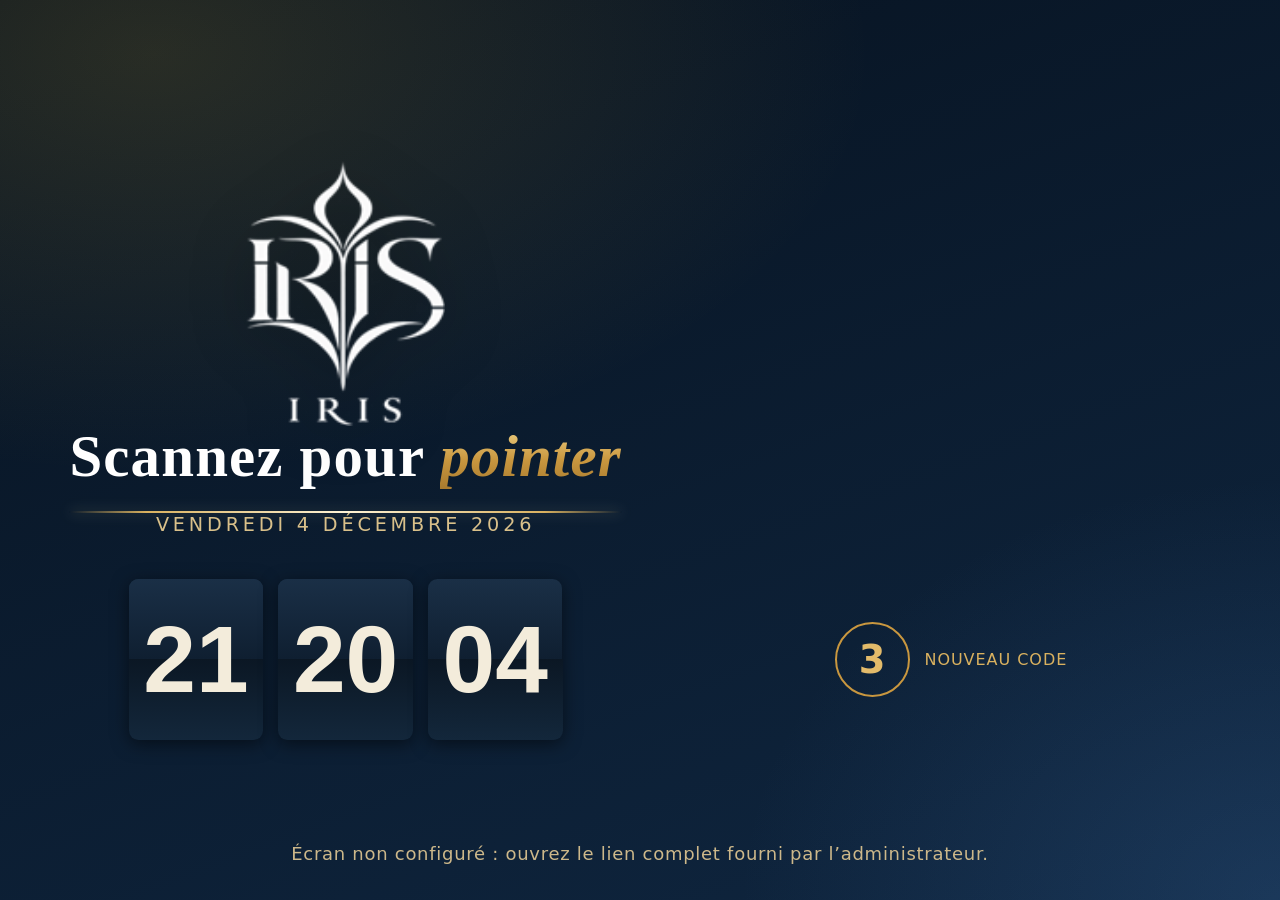
<file: index.html>
<!DOCTYPE html>
<html lang="fr">
<head>
<meta charset="utf-8"><meta http-equiv="Content-Security-Policy" content="default-src 'self'; script-src 'self' 'unsafe-inline'; style-src 'self' 'unsafe-inline' https://fonts.googleapis.com; font-src https://fonts.gstatic.com; img-src 'self' data:; connect-src https://script.google.com https://script.googleusercontent.com https://api.open-meteo.com; object-src 'none'; base-uri 'none'; form-action 'none'"><meta name="referrer" content="no-referrer">
<meta name="viewport" content="width=device-width, initial-scale=1, viewport-fit=cover">
<title>IRIS</title>
<meta name="theme-color" content="#07121f">
<meta name="mobile-web-app-capable" content="yes">
<meta name="apple-mobile-web-app-capable" content="yes">
<meta name="apple-mobile-web-app-status-bar-style" content="black-translucent">
<meta name="apple-mobile-web-app-title" content="IRIS">
<meta name="robots" content="noindex,nofollow">
<link rel="manifest" href="manifest.webmanifest">
<link rel="icon" href="icon-192.png">
<link rel="apple-touch-icon" href="icon-192.png">
<link rel="preconnect" href="https://fonts.googleapis.com"><link href="https://fonts.googleapis.com/css2?family=Cormorant+Garamond:ital,wght@0,600;1,600&display=swap" rel="stylesheet">
<style>
html,body{margin:0;padding:0;width:100%;height:100%;overflow:hidden;background:#07121f;overscroll-behavior:none;touch-action:none;-webkit-touch-callout:none}
body{position:fixed;top:0;left:0;right:0;bottom:0}
.flip>*+*{margin-left:.16em}.flip{display:flex;align-items:flex-end;font-family:"Helvetica Neue",Arial,sans-serif;font-weight:700;line-height:1}.flip.xl{font-size:8.5vw;font-size:clamp(56px,8.5vw,150px)}
.cd{position:relative;width:1.42em;height:1.7em;perspective:700px;filter:drop-shadow(0 .05em .09em rgba(0,0,0,.5))}.cd .h{position:absolute;left:0;right:0;height:50%;overflow:hidden;backface-visibility:hidden;-webkit-backface-visibility:hidden}.cd .t{top:0;border-radius:.1em .1em 0 0;background:linear-gradient(180deg,#1a2f46,#0f1f31)}.cd .b{bottom:0;border-radius:0 0 .1em .1em;background:linear-gradient(180deg,#0b1724,#13273b)}.cd .h i{position:absolute;left:0;right:0;height:1.7em;line-height:1.7em;text-align:center;font-style:normal;color:#f3ecdb;font-variant-numeric:tabular-nums}.cd .t i{top:0}.cd .b i{bottom:0}.cd .ft{transform-origin:bottom;z-index:3}.cd .fb{transform-origin:top;z-index:2;transform:rotateX(90deg)}.cd.go .ft{animation:ftop .28s ease-in forwards}.cd.go .fb{animation:fbot .28s .28s ease-out forwards}@keyframes ftop{to{transform:rotateX(-90deg)}}@keyframes fbot{to{transform:rotateX(0)}}
.mt>*+*{margin-left:14px}.mt{display:flex;align-items:center;color:#f3ecdb;min-height:64px}.mt svg{width:66px;height:66px;flex:none}.mt .tp{font-size:46px;font-weight:700;line-height:1}.mt .tx2{display:flex;flex-direction:column;text-align:left;font-size:15px;line-height:1.35}.mt .tx2 b{font-weight:600;font-size:17px}.mt .tx2 span{opacity:.75}
.mt.xl svg{width:8vw;width:clamp(70px,8vw,110px);height:8vw;height:clamp(70px,8vw,110px)}.mt.xl .tp{font-size:5.6vw;font-size:clamp(50px,5.6vw,84px)}.mt.xl .tx2{font-size:1.5vw;font-size:clamp(15px,1.5vw,22px)}.mt.xl .tx2 b{font-size:1.7vw;font-size:clamp(17px,1.7vw,26px)}
body{font-family:system-ui,-apple-system,"Segoe UI",Roboto,sans-serif;color:#fff;-webkit-font-smoothing:antialiased;-webkit-user-select:none;user-select:none;-webkit-tap-highlight-color:transparent;background:radial-gradient(1200px 700px at 12% 6%,rgba(212,175,55,.16),transparent 60%),radial-gradient(900px 700px at 100% 100%,rgba(63,111,168,.25),transparent 60%),linear-gradient(160deg,#07121f,#0f2640)}
.pg>*+*{margin-top:4.8vh}.pg{height:100%;display:flex;flex-direction:column;align-items:center;justify-content:center;padding:2.6vh 4vw;box-sizing:border-box}
.top{display:flex;justify-content:space-around;display:grid;grid-template-columns:1fr 1fr;align-items:stretch;justify-items:center;width:100%}
.gc>*+*{margin-top:0}.gc{display:flex;flex-direction:column;align-items:center;justify-content:space-between;align-self:stretch;text-align:center;min-width:0;padding:0}
.tt{display:flex;flex-direction:column;align-items:center;text-align:center;width:100%}.tt>*+*{margin-top:2.6vh}.tt h1{width:100%;text-align:center}.fil{align-self:center;margin-left:auto;margin-right:auto}
.rw{display:flex;justify-content:space-around;display:grid;grid-template-columns:1fr 1fr;align-items:center;justify-items:center;width:100%}
.rr{display:flex;align-items:center;justify-content:center}.rr>*+*{margin-left:2.6vw}
.rr .mt.xl svg{width:5.6vw;width:clamp(54px,5.6vw,86px);height:5.6vw;height:clamp(54px,5.6vw,86px)}.rr .mt.xl .tp{font-size:4.4vw;font-size:clamp(40px,4.4vw,68px)}.rr .mt.xl .tx2,.rr .cpt span{white-space:nowrap}.rr .mt.xl .tx2{font-size:1.25vw;font-size:clamp(13px,1.25vw,20px)}.rr .mt.xl .tx2 b{font-size:1.45vw;font-size:clamp(15px,1.45vw,23px)}
.lg{height:130px;height:clamp(130px,29.5vh,300px);display:block;width:auto;filter:drop-shadow(0 8px 30px rgba(0,0,0,.35))}
h1{font-family:"Cormorant Garamond","Playfair Display","Palatino Linotype","Book Antiqua",Palatino,Georgia,"Noto Serif","Droid Serif","Times New Roman",serif;font-size:4.6vw;font-size:clamp(36px,4.6vw,78px);line-height:1.05;margin:0;font-weight:600;letter-spacing:.02em;color:#fff}
h1 em{font-style:italic;background:linear-gradient(180deg,#f1d58a,#c9973f 55%,#a87a2e);-webkit-background-clip:text;background-clip:text;-webkit-text-fill-color:transparent;color:transparent}
.fil{width:100%;height:2px;border-radius:2px;background:#d9b15f;background:linear-gradient(90deg,rgba(201,151,63,0) 0,#d9b15f 14%,#fff4d6 50%,#d9b15f 86%,rgba(201,151,63,0) 100%);box-shadow:0 0 14px rgba(255,238,190,.32)}
.s{font-size:1.5vw;font-size:clamp(14px,1.5vw,24px);color:#d9c08a;letter-spacing:.2em;text-transform:uppercase;text-align:center;width:100%;margin:0}
.k{background:#fff;border-radius:1.7vw;border-radius:clamp(16px,1.7vw,28px);padding:1.05vw;padding:clamp(8px,1.05vw,14px);box-shadow:0 0 0 1px rgba(212,175,55,.5),0 40px 100px rgba(0,0,0,.55);line-height:0;align-self:center}
#qr{position:relative;color:#07121f}#qr img,#qr canvas{display:block}.att{line-height:1.3;font-size:20px;font-size:clamp(16px,1.6vw,24px);padding:2em 1em;text-align:center;color:#0f2640}.lq{position:absolute;left:50%;top:50%;transform:translate(-50%,-50%);-webkit-transform:translate(-50%,-50%);background:#0b1a2b;border-radius:24%;display:flex;align-items:center;justify-content:center;box-shadow:0 0 0 4px #fff}.lq img{height:78%;width:auto}
.flip.xl{font-size:7.4vw;font-size:clamp(44px,min(7.4vw,17vh),140px)}
.cpt>*+*{margin-left:14px}.cpt{display:flex;align-items:center;color:#d9b15f;font-size:1.25vw;font-size:clamp(13px,1.25vw,20px);letter-spacing:.06em}
#cd{width:5.6vw;width:clamp(60px,5.6vw,92px);height:5.6vw;height:clamp(60px,5.6vw,92px);border-radius:50%;border:2px solid #c9973f;font-size:3vw;font-size:clamp(28px,3vw,46px);font-weight:600;display:flex;align-items:center;justify-content:center;margin:0;color:#e3bb6a}
@media (orientation:portrait){.gc>*+*{margin-top:2.2vh}.gc{justify-content:flex-start}.pg{justify-content:flex-start;padding-top:4vh}.top,.rw{display:flex;flex-direction:column;align-items:center}.top>*+*,.rw>*+*{margin-top:2.4vh}.rr{flex-wrap:wrap}.rr>*,.rr>*+*{margin:1.2vh 2vw}.lg{height:80px;height:clamp(80px,13vh,150px)}}
.msg{display:none;position:fixed;left:0;right:0;bottom:4vh;text-align:center;font-size:18px;color:#cdb88a;padding:0 24px;letter-spacing:.04em}
@supports(padding:max(0px)){.pg{padding-left:max(4vw,env(safe-area-inset-left));padding-right:max(4vw,env(safe-area-inset-right));padding-bottom:max(2.6vh,env(safe-area-inset-bottom))}}
/* Téléphone en portrait : le compte à rebours reste bien au-dessus de la barre de navigation Android et centré */
@media (orientation:portrait){.pg{padding-top:2.4vh;padding-bottom:max(12vh,env(safe-area-inset-bottom))}.pg>*+*{margin-top:1.8vh}.top>*+*,.rw>*+*{margin-top:1.4vh}.gc>*+*{margin-top:1.2vh}.lg{height:clamp(64px,10vh,120px)}.cpt{justify-content:center;width:100%}}</style>
</head>
<body>
<div class="pg" id="pg"><div class="top"><div class="gc"><img class="lg" alt="IRIS" src="[data-uri]"><div class="tt"><h1>Scannez pour <em>pointer</em></h1><div class="fil"></div></div><div class="s" id="dt">&nbsp;</div></div><div class="k" role="img" aria-label="Code QR de pointage"><div id="qr"><div class="att">Chargement…</div></div></div></div><div class="rw"><div class="flip xl" id="fl"></div><div class="rr"><div class="mt xl" id="mt"></div><div class="cpt"><div id="cd">3</div><span>NOUVEAU CODE</span></div></div></div></div>
<div class="msg" id="msg">Écran non configuré : ouvrez le lien complet fourni par l’administrateur.</div>
<script src="qrcode.min.js"></script>
<script>
/* Adresse du script Google qui fournit les codes tournants. */
var URL_APP = "https://script.google.com/macros/s/AKfycbzAc5Ge9XGmOE5bBbOxkN528oSBNvgw3MZEGRZVH15HxMZnVB_MwputipQMebgHXAxO/exec";
/* Page que les agents ouvrent en scannant le QR : hébergée ici, sans passer par une page Google. */
var URL_SCAN = "https://hebara06-ai.github.io/iris-pointage/p/";

/* La clé de l'écran est dans le lien après « # » (jamais envoyée au serveur d'hébergement) ; elle est gardée sur l'appareil. */
var CLE = "";
try {
  var mm = (location.hash || "").match(/cle=([0-9a-f]+)/);
  if (mm) { localStorage.setItem("iris_cle", mm[1]); CLE = mm[1]; if (history.replaceState) history.replaceState(null, "", location.pathname + location.search); }
  else CLE = localStorage.getItem("iris_cle") || "";
} catch (e) {}
if (!CLE) { document.getElementById("msg").style.display = "block"; document.getElementById("qr").parentNode.style.visibility = "hidden"; }

/* Même interface que dans Apps Script, mais par requête réseau. */
var google = { script: { run: { withSuccessHandler: function (ok) { var o = { withFailureHandler: function (ko) { o.ko = ko; return o; }, jetons: function (k) {
  /* La clé part dans le corps d'une requête POST (jamais dans l'adresse) ; l'ancienne méthode ne sert que de secours. */
  function secours() {
    var y = new XMLHttpRequest();
    y.open("GET", URL_APP + "?api=jetons&cle=" + encodeURIComponent(k));
    y.onload = function () { try { ok(JSON.parse(y.responseText)); } catch (e) { if (o.ko) o.ko(); } };
    y.onerror = y.ontimeout = function () { if (o.ko) o.ko(); };
    y.timeout = 20000; y.send();
  }
  var x = new XMLHttpRequest();
  x.open("POST", URL_APP);
  x.setRequestHeader("Content-Type", "text/plain;charset=utf-8");
  x.onload = function () { try { var j = JSON.parse(x.responseText); if (j && j.e === undefined && "r" in j) ok(j.r); else secours(); } catch (e) { secours(); } };
  x.onerror = x.ontimeout = secours;
  x.timeout = 20000; x.send(JSON.stringify({ f: "jetons", a: [k] }));
}, meteoDonnees: function () {
  var x = new XMLHttpRequest();
  x.open("GET", URL_APP + "?api=meteo");
  x.onload = function () { try { ok(JSON.parse(x.responseText)); } catch (e) { if (o.ko) o.ko(); } };
  x.onerror = x.ontimeout = function () { if (o.ko) o.ko(); };
  x.timeout = 20000; x.send();
} }; return o; } } } };

/* Taille du QR et hauteur de page : recalculées à chaque rotation ou changement de taille. */
var LOGOQR = 1, TAILLE = 200;
function calcTaille() {
  var w = window.innerWidth, h = window.innerHeight;
  return Math.max(160, Math.floor(w > h ? Math.min(h * 0.5, w * 0.4) : Math.min(w * 0.74, h * 0.3)));
}
function ajuste() {
  document.getElementById("pg").style.height = window.innerHeight + "px";
  var t = calcTaille(); if (t !== TAILLE) { TAILLE = t; dern = ""; }
}
var J = null, dec = 0, dern = "";
ajuste();
window.addEventListener("resize", ajuste);
window.addEventListener("orientationchange", function () { setTimeout(ajuste, 150); setTimeout(ajuste, 600); });

function charge() {
  if (!CLE) return;
  google.script.run.withSuccessHandler(function (r) { var bon = r && typeof r.now === "number" && r.duree > 0 && r.jetons && r.jetons.length; if (bon) { J = r; dec = r.now - Date.now(); } setTimeout(charge, bon ? 90000 : 5000); })
    .withFailureHandler(function () { setTimeout(charge, 5000); }).jetons(CLE);
}
var dtAff = "";
function tic() {
  var dte = parisInfo(Date.now() + dec).date, dt = document.getElementById("dt");
  if (dt && dte !== dtAff) { dt.textContent = dte; dtAff = dte; }
  if (!J) return;
  var t0 = Date.now() + dec, e = document.getElementById("qr"), w = Math.floor(t0 / J.duree), t = J.jetons[w - J.w];
  var cd = document.getElementById("cd"), v = String(Math.round((J.duree - (t0 % J.duree)) / 1000));
  if (cd && cd.textContent !== v) cd.textContent = v;
  if (!t) { if (dern) { dern = ""; e.innerHTML = '<div class="att">Reconnexion…</div>'; } return; }
  if (t !== dern) {
    dern = t; e.innerHTML = "";
    new QRCode(e, { text: URL_SCAN + "?t=" + t, width: TAILLE, height: TAILLE, correctLevel: QRCode.CorrectLevel.H });
    logoqr(e);
  }
}
function logoqr(e) {
  var s = document.querySelector(".lg"); if (!s) return;
  var o = document.createElement("div"); o.className = "lq";
  o.style.width = o.style.height = Math.round(TAILLE * 0.26) + "px";
  var i = document.createElement("img"); i.src = s.src; o.appendChild(i); e.appendChild(o);
}
function parisInfo(ms) {
  var y = new Date(ms).getUTCFullYear();
  function dern(mo) { var l = new Date(Date.UTC(y, mo + 1, 0)); return Date.UTC(y, mo, l.getUTCDate() - l.getUTCDay(), 1); }
  var p = new Date(ms + ((ms >= dern(2) && ms < dern(9)) ? 2 : 1) * 3600000);
  function z(n) { return (n < 10 ? "0" : "") + n; }
  var J = ["dimanche", "lundi", "mardi", "mercredi", "jeudi", "vendredi", "samedi"], M = ["janvier", "février", "mars", "avril", "mai", "juin", "juillet", "août", "septembre", "octobre", "novembre", "décembre"];
  return { h: z(p.getUTCHours()), m: z(p.getUTCMinutes()), s: z(p.getUTCSeconds()), date: J[p.getUTCDay()] + " " + p.getUTCDate() + " " + M[p.getUTCMonth()] + " " + p.getUTCFullYear() };
}
charge(); setInterval(tic, 100);

/* L'écran ne doit jamais glisser sous le doigt. */
document.addEventListener("touchmove", function (e) { e.preventDefault(); }, { passive: false });
document.addEventListener("contextmenu", function (e) { e.preventDefault(); });

/* Plein écran au premier toucher, et écran maintenu allumé. */
document.addEventListener("click", function () {
  var d = document.documentElement, f = d.requestFullscreen || d.webkitRequestFullscreen || d.mozRequestFullScreen;
  if (!(document.fullscreenElement || document.webkitFullscreenElement) && f) { try { var r = f.call(d); if (r && r.catch) r.catch(function () {}); } catch (x) {} }
});
var verrou = null;
function veille() { try { if (navigator.wakeLock && document.visibilityState === "visible") navigator.wakeLock.request("screen").then(function (l) { verrou = l; }).catch(function () {}); } catch (e) {} }
veille(); document.addEventListener("visibilitychange", veille);
if ("serviceWorker" in navigator) navigator.serviceWorker.register("sw.js").catch(function () {});

/* Horloge à volets */
(function flipInit() {
  var host = document.getElementById("fl"); if (!host) return;
  function carte() { var c = document.createElement("div"); c.className = "cd"; ["h t", "h b", "h t ft", "h b fb"].forEach(function (k) { var d = document.createElement("div"); d.className = k; d.appendChild(document.createElement("i")); c.appendChild(d); }); return c; }
  function poser(c, v) {
    var ii = c.getElementsByTagName("i"), old = c.getAttribute("data-v");
    if (old === null) { for (var k = 0; k < 4; k++) ii[k].textContent = v; c.setAttribute("data-v", v); return; }
    if (old === v) return;
    ii[0].textContent = v; ii[2].textContent = old; ii[3].textContent = v; c.className = "cd"; void c.offsetWidth; c.className = "cd go";
    setTimeout(function () { ii[1].textContent = v; ii[2].textContent = v; c.className = "cd"; }, 600); c.setAttribute("data-v", v);
  }
  var h = carte(), m = carte(), sc = carte(); host.appendChild(h); host.appendChild(m); host.appendChild(sc);
  function maj(d) { var o = parisInfo(d.getTime()); poser(h, o.h); poser(m, o.m); poser(sc, o.s); }
  setInterval(function () { maj(new Date(Date.now() + dec)); }, 250); maj(new Date());
})();

/* Météo Paris La Défense */
(function meteoInit() {
  var el = document.getElementById("mt"); if (!el) return;
  var D = { 0: ["Ensoleillé", "s"], 1: ["Plutôt dégagé", "s"], 2: ["Partiellement nuageux", "ns"], 3: ["Couvert", "n"], 45: ["Brouillard", "f"], 48: ["Brouillard givrant", "f"], 51: ["Bruine légère", "p"], 53: ["Bruine", "p"], 55: ["Bruine dense", "p"], 56: ["Bruine verglaçante", "p"], 57: ["Bruine verglaçante", "p"], 61: ["Pluie faible", "p"], 63: ["Pluie", "p"], 65: ["Forte pluie", "p"], 66: ["Pluie verglaçante", "p"], 67: ["Pluie verglaçante", "p"], 71: ["Neige faible", "w"], 73: ["Neige", "w"], 75: ["Forte neige", "w"], 77: ["Grains de neige", "w"], 80: ["Averses", "p"], 81: ["Averses", "p"], 82: ["Fortes averses", "p"], 85: ["Averses de neige", "w"], 86: ["Averses de neige", "w"], 95: ["Orage", "o"], 96: ["Orage et grêle", "o"], 99: ["Orage et grêle", "o"] };
  var CL = "M20 47h26a9 9 0 0 0 1-18 13 13 0 0 0-25-3A10.5 10.5 0 0 0 20 47z";
  function rayons(cx, cy, r1, r2) { var s = ""; for (var a = 0; a < 8; a++) { var t = a * Math.PI / 4; s += '<line x1="' + (cx + Math.cos(t) * r1).toFixed(1) + '" y1="' + (cy + Math.sin(t) * r1).toFixed(1) + '" x2="' + (cx + Math.cos(t) * r2).toFixed(1) + '" y2="' + (cy + Math.sin(t) * r2).toFixed(1) + '"/>'; } return s; }
  function ico(k, jour) {
    var g = "", nuage = '<path d="' + CL + '" fill="#e6edf5"/>';
    if (k === "s") g = jour ? '<g stroke="#f2c94c" stroke-width="3" stroke-linecap="round">' + rayons(32, 32, 16, 23) + '</g><circle cx="32" cy="32" r="11" fill="#f2c94c"/>' : '<path d="M40 12a20 20 0 1 0 12 34A16 16 0 0 1 40 12z" fill="#e9e2c5"/>';
    else if (k === "ns") g = (jour ? '<g stroke="#f2c94c" stroke-width="2.5" stroke-linecap="round">' + rayons(24, 24, 12, 17) + '</g><circle cx="24" cy="24" r="8" fill="#f2c94c"/>' : '<path d="M30 8a14 14 0 1 0 8 24A11 11 0 0 1 30 8z" fill="#e9e2c5"/>') + '<g transform="translate(6 4)">' + nuage + '</g>';
    else if (k === "n") g = nuage;
    else if (k === "p") g = nuage + '<g stroke="#7fb6e8" stroke-width="3" stroke-linecap="round"><line x1="24" y1="51" x2="21" y2="58"/><line x1="33" y1="51" x2="30" y2="58"/><line x1="42" y1="51" x2="39" y2="58"/></g>';
    else if (k === "w") g = nuage + '<g fill="#ffffff"><circle cx="24" cy="54" r="2.6"/><circle cx="33" cy="58" r="2.6"/><circle cx="42" cy="54" r="2.6"/></g>';
    else if (k === "o") g = nuage + '<polygon points="34,44 26,56 32,56 29,64 40,50 34,50" fill="#f2c94c"/>';
    else g = '<g stroke="#e6edf5" stroke-width="4" stroke-linecap="round"><line x1="14" y1="26" x2="50" y2="26"/><line x1="10" y1="36" x2="54" y2="36"/><line x1="16" y1="46" x2="48" y2="46"/></g>';
    return '<svg viewBox="0 0 64 64" aria-hidden="true">' + g + '</svg>';
  }
  function rend(d) {
    var c = d.current, m = D[c.weather_code] || ["Météo", "n"], jour = c.is_day === 1, lib = m[0];
    if (!jour && m[1] === "s") lib = c.weather_code === 0 ? "Nuit dégagée" : "Nuit plutôt dégagée";
    el.innerHTML = ico(m[1], jour) + '<div class="tp">' + Math.round(c.temperature_2m) + '°</div><div class="tx2"><b>' + lib + '</b><span>Paris La Défense</span><span>' + Math.round(d.daily.temperature_2m_min[0]) + '° / ' + Math.round(d.daily.temperature_2m_max[0]) + '°</span></div>';
  }
  function garde(d) { try { localStorage.setItem("iris_meteo", JSON.stringify(d)); } catch (e) {} }
  function direct() {
    var x = new XMLHttpRequest();
    x.open("GET", "https://api.open-meteo.com/v1/forecast?latitude=48.892&longitude=2.236&current=temperature_2m,weather_code,is_day&daily=temperature_2m_max,temperature_2m_min&timezone=Europe%2FParis&forecast_days=1");
    x.onload = function () { try { var d = JSON.parse(x.responseText); rend(d); garde(d); } catch (e) {} };
    x.send();
  }
  function go() {
    try {
      google.script.run.withSuccessHandler(function (d) { if (d && d.current) { rend(d); garde(d); } else direct(); }).withFailureHandler(direct).meteoDonnees();
    } catch (e) { direct(); }
  }
  /* Dernière météo connue affichée tout de suite ; message d'attente si rien n'est disponible. */
  try { var memo = localStorage.getItem("iris_meteo"); if (memo) rend(JSON.parse(memo)); } catch (e) {}
  setTimeout(function () { if (!el.innerHTML) el.innerHTML = '<div class="tx2"><b>Météo</b><span>Paris La Défense</span><span>en attente de connexion</span></div>'; }, 15000);
  go(); setInterval(go, 600000); setTimeout(go, 30000);
})();
</script>
</body>
</html>
</file>
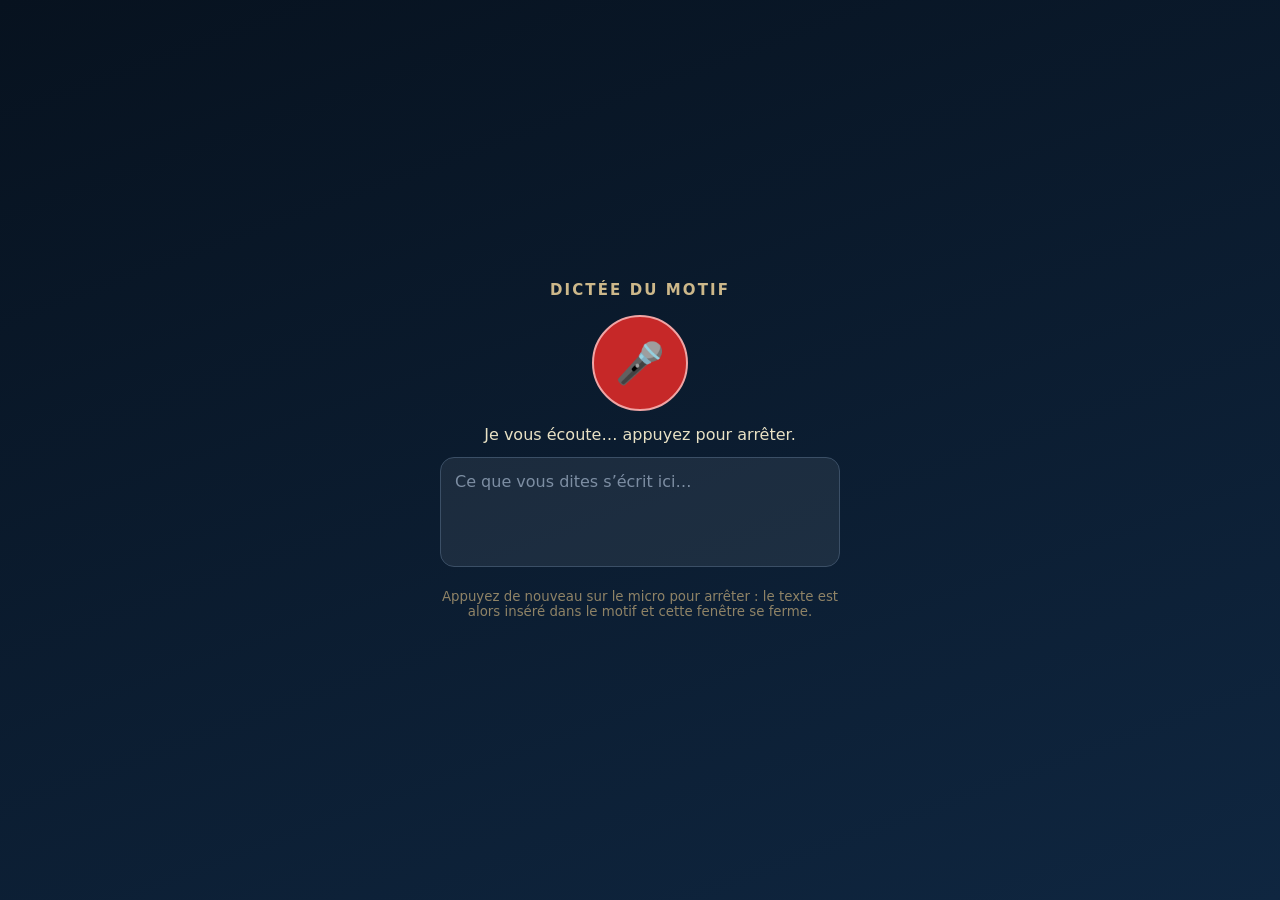
<file: dicter/index.html>
<!DOCTYPE html>
<html lang="fr">
<head>
<meta charset="utf-8">
<meta name="viewport" content="width=device-width, initial-scale=1">
<title>IRIS — Dictée</title>
<meta name="robots" content="noindex,nofollow">
<meta http-equiv="Content-Security-Policy" content="default-src 'none'; script-src 'unsafe-inline'; style-src 'unsafe-inline'">
<style>
html,body{margin:0;height:100%}
body{font-family:system-ui,-apple-system,"Segoe UI",Roboto,sans-serif;color:#fff;background:linear-gradient(160deg,#07121f,#0f2640);display:flex;flex-direction:column;align-items:center;justify-content:center;padding:18px;box-sizing:border-box;text-align:center}
h1{font-size:15px;letter-spacing:.14em;text-transform:uppercase;color:#cdb88a;font-weight:600;margin:0 0 16px}
#mic{width:96px;height:96px;border-radius:50%;border:2px solid #c9973f;background:rgba(255,255,255,.06);color:#f1d58a;font-size:40px;cursor:pointer;transition:transform .15s,background .15s}
#mic.on{background:#c62828;border-color:#f0a5a5;color:#fff;animation:p 1.2s infinite}
@keyframes p{0%{box-shadow:0 0 0 0 rgba(198,40,40,.6)}100%{box-shadow:0 0 0 22px rgba(198,40,40,0)}}
#etat{margin:14px 0 10px;font-size:16px;color:#e9e2c5;min-height:22px}
#txt{width:100%;max-width:400px;min-height:110px;max-height:170px;overflow:auto;text-align:left;background:rgba(255,255,255,.07);border:1px solid #3b4f66;border-radius:14px;padding:12px 14px;font-size:16px;line-height:1.5;box-sizing:border-box;white-space:pre-wrap}
#txt:empty:before{content:"Ce que vous dites s’écrit ici…";color:#7d8ea3}
#err{color:#f0a5a5;font-size:15px;margin-top:10px;max-width:400px}
small{color:#8f8366;margin-top:12px;display:block;max-width:400px}
</style>
</head>
<body>
<h1>Dictée du motif</h1>
<button id="mic" aria-label="Micro">🎤</button>
<div id="etat" aria-live="polite">Appuyez sur le micro et parlez.</div>
<div id="txt"></div>
<div id="err" role="alert"></div>
<small>Appuyez de nouveau sur le micro pour arrêter : le texte est alors inséré dans le motif et cette fenêtre se ferme.</small>
<script>
var SR = window.SpeechRecognition || window.webkitSpeechRecognition;
var mic = document.getElementById("mic"), etat = document.getElementById("etat"), txt = document.getElementById("txt"), err = document.getElementById("err");
var rec = null, on = false, acquis = "", fin = false;
/* Le tableau de bord indique son adresse (?o=...) : le texte n'est envoyé qu'à cette adresse, jamais à une fenêtre quelconque. */
var CIBLE = "";
try { var mo = /[?&]o=([^&]+)/.exec(location.search); if (mo) { var oo = decodeURIComponent(mo[1]); if (/^https:\/\/[a-z0-9.-]+\.googleusercontent\.com$/.test(oo) || oo === "https://hebara06-ai.github.io") CIBLE = oo; } } catch (e) {}
function envoyer() {
  if (fin) return; fin = true;
  var t = (acquis + " " + (txt.getAttribute("data-i") || "")).replace(/\s+/g, " ").trim();
  if (!t) { etat.textContent = "Rien n’a été entendu."; fin = false; return; }
  try { if (window.opener && CIBLE) { window.opener.postMessage({ type: "iris-dicte", texte: t }, CIBLE); etat.textContent = "Texte envoyé."; setTimeout(function () { window.close(); }, 350); return; } } catch (e) {}
  etat.textContent = "Copiez ce texte dans le motif."; fin = false;
}
if (!SR) {
  mic.disabled = true; etat.textContent = "";
  err.textContent = "Ce navigateur ne propose pas la dictée vocale. Utilisez Chrome ou Edge sur ordinateur.";
} else {
  mic.onclick = function () {
    if (on) { rec.stop(); return; }
    fin = false; acquis = ""; txt.textContent = ""; txt.setAttribute("data-i", ""); err.textContent = "";
    rec = new SR(); rec.lang = "fr-FR"; rec.continuous = true; rec.interimResults = true;
    rec.onresult = function (e) {
      var f = "", i = "";
      for (var k = 0; k < e.results.length; k++) { if (e.results[k].isFinal) f += e.results[k][0].transcript + " "; else i += e.results[k][0].transcript; }
      acquis = f; txt.setAttribute("data-i", i); txt.textContent = (f + i).trim();
    };
    rec.onerror = function (e) {
      if (e.error === "not-allowed" || e.error === "service-not-allowed") err.textContent = "Micro refusé : cliquez sur le cadenas à gauche de l’adresse, autorisez le microphone, puis rouvrez la dictée.";
      else if (e.error === "no-speech") err.textContent = "Aucune voix entendue, réessayez.";
      else err.textContent = "Dictée interrompue (" + e.error + ").";
    };
    rec.onend = function () { on = false; mic.className = ""; etat.textContent = "Dictée terminée."; envoyer(); };
    try { rec.start(); on = true; mic.className = "on"; etat.textContent = "Je vous écoute… appuyez pour arrêter."; } catch (x) { err.textContent = "Impossible de démarrer le micro."; }
  };
  setTimeout(function () { try { mic.click(); } catch (e) {} }, 300);
}
</script>
</body>
</html>
</file>
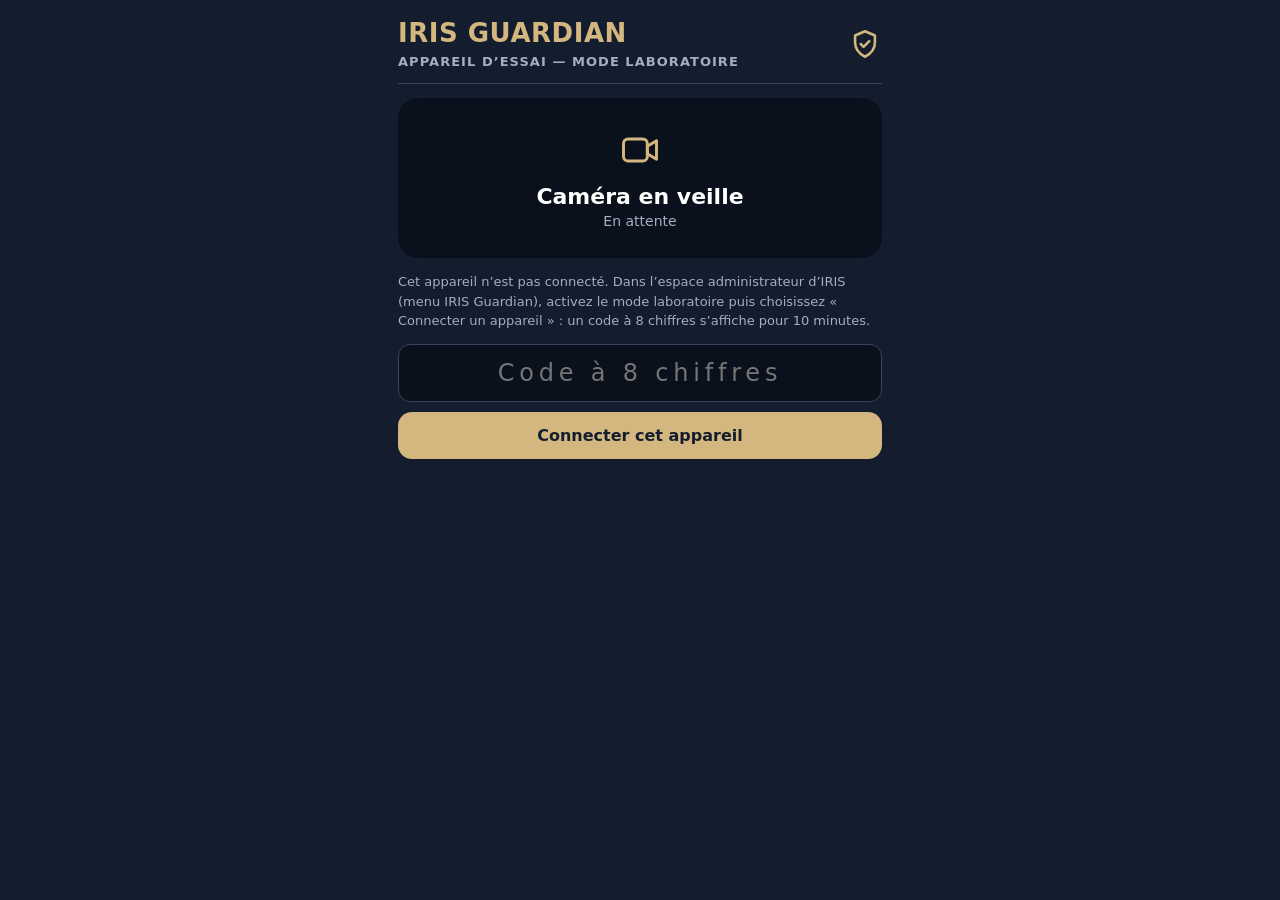
<file: guardian/index.html>
<!DOCTYPE html>
<html lang="fr"><head><meta charset="utf-8"><meta name="viewport" content="width=device-width,initial-scale=1,viewport-fit=cover">
<meta http-equiv="Content-Security-Policy" content="default-src 'self'; script-src 'self' 'unsafe-inline'; style-src 'self' 'unsafe-inline'; connect-src https://script.google.com https://script.googleusercontent.com; media-src 'self' blob: mediastream:; img-src 'self' data: blob:">
<meta name="robots" content="noindex,nofollow"><title>IRIS Guardian — appareil d’essai</title>
<style>
*{box-sizing:border-box}html,body{margin:0;min-height:100%;background:#131D2E;color:#E1E7F0;font-family:system-ui,-apple-system,"Segoe UI",Roboto,Arial,sans-serif}
.pg{max-width:520px;margin:0 auto;padding:18px 18px 28px}
h1{margin:0;font-size:26px;font-weight:800;letter-spacing:.02em;color:#D4B77E}.sub{margin-top:6px;font-size:13px;font-weight:600;letter-spacing:.08em;color:#A3AFBF}
.th{display:flex;justify-content:space-between;align-items:center;gap:12px}hr{border:0;height:1px;background:#35445A;margin:14px 0}
.cam{background:#0A111D;border-radius:20px;padding:12px;text-align:center;margin-bottom:14px;min-height:160px;display:flex;flex-direction:column;align-items:center;justify-content:center}
video{width:100%;max-height:260px;border-radius:14px;background:#000;display:none;object-fit:cover}
.ligne{display:flex;justify-content:space-between;align-items:center;padding:8px 0;font-size:16px}.ligne b{font-weight:700;color:#A3AFBF}.ok{color:#63D9A0!important}.or{color:#D4B77E!important}
.voy{display:none;align-items:center;gap:10px;background:#3a0f14;border:1px solid #ff4d5a;color:#ffd7da;border-radius:14px;padding:12px 14px;font-weight:800;letter-spacing:.04em;margin-bottom:12px}.voy i{flex:0 0 14px;height:14px;border-radius:50%;background:#ff3b4a;box-shadow:0 0 0 0 rgba(255,59,74,.7);animation:p 1.4s infinite}
@keyframes p{70%{box-shadow:0 0 0 12px rgba(255,59,74,0)}100%{box-shadow:0 0 0 0 rgba(255,59,74,0)}}
button{font:inherit;font-weight:800;border:0;border-radius:14px;padding:14px 16px;width:100%;margin-top:10px;background:#D4B77E;color:#131D2E;cursor:pointer}button.s{background:#1d2a42;color:#E1E7F0;border:1px solid #35445A}button.stop{background:#d92d3a;color:#fff;font-size:22px;padding:20px}
input{width:100%;font:inherit;font-size:24px;letter-spacing:.2em;text-align:center;padding:14px;border-radius:12px;border:1px solid #35445A;background:#0A111D;color:#E1E7F0}
p.n{font-size:13px;line-height:1.5;color:#A3AFBF}.msg{min-height:20px;margin:8px 0;font-size:14px;color:#D4B77E}
</style></head><body><div class="pg">
<div class="th"><div><h1>IRIS GUARDIAN</h1><div class="sub">APPAREIL D’ESSAI — MODE LABORATOIRE</div></div>
<svg viewBox="0 0 24 24" width="34" height="34" fill="none" stroke="#D4B77E" stroke-width="1.8" stroke-linecap="round" stroke-linejoin="round"><path d="M12 3l7 3v5c0 5-3 8-7 10-4-2-7-5-7-10V6z"/><path d="M9 12l2 2 4-4"/></svg></div><hr>
<div class="voy" id="voy"><i></i><span id="voyt">CAPTATION ACTIVE</span></div>
<div class="cam"><video id="vid" playsinline muted></video><div id="vide"><svg viewBox="0 0 24 24" width="44" height="44" fill="none" stroke="#D4B77E" stroke-width="1.6" stroke-linejoin="round"><rect x="3" y="6" width="13" height="12" rx="2.5"/><path d="M16 10l5-3v10l-5-3z"/></svg><div style="font-size:22px;font-weight:800;color:#fff;margin-top:8px" id="t1">Caméra en veille</div><div style="font-size:14px;color:#A3AFBF;margin-top:4px" id="t2">En attente</div></div></div>
<div id="ecran"></div><div class="msg" id="msg" role="status"></div>
<audio id="aud" autoplay playsinline></audio>
</div>
<script>
(function () {
"use strict";
var URL_APP = "https://script.google.com/macros/s/AKfycbzAc5Ge9XGmOE5bBbOxkN528oSBNvgw3MZEGRZVH15HxMZnVB_MwputipQMebgHXAxO/exec";
var $ = function (i) { return document.getElementById(i); };
var S = { jeton: localStorage.getItem("gd-jeton") || "", consent: false, vstream: null, astream: null, pc: null, offreId: "", cfg: { camera: "arriere", auto: true, f: { remote: true, multi: true, micro: true, audio: true, nuit: false, rec: false }, modes: { mvt: true, son: true, vib: true }, sens: { mvt: 5, son: 5, vib: 5 }, duree: 60 },
  mic: "attente", mvt: false, son: false, vib: false, torche: false, timer: null, mTimer: null, prev: null, mCpt: 0, enLigne: true, wake: null, flux: false,
  caps: { cam: 0, mic: false, accel: false, gyro: false, prox: false, dist: false, lum: false }, capsFait: false, trig: {}, dernMulti: 0, fin: 0, finTimer: null,
  micStream: null, actx: null, sTimer: null, base: 0, sCpt: 0, vHandler: null, vPrev: null, vCpt: 0 };
function msg(t) { $("msg").textContent = t || ""; }
function api(f, a) {
  return fetch(URL_APP, { method: "POST", headers: { "Content-Type": "text/plain;charset=utf-8" }, body: JSON.stringify({ f: f, a: a }) }).then(function (r) { return r.json(); }).then(function (j) { if (j && j.e !== undefined) throw new Error("serveur"); return j.r; });
}
function evt(type, detail) { if (!S.jeton) return; api("guardianEvenement", [S.jeton, type, detail || ""]).catch(function () { }); }
// ---- analyse RÉELLE des capteurs (rien n'est déclaré sans vérification) ----
function analyserCapteurs() {
  if (S.capsFait) return; S.capsFait = true;
  try { if (navigator.mediaDevices && navigator.mediaDevices.enumerateDevices) navigator.mediaDevices.enumerateDevices().then(function (l) { S.caps.cam = l.filter(function (d) { return d.kind === "videoinput"; }).length; S.caps.mic = l.some(function (d) { return d.kind === "audioinput"; }); majEtat(); }).catch(function () { }); } catch (e) { }
  // accéléromètre / gyroscope : vérifiés en recevant de vraies mesures pendant 2 s
  var vu = { a: false, g: false };
  function lecteur(ev) { var a = ev.acceleration, ag = ev.accelerationIncludingGravity, r = ev.rotationRate; if ((a && a.x !== null) || (ag && ag.x !== null)) vu.a = true; if (r && r.alpha !== null && r.beta !== null) vu.g = true; }
  try { window.addEventListener("devicemotion", lecteur); } catch (e) { }
  setTimeout(function () { try { window.removeEventListener("devicemotion", lecteur); } catch (e) { } S.caps.accel = vu.a; S.caps.gyro = vu.g; S.caps.prox = false; S.caps.dist = false; S.caps.lum = false; majEtat(); }, 2200);
}
// ---- écrans ----
function ecranJumelage() {
  var e = $("ecran"); e.innerHTML = "";
  e.insertAdjacentHTML("beforeend", '<p class="n">Cet appareil n’est pas connecté. Dans l’espace administrateur d’IRIS (menu IRIS Guardian), activez le mode laboratoire puis choisissez « Connecter un appareil » : un code à 8 chiffres s’affiche pour 10 minutes.</p><input id="code" inputmode="numeric" maxlength="8" autocomplete="off" placeholder="Code à 8 chiffres" aria-label="Code de connexion"><button id="bj">Connecter cet appareil</button>');
  $("bj").onclick = function () {
    var c = $("code").value.replace(/\D/g, ""); if (c.length !== 8) { msg("Le code fait 8 chiffres."); return; }
    $("bj").disabled = true; msg("Connexion…");
    api("guardianJumeler", [c, "Téléphone d’essai"]).then(function (r) { if (r && r.ok && r.jeton) { S.jeton = r.jeton; localStorage.setItem("gd-jeton", r.jeton); msg("Appareil connecté."); ecranConsentement(); demarrerSonde(); } else { msg((r && r.msg) || "Connexion impossible."); $("bj").disabled = false; } }).catch(function () { msg("Connexion impossible. Réessayez."); $("bj").disabled = false; });
  };
}
function ecranConsentement() {
  var e = $("ecran"); e.innerHTML = "";
  e.insertAdjacentHTML("beforeend", '<p class="n"><b style="color:#E1E7F0">Essai à domicile — participants informés et consentants.</b><br>Si l’administrateur l’active, la vue peut aussi être <b>enregistrée sur son ordinateur</b> : un message rouge l’indique alors à l’écran. En touchant « J’accepte », ce téléphone pourra utiliser sa <b>caméra</b>, ses <b>capteurs de mouvement</b> et, si l’administrateur l’active, son <b>micro pour mesurer le niveau sonore</b> (sans rien enregistrer), tant que cette page reste ouverte et pendant la durée maximale de la session. Pendant une vue en direct, le micro transmet aussi le son. Un <b>voyant rouge</b> est toujours visible quand la caméra ou le micro fonctionne. <b>Rien n’est enregistré.</b> Vous pouvez tout arrêter à tout moment avec le bouton ARRÊT.</p><button id="ba">J’accepte et je démarre</button><button class="s" id="bo">Déconnecter cet appareil</button>');
  $("ba").onclick = demarrerCaptation; $("bo").onclick = function () { arreterTout("arret_local", "Appareil déconnecté"); localStorage.removeItem("gd-jeton"); S.jeton = ""; ecranJumelage(); };
  majEtat();
}
function ecranActif() {
  var e = $("ecran"); e.innerHTML = "";
  e.insertAdjacentHTML("beforeend", '<div class="ligne"><span>Connexion à distance</span><b id="s1"></b></div><div class="ligne"><span>Détection de mouvement</span><b id="s2"></b></div><div class="ligne"><span>Détection sonore</span><b id="s5"></b></div><div class="ligne"><span>Détection de vibrations</span><b id="s6"></b></div><div class="ligne"><span>Microphone</span><b id="s3"></b></div><div class="ligne"><span>Vue en direct</span><b id="s4"></b></div><div class="ligne"><span>Capteurs vérifiés</span><b id="s7"></b></div><div class="ligne"><span>Session</span><b id="s8"></b></div><button class="s" id="bt" style="display:none">Lampe (vision nocturne) : éteinte</button><button class="s" id="bc">Changer de caméra</button><button class="stop" id="bs">ARRÊT</button>');
  $("bs").onclick = function () { arreterTout("arret_local", "Bouton ARRÊT sur l’appareil"); ecranConsentement(); msg("Tout est arrêté."); };
  $("bc").onclick = function () { S.cfg.camera = S.cfg.camera === "avant" ? "arriere" : "avant"; relancerCamera(); };
  $("bt").onclick = basculerTorche; majEtat();
}
function majEtat() {
  var g = function (i, t, c) { var el = $(i); if (el) { el.textContent = t; el.className = c || ""; } };
  var actif = !!S.vstream, micOn = !!S.micStream;
  $("voy").style.display = actif || micOn ? "flex" : "none";
  $("voyt").textContent = (actif && micOn ? "CAPTATION ACTIVE — caméra et micro (niveau sonore seulement) en marche" : actif ? "CAPTATION ACTIVE — la caméra est en marche" : "MICRO ACTIF — niveau sonore seulement") + (S.cfg.f.rec ? " — ENREGISTREMENT ACTIVÉ par l’administrateur (fichier sur son ordinateur)" : " — rien n’est enregistré");
  g("s1", S.enLigne ? "Activée" : "Interrompue", S.enLigne ? "ok" : "or"); g("s2", S.mvt ? "Activée" : "Désactivée", S.mvt ? "ok" : "");
  g("s5", S.son ? "Activée" : S.cfg.modes.son ? (S.mic === "refuse" ? "Micro refusé" : "En attente") : "Désactivée", S.son ? "ok" : ""); g("s6", S.vib ? "Activée" : !S.caps.accel && S.capsFait ? "Capteur indisponible" : "Désactivée", S.vib ? "ok" : "");
  g("s3", S.mic === "ok" ? "Autorisé" : S.mic === "refuse" ? "Refusé" : "Non demandé", S.mic === "ok" ? "ok" : S.mic === "refuse" ? "or" : ""); g("s4", S.flux ? "En cours" : "Aucune", S.flux ? "ok" : "");
  var cp = S.caps, liste = []; if (cp.cam) liste.push("caméra ×" + cp.cam); if (cp.mic) liste.push("micro"); if (cp.accel) liste.push("accéléromètre"); if (cp.gyro) liste.push("gyroscope");
  g("s7", (liste.join(", ") || "analyse…") + (S.capsFait ? " · pas de capteur de distance" : ""), "or");
  g("s8", "Illimitée (vous décidez quand arrêter)", "ok");
  $("t1").textContent = actif ? "Caméra en marche" : "Caméra en veille"; $("t2").textContent = actif ? (S.flux ? "Vue en direct en cours" : "En attente de détection") : "En attente";
}
// ---- caméra ----
function contraintes() { return { video: { facingMode: S.cfg.camera === "avant" ? "user" : "environment", width: { ideal: 640 }, height: { ideal: 480 } }, audio: false }; }
function demarrerCaptation() {
  if (!navigator.mediaDevices || !navigator.mediaDevices.getUserMedia) { msg("Ce navigateur ne permet pas d’utiliser la caméra."); return; }
  msg("Autorisation de la caméra…");
  navigator.mediaDevices.getUserMedia(contraintes()).then(function (st) {
    S.vstream = st; S.consent = true; var v = $("vid"); v.srcObject = st; v.style.display = "block"; $("vide").style.display = "none"; v.play().catch(function () { });
    ecranActif(); msg(""); evt("consentement", "Caméra autorisée par la personne"); evt("demarrage", S.cfg.camera);
    try { localStorage.setItem("gd-ok", String(Date.now())); } catch (e) { } S.fin = 0; if (S.finTimer) clearInterval(S.finTimer); S.finTimer = setInterval(function () { majEtat(); }, 15000);
    demanderWakeLock(); appliquerModes(); verifierTorche();
    // l'autorisation du micro est demandée tout de suite (en présence de la personne) puis le micro est relâché
    navigator.mediaDevices.getUserMedia({ audio: true }).then(function (a) { a.getTracks().forEach(function (t) { t.stop(); }); S.mic = "ok"; appliquerModes(); majEtat(); }).catch(function () { S.mic = "refuse"; evt("permission_refusee", "micro"); majEtat(); });
  }).catch(function (er) { msg(er && er.name === "NotAllowedError" ? "Caméra refusée : autorisez-la dans les réglages du navigateur." : "Caméra indisponible."); evt("permission_refusee", "camera"); });
}
function relancerCamera() { if (!S.consent) return; if (S.vstream) S.vstream.getTracks().forEach(function (t) { t.stop(); }); S.vstream = null; stopMouvement(); navigator.mediaDevices.getUserMedia(contraintes()).then(function (st) { S.vstream = st; var v = $("vid"); v.srcObject = st; v.play().catch(function () { }); appliquerModes(); verifierTorche(); if (S.pc) { var snd = S.pc.getSenders().filter(function (x) { return x.track && x.track.kind === "video"; })[0]; if (snd) snd.replaceTrack(st.getVideoTracks()[0]); } majEtat(); }).catch(function () { msg("Cette caméra n’est pas disponible."); }); }
function verifierTorche() { var b = $("bt"); if (!b || !S.vstream) return; var t = S.vstream.getVideoTracks()[0], c = t && t.getCapabilities ? t.getCapabilities() : {}; S.torche = false; b.style.display = c && c.torch ? "block" : "none"; b.textContent = "Lampe (vision nocturne) : éteinte"; }
function basculerTorche() { var t = S.vstream && S.vstream.getVideoTracks()[0]; if (!t) return; S.torche = !S.torche; t.applyConstraints({ advanced: [{ torch: S.torche }] }).then(function () { $("bt").textContent = "Lampe (vision nocturne) : " + (S.torche ? "allumée" : "éteinte"); }).catch(function () { S.torche = false; msg("La lampe n’est pas disponible sur cette caméra."); }); }
function demanderWakeLock() { try { if (navigator.wakeLock) navigator.wakeLock.request("screen").then(function (w) { S.wake = w; }).catch(function () { }); } catch (e) { } }
// ---- détections (toutes locales : aucune image ni aucun son n'est envoyé ni enregistré) ----
function declencher(mode, detail) {
  var maint = Date.now(), nom = { mvt: "mouvement", son: "son", vib: "vibration" }[mode]; S.trig[mode] = maint; evt(nom, detail);
  var autres = Object.keys(S.trig).filter(function (k) { return k !== mode && maint - S.trig[k] < 6000; });
  if (S.cfg.f.multi && autres.length && maint - S.dernMulti > 20000) { S.dernMulti = maint; evt("multisensoriel", [mode].concat(autres).join("+")); }
}
function appliquerModes() {
  var m = S.cfg.modes;
  if (S.vstream && m.mvt) { if (!S.mvt) lancerMouvement(); } else stopMouvement();
  if (S.consent && m.son && S.cfg.f.micro && S.mic === "ok") { if (!S.son) lancerSon(); } else stopSon();
  if (S.consent && m.vib && S.caps.accel) { if (!S.vib) lancerVibrations(); } else stopVibrations();
  appliquerNuit(); majEtat();
}
function appliquerNuit() { var t = S.vstream && S.vstream.getVideoTracks()[0], vouloir = !!S.cfg.f.nuit; if (!t || !t.getCapabilities || !t.getCapabilities().torch || S.torche === vouloir) return; t.applyConstraints({ advanced: [{ torch: vouloir }] }).then(function () { S.torche = vouloir; var b = $("bt"); if (b) b.textContent = "Lampe (vision nocturne) : " + (vouloir ? "allumée" : "éteinte"); majEtat(); }).catch(function () { }); }
// mouvement (caméra)
var _cv = null, _cx = null;
function lancerMouvement() {
  stopMouvement(); _cv = document.createElement("canvas"); _cv.width = 64; _cv.height = 48; _cx = _cv.getContext("2d", { willReadFrequently: true }); var v = $("vid"); S.prev = null; S.mCpt = 0; S.mvt = true; var dern = 0;
  S.mTimer = setInterval(function () {
    if (!S.vstream || v.readyState < 2) return; _cx.drawImage(v, 0, 0, 64, 48); var d = _cx.getImageData(0, 0, 64, 48).data, g = new Uint8Array(64 * 48);
    for (var i = 0, j = 0; i < d.length; i += 4, j++) g[j] = (d[i] * 77 + d[i + 1] * 150 + d[i + 2] * 29) >> 8;
    if (S.prev) { var n = 0; for (var k = 0; k < g.length; k++) if (Math.abs(g[k] - S.prev[k]) > 28) n++; var seuil = 0.12 - 0.011 * S.cfg.sens.mvt;
      if (n / g.length > seuil) { S.mCpt++; if (S.mCpt >= 2 && Date.now() - dern > 20000) { dern = Date.now(); declencher("mvt", "Sensibilité " + S.cfg.sens.mvt); } } else S.mCpt = 0; }
    S.prev = g;
  }, 400); majEtat();
}
function stopMouvement() { if (S.mTimer) clearInterval(S.mTimer); S.mTimer = null; S.mvt = false; S.prev = null; }
// son (niveau sonore ambiant seulement : on ne garde que des nombres, jamais d'audio)
function lancerSon() {
  stopSon(); S.son = true; navigator.mediaDevices.getUserMedia({ audio: { echoCancellation: false, noiseSuppression: false, autoGainControl: false } }).then(function (a) {
    if (!S.consent || !S.cfg.modes.son) { a.getTracks().forEach(function (t) { t.stop(); }); S.son = false; return; }
    S.micStream = a; var AC = window.AudioContext || window.webkitAudioContext; S.actx = new AC(); var src = S.actx.createMediaStreamSource(a), an = S.actx.createAnalyser(); an.fftSize = 1024; src.connect(an); var buf = new Float32Array(an.fftSize), dern = 0; S.base = 0; S.sCpt = 0; var n = 0;
    S.sTimer = setInterval(function () { an.getFloatTimeDomainData(buf); var s = 0; for (var i = 0; i < buf.length; i++) s += buf[i] * buf[i]; var db = 20 * Math.log10(Math.sqrt(s / buf.length) + 1e-8); n++;
      if (n < 12) { S.base = S.base ? S.base * 0.8 + db * 0.2 : db; return; }
      var delta = 18 - 1.5 * S.cfg.sens.son; // décibels au-dessus du bruit de fond habituel
      if (db > S.base + delta) { S.sCpt++; if (S.sCpt >= 3 && Date.now() - dern > 20000) { dern = Date.now(); declencher("son", "+" + Math.round(db - S.base) + " dB au-dessus du bruit de fond"); } } else { S.sCpt = 0; S.base = S.base * 0.97 + db * 0.03; } }, 250);
    majEtat();
  }).catch(function () { S.son = false; S.mic = "refuse"; evt("permission_refusee", "micro"); majEtat(); });
}
function stopSon() { if (S.sTimer) clearInterval(S.sTimer); S.sTimer = null; if (S.micStream) S.micStream.getTracks().forEach(function (t) { t.stop(); }); S.micStream = null; try { if (S.actx) S.actx.close(); } catch (e) { } S.actx = null; S.son = false; }
// vibrations (accéléromètre : chocs, manipulations, déplacements)
function lancerVibrations() {
  stopVibrations(); S.vib = true; S.vPrev = null; S.vCpt = 0; var dern = 0;
  S.vHandler = function (ev) {
    var a = ev.acceleration, m = null;
    if (a && a.x !== null) m = Math.sqrt(a.x * a.x + a.y * a.y + a.z * a.z);
    else { var ag = ev.accelerationIncludingGravity; if (ag && ag.x !== null) { if (S.vPrev) m = Math.sqrt(Math.pow(ag.x - S.vPrev[0], 2) + Math.pow(ag.y - S.vPrev[1], 2) + Math.pow(ag.z - S.vPrev[2], 2)); S.vPrev = [ag.x, ag.y, ag.z]; } }
    if (m === null) return; var seuil = 4.5 - 0.4 * S.cfg.sens.vib;
    if (m > seuil) { S.vCpt++; if (S.vCpt >= 2 && Date.now() - dern > 10000) { dern = Date.now(); declencher("vib", (m > 12 ? "Choc" : "Manipulation ou déplacement") + " (" + m.toFixed(1) + " m/s²)"); } } else S.vCpt = 0;
  };
  window.addEventListener("devicemotion", S.vHandler); majEtat();
}
function stopVibrations() { if (S.vHandler) window.removeEventListener("devicemotion", S.vHandler); S.vHandler = null; S.vib = false; }
// ---- vue en direct (WebRTC : chiffré, de l'appareil vers l'administrateur) ----
function fermerFlux(evenement) { if (S.pc) { try { S.pc.close(); } catch (e) { } S.pc = null; } if (S.astream) { S.astream.getTracks().forEach(function (t) { t.stop(); }); S.astream = null; } if (S.flux) { S.flux = false; if (evenement) evt("flux_termine", evenement); } $("aud").srcObject = null; majEtat(); }
function traiterOffre(o) {
  if (!S.consent || !S.vstream || !S.cfg.f.remote || S.offreId === o.id) return; S.offreId = o.id; fermerFlux("");
  var pc = new RTCPeerConnection({ iceServers: [{ urls: "stun:stun.l.google.com:19302" }] }); S.pc = pc;
  pc.ontrack = function (ev) { if (ev.track.kind === "audio") { $("aud").srcObject = ev.streams[0] || new MediaStream([ev.track]); $("aud").play().catch(function () { }); } };
  pc.onconnectionstatechange = function () { if (pc.connectionState === "connected") { S.flux = true; evt("flux_connecte", ""); majEtat(); } else if (pc.connectionState === "failed" || pc.connectionState === "closed" || pc.connectionState === "disconnected") { if (S.pc === pc) fermerFlux("Connexion perdue"); } };
  var pret = S.mic === "ok" && S.cfg.f.micro && S.cfg.f.audio ? navigator.mediaDevices.getUserMedia({ audio: true }).then(function (a) { S.astream = a; }).catch(function () { S.astream = null; }) : Promise.resolve();
  pret.then(function () {
    S.vstream.getVideoTracks().forEach(function (t) { pc.addTrack(t, S.vstream); }); if (S.astream) S.astream.getAudioTracks().forEach(function (t) { pc.addTrack(t, S.astream); });
    return pc.setRemoteDescription({ type: "offer", sdp: o.sdp });
  }).then(function () { return pc.createAnswer(); }).then(function (an) { return pc.setLocalDescription(an); }).then(function () {
    return new Promise(function (ok) { if (pc.iceGatheringState === "complete") return ok(); var fin = setTimeout(ok, 4500); pc.onicegatheringstatechange = function () { if (pc.iceGatheringState === "complete") { clearTimeout(fin); ok(); } }; });
  }).then(function () { return api("guardianReponse", [S.jeton, o.id, pc.localDescription.sdp]); }).then(function (r) { if (!r || !r.ok) { msg((r && r.msg) || "Réponse non acceptée."); fermerFlux("Réponse refusée"); } }).catch(function () { msg("La vue en direct n’a pas pu démarrer."); fermerFlux("Échec de la connexion"); });
}
// ---- arrêt sûr ----
function arreterTout(type, detail) {
  if (type) { try { localStorage.removeItem("gd-ok"); } catch (e) { } }
  S.consent = false; stopMouvement(); stopSon(); stopVibrations(); fermerFlux(""); if (S.finTimer) clearInterval(S.finTimer); S.finTimer = null; S.fin = 0; if (S.vstream) S.vstream.getTracks().forEach(function (t) { t.stop(); }); S.vstream = null;
  var v = $("vid"); v.srcObject = null; v.style.display = "none"; $("vide").style.display = ""; try { if (S.wake) S.wake.release(); } catch (e) { } S.wake = null; S.torche = false; S.trig = {};
  if (type) evt(type, detail); majEtat();
}
var _autoEssai = false;
function autoReprise() { if (_autoEssai || S.consent || !S.cfg.auto) return; var t = Number(localStorage.getItem("gd-ok") || 0); if (!t || Date.now() - t > 12 * 3600 * 1000) return; _autoEssai = true; demarrerCaptation(); }
// ---- dialogue avec le serveur ----
function demarrerSonde() {
  if (S.timer) return; analyserCapteurs();
  function tour() {
    if (!S.jeton) return;
    var tr = "non"; try { var t0 = S.vstream && S.vstream.getVideoTracks()[0]; if (t0 && t0.getCapabilities && t0.getCapabilities().torch) tr = S.torche ? "on" : "dispo"; } catch (e) { }
    api("guardianSonde", [S.jeton, { mic: S.mic, capt: !!S.vstream, micActif: !!S.micStream, modes: { mvt: S.mvt, son: S.son, vib: S.vib }, flux: S.flux, torche: tr, cam: S.cfg.camera, consent: S.consent, caps: S.caps }]).then(function (r) {
      if (!S.enLigne) { S.enLigne = true; evt("reseau", "Connexion rétablie"); } if (!r) return;
      if (r.refuse) { localStorage.removeItem("gd-jeton"); S.jeton = ""; arreterTout("", ""); ecranJumelage(); msg("Cette connexion n’est plus valide."); return; }
      if (r.config) { var chg = r.config.camera !== S.cfg.camera; S.cfg = r.config; if (!S.cfg.f.remote && S.pc) fermerFlux("Connexion à distance désactivée"); if (chg && S.vstream) relancerCamera(); else if (S.consent) appliquerModes(); else autoReprise(); }
      (r.commandes || []).forEach(function (c) { if (c === "arret") { var etait = S.consent; arreterTout("arret_distance", "Arrêt demandé à distance"); if (etait) { ecranConsentement(); msg("L’administrateur a arrêté la caméra."); } } else if (c === "fin_flux") fermerFlux("Fin demandée"); });
      if (r.offre && S.consent) traiterOffre(r.offre); majEtat();
    }).catch(function () { if (S.enLigne) { S.enLigne = false; majEtat(); } });
  }
  tour(); S.timer = setInterval(tour, 2000);
}
window.addEventListener("pagehide", function () { arreterTout("", ""); });
if (S.jeton) { ecranConsentement(); demarrerSonde(); } else ecranJumelage();
})();
</script></body></html>
</file>
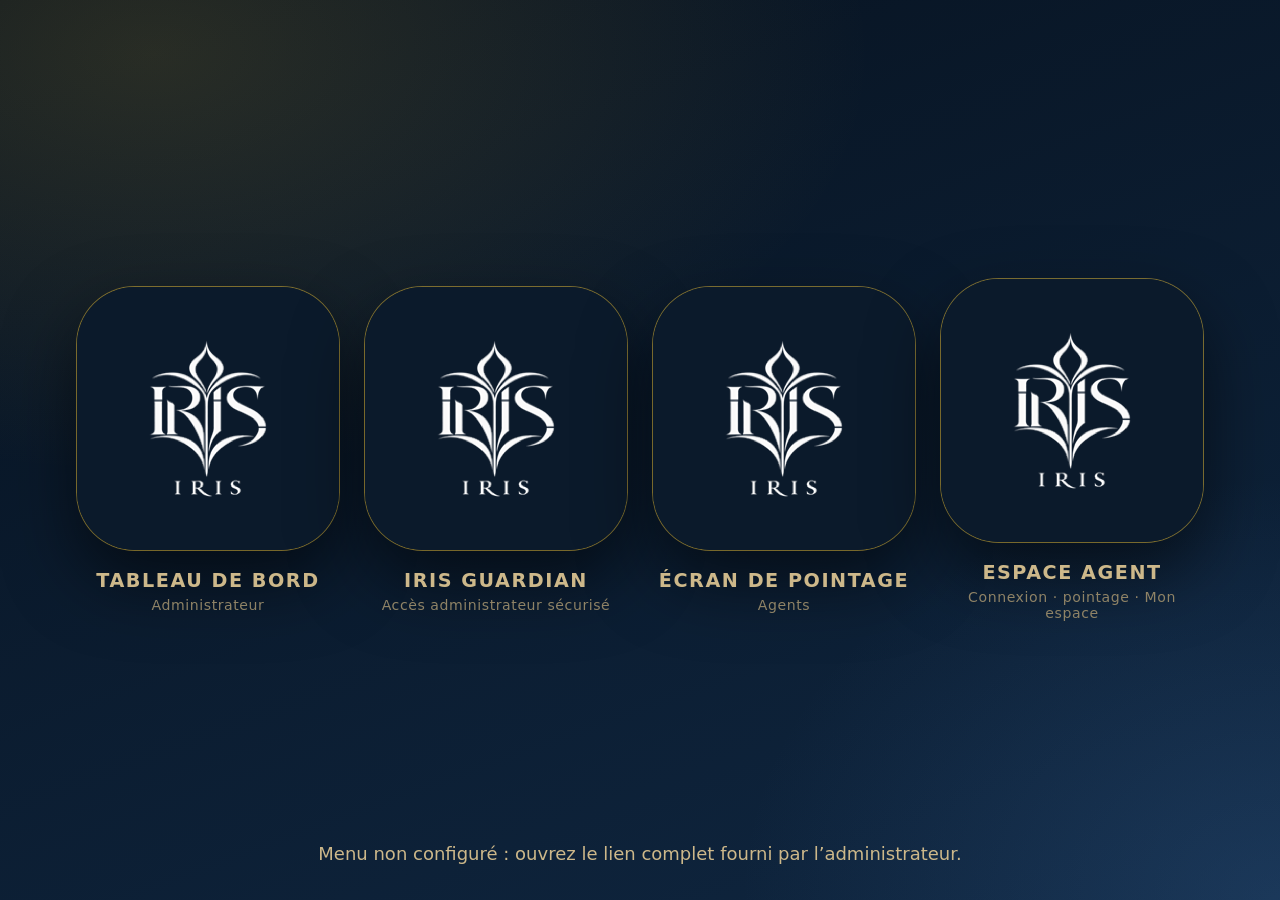
<file: menu/index.html>
<!DOCTYPE html>
<html lang="fr">
<head>
<meta charset="utf-8"><meta http-equiv="Content-Security-Policy" content="default-src 'self'; script-src 'self' 'unsafe-inline'; style-src 'self' 'unsafe-inline'; img-src 'self' data:; connect-src https://script.google.com https://script.googleusercontent.com https://api.open-meteo.com; object-src 'none'; base-uri 'none'; form-action 'none'"><meta name="referrer" content="no-referrer">
<meta name="viewport" content="width=device-width, initial-scale=1, viewport-fit=cover">
<title>IRIS</title>
<meta name="theme-color" content="#07121f">
<meta name="mobile-web-app-capable" content="yes">
<meta name="apple-mobile-web-app-capable" content="yes">
<meta name="apple-mobile-web-app-title" content="IRIS">
<meta name="robots" content="noindex,nofollow">
<link rel="manifest" href="manifest.webmanifest">
<link rel="icon" href="../icon-192.png">
<link rel="apple-touch-icon" href="../icon-192.png">
<style>
html,body{margin:0;padding:0;width:100%;height:100%;overflow:hidden}
body{font-family:system-ui,-apple-system,"Segoe UI",Roboto,sans-serif;color:#fff;-webkit-font-smoothing:antialiased;-webkit-tap-highlight-color:transparent;background:radial-gradient(1200px 700px at 12% 6%,rgba(212,175,55,.16),transparent 60%),radial-gradient(900px 700px at 100% 100%,rgba(63,111,168,.25),transparent 60%),linear-gradient(160deg,#07121f,#0f2640)}
.pg{height:100%;display:flex;flex-direction:column;align-items:center;justify-content:center;padding:4vh 5vw;box-sizing:border-box}
.ch{display:flex;flex-wrap:nowrap;width:100%;align-items:center;justify-content:center}
.ic{display:flex;flex-direction:column;align-items:center;text-decoration:none;color:inherit;margin:2vh 1vw;width:22vw;min-width:0;cursor:pointer;-webkit-user-select:none;user-select:none}
.ic img{display:block;width:100%;max-width:300px;height:auto;border-radius:22%;box-shadow:0 0 0 1px rgba(212,175,55,.55),0 30px 70px rgba(0,0,0,.55);transition:transform .18s ease,box-shadow .18s ease}
.ic:active img{transform:scale(.94)}
.ic span{margin-top:2.2vh;font-size:11px;font-size:clamp(9px,1.5vw,26px);letter-spacing:.08em;text-transform:uppercase;color:#cdb88a;font-weight:600;text-align:center}
.ic small{display:block;margin-top:.5vh;font-size:9px;font-size:clamp(8px,1.1vw,17px);letter-spacing:.04em;text-transform:none;color:#8f8366;font-weight:400}
@media (orientation:portrait){.ch{flex-wrap:wrap;max-width:100vw}.ic{width:40vw;margin:3vh 4vw}.ic span{font-size:clamp(12px,3.4vw,24px);letter-spacing:.1em}.ic small{font-size:clamp(10px,2.6vw,16px)}}
.off{opacity:.35}
.msg{display:none;position:fixed;left:0;right:0;bottom:4vh;text-align:center;font-size:18px;color:#cdb88a;padding:0 24px}
@supports(padding:max(0px)){.pg{padding-left:max(5vw,env(safe-area-inset-left));padding-right:max(5vw,env(safe-area-inset-right));padding-bottom:max(4vh,env(safe-area-inset-bottom))}}</style>
</head>
<body>
<div class="pg"><div class="ch">
<a class="ic" id="adm" href="#"><img src="../icon-512.png" alt="IRIS"><span>Tableau de bord<small>Administrateur</small></span></a>
<a class="ic" id="gd" href="../admin/?guardian=1"><img src="../icon-512.png" alt="IRIS Guardian"><span>IRIS Guardian<small>Accès administrateur sécurisé</small></span></a>
<a class="ic" id="qr" href="#"><img src="../icon-512.png" alt="IRIS"><span>Écran de pointage<small>Agents</small></span></a>
<a class="ic" id="moi" href="../p/?scan=1"><img src="../icon-512.png" alt="IRIS"><span>Espace agent<small>Connexion · pointage · Mon espace</small></span></a>
</div></div>
<div class="msg" id="msg">Menu non configuré : ouvrez le lien complet fourni par l’administrateur.</div>
<script>
var URL_APP = "https://script.google.com/macros/s/AKfycbzAc5Ge9XGmOE5bBbOxkN528oSBNvgw3MZEGRZVH15HxMZnVB_MwputipQMebgHXAxO/exec";
/* Les clés sont dans le lien après « # » (jamais envoyées à l'hébergeur) ; elles sont gardées sur l'appareil. */
var KA = "", KQ = "";
try {
  var h = location.hash || "", a = h.match(/admin=([0-9a-f]+)/), q = h.match(/qr=([0-9a-f]+)/);
  if (a) localStorage.setItem("iris_admin", a[1]);
  if (q) localStorage.setItem("iris_cle", q[1]);
  if ((a || q) && history.replaceState) history.replaceState(null, "", location.pathname + location.search);
  KA = localStorage.getItem("iris_admin") || ""; KQ = localStorage.getItem("iris_cle") || "";
} catch (e) {}
var ea = document.getElementById("adm"), eq = document.getElementById("qr");
ea.href = "../admin/";
eq.href = "../index.html";
var em = document.getElementById("moi");
em.href = "../p/";
if (!KA && !KQ) document.getElementById("msg").style.display = "block";
if ("serviceWorker" in navigator) navigator.serviceWorker.register("../sw.js", { scope: "../" }).catch(function () {});
</script>
</body>
</html>
</file>
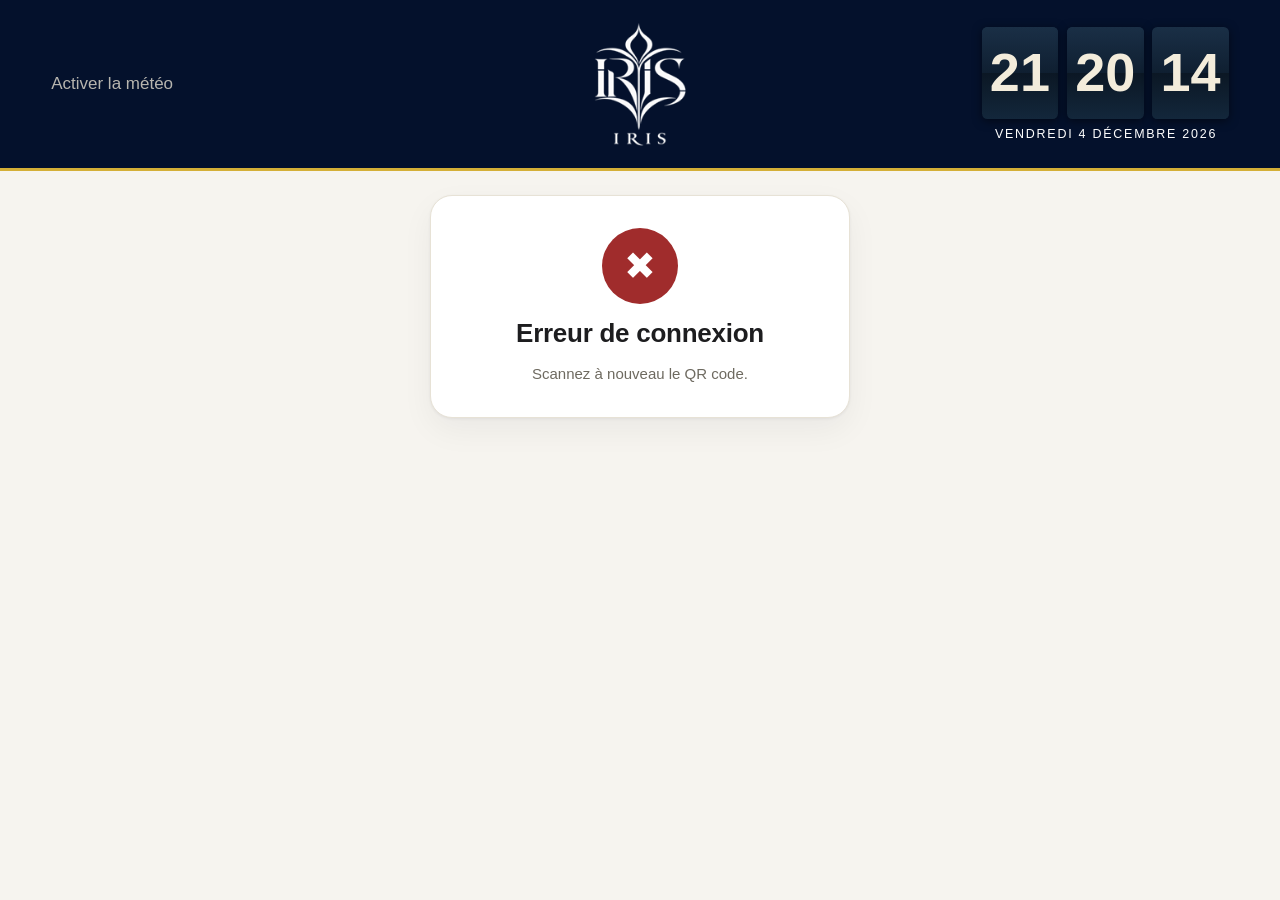
<file: p/index.html>
<!DOCTYPE html><html lang="fr"><head><meta charset="utf-8"><meta http-equiv="Content-Security-Policy" content="default-src 'self'; script-src 'self' 'unsafe-inline' https://cdn.onesignal.com https://api.onesignal.com https://onesignal.com; style-src 'self' 'unsafe-inline'; img-src 'self' data: blob:; frame-src 'self' blob:; connect-src https://script.google.com https://script.googleusercontent.com https://api.open-meteo.com https://api-bdc.io https://onesignal.com https://*.onesignal.com https://cdn.onesignal.com; object-src 'none'; base-uri 'none'; form-action 'none'"><meta name="referrer" content="no-referrer"><meta name="viewport" content="width=device-width, initial-scale=1"><link rel="preconnect" href="https://script.google.com"><link rel="preconnect" href="https://script.googleusercontent.com" crossorigin><link rel="prefetch" href="jsQR.min.js"><title>IRIS</title><meta name="robots" content="noindex,nofollow"><meta name="theme-color" content="#0b1a2b"><link rel="icon" href="../icon-192.png"><link rel="apple-touch-icon" href="../icon-192.png"><meta name="apple-mobile-web-app-title" content="IRIS"><script>(function shim(){
  var URL_APP = "https://script.google.com/macros/s/AKfycbzAc5Ge9XGmOE5bBbOxkN528oSBNvgw3MZEGRZVH15HxMZnVB_MwputipQMebgHXAxO/exec";
  function brut(nom, args, ok, ko) {
    var x = new XMLHttpRequest();
    x.open("POST", URL_APP); x.setRequestHeader("Content-Type", "text/plain;charset=utf-8"); x.timeout = 30000;
    x.onload = function () { try { var r = JSON.parse(x.responseText); if (r && r.e !== undefined) { if (ko) ko(r.e); } else if (ok) ok(r ? r.r : null); } catch (e) { if (ko) ko(e); } };
    x.onerror = x.ontimeout = function () { if (ko) ko(); };
    x.send(JSON.stringify({ f: nom, a: args }));
  }
  /* Hors connexion : une demande de congé (sans pièce jointe) ou un retard signalé est gardé sur le téléphone
     puis renvoyé tout seul au retour du réseau. Aucun doublon : jeton d'envoi, et le serveur refuse les chevauchements. */
  var FILE = "iris_file_v1", ENL = { congesDemander: 1, retardSignaler: 1 }, note = "", tNote = 0, enCours = false;
  function lireFile() { try { return JSON.parse(localStorage.getItem(FILE) || "[]"); } catch (e) { return []; } }
  function ecrireFile(l) { try { localStorage.setItem(FILE, JSON.stringify(l.slice(-20))); } catch (e) { } bandeau(); }
  function hex() { var s = ""; for (var i = 0; i < 16; i++) s += Math.floor(Math.random() * 16).toString(16); return s; }
  function bandeau() {
    if (!document.body) { document.addEventListener("DOMContentLoaded", bandeau); return; }
    var b = document.getElementById("iris-file");
    if (!b) {
      b = document.createElement("div"); b.id = "iris-file"; b.setAttribute("role", "status"); b.setAttribute("aria-live", "polite");
      b.style.cssText = "position:fixed;left:50%;bottom:18px;transform:translateX(-50%);max-width:min(92vw,460px);box-sizing:border-box;padding:12px 18px;border-radius:14px;background:#0b1a2b;color:#f6f4ef;font:500 14px/1.4 -apple-system,system-ui,sans-serif;text-align:center;z-index:99999;display:none;box-shadow:0 6px 24px rgba(11,26,43,.28);pointer-events:none";
      document.body.appendChild(b);
    }
    var n = lireFile().length, tx = note || (n ? (n === 1 ? "1 envoi en attente : il partira dès que le réseau revient." : n + " envois en attente : ils partiront dès que le réseau revient.") : "");
    b.textContent = tx; b.style.display = tx ? "block" : "none";
  }
  function noter(tx, ms) { note = tx; bandeau(); clearTimeout(tNote); tNote = setTimeout(function () { note = ""; bandeau(); }, ms); }
  function minutesRetard(o) { var p = /^(\d\d):(\d\d)/.exec((o && o.prevue) || ""), a = /^(\d\d):(\d\d)/.exec((o && o.arrivee) || ""); if (!p || !a) return 0; var m = (+a[1] * 60 + +a[2]) - (+p[1] * 60 + +p[2]); return m > 0 ? m : 0; }
  function enfilable(nom, args) { return ENL[nom] && (nom === "retardSignaler" ? !!(args[1] && typeof args[1] === "object") : !args[6]); }
  function appelle(nom, args, ok, ko) {
    if (nom === "congesDemander" && !args[6] && !args[7]) args[7] = hex();
    brut(nom, args, ok, function (e) {
      if (e === undefined && enfilable(nom, args)) {
        var l = lireFile(); l.push({ n: nom, a: args, t: Date.now() }); ecrireFile(l);
        if (ok) ok(nom === "retardSignaler" ? { ok: true, minutes: minutesRetard(args[1]), horsLigne: true } : { ok: true, horsLigne: true });
      } else if (ko) ko(e);
    });
  }
  function vider() {
    if (enCours || navigator.onLine === false) return;
    var l = lireFile(); if (!l.length) return;
    enCours = true; var it = l[0];
    function suite(msg) {
      var r = lireFile().filter(function (z) { return !(z.t === it.t && z.n === it.n); }); ecrireFile(r); enCours = false;
      if (msg && !/chevauche|déjà/.test(msg)) noter("Une demande envoyée hors connexion n’a pas pu être acceptée : " + msg + " Merci de la refaire.", 12000);
      else if (!msg && !r.length) noter("Vos envois en attente ont été transmis.", 6000);
      if (r.length) vider();
    }
    brut(it.n, it.a, function (r) { suite(r && r.ok === false ? (r.msg || "refusée.") : ""); }, function (e) { if (e === undefined || e instanceof Error) { enCours = false; return; } suite(String(e && e.message ? e.message : e || "refusée.")); });
  }
  window.addEventListener("online", vider);
  setInterval(vider, 45000); setTimeout(vider, 3000); bandeau();
  function make(ok, ko) {
    var o = { withSuccessHandler: function (f) { return make(f, ko); }, withFailureHandler: function (f) { return make(ok, f); } };
    ["etat", "verifier", "pointer", "ouvrirScan", "congesEtat", "congesDemander", "congesAnnuler","congesConnexion","congesPiece","congesAjouterPiece","stampDonnees","recupDemander","recupVerifier","recupStatut","agentBilan","agentDetails","agentSignaler","agentSignalements","retardSignaler","retardsMes","retardAnnuler","retardContester","planningMes","carnetMes","attestationMes","bulletinsMes","bulletinLire","pushConfig","pushMonId","pushMarquer","traduireTexte","meteoDonnees","gaMesDossiers","gaDeposer","gaMaPiece","gaAjouterPieces","qsPoser","qsIrisRepondre","qsMesQuestions","qsDemanderHumain","qsReecrire","qsMaPiece","cmCompteur","cmMesCommunications","cmLire","cmAccuse","cmParticipation","cmMesMessages","cmLireMessages","cmEnvoyerMessage","cmReecrire","cmMaPiece","cmLireMessage","cmMaPieceMessage","cmMesPrefs","cmMesPrefsSauve","vxLire","connexion","cmAdminCatalogue","cmAdminSauve","corrigerTexte","reformulerTexte"].forEach(function (n) { o[n] = function () { appelle(n, Array.prototype.slice.call(arguments), ok, ko); }; });
    return o;
  }
  window.google = { script: { run: make(null, null) } };
})();</script><style id="im-comm-mobile">
@media (max-width:900px){
.cmov{font-family:-apple-system,BlinkMacSystemFont,"SF Pro Text","Helvetica Neue",Arial,sans-serif!important;-webkit-font-smoothing:antialiased;background:#f5f5f7!important;color:#1d1d1f!important}
.cmov .cmh{padding:max(12px,env(safe-area-inset-top)) 16px 12px!important}
.cmov .cmh h2{font-size:19px!important;font-weight:600!important;letter-spacing:-.01em;line-height:1.2}
.cmov .cmh button{font-size:15px!important;font-weight:600!important;padding:0 18px!important;min-height:38px;border:1px solid rgba(217,180,74,.75)!important;border-radius:999px!important}
.cmov .cmad{padding:12px 14px 0}
.cmov .cmbtn{min-height:50px!important;font-size:16px!important;font-weight:600!important;border:1px solid #e5e5ea!important;border-radius:14px!important;background:#fff!important;color:#1d1d1f!important;box-shadow:0 1px 2px rgba(0,0,0,.04)}
.cmov .cmbtn.pri,.cmov .cmbtn.on{background:#04112c!important;border-color:#04112c!important;color:#fff!important;box-shadow:none}
.cmov .cmo{padding:12px 14px!important;gap:8px!important;background:#f5f5f7!important;border-bottom:0!important}
.cmov .cmo button{min-height:44px!important;font-size:15px!important;font-weight:600!important;border:1px solid #e5e5ea!important;border-radius:999px!important;background:#fff!important;color:#1d1d1f!important;padding:6px 8px!important;box-shadow:0 1px 2px rgba(0,0,0,.04)}
.cmov .cmo button.on{background:#04112c!important;border-color:#04112c!important;color:#fff!important}
.cmov .cml{padding:6px 14px max(24px,env(safe-area-inset-bottom))!important}
.cmov .cmc{border:1px solid #e5e5ea!important;border-radius:16px!important;box-shadow:0 1px 2px rgba(0,0,0,.04)}
.cmov .cmc .t{font-size:17px!important;font-weight:600!important}
.cmov .cmc .co{font-size:16px!important;line-height:1.5!important}
.cmov .cmc .m{font-size:13px!important;color:#6e6e73!important}
/* formulaire d'envoi */
.cmov .cmf{max-width:560px;font-family:inherit;color:#1d1d1f}
.cmov .cmf label{display:block;font-size:13px!important;font-weight:600!important;letter-spacing:.01em;color:#6e6e73;margin:20px 0 7px!important}
.cmov .cmf input[type=text],.cmov .cmf input[type=password],.cmov .cmf input[type=date],.cmov .cmf input[type=time],.cmov .cmf select,.cmov .cmf textarea{font-size:17px!important;padding:12px 14px!important;min-height:48px;border:1px solid #d2d2d7!important;border-radius:12px!important;background:#fff!important;color:#1d1d1f!important;-webkit-appearance:none;appearance:none;box-sizing:border-box;width:100%}
.cmov .cmf select{background-image:linear-gradient(45deg,transparent 50%,#8e8e93 50%),linear-gradient(135deg,#8e8e93 50%,transparent 50%)!important;background-position:calc(100% - 20px) 21px,calc(100% - 15px) 21px!important;background-size:5px 5px,5px 5px!important;background-repeat:no-repeat!important;padding-right:38px!important}
.cmov .cmf textarea{min-height:120px!important;line-height:1.45}
.cmov .cmf input:focus,.cmov .cmf select:focus,.cmov .cmf textarea:focus{outline:none;border-color:#c9973f!important;box-shadow:0 0 0 3px rgba(201,151,63,.2)}
.cmov .cmf .cmnb{font-size:13px!important;font-weight:600!important;letter-spacing:.06em;text-transform:uppercase;color:#8e8e93;text-align:left!important;margin:30px 0 4px!important}
.cmov .cmf .cmg{gap:0 12px!important}
.cmov .cmf .cmcase{font-size:16px!important;font-weight:500!important;margin:8px 0!important;padding:12px 14px;background:#fff;border:1px solid #e5e5ea;border-radius:12px}
.cmov .cmf .cmag{border:1px solid #e5e5ea!important;border-radius:12px!important}
.cmov .cmf .cmag label{font-size:16px!important;font-weight:500!important;color:#1d1d1f;margin:0!important;padding:12px 6px!important;letter-spacing:0}
.cmov .cmf .cmres{font-size:15px!important}
/* barre Écouter / Dicter / Corriger / Reformuler : 4 boutons égaux, sobres */
.cmov .iv-bar{display:grid!important;grid-template-columns:repeat(4,minmax(0,1fr));gap:8px!important;margin:10px 0 2px!important}
.cmov .iv-b{display:flex!important;flex-direction:column;align-items:center;justify-content:center;gap:4px!important;min-height:52px!important;padding:8px 2px!important;font-size:11.5px!important;font-weight:600;border:1px solid #e5e5ea!important;border-radius:12px!important;background:#fff!important;color:#1d1d1f!important}
.cmov .iv-b svg{width:20px;height:20px}
.cmov .iv-b.on{background:#04112c!important;color:#fff!important;border-color:#04112c!important}
.cmov .iv-note{grid-column:1/-1;font-size:12.5px!important;color:#8e8e93!important;line-height:1.35}
}
</style>
</head><body><style>*{box-sizing:border-box}body{font-family:-apple-system,BlinkMacSystemFont,"SF Pro Text","Segoe UI",Roboto,"Helvetica Neue",Arial,sans-serif;margin:0;min-height:100vh;display:flex;flex-direction:column;align-items:center;-webkit-font-smoothing:antialiased;background:#f6f4ef;color:#1d1d1f}.top{width:100%;background:#04112c;display:grid;grid-template-columns:1fr auto 1fr;align-items:center;gap:8px;padding:14px max(12px,calc((100% - 460px)/2));border-bottom:3px solid #d4af37}.top .mt{justify-self:start}.hz{justify-self:end;display:flex;flex-direction:column;align-items:center;gap:8px}.hz small{display:block;box-sizing:border-box;width:0;min-width:100%;font-size:10px;color:#fff;font-weight:500;white-space:nowrap;text-transform:uppercase;letter-spacing:.14em;padding-left:.14em;text-align:center}@media(min-width:900px){.top{padding:22px clamp(28px,4vw,64px);gap:24px}.top .lgo{height:124px}.top .mt svg{width:74px;height:74px}.top .mt{gap:10px}.top .mt .tp{font-size:56px}.top .mt .tx2{font-size:17px}.top .mt .tx2 b{font-size:21px}.top .flip{font-size:54px}}@media(max-width:599px){.top{grid-template-columns:1fr auto}.top .lgo{grid-column:1/-1;grid-row:1;justify-self:center}.top .mt{grid-row:2}.hz{grid-row:2}}.lgo{height:84px;width:auto;display:block;flex:none}.mt{display:flex;align-items:center;gap:6px;color:#f3ecdb;min-width:0}.mt svg{width:40px;height:40px;flex:none}.mt .tp{font-size:31px;font-weight:700;line-height:1}.mt .tx2{display:flex;flex-direction:column;text-align:left;font-size:12px;line-height:1.3;min-width:0}.mt .tx2 b{font-weight:600;font-size:13px;white-space:nowrap;overflow:hidden;text-overflow:ellipsis}.mt .tx2 span{opacity:.75;white-space:nowrap;overflow:hidden;text-overflow:ellipsis}@media(max-width:359px){.mt .tx2{display:none}}.flip{display:flex;align-items:flex-end;flex:none;font-family:"Helvetica Neue",Arial,sans-serif;font-weight:700;line-height:1;font-size:clamp(20px,6.4vw,30px)}.flip>*+*{margin-left:.16em}.cd{position:relative;width:1.42em;height:1.7em;perspective:700px;filter:drop-shadow(0 .05em .09em rgba(0,0,0,.5))}.cd .hf{position:absolute;left:0;right:0;height:50%;overflow:hidden;backface-visibility:hidden}.cd .ut{top:0;border-radius:.1em .1em 0 0;background:linear-gradient(180deg,#1a2f46,#0f1f31)}.cd .ub{bottom:0;border-radius:0 0 .1em .1em;background:linear-gradient(180deg,#0b1724,#13273b)}.cd .hf i{position:absolute;left:0;right:0;height:1.7em;line-height:1.7em;text-align:center;font-style:normal;color:#f3ecdb;font-variant-numeric:tabular-nums}.cd .ut i{top:0}.cd .ub i{bottom:0}.cd .ft{transform-origin:bottom;z-index:3}.cd .fb{transform-origin:top;z-index:2;transform:rotateX(90deg)}.cd.go .ft{animation:ftop .28s ease-in forwards}.cd.go .fb{animation:fbot .28s .28s ease-out forwards}@keyframes ftop{to{transform:rotateX(-90deg)}}@keyframes fbot{to{transform:rotateX(0)}}.c{background:#fff;border-radius:22px;padding:32px 24px;margin:24px 16px;width:calc(100% - 32px);max-width:420px;text-align:center;border:1px solid #e7e2d6;box-shadow:0 1px 3px rgba(4,17,44,.06),0 12px 32px rgba(4,17,44,.05);font-size:17px}.c.l{text-align:left}.av{width:76px;height:76px;border-radius:50%;background:#f3ecdb;color:#8a6a24;font-size:28px;font-weight:700;display:flex;align-items:center;justify-content:center;margin:0 auto 14px}.t{font-size:12px;letter-spacing:.16em;text-transform:uppercase;color:#8a7b57;font-weight:600}.nom{font-size:26px;font-weight:700;margin:6px 0 4px;line-height:1.2;letter-spacing:-.01em}.g{color:#6e6a60;font-size:15px;line-height:1.45;margin-top:14px}.g2{color:#6e6a60;font-size:14px;line-height:1.4;margin-top:4px}.lab{font-size:13px;color:#6e6a60;margin-top:18px;font-weight:600}.h{font-size:60px;font-weight:700;font-variant-numeric:tabular-nums;margin:10px 0 2px;letter-spacing:-.02em}.tag{display:inline-block;padding:8px 18px;border-radius:999px;font-weight:700;font-size:17px;margin-top:8px}.arr{background:#e3f6ea;color:#0b7a3b}.dep{background:#fdecdc;color:#b4540a}input,select,button{font-family:inherit;font-size:17px;width:100%;border-radius:14px;margin-top:10px}input,select{padding:14px 16px;border:1px solid #d8d2c4;background:#fff;color:#1d1d1f;text-align:left;outline:none;-webkit-appearance:none;appearance:none;min-height:52px;display:block}input[type=date]{text-align:left}input:focus,select:focus{border-color:#04112c}input.ro{background:#f6f4ef;color:#6e6a60}select{padding-right:42px;background:#fff url("data:image/svg+xml;utf8,<svg xmlns='http://www.w3.org/2000/svg' width='14' height='8'><path d='M1 1l6 6 6-6' fill='none' stroke='%236e6a60' stroke-width='2'/></svg>") no-repeat right 16px center}button{border:0;background:#04112c;color:#fff;font-weight:600;padding:16px;margin-top:14px;cursor:pointer}button:active{opacity:.85}.sec{background:#fff;color:#04112c;border:1px solid #d8d2c4}.sec2{width:auto;font-size:13px;padding:6px 12px;margin:8px 0 0;background:#fff;color:#a02c2c;border:1px solid #e3c3c3;border-radius:10px;font-weight:500}.chips{display:flex;gap:8px}.cdn{font-size:46px;font-weight:700;font-variant-numeric:tabular-nums;text-align:center;margin:8px 0 4px;color:#04112c;letter-spacing:.04em}.cdn.warn{color:#c2410c}.cdn.fin{color:#a02c2c}.cdl{text-align:center;font-size:13px;color:#7a6c4c;margin-bottom:8px}.pjb{margin-top:6px}.pjv{margin-top:10px;text-align:center}.pjv img{max-width:100%;max-height:190px;border-radius:12px;border:1px solid #e7e2d6}.pjn{font-size:14px;margin-top:6px;word-break:break-all}.pjs{width:auto!important;font-size:13px!important;padding:6px 12px!important;margin:8px 4px 0!important;background:#fff!important;color:#04112c!important;border:1px solid #d8d2c4!important;box-shadow:none!important}.pjs.rm{color:#a02c2c!important;border-color:#e3c3c3!important}.cpl{background:#fff6dc;border:1px solid #ecd48a;border-radius:10px;padding:8px 10px;font-size:13.5px;margin-top:6px}.ovl{position:fixed;inset:0;background:rgba(7,18,31,.92);z-index:99999;display:flex;flex-direction:column}.ovl .bar{display:flex;gap:8px;justify-content:center;padding:max(10px,env(safe-area-inset-top)) 10px 8px;flex-wrap:wrap}.ovl .bar button{width:auto;padding:8px 14px;font-size:14px;margin:0;border-radius:10px;background:#fff;color:#04112c;border:0}.ovl .vue{flex:1;overflow:auto;text-align:center;-webkit-overflow-scrolling:touch}.ovl img{display:block;margin:0 auto;width:100%;max-width:none;touch-action:pan-x pan-y pinch-zoom}.ovl iframe{width:100%;height:100%;border:0;background:#fff}.ovl .nf{color:#fff;padding:40px 20px}.chips button{margin-top:10px;padding:10px 12px;font-size:14px;background:#f6f4ef;color:#04112c;border:1px solid #e7e2d6;font-weight:500}.seg{display:flex;gap:6px;margin-top:14px}.seg button{margin:0;padding:13px 2px;font-size:13px;white-space:nowrap;background:#f6f4ef;color:#6e6a60;border:1px solid #e7e2d6}.seg button.on{background:#04112c;color:#fff;border-color:#04112c}.st{display:grid;grid-template-columns:1fr 1fr;gap:10px;margin-top:18px}.st div{background:#f6f4ef;border-radius:14px;padding:12px 14px}.st b{display:block;font-size:24px;font-weight:700;letter-spacing:-.01em}.st span{font-size:12px;color:#6e6a60}.st .f{background:#04112c}.st .f b{color:#fff}.st .f span{color:#cdbf98}.dem{border-top:1px solid #eee;padding:12px 0;font-size:15px;line-height:1.4;overflow:hidden}.chip{float:right;padding:3px 10px;border-radius:99px;font-size:12px;font-weight:600}.chip.a{background:#e3f6ea;color:#0b7a3b}.chip.r{background:#fbe3e3;color:#a02c2c}.chip.w{background:#f3ecdb;color:#8a6a24}.chip.x{background:#eee;color:#777}.sum{margin-top:12px;font-size:15px;color:#04112c;font-weight:600;min-height:20px}.ok{width:76px;height:76px;border-radius:50%;background:#0b7a3b;color:#fff;font-size:40px;display:flex;align-items:center;justify-content:center;margin:0 auto 14px}.ko{width:76px;height:76px;border-radius:50%;background:#a02c2c;color:#fff;font-size:38px;display:flex;align-items:center;justify-content:center;margin:0 auto 14px}.err{color:#a02c2c;margin-top:14px;font-weight:600;font-size:15px}.ids{display:grid;grid-template-columns:1.6fr 1fr;gap:8px;margin-top:16px;text-align:left}.ids div{background:#f6f4ef;border-radius:12px;padding:10px 10px;min-width:0}.ids span{display:block;font-size:10px;letter-spacing:.08em;white-space:nowrap;text-transform:uppercase;color:#8a7b57;font-weight:600}.ids b{display:block;font-size:clamp(11.5px,3.6vw,13.5px);margin-top:3px;font-variant-numeric:tabular-nums;white-space:nowrap}.gj{position:relative;width:220px;height:220px;margin:22px auto 6px}.gj svg{width:100%;height:100%;transform:rotate(-90deg)}.gj .ct{position:absolute;left:0;top:0;right:0;bottom:0;display:flex;flex-direction:column;align-items:center;justify-content:center}.gj .ct b{font-size:58px;font-weight:700;letter-spacing:-.03em;line-height:1;color:#04112c}.gj .ct span{font-size:13px;color:#6e6a60;margin-top:8px}.sxg{display:grid;grid-template-columns:1fr 1fr;gap:8px;margin-top:14px}.sxg>div{background:#f6f4ef;border-radius:14px;padding:10px 8px;text-align:center}.sxg span{display:block;font-size:10px;letter-spacing:.06em;text-transform:uppercase;color:#6e6a60}.sxg b{display:block;font-size:20px;color:#07152e;margin-top:4px;font-variant-numeric:tabular-nums}.sxg small{display:block;font-size:11px;color:#8a8574;margin-top:2px}.gbar{display:flex;align-items:center;gap:10px;margin-top:14px}.gbar .t{flex:1;height:10px;border-radius:99px;background:#eef0f3;overflow:hidden}.gbar .t i{display:block;height:100%;border-radius:99px}.gbar .pp{font-size:12px;font-weight:700;border-radius:99px;padding:3px 10px;white-space:nowrap}.lgd{display:flex;flex-wrap:wrap;gap:6px 12px;justify-content:center;font-size:11px;color:#4a463d;margin-top:10px;text-align:center}.lgd span{display:inline-flex;align-items:center;gap:5px}.lgd i{width:9px;height:9px;border-radius:50%;flex:none}.fnt{font-size:12px;color:#8a8574;text-align:center;margin-top:10px;line-height:1.4}.lvp{display:table;margin:8px auto 0;font-size:12px;font-weight:700;border-radius:99px;padding:4px 14px}.rbg{position:relative;width:190px;height:190px;margin:10px auto 6px}.rbg svg{width:100%;height:100%}.rbc{position:absolute;left:0;right:0;top:0;bottom:0;display:flex;flex-direction:column;align-items:center;justify-content:center;text-align:center;padding:0 22px}.rbc b{font-size:44px;line-height:1;color:#07152e;font-variant-numeric:tabular-nums}.rbc span{font-size:12px;color:#6e6a60;margin-top:4px}.sxh{font-size:15px;font-weight:700;color:#07152e;text-align:center;margin:22px 0 2px}.sxl{margin-top:8px;text-align:left}.sxr{display:grid;grid-template-columns:1fr auto auto;align-items:center;gap:6px 10px;padding:10px 4px;border-bottom:1px solid #eee}.sxn{display:flex;align-items:center;gap:8px;font-weight:600;font-size:14px;color:#07152e}.sxn i{width:10px;height:10px;border-radius:50%;flex:none}.sxc{font-size:14px;color:#07152e;white-space:nowrap}.sxp{font-size:12px;font-weight:700;border-radius:99px;padding:3px 10px;color:#10243a;white-space:nowrap}.sxb{grid-column:1/-1;height:8px;border-radius:99px;background:#eef0f3;overflow:hidden}.sxb i{display:block;height:100%;border-radius:99px}.pre{background:#fff7e6;border:1px solid #f0d9a8;border-radius:16px;padding:14px 16px;margin:14px 0 4px;text-align:left}.pre b{display:block;font-size:15px;color:#7a4a00}.pre p{margin:6px 0 0;font-size:13px;color:#4a463d;line-height:1.45}.pre .prn{font-size:12px;color:#8a6d2f;margin-top:8px}.sgb{grid-column:1/-1;justify-self:start;background:none;border:0;padding:6px 0 2px;margin:0;font-size:12px;font-weight:700;color:#8a6d2f;text-decoration:underline;cursor:pointer;min-height:0}.sgb:focus-visible{outline:3px solid #d9b15f;outline-offset:2px}.sgf{grid-column:1/-1;background:#fff;border:1px solid #e4dfd0;border-radius:12px;padding:12px;margin:6px 0 4px;text-align:left}.sgf label{display:block;font-size:12px;font-weight:700;color:#4a463d;margin:8px 0 4px}.sgf select,.sgf textarea{width:100%;box-sizing:border-box;font:inherit;font-size:14px;border:1px solid #d9cfb4;border-radius:10px;padding:9px 10px;background:#fff;color:#07152e}.sgf textarea{min-height:84px;resize:vertical}.sgf .sgn{font-size:11px;color:#8a8574;text-align:right}.sgf .sga{display:flex;gap:8px;margin-top:10px}.sgf .sga button{flex:1;border-radius:10px;border:1px solid #cdb88a;background:#fbf7ee;color:#07152e;font-weight:700;padding:9px;cursor:pointer}.sgf .sga button.p{background:#07152e;color:#e9d9a8;border-color:#07152e}.sgf .sgm{font-size:12px;margin-top:8px;color:#b91c1c}.sgf .sgo{font-size:13px;color:#15803d;font-weight:700}.sgl{margin-top:14px;text-align:left}.sgl h3{font-size:14px;color:#07152e;margin:0 0 6px}.sgi{border-top:1px solid #eee;padding:10px 0;font-size:13px;color:#4a463d;line-height:1.4}.sgi b{color:#07152e}.sgs{display:inline-block;font-size:11px;font-weight:700;border-radius:99px;padding:2px 9px;background:#eef0f3;color:#10243a;margin-left:6px}.sgs.ok{background:#dff5e7;color:#15803d}.sgs.no{background:#fde4e4;color:#b91c1c}.sgs.at{background:#fdf3c8;color:#7a5d00}.sxr.clk{grid-template-columns:1fr auto auto 20px;cursor:pointer;border-radius:10px;-webkit-tap-highlight-color:transparent}.sxr.clk:hover{background:#faf8f3}.sxr.clk:focus-visible{outline:3px solid #d9b15f;outline-offset:1px}.sxv{display:flex;align-items:center;justify-content:center;color:#8a8574;transition:transform .25s ease}.sxv svg{width:18px;height:18px}.sxr.op .sxv{transform:rotate(180deg)}.sxd{overflow:hidden;max-height:0;transition:max-height .28s ease}.sxdi{background:#f6f4ef;border-radius:14px;padding:12px 12px 4px;margin:4px 0 10px;text-align:left}.sxdh{display:flex;justify-content:space-between;align-items:center;gap:8px;font-weight:700;font-size:13px;color:#07152e;padding-bottom:8px}.sxev{display:grid;grid-template-columns:1fr auto;gap:2px 10px;padding:10px 0;border-top:1px solid #e4dfd0}.sxdh+.sxev{border-top:0}.sxev b{font-size:14px;color:#07152e}.sxev .sxm{font-size:12.5px;color:#6e6a60;grid-column:1/2;line-height:1.35}.sxev .sxq{grid-row:1/3;grid-column:2;align-self:center;text-align:right;font-weight:700;font-size:14px;color:#07152e;white-space:nowrap;max-width:140px;white-space:normal}.sxev .sxq small{display:block;font-size:11px;font-weight:700;margin-top:3px}.sxok{color:#15803d}.sxno{color:#b45309}.sxe{padding:8px 0 12px;font-size:13px;color:#6e6a60}.sxn2{font-size:11.5px;color:#8a8574;padding:6px 0 10px;line-height:1.4}.sxt{display:flex;justify-content:space-between;gap:10px;padding:12px 4px 2px;font-size:13px;color:#07152e}.sxt b{white-space:nowrap}.dban{background:#c9a24d;color:#07152e;text-align:center;font-weight:700;letter-spacing:.08em;text-transform:uppercase;font-size:11px;padding:8px 10px;border-radius:10px;margin-bottom:12px}.dbtn{display:block;width:auto;min-width:0;margin:12px auto 0;border:1px solid #cdb88a;background:#fff;color:#07152e;border-radius:99px;padding:8px 18px;font:inherit;font-size:13px;font-weight:600;cursor:pointer}.dbtn.on{background:#07152e;color:#d9c08a;border-color:#07152e}.dtoast{position:fixed;left:50%;bottom:24px;transform:translateX(-50%);background:#07152e;color:#fff;padding:10px 18px;border-radius:12px;font-size:14px;z-index:99;box-shadow:0 8px 30px rgba(0,0,0,.3)}.anr{position:relative;width:132px;height:132px;margin:10px auto 4px}.anr svg{width:100%;height:100%}.anc{position:absolute;left:0;right:0;top:0;bottom:0;display:flex;flex-direction:column;align-items:center;justify-content:center;text-align:center;padding:0 14px}.anc b{font-size:26px;line-height:1.1;color:#07152e;font-variant-numeric:tabular-nums}.anc span{font-size:11px;color:#6e6a60;margin-top:2px}button.ch{border:0;background:none;width:100%;cursor:pointer;font:inherit;padding:0;color:inherit;text-align:center}.chv{position:absolute;right:14px;top:14px;color:#8a8574;font-size:14px}.cbd .g2{text-align:center}.cbd{margin-top:4px}.cat{position:relative;background:#f6f4ef;border-radius:18px;padding:14px 16px;margin-top:12px;text-align:left}.ch{display:flex;justify-content:center;align-items:center;gap:8px;flex-wrap:wrap;text-align:center}.ch b{font-size:15px;color:#07152e}.ctg{font-size:11px;font-weight:700;padding:3px 9px;border-radius:99px;background:#ece7da;color:#7a6c4c;white-space:nowrap}.ctg.pa{background:#e4ecf7;color:#1d3c6e}.cs{font-size:24px;font-weight:700;margin:8px 0 8px;color:#07152e;font-variant-numeric:tabular-nums}.cs small{font-size:14px;font-weight:600;color:#6e6a60;margin-left:6px}.bar{height:10px;border-radius:99px;background:#e6e0cf;overflow:hidden}.bar i{display:block;height:100%;border-radius:99px;width:0;transition:width 1s cubic-bezier(.2,.7,.2,1)}.cdl{display:flex;flex-wrap:wrap;justify-content:center;text-align:center;gap:6px 16px;font-size:14px;color:#4a463d;margin-top:10px}.cdl b{font-weight:700;color:#07152e}.tot{background:#fff;border:1px solid #e6dfcf;border-radius:18px;padding:6px 16px;margin-top:14px;text-align:left}.tot div{display:flex;justify-content:space-between;align-items:baseline;gap:12px;padding:10px 0;border-top:1px solid #eee;font-size:14px;color:#4a463d}.tot div:first-child{border-top:0}.tot b{font-size:17px;color:#07152e;white-space:nowrap}.tot small{display:block;font-size:12px;color:#8a8574;margin-top:2px}.gc{text-align:center;font-size:15px;color:#4a463d;font-weight:600}.pills{display:flex;gap:8px;justify-content:center;flex-wrap:wrap;margin-top:14px}.pills span{background:#f6f4ef;border-radius:99px;padding:7px 14px;font-size:13px;color:#4a463d}.seg.p{display:grid;grid-template-columns:repeat(3,1fr)}.seg.p button{padding:11px 2px;font-size:13px}.cen{text-align:center}.cm{white-space:pre-wrap;border-left:3px solid #d4af37;padding:7px 11px;background:#f6f4ef;border-radius:8px;margin-top:8px;color:#4a463d;line-height:1.45}@media(max-width:899px){.hz{display:contents}.top .flip{justify-self:end}.hz small{grid-column:1/-1;width:100%;min-width:0;justify-self:stretch;margin-top:2px}}@media(max-width:599px){.top .flip{grid-row:2}}</style><div class="top"><div class="mt" id="mt"></div><img class="lgo" alt="IRIS" src="[data-uri]"><div class="hz"><div class="flip" id="fl"></div><small id="dt"></small></div></div><div class="c" id="c">Chargement…</div><script>var TK="",c=document.getElementById("c"),DEV=null;function carte(){var c=document.createElement("div");c.className="cd";["hf ut","hf ub","hf ut ft","hf ub fb"].forEach(function(k){var d=document.createElement("div");d.className=k;d.appendChild(document.createElement("i"));c.appendChild(d)});return c}function poser(c,v){var ii=c.getElementsByTagName("i"),old=c.getAttribute("data-v");if(old===null){for(var k=0;k<4;k++)ii[k].textContent=v;c.setAttribute("data-v",v);return}if(old===v)return;ii[0].textContent=v;ii[2].textContent=old;ii[3].textContent=v;c.className="cd";void c.offsetWidth;c.className="cd go";setTimeout(function(){ii[1].textContent=v;ii[2].textContent=v;c.className="cd"},600);c.setAttribute("data-v",v)}var FL=document.getElementById("fl"),CH=carte(),CM=carte(),CS=carte();FL.appendChild(CH);FL.appendChild(CM);FL.appendChild(CS);var DT=document.getElementById("dt");function tic(){var n=new Date(),p=n.toLocaleTimeString("fr-FR",{timeZone:"Europe/Paris",hourCycle:"h23"}).split(":");poser(CH,p[0].slice(-2));poser(CM,p[1]);poser(CS,p[2]);var dx=n.toLocaleDateString("fr-FR",{timeZone:"Europe/Paris",weekday:"long",day:"numeric",month:"long",year:"numeric"});if(DT.textContent!==dx)DT.textContent=dx;var cw=DT.clientWidth;if(cw&&DT.getAttribute("data-w")!==cw+"|"+dx){DT.setAttribute("data-w",cw+"|"+dx);DT.style.fontSize="14px";var rg=document.createRange();rg.selectNodeContents(DT);var tw=rg.getBoundingClientRect().width;if(tw>0)DT.style.fontSize=Math.max(8,Math.min(innerWidth<900?13:18,14*cw*.9/tw))+"px"}}tic();setInterval(tic,250);var MT=document.getElementById("mt"),DM={0:["Ensoleillé","s"],1:["Plutôt dégagé","s"],2:["Partiellement nuageux","ns"],3:["Couvert","n"],45:["Brouillard","f"],48:["Brouillard givrant","f"],51:["Bruine légère","p"],53:["Bruine","p"],55:["Bruine dense","p"],56:["Bruine verglaçante","p"],57:["Bruine verglaçante","p"],61:["Pluie faible","p"],63:["Pluie","p"],65:["Forte pluie","p"],66:["Pluie verglaçante","p"],67:["Pluie verglaçante","p"],71:["Neige faible","w"],73:["Neige","w"],75:["Forte neige","w"],77:["Grains de neige","w"],80:["Averses","p"],81:["Averses","p"],82:["Fortes averses","p"],85:["Averses de neige","w"],86:["Averses de neige","w"],95:["Orage","o"],96:["Orage et grêle","o"],99:["Orage et grêle","o"]},CL="M20 47h26a9 9 0 0 0 1-18 13 13 0 0 0-25-3A10.5 10.5 0 0 0 20 47z";function rayons(cx,cy,r1,r2){var s="";for(var a=0;a<8;a++){var t=a*Math.PI/4;s+='<line x1="'+(cx+Math.cos(t)*r1).toFixed(1)+'" y1="'+(cy+Math.sin(t)*r1).toFixed(1)+'" x2="'+(cx+Math.cos(t)*r2).toFixed(1)+'" y2="'+(cy+Math.sin(t)*r2).toFixed(1)+'"/>'}return s}function ico(k,jour){var g="",nuage='<path d="'+CL+'" fill="#e6edf5"/>';if(k==="s")g=jour?'<g stroke="#f2c94c" stroke-width="3" stroke-linecap="round">'+rayons(32,32,16,23)+'</g><circle cx="32" cy="32" r="11" fill="#f2c94c"/>':'<path d="M40 12a20 20 0 1 0 12 34A16 16 0 0 1 40 12z" fill="#e9e2c5"/>';else if(k==="ns")g=(jour?'<g stroke="#f2c94c" stroke-width="2.5" stroke-linecap="round">'+rayons(24,24,12,17)+'</g><circle cx="24" cy="24" r="8" fill="#f2c94c"/>':'<path d="M30 8a14 14 0 1 0 8 24A11 11 0 0 1 30 8z" fill="#e9e2c5"/>')+'<g transform="translate(6 4)">'+nuage+'</g>';else if(k==="n")g=nuage;else if(k==="p")g=nuage+'<g stroke="#7fb6e8" stroke-width="3" stroke-linecap="round"><line x1="24" y1="51" x2="21" y2="58"/><line x1="33" y1="51" x2="30" y2="58"/><line x1="42" y1="51" x2="39" y2="58"/></g>';else if(k==="w")g=nuage+'<g fill="#ffffff"><circle cx="24" cy="54" r="2.6"/><circle cx="33" cy="58" r="2.6"/><circle cx="42" cy="54" r="2.6"/></g>';else if(k==="o")g=nuage+'<polygon points="34,44 26,56 32,56 29,64 40,50 34,50" fill="#f2c94c"/>';else g='<g stroke="#e6edf5" stroke-width="4" stroke-linecap="round"><line x1="14" y1="26" x2="50" y2="26"/><line x1="10" y1="36" x2="54" y2="36"/><line x1="16" y1="46" x2="48" y2="46"/></g>';return'<svg viewBox="0 0 64 64" aria-hidden="true">'+g+'</svg>'}function rendMeteo(d,lieu){var c=d.current,m=DM[c.weather_code]||["Météo","n"],jour=c.is_day===1,lib=m[0];if(!jour&&m[1]==="s")lib=c.weather_code===0?"Nuit dégagée":"Nuit plutôt dégagée";MT.style.cursor="";MT.onclick=null;MT.innerHTML=ico(m[1],jour)+'<div class="tp">'+Math.round(c.temperature_2m)+'°</div><div class="tx2"><b>'+lib+'</b><span id="lieu"></span><span>'+Math.round(d.daily.temperature_2m_min[0])+'° / '+Math.round(d.daily.temperature_2m_max[0])+'°</span></div>';document.getElementById("lieu").textContent=lieu}function jget(u,ok){var x=new XMLHttpRequest();x.open("GET",u);x.onload=function(){try{ok(JSON.parse(x.responseText))}catch(e){}};x.send()}var SITE=/[?&]t=/.test(location.search),LIEU="Votre position";function siteNom(d){return d&&d.site||"Ivry-sur-Seine"}function meteoSite(){function g(d){try{localStorage.setItem("iris_meteo_ivry",JSON.stringify(d))}catch(e){}}function direct(){jget("https://api.open-meteo.com/v1/forecast?latitude=48.813&longitude=2.384&current=temperature_2m,weather_code,is_day&daily=temperature_2m_max,temperature_2m_min&timezone=Europe%2FParis&forecast_days=1",function(d){rendMeteo(d,siteNom(d));g(d)})}try{var m=localStorage.getItem("iris_meteo_ivry");if(m){var d0=JSON.parse(m);rendMeteo(d0,siteNom(d0))}}catch(e){}try{google.script.run.withSuccessHandler(function(d){if(d&&d.current){rendMeteo(d,siteNom(d));g(d)}else direct()}).withFailureHandler(direct).meteoDonnees()}catch(e){direct()}}function meteoSans(){MT.innerHTML='<div class="tx2"><span>Activer la météo</span></div>';MT.style.cursor="pointer";MT.onclick=meteoGeo}function meteoGeo(){if(!navigator.geolocation){meteoSans();return}var dat=null;function aff(){if(dat)rendMeteo(dat,LIEU)}try{var m=JSON.parse(localStorage.getItem("iris_meteo_geo")||"null");if(m&&m.d&&m.d.current){dat=m.d;LIEU=m.l||LIEU;aff()}}catch(e){}navigator.geolocation.getCurrentPosition(function(p){var la=Math.round(p.coords.latitude*100)/100,lo=Math.round(p.coords.longitude*100)/100;function sv(){try{localStorage.setItem("iris_meteo_geo",JSON.stringify({d:dat,l:LIEU}))}catch(e){}}jget("https://api.open-meteo.com/v1/forecast?latitude="+la+"&longitude="+lo+"&current=temperature_2m,weather_code,is_day&daily=temperature_2m_max,temperature_2m_min&timezone=auto&forecast_days=1",function(d){if(d&&d.current&&d.daily){dat=d;aff();sv()}});jget("https://api-bdc.io/data/reverse-geocode-client?latitude="+la+"&longitude="+lo+"&localityLanguage=fr",function(g){var n=g&&(g.city||g.locality||g.principalSubdivision);if(n){LIEU=String(n);aff();sv()}})},function(){if(!dat)meteoSans()},{maximumAge:600000,timeout:15000})}if(SITE)meteoSite();else meteoGeo();setInterval(function(){if(SITE)meteoSite();else meteoGeo()},900000);function el(tag,cls,txt){var x=document.createElement(tag);if(cls)x.className=cls;if(txt)x.textContent=txt;return x}var ECR=0,STAMP=null,SYNCT=null;function vide(){ECR=0;c.innerHTML="";c.className="c"}function msg(titre,texte){vide();c.appendChild(el("div","ko","✖"));var hm=el("div","nom",titre);hm.setAttribute("role","alert");c.appendChild(hm);c.appendChild(el("div","g",texte))}function expire(){msg("QR code expiré","Scannez à nouveau le QR code affiché sur place.")}function run(ok){if(DEMOP)return new Proxy({},{get:function(){return function(){toastD("Mode démonstration : rien n’est enregistré.");setTimeout(function(){if(REEL)espace(REEL)},60)}}});return google.script.run.withSuccessHandler(ok).withFailureHandler(function(){msg("Erreur de connexion","Scannez à nouveau le QR code.")})}function initDev(){try{var d=localStorage.getItem("dev");if(!d){var a=new Uint8Array(16);crypto.getRandomValues(a);d=Array.prototype.map.call(a,function(x){return("0"+x.toString(16)).slice(-2)}).join("");localStorage.setItem("dev",d)}return localStorage.getItem("dev")===d?d:null}catch(e){return null}}var TMR=null,REST=0,TMS=0,SITE="";
function setAu(r){DEPINFO=(r&&r.dep)||null;if(r&&typeof r.restant==="number"){REST=r.restant;TMS=performance.now()}if(r&&r.site)SITE=r.site}
function expireAu(){TK="";clearInterval(TMR)}
function compte(cd,btn){function t(){var ms=REST-(performance.now()-TMS);if(ms<=0){clearInterval(TMR);cd.textContent="00:00";cd.className="cdn fin";btn.disabled=true;TK="";if(!cd.parentNode.querySelector(".tfin")){var m=el("div","err tfin","Temps écoulé. Veuillez scanner à nouveau le QR code.");cd.parentNode.insertBefore(m,btn)}return}var s=Math.ceil(ms/1000);cd.textContent=("0"+Math.floor(s/60)).slice(-2)+":"+("0"+s%60).slice(-2);cd.className=s<=10?"cdn warn":"cdn"}clearInterval(TMR);t();TMR=setInterval(t,250)}
function bonjour(a,tel,q){vide();c.appendChild(el("div","av",(a.prenom.charAt(0)+a.nom.charAt(0)).toUpperCase()));c.appendChild(el("div","t","Bonjour"));c.appendChild(el("div","nom",a.prenom+" "+a.nom));if(SITE)c.appendChild(el("div","g","Site : "+SITE));try{pvAvertDepart()}catch(e){}var cd=el("div","cdn","01:00");c.appendChild(cd);c.appendChild(el("div","cdl","Temps restant pour pointer"));var b=el("button","","Pointer");c.appendChild(b);compte(cd,b);b.onclick=function(){if(b.disabled)return;b.disabled=true;envoyer(tel,q)}}function formulaire(m){vide();c.appendChild(el("div","t","Première utilisation"));c.appendChild(el("div","nom","Votre numéro de téléphone"));c.appendChild(el("div","g","Ce téléphone sera ensuite associé à votre nom. Indiquez aussi les 4 derniers chiffres de votre numéro d’accès."));var i=el("input");i.type="tel";i.placeholder="06 12 34 56 78";c.appendChild(i);var j=el("input");j.type="tel";j.maxLength=4;j.setAttribute("inputmode","numeric");j.placeholder="4 chiffres du n° d’accès";c.appendChild(j);var b=el("button","","Continuer");c.appendChild(b);if(m)c.appendChild(el("div","err",m));var rc=el("button","sec","Récupérer mon compte");rc.onclick=function(){recuperer("")};c.appendChild(rc);b.onclick=function(){var t=i.value.trim(),q=j.value.trim();if(!t)return;c.textContent="Vérification…";run(function(r){if(r&&r.expire){expire();return}if(!r||!r.ok){formulaire(r&&r.msg||"Numéro non reconnu.");return}bonjour(r,t,q)}).verifier(t,DEV,TK,q)}}var PJ_MAX=5*1024*1024;
function runK(ok,ko){return DEMOP?run(ok):google.script.run.withSuccessHandler(ok).withFailureHandler(ko)}
function lirePJ(file,cb,er){if(!file){cb(null);return}var ext=(file.name.split(".").pop()||"").toLowerCase(),ok=/^(jpe?g|png|pdf|heic|heif)$/.test(ext)||/^(image\/|application\/pdf)/.test(file.type);if(!ok){er("Format non accepté : photo JPG, PNG, HEIC ou document PDF.");return}
function brut(){if(file.size>PJ_MAX){er("Fichier trop lourd (5 Mo maximum).");return}var fr=new FileReader();fr.onload=function(){var d=String(fr.result);cb({nom:file.name,b64:d.split(",")[1],url:/^image\/(jpeg|png|webp|gif)/.test(file.type)?d:"",mime:file.type})};fr.onerror=function(){er("Fichier illisible.")};fr.readAsDataURL(file)}
if(/^image\/(jpeg|png|webp)/.test(file.type)){var u=URL.createObjectURL(file),im=new Image();im.onload=function(){var k=Math.min(1,1800/Math.max(im.width,im.height)),cv=document.createElement("canvas");cv.width=Math.max(1,Math.round(im.width*k));cv.height=Math.max(1,Math.round(im.height*k));var g=cv.getContext("2d");g.fillStyle="#fff";g.fillRect(0,0,cv.width,cv.height);g.drawImage(im,0,0,cv.width,cv.height);URL.revokeObjectURL(u);var d=cv.toDataURL("image/jpeg",.85);cb({nom:file.name.replace(/\.[^.]*$/,"")+".jpg",b64:d.split(",")[1],url:d,mime:"image/jpeg"})};im.onerror=function(){URL.revokeObjectURL(u);brut()};im.src=u;return}brut()}
function jetonPJ(){var a=new Uint8Array(12);crypto.getRandomValues(a);return Array.prototype.map.call(a,function(x){return("0"+x.toString(16)).slice(-2)}).join("")}
function choixPJ(zone,onChange,getPJ){var cam=el("input"),fic=el("input"),er=el("div","err"),pv=el("div","pjv");cam.type="file";cam.accept="image/*";cam.setAttribute("capture","environment");fic.type="file";fic.accept="image/jpeg,image/png,image/heic,image/heif,application/pdf,.jpg,.jpeg,.png,.heic,.heif,.pdf";cam.style.display=fic.style.display="none";
var ch=el("div","chips");var b1=el("button","","Prendre une photo"),b2=el("button","","Choisir un fichier");b1.type=b2.type="button";b1.onclick=function(){cam.click()};b2.onclick=function(){fic.click()};ch.appendChild(b1);ch.appendChild(b2);zone.appendChild(ch);zone.appendChild(cam);zone.appendChild(fic);zone.appendChild(pv);zone.appendChild(er);
function aff(){pv.textContent="";var p=getPJ();if(!p)return;if(p.url&&/^data:image/.test(p.url)){var im=el("img");im.alt="Aperçu du justificatif";im.src=p.url;pv.appendChild(im)}else pv.appendChild(el("div","g2","Document sélectionné (aperçu non disponible)"));pv.appendChild(el("div","pjn",p.nom));var r=el("button","pjs","Remplacer");r.type="button";r.onclick=function(){fic.click()};var x=el("button","pjs rm","Supprimer la pièce");x.type="button";x.onclick=function(){onChange(null);er.textContent="";aff()};pv.appendChild(r);pv.appendChild(x)}
function pris(e){var f=e.target.files&&e.target.files[0];e.target.value="";if(!f)return;er.textContent="Lecture du fichier…";lirePJ(f,function(p){er.textContent="";onChange(p);aff()},function(m){er.textContent=m})}
cam.onchange=pris;fic.onchange=pris;aff()}
function visionneuse(p){var o=el("div","ovl"),bar=el("div","bar"),vue=el("div","vue"),url="",z=100;var fe=el("button","","Fermer");function ferme(){if(url)URL.revokeObjectURL(url);if(o.parentNode)o.parentNode.removeChild(o)}fe.onclick=ferme;
try{var bin=atob(p.b64),a=new Uint8Array(bin.length);for(var i=0;i<bin.length;i++)a[i]=bin.charCodeAt(i);url=URL.createObjectURL(new Blob([a],{type:p.mime||"application/octet-stream"}))}catch(e){}
if(/^image\/(jpeg|png|gif|webp)/.test(p.mime||"")&&url){var im=el("img");im.alt=p.nom;im.src=url;vue.appendChild(im);var pl=el("button","","Zoom +"),mo=el("button","","Zoom −");pl.onclick=function(){z=Math.min(400,z+50);im.style.width=z+"%"};mo.onclick=function(){z=Math.max(50,z-50);im.style.width=z+"%"};bar.appendChild(pl);bar.appendChild(mo)}
else if(p.mime==="application/pdf"&&url){var fr=el("iframe");fr.src=url;fr.title=p.nom;vue.appendChild(fr);var ou=el("button","","Ouvrir le PDF");ou.onclick=function(){window.open(url,"_blank")};bar.appendChild(ou)}
else vue.appendChild(el("div","nf","Aperçu indisponible pour ce format ("+(p.mime||"inconnu")+")."));bar.appendChild(fe);o.appendChild(bar);o.appendChild(vue);document.body.appendChild(o)}
function voirPiece(id,btn){if(btn){btn.disabled=true;btn.textContent="Ouverture…"}run(function(r){if(btn){btn.disabled=false;btn.textContent="Consulter le document"}if(!r||!r.ok){toastD(r&&r.msg||"Document indisponible.");return}visionneuse(r)}).congesPiece(DEV,id)}
function ecranPiece(id,p){vide();c.appendChild(el("div","ok","✔"));c.appendChild(el("div","nom","Pièce jointe reçue"));c.appendChild(el("div","g","Fichier : "+p.nom));c.appendChild(el("div","g","Reçue le "+p.recu+" · Statut de la demande : "+p.statut));c.appendChild(el("div","g2","Votre justificatif a été enregistré et associé à votre demande. Il n’est pas encore validé par votre responsable."));var v=el("button","sec","Consulter le document");v.onclick=function(){voirPiece(id,v)};c.appendChild(v);var m=el("button","","Mon espace");m.onclick=function(){conges()};c.appendChild(m)}
function ajoutPiece(d,zone){var PJ2=null,jt=jetonPJ(),bt=el("button","","Envoyer le justificatif");bt.style.display="none";choixPJ(zone,function(p){PJ2=p;bt.style.display=p?"block":"none"},function(){return PJ2});zone.appendChild(bt);var env=false;bt.onclick=function(){if(env||!PJ2)return;env=true;bt.disabled=true;bt.textContent="Envoi du justificatif…";runK(function(r){env=false;if(r&&r.ok){ecranPiece(d.id,r.piece);return}bt.disabled=false;bt.textContent="Réessayer l’envoi";toastD(r&&r.msg||"Envoi non confirmé : réessayez.")},function(){env=false;bt.disabled=false;bt.textContent="Réessayer l’envoi";toastD("Connexion interrompue : l’envoi n’est pas confirmé. Réessayez.")}).congesAjouterPiece(DEV,d.id,{nom:PJ2.nom,b64:PJ2.b64},jt)}}
function recuperer(m){vide();c.appendChild(el("div","t","Récupérer mon compte"));c.appendChild(el("div","nom","Nouvel appareil"));c.appendChild(el("div","g","Téléphone perdu, volé ou changé ? Indiquez votre numéro de téléphone, votre adresse e-mail et votre matricule. Un code valable 10 minutes sera envoyé à votre adresse e-mail. Le nouveau téléphone remplacera l’ancien."));var i=el("input");i.type="tel";i.placeholder="06 12 34 56 78";c.appendChild(i);var em=el("input");em.type="email";em.placeholder="Votre adresse e-mail";em.setAttribute("autocomplete","email");em.setAttribute("autocapitalize","off");c.appendChild(em);var mt=el("input");mt.type="text";mt.placeholder="Votre matricule";mt.setAttribute("autocomplete","off");c.appendChild(mt);var b=el("button","","Envoyer la demande");c.appendChild(b);var er=el("div","err");er.setAttribute("role","alert");if(m)er.textContent=m;c.appendChild(er);var re=el("button","sec","Retour");c.appendChild(re);re.onclick=function(){conges()};b.onclick=function(){var t=i.value.trim();if(!t||!em.value.trim()||!mt.value.trim()){er.textContent="Remplissez le téléphone, l’adresse e-mail et le matricule.";return}b.disabled=true;b.textContent="Envoi…";run(function(r){if(!r||!r.ok){recuperer(r&&r.msg||"Demande impossible.");return}recuperer2(t,r.msg)}).recupDemander(DEV,t,em.value.trim(),mt.value.trim())}}
function recuperer2(tel,info,m){vide();c.appendChild(el("div","t","Récupérer mon compte"));c.appendChild(el("div","g",info||"Saisissez le code reçu."));var j=el("input");j.type="tel";j.maxLength=6;j.setAttribute("inputmode","numeric");j.setAttribute("autocomplete","one-time-code");j.placeholder="Code à 6 chiffres";c.appendChild(j);var b=el("button","","Valider le code");c.appendChild(b);var er=el("div","err");er.setAttribute("role","alert");if(m)er.textContent=m;c.appendChild(er);var s2=el("button","sec","Vérifier l’état de ma demande");c.appendChild(s2);var re=el("button","sec","Retour");c.appendChild(re);re.onclick=function(){conges()};b.onclick=function(){var q=j.value.replace(/\D/g,"");if(q.length!==6){er.textContent="Saisissez les 6 chiffres du code.";return}b.disabled=true;b.textContent="Vérification…";run(function(r){if(r&&r.ok){vide();c.appendChild(el("div","ok","✔"));c.appendChild(el("div","nom","Compte récupéré"));c.appendChild(el("div","g",r.msg));var m2=el("button","","Mon espace");m2.onclick=function(){conges()};c.appendChild(m2);return}recuperer2(tel,info,r&&r.msg||"Code incorrect ou expiré.")}).recupVerifier(DEV,tel,q)};s2.onclick=function(){s2.disabled=true;run(function(r){s2.disabled=false;var t={attente:"Votre demande est en attente de validation par un responsable.",refusee:"Votre demande a été refusée. Contactez votre responsable.",expiree:"Votre demande a expiré. Refaites une demande.",aucune:"Aucune demande validée pour cet appareil. Si vous attendez un code, saisissez-le ci-dessus."};if(r&&r.etat==="ok"){vide();c.appendChild(el("div","ok","✔"));c.appendChild(el("div","nom","Compte récupéré"));c.appendChild(el("div","g","Cet appareil est maintenant relié à votre compte. Les anciens appareils sont déconnectés."));var m3=el("button","","Mon espace");m3.onclick=function(){conges()};c.appendChild(m3);return}er.textContent=r&&r.ok?(t[r.etat]||""):(r&&r.msg||"Vérification impossible.")}).recupStatut(DEV)}}
function connexionConges(m){vide();c.appendChild(el("div","t","Mes congés"));c.appendChild(el("div","nom","Connexion"));c.appendChild(el("div","g","Indiquez votre numéro de téléphone et les 4 derniers chiffres de votre n° d’accès."));var i=el("input");i.type="tel";i.placeholder="06 12 34 56 78";c.appendChild(i);var j=el("input");j.type="tel";j.maxLength=4;j.setAttribute("inputmode","numeric");j.placeholder="4 chiffres du n° d’accès";c.appendChild(j);var b=el("button","","Se connecter");c.appendChild(b);if(m)c.appendChild(el("div","err",m));var rc=el("button","sec","Récupérer mon compte");rc.onclick=function(){recuperer("")};c.appendChild(rc);b.onclick=function(){var t=i.value.trim(),q=j.value.trim();if(!t||!q)return;c.textContent="Vérification…";run(function(r){if(!r||!r.ok){connexionConges(r&&r.msg||"Connexion refusée.");return}conges()}).congesConnexion(t,DEV,q)}}var PEND=0,LASTACT=Date.now();["click","keydown","touchstart","scroll"].forEach(function(e){document.addEventListener(e,function(){LASTACT=Date.now()},{passive:true})});function pause(){return Date.now()-LASTACT>120000?10000:2000}function sync(){clearTimeout(SYNCT);if(DEMOP||document.hidden||!ECR||TK){SYNCT=setTimeout(sync,document.hidden?5000:pause());return}google.script.run.withSuccessHandler(function(r){var s=r&&r.s;if(STAMP===null)STAMP=s;else if(s!==STAMP){STAMP=s;PEND=1}var a=document.activeElement;if(PEND&&!(a&&/INPUT|TEXTAREA|SELECT/.test(a.tagName))){PEND=0;conges();return}SYNCT=setTimeout(sync,pause())}).withFailureHandler(function(){SYNCT=setTimeout(sync,6000)}).stampDonnees("ag")}
document.addEventListener("visibilitychange",function(){if(!document.hidden)sync()});
function conges(){c.textContent="Chargement de votre espace…";run(function(r){if(r&&r.connexion){connexionConges("");return}if(!r||!r.ok){msg("Congés indisponibles",r&&r.msg||"Réessayez.");return}espace(r);ECR=1;sync()}).agentBilan(DEV)}function fmt(n){return String(Math.round(Number(n||0)*100)/100).replace(".",",")}function finEff(a,b,type){var d=new Date((b||a)+"T12:00:00");if(type!=="Absence exceptionnelle"&&d.getDay()===5)d.setDate(d.getDate()+1);return d}function nbJ(a,b,type,pl){if(!a)return 0;var d=new Date(a+"T12:00:00"),e=finEff(a,b,type),n=0,low=String(pl||"").toLowerCase().trim(),J=["dim","lun","mar","mer","jeu","ven","sam"];if(e<d)return 0;for(;d<=e;d.setDate(d.getDate()+1)){var w=d.getDay();if(type==="Absence exceptionnelle"){if(low?low.indexOf(J[w])>=0:(w>=1&&w<=5))n++}else if(w!==0)n++}return n}function retourLe(a,b,type){var d=finEff(a,b,type);do{d.setDate(d.getDate()+1)}while(d.getDay()===0);return d.toLocaleDateString("fr-FR",{weekday:"long",day:"numeric",month:"long"})}var COL={v:"#2f9e63",j:"#e2b93b",o:"#e8872b",r:"#c9453b"},VUE="c",PER="mois";function fmtBadge(b){var d=String(b||"").replace(/\D/g,"");return d.length>=8?d.replace(/(.{4})(?=.)/g,"$1 "):String(b||"")}function fmtCarte(k){var d=String(k||"").replace(/\D/g,"");return d.length===7?d.slice(0,3)+" "+d.slice(3):String(k||"")}function couleurC(f){return f>.6?COL.v:f>.35?COL.j:f>.1?COL.o:COL.r}function couleurA(n,t){var q=n/t;return n===0?COL.v:q<=.1?COL.j:q<=.25?COL.o:COL.r}function jauge(frac,col,centre,sous){var C=2*Math.PI*88,f=Math.max(0,Math.min(1,frac)),d=el("div","gj");d.innerHTML='<svg viewBox="0 0 220 220"><circle cx="110" cy="110" r="88" fill="none" stroke="#ece7da" stroke-width="14"/><circle class="pg" cx="110" cy="110" r="88" fill="none" stroke="'+col+'" stroke-width="14" stroke-linecap="round" stroke-dasharray="0 '+C.toFixed(1)+'" style="transition:stroke-dasharray 1.1s cubic-bezier(.2,.7,.2,1)"/></svg>';var p=d.querySelector(".pg");if(f<=0)p.style.display="none";else setTimeout(function(){p.setAttribute("stroke-dasharray",(C*f).toFixed(1)+" "+C.toFixed(1))},60);var ct=el("div","ct");ct.appendChild(el("b","",centre));ct.appendChild(el("span","",sous));d.appendChild(ct);return d}function tuiles(l){var g=el("div","st");l.forEach(function(x){var d=el("div",x[2]?"f":"");d.appendChild(el("b","",x[1]));d.appendChild(el("span","",x[0]));g.appendChild(d)});return g}var DEMOP=false,REEL=null;
function toastD(t){var d=el("div","dtoast",t);document.body.appendChild(d);setTimeout(function(){if(d.parentNode)d.parentNode.removeChild(d)},2600)}
function demoData(){var t=new Date(),p=function(n){return("0"+n).slice(-2)},iso=t.getFullYear()+"-"+p(t.getMonth()+1)+"-"+p(t.getDate()),Y=t.getFullYear(),Yc=t.getMonth()>=5?Y:Y-1,fd=function(dj){var d=new Date(t);d.setDate(d.getDate()+dj);return p(d.getDate())+"/"+p(d.getMonth()+1)+"/"+d.getFullYear()};
 return{__demo:true,ok:true,prenom:"Claire",nom:"MARTIN",badge:"0000000000000000",carte:"0000000",aujourdhui:iso,planning:"Lun Mar Mer Jeu Ven",droit:30,
 solde:{cats:[{cle:"reliquat",lib:"Reliquat",periode:(Yc-2)+"–"+(Yc-1),droit:20,pris:14,solde:6,source:"Paie"},{cle:"legaux",lib:"Congés légaux",periode:(Yc-1)+"–"+Yc,droit:30,pris:8,solde:22,source:"Paie"},{cle:"encours",lib:"En cours d’acquisition",periode:Yc+"–"+(Yc+1),droit:12.5,pris:0,solde:12.5,source:"Paie"}],totaux:{acquis:40.5,droits:62.5,pris:22,aAcquerir:17.5,fiable:true,utilisable:28},perime:false,attente:2,droit:30},
 periodes:{jour:{taille:1,n:{abs:0,just:0,ret:0},lib:"Aujourd’hui"},semaine:{taille:7,n:{abs:0,just:1,ret:1},lib:"Cette semaine"},mois:{taille:30,n:{abs:1,just:2,ret:2},lib:"Ce mois"},trimestre:{taille:92,n:{abs:2,just:4,ret:5},lib:"Ce trimestre"},semestre:{taille:183,n:{abs:3,just:6,ret:9},lib:"Ce semestre"},annee:{taille:365,n:{abs:4,just:9,ret:14},lib:"Année "+Y}},
 demandes:[{id:"d1",debut:fd(3),fin:fd(7),jours:5,type:"Congés payés",statut:"Autorisé",motif:"Vacances"},{id:"d2",debut:fd(0),fin:fd(0),jours:1,type:"Absence exceptionnelle",statut:"En attente",motif:"Rendez-vous médical"},{id:"d3",debut:fd(-9),fin:fd(-8),jours:2,type:"Sans solde",statut:"Autorisé",motif:"Démarches"},{id:"d4",debut:fd(-15),fin:fd(-15),jours:1,type:"Absence exceptionnelle",statut:"Refusé",motif:"Problème de transport",commentaire:"Exemple de réponse du responsable."},{id:"d5",debut:fd(-2),fin:fd(-2),jours:1,type:"Absence exceptionnelle",statut:"Autorisé",motif:"Enfant malade"}]}}
function estAdmin(){return !!REEL&&String(REEL.nom).trim().toUpperCase()==="HEBARA"&&String(REEL.prenom).trim().toLowerCase()==="taqiyeddine"}
var AUTOSCAN=/[?&]scan=1/.test(location.search)&&!/[?&]t=/.test(location.search);function espace(r){if(!r.__demo)REEL=r;if(!estAdmin())DEMOP=false;espaceRendu(r.__demo?r:(DEMOP?demoData():r));if(AUTOSCAN&&!DEMOP&&!r.__demo){AUTOSCAN=false;setTimeout(function(){try{psOuvrir(r)}catch(e){}},300)}}
function demoPresume(){return{d:frD(new Date()),h:"06:00 – 09:00",dur:180,site:"Site fictif",ctrl:"09:02"}}
function bandeauPresume(r){var P=r.presume||(DEMOP?demoPresume():null);if(!P)return;var b=el("div","pre");b.setAttribute("role","status");b.appendChild(el("b","","Présence non confirmée — absence présumée"));b.appendChild(el("p","","Service du "+dLong(P.d)+" · Horaire prévu : "+(P.h||"Non renseigné")+" · Durée prévue : "+dureeTxt(P.dur)));b.appendChild(el("p","","Arrivée : non enregistrée · Départ : non enregistré · Contrôle à "+hhmm(P.ctrl)));b.appendChild(el("div","prn","Statut provisoire : ce n’est pas une décision. Un responsable doit le confirmer. Si vous étiez présent, prévenez-le."));c.appendChild(b)}
function espaceRendu(r){vide();c.className="c l";if(DEMOP)c.appendChild(el("div","dban","Mode démonstration · données fictives · rien n’est enregistré"));c.appendChild(el("div","t","Mon espace"));c.appendChild(el("div","nom",r.prenom+" "+r.nom));var ids=el("div","ids");[["N° de badge",fmtBadge(r.badge)||"—"],["N° d’accès",fmtCarte(r.carte)||"—"]].forEach(function(x){var d=el("div","");d.appendChild(el("span","",x[0]));d.appendChild(el("b","",x[1]));ids.appendChild(d)});c.appendChild(ids);bandeauPresume(r);bandeauNouveautes(r);blocPush(r);if(TK){var pb=el("button","","Pointer");pb.onclick=function(){envoyer("","")};c.appendChild(pb)}var nv=el("div","seg gnav");nv.setAttribute("role","tablist");[["c","Mes Congés"],["r","Mes Retards"],["a","Mes Absences"],["g","Gestion Administrative"]].forEach(function(o){var b=el("button",o[0]===VUE?"on":"",o[1]);b.type="button";b.setAttribute("role","tab");b.setAttribute("aria-selected",o[0]===VUE?"true":"false");b.onclick=function(){VUE=o[0];espace(r)};nv.appendChild(b)});var pg=el("button","ptg");pg.type="button";pg.innerHTML=psIcone()+"<span>Pointage</span>";pg.onclick=function(){psOuvrir(r)};nv.appendChild(pg);var cmb=cmaBouton();if(cmb)nv.appendChild(cmb);var cab=cmaAdminBouton();if(cab)nv.appendChild(cab);var rb=rcBouton();if(rb)nv.appendChild(rb);c.appendChild(nv);c.appendChild(qsBouton(r));if(estAdmin()){var db=el("button","dbtn"+(DEMOP?" on":""),DEMOP?"Quitter la démonstration":"Mode démonstration");db.type="button";db.onclick=function(){DEMOP=!DEMOP;espace(REEL||r)};c.appendChild(db)};if(VUE==="c")corpsConges(r);else if(VUE==="r")corpsRetards(r);else if(VUE==="g"){corpsGA(r);blocBulletins(r)}else corpsAbs(r)}/* IRIS — onglet agent « Gestion administrative » (ajout isolé).
   Réutilise les composants de p/index.html : el, c, vide, run, runK, toastD, visionneuse, lirePJ, jetonPJ, DEV, REEL, espace.
   Intégration (après accord) : coller ce bloc avant « function niv », ajouter ["g","Gestion administrative"] au sélecteur d'onglets et « else if(VUE==="g")corpsGA(r) » dans espaceRendu. */
var GAC = {
  "Titres de transport": ["Ticket ponctuel", "Abonnement mensuel", "Abonnement trimestriel", "Abonnement semestriel", "Abonnement annuel"],
  "RIB": ["Premier dépôt", "Nouveau RIB", "Changement de coordonnées bancaires"],
  "Documents et justificatifs": ["Arrêt de travail", "Accident du travail", "Accident de trajet", "Justificatif d’absence", "Attestation administrative", "Contrat de travail", "Pièce d’identité", "Passeport", "Titre de séjour", "Justificatif de domicile", "Convocation officielle", "Justificatif médical destiné à l’employeur", "Autre document administratif"]
};
var GA_PERIODE = ["Arrêt de travail", "Accident du travail", "Accident de trajet", "Justificatif d’absence"], GA_MOIS = { "Abonnement mensuel": 1, "Abonnement trimestriel": 3, "Abonnement semestriel": 6, "Abonnement annuel": 12 };
var GA_NOTE = { "Titres de transport": "Indiquez la période de validité : un abonnement annuel couvre toute l’année, rien à redéposer chaque mois.", "RIB": "Un RIB n’est à déposer qu’une fois (premier dépôt) ou en cas de changement.", "Documents et justificatifs": "Déposez votre document : il est enregistré immédiatement, même avant vérification." };
(function () { if (document.getElementById("ga-css")) return; var s = document.createElement("style"); s.id = "ga-css"; s.textContent = ".seg.gnav button{padding:12px 4px;font-size:15px;white-space:normal;line-height:1.15;display:flex;align-items:center;justify-content:center;text-align:center}.seg.gnav button:nth-child(-n+4){flex:1 1 calc(50% - 3px);padding:16px 8px;font-size:17px;font-weight:600;line-height:1.2;text-align:center;display:flex;align-items:center;justify-content:center}@media(max-width:360px){.seg.gnav button:nth-child(-n+4){flex:1 1 calc(50% - 3px);min-width:0;padding:14px 4px;font-size:15px}}.seg.p button{font-size:15px!important}.ga .rub{display:block;width:100%;text-align:left;background:#f6f4ef;color:#04112c;border:1px solid #e7e2d6;padding:15px 16px;margin-top:10px;font-size:16px;font-weight:600}.ga .rub small{display:block;font-weight:400;font-size:13px;color:#6e6a60;margin-top:3px}.ga .gh{margin:22px 0 4px;font-size:12px;letter-spacing:.14em;text-transform:uppercase;color:#8a7b57;font-weight:600}.ga .dos{background:#f6f4ef;border:1px solid #e7e2d6;border-radius:14px;padding:12px 14px;margin-top:10px;text-align:left}.ga .dos b{display:block;font-size:15px}.ga .dos .m{font-size:13px;color:#6e6a60;margin-top:3px;line-height:1.4}.ga .bd{display:inline-block;font-size:12px;font-weight:600;border-radius:999px;padding:3px 10px;margin-top:6px;background:#e7e2d6;color:#04112c}.ga .bd.v{background:#dcf3e4;color:#166534}.ga .bd.r{background:#f8dcdc;color:#a02c2c}.ga .bd.c{background:#fdebd0;color:#b45309}.ga .bd.a{background:#e8edf7;color:#1e3a8a}.ga .pj{display:flex;align-items:center;gap:8px;margin-top:8px;background:#fff;border:1px solid #e7e2d6;border-radius:12px;padding:6px 8px;text-align:left}.ga .pj img{width:44px;height:44px;object-fit:cover;border-radius:8px}.ga .pj span{flex:1;font-size:13px;word-break:break-all}.ga .pj button{width:auto;margin:0;padding:6px 12px;font-size:13px;background:#fff;color:#a02c2c;border:1px solid #e3c3c3;border-radius:10px}.ga .mini{width:auto;font-size:13px;padding:7px 12px;margin:8px 8px 0 0;background:#fff;color:#04112c;border:1px solid #d8d2c4}.ga .prv{text-align:center;padding:6px 0}.ga .prv .id{font-size:20px;font-weight:700;letter-spacing:.03em;margin:8px 0}.ga textarea{font-family:inherit;font-size:16px;width:100%;border-radius:14px;margin-top:10px;padding:12px 14px;border:1px solid #d8d2c4;background:#fff;min-height:70px;resize:vertical}"; document.head.appendChild(s); })();
function gaBadge(st) { return st === "Validé" ? "v" : st === "Refusé" ? "r" : st === "Complément demandé" ? "c" : st === "En vérification" ? "a" : ""; }
function gaIso(d) { var p = function (n) { return ("0" + n).slice(-2); }; return d.getFullYear() + "-" + p(d.getMonth() + 1) + "-" + p(d.getDate()); }
function gaFinAbo(iso, mois) { var a = iso.split("-").map(Number), d = new Date(a[0], a[1] - 1 + mois, a[2], 12); if (d.getDate() !== a[2]) d = new Date(a[0], a[1] - 1 + mois + 1, 0, 12); d.setDate(d.getDate() - 1); return gaIso(d); }
function gaFr(iso) { return iso ? iso.split("-").reverse().join("/") : ""; }
function corpsGA(r) {
  var z = el("div", "ga"); c.appendChild(z);
  z.appendChild(el("div", "gh", "Nouvelle démarche"));
  [["Titres de transport", "Ticket ou abonnement : dates de validité"], ["RIB", "Premier dépôt, nouveau RIB, changement"], ["Documents et justificatifs", "Arrêt, accident, attestation, contrat…"]].forEach(function (o) {
    var b = el("button", "rub", o[0]); b.type = "button"; b.appendChild(el("small", "", o[1])); b.onclick = function () { gaFormulaire(r, o[0]); }; z.appendChild(b);
  });
  z.appendChild(el("div", "gh", "Mes dépôts"));
  var lst = el("div", ""); lst.textContent = "Chargement…"; z.appendChild(lst);
  run(function (res) {
    lst.textContent = "";
    if (!res || !res.ok) { lst.textContent = (res && res.msg) || "Historique indisponible."; return; }
    if (!res.dossiers.length) { lst.appendChild(el("div", "g2", "Aucun dépôt pour le moment.")); return; }
    res.dossiers.forEach(function (d) { lst.appendChild(gaCarte(r, d)); });
  }).gaMesDossiers(DEV);
}
function gaCarte(r, d) {
  var x = el("div", "dos"); x.appendChild(el("b", "", d.motif));
  x.appendChild(el("div", "m", d.categorie + " · déposé le " + d.depose + " · " + d.id));
  if (d.debut) x.appendChild(el("div", "m", "Période : " + d.debut + (d.fin && d.fin !== d.debut ? " → " + d.fin : "")));
  if (d.commentaire) x.appendChild(el("div", "m", "Mon commentaire : " + d.commentaire));
  x.appendChild(el("span", "bd " + gaBadge(d.statut), d.statut));
  if (d.motifDecision) x.appendChild(el("div", "m", "Motif : " + d.motifDecision));
  if (d.reponse) x.appendChild(el("div", "m", "Réponse de l’administration : " + d.reponse));
  var bar = el("div", "");
  d.pieces.forEach(function (p, n) { var b = el("button", "mini", "Voir " + (d.pieces.length > 1 ? "la pièce " + (n + 1) : "le document")); b.type = "button"; b.onclick = function () { b.disabled = true; run(function (res) { b.disabled = false; if (!res || !res.ok) { toastD(res && res.msg || "Document indisponible."); return; } visionneuse(res); }).gaMaPiece(DEV, d.id, n); }; bar.appendChild(b); });
  if (d.statut === "Complément demandé") { var a = el("button", "mini", "Ajouter des pièces"); a.type = "button"; a.onclick = function () { gaComplement(r, d); }; bar.appendChild(a); }
  x.appendChild(bar); return x;
}
// Sélecteur multi-pièces : photo, fichier, aperçu, retrait avant envoi (PDF, JPG, JPEG, PNG, HEIC)
function gaPieces(zone, max, onChange) {
  var L = [], cam = el("input"), fic = el("input"), er = el("div", "err"), pv = el("div", "");
  cam.type = "file"; cam.accept = "image/*"; cam.setAttribute("capture", "environment"); fic.type = "file"; fic.multiple = true; fic.accept = "image/jpeg,image/png,image/heic,image/heif,application/pdf,.jpg,.jpeg,.png,.heic,.heif,.pdf"; cam.style.display = fic.style.display = "none";
  var ch = el("div", "chips"), b1 = el("button", "", "Prendre une photo"), b2 = el("button", "", "Joindre un fichier"); b1.type = b2.type = "button";
  b1.onclick = function () { cam.click(); }; b2.onclick = function () { fic.click(); }; ch.appendChild(b1); ch.appendChild(b2);
  zone.appendChild(ch); zone.appendChild(cam); zone.appendChild(fic); zone.appendChild(pv); zone.appendChild(er);
  function aff() { pv.textContent = ""; L.forEach(function (p, i) { var l = el("div", "pj"); if (p.url) { var im = el("img"); im.alt = ""; im.src = p.url; l.appendChild(im); } l.appendChild(el("span", "", p.nom)); var q = el("button", "", "Retirer"); q.type = "button"; q.onclick = function () { L.splice(i, 1); aff(); onChange(L); }; l.appendChild(q); pv.appendChild(l); }); onChange(L); }
  function lire(e) { var fs = Array.prototype.slice.call(e.target.files || []); e.target.value = ""; er.textContent = ""; var i = 0; (function suite() { if (i >= fs.length) return; if (L.length >= max) { er.textContent = max + " pièces au maximum."; return; } var f = fs[i++]; er.textContent = "Lecture du fichier…"; lirePJ(f, function (p) { er.textContent = ""; if (p) { L.push(p); aff(); } suite(); }, function (m) { er.textContent = m; suite(); }); })(); }
  cam.onchange = lire; fic.onchange = lire; aff();
  return { liste: function () { return L; }, erreur: function (m) { er.textContent = m; } };
}
function gaFormulaire(r, cat) {
  vide(); c.className = "c l"; var z = el("div", "ga"); c.appendChild(z);
  z.appendChild(el("div", "t", cat)); z.appendChild(el("div", "g2", GA_NOTE[cat]));
  var aujourdhui = r.aujourdhui || gaIso(new Date());
  z.appendChild(el("div", "lab", cat === "RIB" ? "Type de dépôt" : cat === "Titres de transport" ? "Type de titre" : "Type de document"));
  var ms = el("select"), o0 = el("option", "", "Choisir…"); o0.value = ""; ms.appendChild(o0);
  GAC[cat].forEach(function (t) { var o = el("option", "", t); o.value = t; ms.appendChild(o); }); z.appendChild(ms);
  var zone = el("div", ""); z.appendChild(zone);
  var dd, a, f, fb = el("div", "sum");
  function raccourcis(inp, apres) { var rp = el("div", "chips"); [["Aujourd’hui", 0], ["Demain", 1]].forEach(function (x) { var k = el("button", "", x[0]); k.type = "button"; k.onclick = function () { var d = new Date(aujourdhui + "T12:00:00"); d.setDate(d.getDate() + x[1]); inp.value = gaIso(d); if (apres) apres(); }; rp.appendChild(k); }); return rp; }
  function dessiner() {
    zone.textContent = ""; var m = ms.value; dd = a = f = null; if (!m) return;
    if (cat === "Titres de transport") {
      var abo = !!GA_MOIS[m];
      zone.appendChild(el("div", "lab", abo ? "Début de validité" : "Date du ticket")); a = el("input"); a.type = "date"; zone.appendChild(a); zone.appendChild(raccourcis(a, maj));
      if (abo) { zone.appendChild(el("div", "lab", "Dernier jour de validité (calculé, modifiable)")); f = el("input"); f.type = "date"; zone.appendChild(f); }
      zone.appendChild(fb); a.onchange = maj; if (f) f.onchange = function () { f.dataset.m = "1"; maj(); };
    } else if (cat === "Documents et justificatifs") {
      zone.appendChild(el("div", "lab", "Date du document")); dd = el("input"); dd.type = "date"; dd.max = aujourdhui; zone.appendChild(dd); zone.appendChild(raccourcis(dd));
      if (GA_PERIODE.indexOf(m) >= 0) { zone.appendChild(el("div", "lab", "Premier jour concerné")); a = el("input"); a.type = "date"; zone.appendChild(a); zone.appendChild(el("div", "lab", "Dernier jour concerné (facultatif)")); f = el("input"); f.type = "date"; zone.appendChild(f); a.onchange = function () { f.min = a.value; }; }
    }
    function maj() { if (!a) return; var mo = GA_MOIS[m]; if (mo && a.value && f && !f.dataset.m) f.value = gaFinAbo(a.value, mo); fb.textContent = a.value ? (mo && f && f.value ? "Valable du " + gaFr(a.value) + " au " + gaFr(f.value) + " — aucun dépôt mensuel à refaire pendant cette période." : "Ticket du " + gaFr(a.value)) : ""; }
    zone.appendChild(el("div", "lab", "Commentaire (facultatif)")); var tx = el("textarea"); tx.maxLength = 600; tx.placeholder = "Précision utile pour le responsable"; zone.appendChild(tx); zone.tx = tx;
  }
  ms.onchange = dessiner;
  var pz = el("div", ""); pz.appendChild(el("div", "lab", "Document (PDF, JPG, PNG) — plusieurs pièces possibles")); z.appendChild(pz);
  var PJ = gaPieces(pz, 6, function () { });
  var er = el("div", "err"); z.appendChild(er);
  var e = el("button", "", "Envoyer"); e.type = "button"; z.appendChild(e); var re = el("button", "sec", "Retour"); re.type = "button"; z.appendChild(re); re.onclick = function () { espace(REEL || r); };
  var env = false, JT = jetonPJ();
  e.onclick = function () {
    if (env) return; er.textContent = "";
    if (!ms.value) { er.textContent = "Choisissez le type."; return; }
    if (cat === "Titres de transport" && !a.value) { er.textContent = "Indiquez la date de début."; return; }
    if (GA_PERIODE.indexOf(ms.value) >= 0 && !a.value) { er.textContent = "Indiquez le premier jour concerné."; return; }
    var L = PJ.liste(); if (!L.length) { er.textContent = "Joignez une photo ou un fichier."; return; }
    env = true; e.disabled = true; e.textContent = "Envoi en cours…";
    var charge = { categorie: cat, motif: ms.value, dateDoc: dd ? dd.value : "", debut: a ? a.value : "", fin: f ? f.value : "", commentaire: zone.tx ? zone.tx.value : "", fichiers: L.map(function (p) { return { nom: p.nom, b64: p.b64 }; }), jeton: JT };
    runK(function (res) { env = false; if (res && res.ok) { gaPreuve(r, res); return; } e.disabled = false; e.textContent = "Réessayer l’envoi"; er.textContent = (res && res.msg) || "Envoi non confirmé : réessayez."; },
      function () { env = false; e.disabled = false; e.textContent = "Réessayer l’envoi"; er.textContent = "Connexion interrompue : l’envoi n’est pas confirmé. Réessayez (aucun doublon ne sera créé)."; }).gaDeposer(DEV, charge);
  };
}
function gaPreuve(r, res) {
  vide(); c.className = "c l"; var z = el("div", "ga prv"); c.appendChild(z);
  z.appendChild(el("div", "ok", "✔")); z.appendChild(el("div", "nom", "Dépôt enregistré"));
  var d = res.dossier; z.appendChild(el("div", "g", d.motif + " · " + d.categorie));
  z.appendChild(el("div", "id", d.id)); z.appendChild(el("div", "g2", "Déposé le " + d.depose + " (heure du serveur)"));
  z.appendChild(el("span", "bd", d.statut));
  z.appendChild(el("div", "g2", "Ce récapitulatif est votre preuve de dépôt : vous le retrouvez dans « Mes dépôts ». Le dossier sera vérifié par l’administration."));
  var b = el("button", "", "Mes dépôts"); b.type = "button"; b.onclick = function () { espace(REEL || r); }; z.appendChild(b);
}
function gaComplement(r, d) {
  vide(); c.className = "c l"; var z = el("div", "ga"); c.appendChild(z);
  z.appendChild(el("div", "t", "Compléter le dossier")); z.appendChild(el("div", "nom", d.motif));
  if (d.motifDecision) z.appendChild(el("div", "g2", "Demande : " + d.motifDecision));
  var PJ = gaPieces(z, 4, function () { }), er = el("div", "err"); z.appendChild(er);
  var e = el("button", "", "Envoyer les pièces"); e.type = "button"; z.appendChild(e); var re = el("button", "sec", "Retour"); re.type = "button"; re.onclick = function () { espace(REEL || r); }; z.appendChild(re);
  var env = false, JT = jetonPJ();
  e.onclick = function () { if (env) return; var L = PJ.liste(); if (!L.length) { er.textContent = "Joignez une photo ou un fichier."; return; } env = true; e.disabled = true; e.textContent = "Envoi en cours…";
    runK(function (res) { env = false; if (res && res.ok) { espace(REEL || r); return; } e.disabled = false; e.textContent = "Réessayer l’envoi"; er.textContent = (res && res.msg) || "Envoi non confirmé."; }, function () { env = false; e.disabled = false; e.textContent = "Réessayer l’envoi"; er.textContent = "Connexion interrompue : réessayez."; }).gaAjouterPieces(DEV, d.id, L.map(function (p) { return { nom: p.nom, b64: p.b64 }; }), JT); };
}

/* IRIS — boîte à outils « voix et écriture assistée » (partagée par l'espace agent et l'administration).
   Fournit : lecture à voix haute (synthèse vocale du navigateur), dictée (reconnaissance vocale), barre d'outils « Écouter / Dicter / Corriger / Reformuler »
   à poser sous un champ de saisie, décoration automatique des zones de texte, et bouton flottant « Écouter » à la sélection d'un texte.
   Aucune dépendance. Tout le texte est inséré avec textContent. Le serveur n'est jamais appelé directement : les fonctions de correction sont fournies par la page. */
var IrisVoix = (function () {
  var SR = window.SpeechRecognition || window.webkitSpeechRecognition, synth = window.speechSynthesis, lecteur = null, rec = null;
  var SVG_HP = '<svg viewBox="0 0 24 24" width="18" height="18" fill="none" stroke="currentColor" stroke-width="1.9" stroke-linecap="round" stroke-linejoin="round" aria-hidden="true"><polygon points="11 5 6 9 3 9 3 15 6 15 11 19 11 5"/><path d="M15.5 8.5a5 5 0 0 1 0 7"/><path d="M18.5 5.5a9 9 0 0 1 0 13"/></svg>';
  var SVG_MIC = '<svg viewBox="0 0 24 24" width="18" height="18" fill="none" stroke="currentColor" stroke-width="1.9" stroke-linecap="round" stroke-linejoin="round" aria-hidden="true"><rect x="9" y="3" width="6" height="11" rx="3"/><path d="M5 11a7 7 0 0 0 14 0"/><line x1="12" y1="18" x2="12" y2="22"/></svg>';
  var SVG_PLUME = '<svg viewBox="0 0 24 24" width="18" height="18" fill="none" stroke="currentColor" stroke-width="1.9" stroke-linecap="round" stroke-linejoin="round" aria-hidden="true"><path d="M12 20h9"/><path d="M16.5 3.5a2.1 2.1 0 0 1 3 3L7 19l-4 1 1-4Z"/></svg>';
  var SVG_ETOILE = '<svg viewBox="0 0 24 24" width="18" height="18" fill="none" stroke="currentColor" stroke-width="1.9" stroke-linecap="round" stroke-linejoin="round" aria-hidden="true"><path d="M12 3l1.8 5.2L19 10l-5.2 1.8L12 17l-1.8-5.2L5 10l5.2-1.8Z"/></svg>';
  (function () {
    if (document.getElementById('iv-css')) return; var s = document.createElement('style'); s.id = 'iv-css';
    s.textContent = '.iv-bar{display:flex;flex-wrap:wrap;gap:8px;margin:8px 0 2px;align-items:center}.iv-b{display:inline-flex;align-items:center;gap:7px;width:auto!important;margin:0!important;padding:9px 14px!important;font-size:15px!important;font-weight:600;line-height:1.1;border-radius:12px!important;border:1px solid #d9b15f!important;background:#fff!important;color:#07152e!important;cursor:pointer;min-height:40px}.iv-b svg{flex:none}.iv-b[disabled]{opacity:.55;cursor:default}.iv-b.on{background:#07152e!important;color:#e9d9a8!important;border-color:#07152e!important}.iv-b.ec{animation:ivp 1s ease-in-out infinite}@keyframes ivp{50%{box-shadow:0 0 0 5px rgba(201,162,77,.35)}}.iv-note{font-size:15px;color:#6e6a60;flex:1 1 100%}.iv-flot{position:fixed;z-index:2147483000;display:none}.iv-flot .iv-b{box-shadow:0 6px 20px rgba(7,21,46,.28)}@media(prefers-reduced-motion:reduce){.iv-b.ec{animation:none}}';
    document.head.appendChild(s);
  })();
  function ico(svg, txt) { var f = document.createElement('span'); f.style.display = 'inline-flex'; f.innerHTML = svg; var t = document.createElement('span'); t.textContent = txt; var w = document.createDocumentFragment(); w.appendChild(f); w.appendChild(t); return w; }
  function bouton(svg, txt) { var b = document.createElement('button'); b.type = 'button'; b.className = 'iv-b'; b.appendChild(ico(svg, txt)); b.setAttribute('aria-label', txt); return b; }
  function nettoyer(t) { return String(t || '').replace(/\*\*/g, '').replace(/\s+/g, ' ').replace(/https?:\/\/\S+/g, 'lien').trim().slice(0, 3000); }
  // Choix automatique de la meilleure voix française installée sur l'appareil (voix « améliorées », « premium », « neurales » ou Google en priorité)
  var voixCache = null;
  function noteVoix(v) {
    var n = (v.name || '') + ' ' + (v.voiceURI || ''), l = String(v.lang || '').replace('_', '-'), s = 0;
    if (!/^fr/i.test(l)) return -1000;
    if (/espeak|robot|compact/i.test(n)) s -= 60;
    if (/premium|enhanced|am[eé]lior|neural|natural|online|wavenet|studio|siri/i.test(n)) s += 60;
    if (/google/i.test(n)) s += 35;
    if (/network|-x-.*-network/i.test(n)) s += 25;
    if (/am[eé]lie|audrey|thomas|vivienne|denise|eloise|henri|marie|aurelie|julie|hortense|paul/i.test(n)) s += 8;
    if (/^fr-fr$/i.test(l)) s += 20; else if (/^fr-(ca|be|ch)$/i.test(l)) s += 6;
    if (v.localService === false) s += 4;
    if (v.default) s += 2;
    return s;
  }
  function voixFr() {
    var v = synth && synth.getVoices ? synth.getVoices() : [], best = null, bs = -999, i;
    if (voixCache && v.indexOf(voixCache) >= 0) return voixCache;
    for (i = 0; i < v.length; i++) { var s = noteVoix(v[i]); if (s > bs) { bs = s; best = v[i]; } }
    voixCache = bs > -500 ? best : null; return voixCache;
  }
  try { if (synth && synth.addEventListener) synth.addEventListener('voiceschanged', function () { voixCache = null; }); } catch (e) { }
  // Découpe le texte en phrases courtes (les longues lectures sont coupées net sur certains téléphones)
  function morceaux(t, max) {
    max = max || 180;
    var ph = t.match(/[^.!?;:\n]+[.!?;:]*\s*/g) || [t], out = [], cur = '';
    ph.forEach(function (p) { if ((cur + p).length > max && cur) { out.push(cur.trim()); cur = ''; } cur += p; while (cur.length > max + 40) { var k = cur.lastIndexOf(' ', max + 20); if (k < 60) k = max + 20; out.push(cur.slice(0, k).trim()); cur = cur.slice(k); } });
    if (cur.trim()) out.push(cur.trim()); return out.length ? out : [t];
  }
  // Voix naturelle (serveur IRIS -> Google) : fournie par la page ; repli automatique sur la voix du téléphone en cas de plafond, de panne ou de blocage du navigateur
  var cloud = null, cloudHS = 0, audio = null, SILENCE = '[data-uri]';
  function definirCloud(fn) { cloud = typeof fn === 'function' ? fn : null; }
  function arreter() {
    try { if (synth) synth.cancel(); } catch (e) { }
    try { if (audio) { audio.onended = audio.onerror = null; audio.pause(); } } catch (e) { }
    if (lecteur) { var l = lecteur; lecteur = null; l.annule = true; if (l.fin) l.fin(); }
  }
  function lireTel(t, etat) {
    var parts = morceaux(t), v = voixFr(), reste = parts.length;
    try {
      parts.forEach(function (p) {
        var u = new SpeechSynthesisUtterance(p); u.lang = (v && v.lang) || 'fr-FR'; u.rate = 0.92; u.pitch = 1; u.volume = 1; if (v) u.voice = v;
        u.onend = u.onerror = function () { reste--; if (reste <= 0) { if (lecteur === etat) lecteur = null; etat.fin(); } };
        synth.speak(u);
      });
    } catch (e) { if (lecteur === etat) lecteur = null; etat.fin(); return false; }
    return true;
  }
  function jouerB64(r, ok, ko) {
    try {
      var bin = atob(String(r.b64)), oc = new Uint8Array(bin.length), i; for (i = 0; i < bin.length; i++) oc[i] = bin.charCodeAt(i);
      var url = URL.createObjectURL(new Blob([oc], { type: r.mime || 'audio/mpeg' }));
      audio.onended = function () { try { URL.revokeObjectURL(url); } catch (e) { } ok(); }; audio.onerror = function () { ko(); };
      audio.src = url; var pr = audio.play(); if (pr && pr.catch) pr.catch(function () { ko(); });
    } catch (e) { ko(); }
  }
  function lireCloud(t, etat) {
    var paquets = morceaux(t, 900), pre = [];
    if (paquets.length > 4 || typeof Audio !== 'function') return false;
    if (!audio) audio = new Audio();
    try { audio.src = SILENCE; var p0 = audio.play(); if (p0 && p0.catch) p0.catch(function () { }); } catch (e) { }   // déverrouille la lecture dans le geste de l'utilisateur (iPhone)
    function obtenir(i, cb) {
      var p = pre[i];
      if (!p) { p = pre[i] = { r: null, cbs: [] }; try { cloud(paquets[i], function (r) { p.r = r || { ok: false }; p.cbs.splice(0).forEach(function (f) { f(p.r); }); }); } catch (e) { p.r = { ok: false }; } }
      if (p.r) cb(p.r); else p.cbs.push(cb);
    }
    function repli(i) { cloudHS = Date.now() + 5 * 60000; if (etat.annule || lecteur !== etat) return; if (!synth || !window.SpeechSynthesisUtterance) { lecteur = null; etat.fin(); return; } lireTel(paquets.slice(i).join(' '), etat); }
    function suite(i) {
      if (etat.annule || lecteur !== etat) return;
      if (i >= paquets.length) { lecteur = null; etat.fin(); return; }
      obtenir(i, function (r) {
        if (etat.annule || lecteur !== etat) return;
        if (!r || !r.ok || !r.b64) { repli(i); return; }
        jouerB64(r, function () { suite(i + 1); }, function () { repli(i); });
        if (i + 1 < paquets.length) obtenir(i + 1, function () { });
      });
    }
    suite(0); return true;
  }
  // Lecture à voix haute ; un 2e appel avec le même bouton arrête la lecture
  function lire(texte, onFin, cle) {
    var tel = !!(synth && window.SpeechSynthesisUtterance), peutCloud = !!(cloud && Date.now() > cloudHS);
    if (!tel && !peutCloud) return false;
    var t = nettoyer(texte); if (!t) return false;
    if (lecteur && lecteur.cle && lecteur.cle === cle) { arreter(); return true; }
    arreter();
    var etat = { cle: cle, annule: false, fin: function () { if (onFin) { var f = onFin; onFin = null; f(); } } }; lecteur = etat;
    if (peutCloud && lireCloud(t, etat)) return true;
    if (!tel) { lecteur = null; return false; }
    return lireTel(t, etat);
  }
  function dispoLecture() { return !!((synth && window.SpeechSynthesisUtterance) || cloud); }
  function dispoDictee() { return !!SR || IOS; }
  // Dictée : appelle onTexte(texteReconnu) ; onEtat('ecoute'|'arret'|'erreur', message)
  var IOS = /iP(hone|ad|od)/.test(navigator.userAgent || '') || (/Macintosh/.test(navigator.userAgent || '') && navigator.maxTouchPoints > 1), dernierChamp = null;
  if (IOS) document.addEventListener('focusin', function (e) { var t = e.target; if (t && (t.tagName === 'TEXTAREA' || (t.tagName === 'INPUT' && /^(text|search|)$/.test(t.type)))) dernierChamp = t; });
  function dicter(onTexte, onEtat, getLang) {
    // iPhone/iPad : la dictée intégrée au navigateur est peu fiable ; on guide vers le micro du clavier, qui fonctionne partout
    if (IOS && !SR) return { demarrer: function () { if (dernierChamp) { try { dernierChamp.focus(); } catch (e) { } } onEtat('erreur', 'Sur iPhone : touchez le micro 🎤 en bas à droite du clavier pour parler.'); }, arreter: function () { onEtat('arret'); } };
    if (!SR) return null; var r = new SR(), actif = false; r.lang = 'fr-FR'; r.continuous = false; r.interimResults = false; r.maxAlternatives = 1;
    r.onresult = function (e) { var t = ''; for (var i = e.resultIndex; i < e.results.length; i++) t += e.results[i][0].transcript; if (t.trim()) onTexte(t.trim()); };
    r.onerror = function (e) { actif = false; var m = e && e.error; onEtat('erreur', m === 'not-allowed' || m === 'service-not-allowed' ? 'Le micro est refusé : autorisez-le dans les réglages du navigateur.' : m === 'no-speech' ? 'Je n’ai rien entendu.' : 'La dictée a échoué.'); };
    r.onend = function () { if (actif) { actif = false; onEtat('arret'); } };
    return { demarrer: function () { try { arreter(); r.lang = (getLang && getLang()) || 'fr-FR'; r.start(); actif = true; onEtat('ecoute'); } catch (e) { actif = false; onEtat('erreur', 'La dictée n’a pas pu démarrer.'); } }, arreter: function () { try { r.stop(); } catch (e) { } actif = false; onEtat('arret'); } };
  }
  function valeur(c) { return c.value || ''; }
  function inserer(c, t) { var v = valeur(c), sep = v && !/\s$/.test(v) ? ' ' : ''; c.value = v + sep + t; try { c.dispatchEvent(new Event('input', { bubbles: true })); } catch (e) { } c.focus(); }
  // Barre d'outils sous un champ : opts = { corriger(texte, cb(err, nouveauTexte)), reformuler(texte, cb), lire:true, dicter:true }
  window.IRIS_LANGUES = window.IRIS_LANGUES || [['fr', 'Français', 'fr-FR'], ['ar', 'العربية · Arabe', 'ar-SA'], ['pt', 'Português', 'pt-PT'], ['es', 'Español', 'es-ES'], ['en', 'English', 'en-GB'], ['ro', 'Română', 'ro-RO'], ['it', 'Italiano', 'it-IT'], ['tr', 'Türkçe', 'tr-TR'], ['ht', 'Kreyòl ayisyen · Créole haïtien', ''], ['bm', 'Bamanankan · Bambara', ''], ['snk', 'Sooninkanxanne · Soninké', ''], ['ff', 'Fulfulde · Peul', ''], ['gp', 'Kréyòl Gwadloup · Créole guadeloupéen', ''], ['mq', 'Kréyòl Matinik · Créole martiniquais', ''], ['tl', 'Filipino · Philippin (tagalog)', 'fil-PH']];
  function barre(champ, opts) {
    opts = opts || {}; var bar = document.createElement('div'); bar.className = 'iv-bar'; bar.setAttribute('data-iv', '1'); var note = document.createElement('div'); note.className = 'iv-note'; note.setAttribute('role', 'status');
    function msg(t) { note.textContent = t || ''; }
    var LANGUES = window.IRIS_LANGUES, code = 'fr', btrad = null;
    function langueRec() { for (var i = 0; i < LANGUES.length; i++) if (LANGUES[i][0] === code) return LANGUES[i][2]; return 'fr-FR'; }
    var IA_APPROX = { bm: 1, snk: 1, ff: 1, gp: 1, mq: 1 };
    function langueNom() { for (var i = 0; i < LANGUES.length; i++) if (LANGUES[i][0] === code) return LANGUES[i][1].split(' · ').pop(); return ''; }
    if (opts.lire !== false && dispoLecture()) { var bl = bouton(SVG_HP, 'Écouter'); bl.onclick = function () { var t = valeur(champ); if (!t.trim()) { msg('Rien à lire pour le moment.'); return; } msg(''); bl.classList.add('on'); if (!lire(t, function () { bl.classList.remove('on'); }, champ)) bl.classList.remove('on'); }; bar.appendChild(bl); }
    if (opts.dicter !== false && dispoDictee()) {
      var bd = bouton(SVG_MIC, 'Dicter'), d = dicter(function (t) { inserer(champ, t); if (code !== 'fr' && opts.traduire) { traduireChamp(); } else if (opts.corrigerApresDictee && opts.corriger) { avec(opts.corriger, 'Correction…'); } }, function (e, m) { if (e === 'ecoute') { bd.classList.add('ec', 'on'); bd.lastChild.textContent = 'J’écoute…'; msg(''); } else { bd.classList.remove('ec', 'on'); bd.lastChild.textContent = 'Dicter'; if (e === 'erreur') msg(m); } }, langueRec), ecoute = false;
      bd.onclick = function () { if (!langueRec() && !ecoute) { msg('La dictée n’existe pas pour cette langue sur le téléphone : écrivez votre texte, puis touchez « Traduire en français ».'); return; } if (ecoute) { ecoute = false; d.arreter(); } else { ecoute = true; d.demarrer(); } }; bar.appendChild(bd);
    }
    function avec(f, texteAttente) { var t = valeur(champ); if (t.trim().length < 3) { msg('Écrivez d’abord quelques mots.'); return; } msg(texteAttente); Array.prototype.forEach.call(bar.querySelectorAll('button'), function (b) { b.disabled = true; }); f(t, function (err, nv) { Array.prototype.forEach.call(bar.querySelectorAll('button'), function (b) { b.disabled = false; }); if (err || !nv) { msg(err || 'Aucune proposition.'); return; } champ.value = nv; try { champ.dispatchEvent(new Event('input', { bubbles: true })); } catch (e) { } msg('Texte mis à jour.'); }); }
    if (opts.corriger) { var bc = bouton(SVG_PLUME, 'Corriger'); bc.onclick = function () { avec(opts.corriger, 'Correction en cours…'); }; bar.appendChild(bc); }
    if (opts.reformuler) { var br = bouton(SVG_ETOILE, 'Reformuler'); br.onclick = function () { avec(opts.reformuler, 'Reformulation en cours…'); }; bar.appendChild(br); }
    // Traduction vers le français : le texte d'origine reste dans le champ, sous la traduction, avec sa propre mention
    function traduireChamp() {
      var tx = valeur(champ); if (tx.trim().length < 2) { msg('Écrivez ou dictez d’abord quelques mots.'); return; }
      if (/— Texte d’origine/.test(tx)) { msg('Ce texte est déjà traduit.'); return; }
      msg('Traduction en cours…'); Array.prototype.forEach.call(bar.querySelectorAll('button,select'), function (b) { b.disabled = true; });
      opts.traduire(tx, code, function (err, fr) {
        Array.prototype.forEach.call(bar.querySelectorAll('button,select'), function (b) { b.disabled = false; });
        if (err || !fr) { msg(err || 'Traduction impossible.'); return; }
        var plein = fr + '\n— Texte d’origine (' + langueNom() + ') : ' + tx.trim();
        if (champ.maxLength > 0 && plein.length > champ.maxLength) { plein = fr; msg('Traduit en français. Le texte d’origine n’a pas pu être conservé (champ trop court). Relisez avant d’envoyer.'); }
        else msg(IA_APPROX[code] ? 'Traduction automatique approximative pour cette langue. Le texte d’origine est conservé : relisez avant d’envoyer.' : 'Traduit en français. Relisez avant d’envoyer.');
        champ.value = plein; try { champ.dispatchEvent(new Event('input', { bubbles: true })); } catch (e) { }
      });
    }
    if (opts.traduire) {
      var sl = document.createElement('select'); sl.setAttribute('aria-label', 'Langue dans laquelle vous parlez'); sl.setAttribute('dir', 'auto');
      sl.style.cssText = 'padding:9px 12px;font-size:15px;font-weight:600;border-radius:12px;border:1px solid #d9b15f;background:#fff;color:#07152e;max-width:100%;width:auto;margin:0';
      LANGUES.forEach(function (l) { var o = document.createElement('option'); o.value = l[0]; o.textContent = l[1]; sl.appendChild(o); });
      btrad = bouton(SVG_ETOILE, 'Traduire en français'); btrad.style.display = 'none'; btrad.onclick = traduireChamp;
      sl.onchange = function () { code = sl.value; btrad.style.display = code === 'fr' ? 'none' : ''; msg(code === 'fr' ? '' : 'Dictez dans votre langue : IRIS traduit en français.'); };
      bar.appendChild(sl); bar.appendChild(btrad);
    }
    bar.appendChild(note); return bar;
  }
  // Bouton « Écouter » pour un texte affiché (non modifiable) ; fournisseur = chaîne ou fonction
  function boutonLire(fournisseur, libelle) {
    if (!dispoLecture()) return null; var b = bouton(SVG_HP, libelle || 'Écouter');
    b.onclick = function () { var t = typeof fournisseur === 'function' ? fournisseur() : fournisseur; b.classList.add('on'); if (!lire(t, function () { b.classList.remove('on'); }, b)) b.classList.remove('on'); }; return b;
  }
  // Décoration automatique : une barre sous chaque zone de texte (textarea, ou champ texte long) de la racine, y compris celles créées plus tard
  function decorer(racine, opts, filtre) {
    var vus = typeof WeakSet === 'function' ? new WeakSet() : null; function ok(c) { if (c.getAttribute('data-iv-no') || c.disabled || c.readOnly) return false; if (c.tagName === 'TEXTAREA') return true; if (c.tagName !== 'INPUT') return false; var t = (c.type || 'text').toLowerCase(); if (t !== 'text') return false; return (Number(c.maxLength) >= 100) || c.getAttribute('data-iv') === 'oui'; }
    function passe(n) {
      var champs = n.querySelectorAll ? Array.prototype.slice.call(n.querySelectorAll('textarea,input')) : []; if (n.matches && n.matches('textarea,input')) champs.unshift(n); Array.prototype.forEach.call(champs, function (c) {
        if (vus && vus.has(c)) return; if (!ok(c) || (filtre && !filtre(c))) return; if (c.nextSibling && c.nextSibling.getAttribute && c.nextSibling.getAttribute('data-iv')) { if (vus) vus.add(c); return; }
        if (vus) vus.add(c); if (c.parentNode) c.parentNode.insertBefore(barre(c, opts), c.nextSibling);
      });
    }
    passe(racine); if (window.MutationObserver) new MutationObserver(function (ms) { ms.forEach(function (m) { Array.prototype.forEach.call(m.addedNodes, function (n) { if (n.nodeType === 1) passe(n); }); }); }).observe(racine, { childList: true, subtree: true });
  }
  // Lecture de la sélection : un bouton flottant « Écouter » apparaît quand on sélectionne un texte (n'importe où dans la page)
  function lectureSelection() {
    if (!dispoLecture() || document.getElementById('iv-flot')) return; var fl = document.createElement('div'); fl.id = 'iv-flot'; fl.className = 'iv-flot'; var b = bouton(SVG_HP, 'Écouter la sélection'); fl.appendChild(b); document.body.appendChild(fl); var sel = '';
    function maj() { var s = window.getSelection && window.getSelection(), t = s ? String(s.toString() || '').trim() : ''; if (t.length < 3 || !s.rangeCount) { fl.style.display = 'none'; return; } var r = s.getRangeAt(0).getBoundingClientRect(); if (!r || (!r.width && !r.height)) { fl.style.display = 'none'; return; } sel = t; fl.style.display = 'block'; fl.style.left = Math.max(8, Math.min(window.innerWidth - 220, r.left)) + 'px'; fl.style.top = Math.max(8, r.top - 54) + 'px'; }
    document.addEventListener('selectionchange', function () { clearTimeout(maj._t); maj._t = setTimeout(maj, 250); });
    b.onmousedown = function (e) { e.preventDefault(); }; b.onclick = function () { lire(sel, null, 'sel'); fl.style.display = 'none'; };
  }
  return { lire: lire, definirCloud: definirCloud, arreter: arreter, dicter: dicter, barre: barre, boutonLire: boutonLire, decorer: decorer, lectureSelection: lectureSelection, dispoLecture: dispoLecture, dispoDictee: dispoDictee, nettoyer: nettoyer };
})();

/* IRIS — « Posez votre question » v2 : chat + voix (IrisVoix : Écouter / Dicter / Corriger / Reformuler), pièces jointes du responsable,
   décoration des autres zones d'écriture de l'espace agent. Dépend de iris_voix.js (inséré avant ce module) et des helpers de la page : el, c, vide, runK, toastD, jetonPJ, visionneuse, DEV, REEL, DEMOP, espace.
   Tout est préfixé « qs ». */
var QS = { zone: null, liste: [], sig: "", timer: null, env: false, jeton: "", dernier: "", att: null, lst: null, pend: {}, pol: {} };
var QS_PERIODE = 20000, QS_MAX = 500, QS_POLL = 4000, QS_ATTENTE = 90000;
(function () { if (document.getElementById("qs-css")) return; var s = document.createElement("style"); s.id = "qs-css"; s.textContent =
  "button.qsb{display:block;width:100%;margin-top:14px;background:#fff;color:#04112c;border:1.5px solid #c9a24d;border-radius:14px;padding:14px 12px;min-height:52px;font-size:16px;font-weight:600;text-align:center;line-height:1.2;cursor:pointer}" +
  "button.qsb:active{background:#f3ecdb}" +
  ".qs{text-align:left;max-width:100%;overflow-wrap:anywhere}.qs .t{font-size:15px}.qs .qsfil{margin-top:14px;display:flex;flex-direction:column;gap:12px}" +
  ".qs .qsm{width:fit-content;max-width:90%;border-radius:16px;padding:11px 14px;font-size:16px;line-height:1.45;text-align:left;border:1px solid #e7e2d6}" +
  ".qs .qsa{margin-left:auto;background:#04112c;color:#fff;border-color:#04112c;border-bottom-right-radius:5px}" +
  ".qs .qsi{margin-right:auto;background:#f6f4ef;color:#04112c;border-bottom-left-radius:5px}" +
  ".qs .qsr{margin-right:auto;background:#fbf3dc;color:#04112c;border-color:#c9a24d;border-bottom-left-radius:5px}" +
  ".qs .qsn{margin-right:auto;background:#fff;color:#6e6a60;border-style:dashed}" +
  ".qs .qsl{font-size:15px;font-weight:700;letter-spacing:.06em;text-transform:uppercase;color:#8a7b57;margin-bottom:4px}" +
  ".qs .qst{white-space:pre-wrap;overflow-wrap:anywhere}" +
  ".qs .qsd{font-size:15px;color:#6e6a60;margin-top:6px}" +
  ".qs .qss{margin-top:8px;font-size:15px}.qs .qss a{display:block;color:#1e3a8a;text-decoration:underline;margin-top:4px;overflow-wrap:anywhere}" +
  ".qs .qsx{font-size:15px;color:#6e6a60;margin-top:8px;line-height:1.35}" +
  ".qs button.qsh{width:100%;margin-top:10px;background:#fff;color:#04112c;border:1px solid #c9a24d;border-radius:12px;padding:10px 12px;font-size:15px;font-weight:600;min-height:44px}" +
  ".qs .qsok{font-size:15px;font-weight:700;color:#166534;margin-top:8px}" +
  ".qs .qsbar{margin-top:16px}.qs textarea{display:block;font-family:inherit;font-size:16px;width:100%;border-radius:14px;margin:0;padding:12px 14px;border:1px solid #d8d2c4;background:#fff;color:#1d1d1f;min-height:92px;resize:vertical;line-height:1.4}" +
  ".qs .qscnt{font-size:15px;color:#6e6a60;text-align:right;margin-top:4px}" +
  ".qs .qsrow{display:flex;gap:8px;margin-top:8px;align-items:stretch}" +
  ".qs .qsrow button{margin:0;min-height:52px;border-radius:14px;font-size:16px;font-weight:600;padding:0 14px}" +
  ".qs button.qsenv{flex:1 1 0;min-width:0;width:auto;background:#04112c;color:#fff;border:1px solid #04112c}.qs button.qsenv:disabled{opacity:.6}" +
  ".qs button.qsmic{flex:0 0 auto;width:auto;background:#fff;color:#04112c;border:1.5px solid #c9a24d;display:flex;align-items:center;justify-content:center;gap:8px;white-space:nowrap}" +
  ".qs button.qsmic.on{background:#fbf3dc;animation:qspulse 1.2s infinite}.qs .qsmic svg{width:20px;height:20px;flex:none}" +
  ".qs button.qsret{width:100%;margin-top:12px;background:#fff;color:#04112c;border:1px solid #d8d2c4;border-radius:14px;min-height:50px;font-size:16px}" +
  ".qs .qspts{display:inline-flex;gap:4px;margin-left:6px;vertical-align:middle}.qs .qspts i{width:7px;height:7px;border-radius:50%;background:#8a7b57;animation:qsb 1.2s infinite}.qs .qspts i:nth-child(2){animation-delay:.2s}.qs .qspts i:nth-child(3){animation-delay:.4s}" +
  "@keyframes qspulse{0%{box-shadow:0 0 0 0 rgba(201,162,77,.65)}100%{box-shadow:0 0 0 14px rgba(201,162,77,0)}}@keyframes qsb{0%,80%,100%{opacity:.25}40%{opacity:1}}" +
  ".qs .qsact{margin-top:8px}.qs .qspj{display:flex;align-items:center;gap:8px;margin-top:8px}.qs .qspj span{flex:1 1 auto;min-width:0;font-size:15px;overflow-wrap:anywhere}.qs button.qspj,.qs .qspj button.qsh{width:auto;flex:none;margin:0;padding:8px 18px}.iv-note{font-size:15px!important}.iv-bar{max-width:100%}" +
  "@media(prefers-reduced-motion:reduce){.qs button.qsmic.on,.qs .qspts i{animation:none}}";
  document.head.appendChild(s); })();
function qsNet(t) { return String(t === undefined || t === null ? "" : t).replace(/gemini/gi, "IRIS").replace(/google/gi, "IRIS"); }
function qsUrlOk(u) { return /^https?:\/\/[^\s"'<>]+$/i.test(String(u || "")); }
function qsBouton(r) { var b = el("button", "qsb", "Posez votre question"); b.type = "button"; b.onclick = function () { qsOuvrir(r); }; return b; }
function qsQuitter() {
  if (QS.timer) { clearInterval(QS.timer); QS.timer = null; }
  try { IrisVoix.arreter(); } catch (e) { }
  for (var k in QS.pol) clearInterval(QS.pol[k]);
  QS.pol = {}; QS.pend = {}; QS.ecoute = false; QS.zone = null; QS.env = false; QS.att = null; QS.lst = null;
}
function qsBulle(type, texte, etiquette) {
  var b = el("div", "qsm " + type); if (etiquette) b.appendChild(el("div", "qsl", etiquette));
  b.appendChild(el("div", "qst", qsNet(texte))); return b;
}
function qsFusion(q) { for (var i = 0; i < QS.liste.length; i++) if (QS.liste[i].id === q.id) { QS.liste[i] = q; return; } QS.liste.push(q); }
function qsLire(b, texte) { var l = IrisVoix.boutonLire(function () { return qsNet(texte); }); if (l) { var w = el("div", "qsact"); w.appendChild(l); b.appendChild(w); } }
function qsTaille(n) { n = Number(n) || 0; return n >= 1048576 ? (Math.round(n / 104857.6) / 10 + "").replace(".", ",") + " Mo" : Math.max(1, Math.round(n / 1024)) + " Ko"; }
function qsPieceLigne(q, p, n) {
  var l = el("div", "qspj"); l.appendChild(el("span", "", qsNet(p.nom) + (p.taille ? " (" + qsTaille(p.taille) + ")" : "")));
  var v = el("button", "qsh", "Voir"); v.type = "button"; v.setAttribute("aria-label", "Voir le document " + qsNet(p.nom));
  v.onclick = function () {
    if (v.disabled || DEMOP) return; v.disabled = true;
    runK(function (res) { v.disabled = false; if (res && res.ok && res.b64) visionneuse(res); else toastD((res && res.msg) || "Document indisponible."); }, function () { v.disabled = false; toastD("Connexion interrompue : réessayez."); }).qsMaPiece(DEV, q.id, n);
  };
  l.appendChild(v); return l;
}
function qsRendre() {
  var z = QS.zone, L = QS.lst; if (!z || !L) return; L.textContent = "";
  QS.liste.forEach(function (q) {
    L.appendChild(qsBulle("qsa", q.question));
    if (q.reponseIris) {
      var b = qsBulle("qsi", q.reponseIris, "IRIS");
      var src = (q.sources || []).filter(function (s) { return s && qsUrlOk(s.url); });
      if (src.length) {
        var sd = el("div", "qss", "Sources :");
        src.forEach(function (s) { var a = el("a", "", qsNet(s.titre || "Source")); a.href = s.url; a.target = "_blank"; a.rel = "noopener noreferrer"; sd.appendChild(a); });
        b.appendChild(sd);
      }
      b.appendChild(el("div", "qsx", "Réponse indicative : elle ne remplace pas l’avis de votre responsable."));
      qsLire(b, q.reponseIris);
      if (q.humainDemande) b.appendChild(el("div", "qsok", "✔ Demande transmise"));
      else if (!q.reponseResponsable && q.statut !== "Clôturée") {
        var h = el("button", "qsh", "Demander aussi à mon responsable"); h.type = "button";
        h.onclick = function () {
          if (h.disabled) return; h.disabled = true; h.textContent = "Envoi en cours…";
          runK(function (res) {
            if (res && res.ok && res.question) { qsFusion(res.question); qsRendre(); }
            else { h.disabled = false; h.textContent = "Demander aussi à mon responsable"; toastD((res && res.msg) || "Demande non confirmée : réessayez."); }
          }, function () { h.disabled = false; h.textContent = "Demander aussi à mon responsable"; toastD("Connexion interrompue : réessayez."); }).qsDemanderHumain(DEV, q.id);
        };
        b.appendChild(h);
      }
      L.appendChild(b);
    } else if (QS.pend[q.id]) {
      var pb = el("div", "qsm qsi"); pb.setAttribute("role", "status"); pb.appendChild(el("div", "qsl", "IRIS"));
      var tx = el("div", "qst", "IRIS réfléchit…"), pt = el("span", "qspts"); pt.setAttribute("aria-hidden", "true"); pt.appendChild(el("i")); pt.appendChild(el("i")); pt.appendChild(el("i")); tx.appendChild(pt); pb.appendChild(tx); L.appendChild(pb);
    } else if (!q.reponseResponsable && q.statut !== "Clôturée") {
      L.appendChild(qsBulle("qsn", "Votre question a bien été transmise à votre responsable. Vous verrez sa réponse ici."));
    }
    if (q.reponseResponsable) {
      var rb = qsBulle("qsr", q.reponseResponsable, "Votre responsable");
      if (q.reponduLe) rb.appendChild(el("div", "qsd", "Répondu le " + q.reponduLe));
      (q.pieces || []).forEach(function (p, n) { rb.appendChild(qsPieceLigne(q, p, n)); });
      qsLire(rb, q.reponseResponsable);
      L.appendChild(rb);
    }
  });
}
function qsCharger(silencieux) {
  var z = QS.zone; if (!z || DEMOP) return;
  function msgErr(m) { var e = z.querySelector(".qserr"); if (e) e.textContent = m; }
  runK(function (res) {
    if (QS.zone !== z || QS.env) return;
    if (res && res.ok && Array.isArray(res.questions)) {
      var sig = JSON.stringify(res.questions), ancien = QS.sig; QS.sig = sig;
      if (sig !== ancien || !QS.liste.length) { QS.liste = res.questions.slice().reverse(); qsRendre(); }
    } else if (!silencieux) msgErr((res && res.msg) || "Historique indisponible pour le moment.");
  }, function () { if (QS.zone === z && !silencieux) msgErr("Connexion interrompue : l’historique n’a pas pu être chargé."); }).qsMesQuestions(DEV);
}
function qsReflechit() {
  var pb = el("div", "qsm qsi"); pb.setAttribute("role", "status"); pb.appendChild(el("div", "qsl", "IRIS"));
  var tx = el("div", "qst", "IRIS réfléchit…"), pt = el("span", "qspts"); pt.setAttribute("aria-hidden", "true"); pt.appendChild(el("i")); pt.appendChild(el("i")); pt.appendChild(el("i")); tx.appendChild(pt); pb.appendChild(tx); return pb;
}
// Réponse d'IRIS : qsIrisRepondre (long, son échec est silencieux) + sondage de qsMesQuestions toutes les QS_POLL ms pendant QS_ATTENTE ms
function qsGenerer(z, id) {
  var debut = Date.now();
  function fini() { if (QS.pol[id]) { clearInterval(QS.pol[id]); delete QS.pol[id]; } if (QS.pend[id]) { delete QS.pend[id]; if (QS.zone === z) qsRendre(); } }
  function recu(q) { if (q) { qsFusion(q); } fini(); if (QS.zone === z) qsRendre(); }
  runK(function (res) {
    if (QS.zone !== z) return;
    if (res && res.ok && res.question && (res.iris || res.question.reponseIris)) recu(res.question);
    else if (!res || !res.ok || !res.enCours) fini();
  }, function () { }).qsIrisRepondre(DEV, id);
  QS.pol[id] = setInterval(function () {
    if (QS.zone !== z || !document.body.contains(z)) { qsQuitter(); return; }
    if (Date.now() - debut > QS_ATTENTE) { fini(); return; }
    runK(function (res) {
      if (QS.zone !== z || !QS.pend[id] || !res || !res.ok || !Array.isArray(res.questions)) return;
      for (var i = 0; i < res.questions.length; i++) if (res.questions[i].id === id && (res.questions[i].reponseIris || res.questions[i].reponseResponsable)) { recu(res.questions[i]); return; }
    }, function () { }).qsMesQuestions(DEV);
  }, QS_POLL);
}
function qsOuvrir(r) {
  qsQuitter(); vide(); c.className = "c l";
  var z = el("div", "qs"); c.appendChild(z); QS.zone = z; QS.liste = []; QS.sig = ""; QS.jeton = jetonPJ(); QS.dernier = "";
  z.appendChild(el("div", "t", "Posez votre question"));
  var fil = el("div", "qsfil"); z.appendChild(fil);
  fil.appendChild(qsBulle("qsi", "Bonjour ! Je suis IRIS. Posez-moi votre question : congés, paie, droits… Je vous réponds tout de suite, et votre responsable peut aussi vous répondre.", "IRIS"));
  QS.lst = el("div", "qsfil"); QS.lst.style.marginTop = "0"; fil.appendChild(QS.lst);
  QS.att = el("div", "qsfil"); QS.att.style.marginTop = "0"; fil.appendChild(QS.att);
  var bar = el("div", "qsbar"); z.appendChild(bar);
  var ta = el("textarea"); ta.maxLength = QS_MAX; ta.rows = 3; ta.placeholder = "Écrivez votre question ici"; ta.setAttribute("aria-label", "Votre question"); bar.appendChild(ta);
  var cnt = el("div", "qscnt", "0 / " + QS_MAX); bar.appendChild(cnt);
  var er = el("div", "err qserr"); er.style.marginTop = "8px";
  function maj() { cnt.textContent = ta.value.length + " / " + QS_MAX; }
  ta.addEventListener("input", maj);
  ta.setAttribute("data-iv-no", "1"); bar.appendChild(IrisVoix.barre(ta, QS_OPTS));
  var row = el("div", "qsrow"); bar.appendChild(row);
    var env = el("button", "qsenv", "Envoyer"); env.type = "button"; row.appendChild(env);
  bar.appendChild(er);
  env.onclick = function () {
    if (QS.env || QS.zone !== z) return; er.textContent = "";
    var t = ta.value.trim();
    if (t.length < 3) { er.textContent = "Écrivez votre question."; return; }
    if (DEMOP) { toastD("Mode démonstration : rien n’est enregistré."); return; }
    if (t !== QS.dernier) { QS.jeton = jetonPJ(); QS.dernier = t; }
    QS.env = true; env.disabled = true; env.textContent = "Envoi…";
    var A = QS.att; A.textContent = ""; A.appendChild(qsBulle("qsa", t));
    A.appendChild(qsReflechit());
    try { A.lastChild.scrollIntoView({ block: "nearest" }); } catch (e) { }
    function fin() { QS.env = false; env.disabled = false; env.textContent = "Envoyer"; if (QS.att === A) A.textContent = ""; }
    runK(function (res) {
      if (QS.zone !== z) return; fin();
      if (res && res.ok && res.question) {
        var q = res.question; ta.value = ""; maj(); QS.dernier = ""; QS.jeton = jetonPJ();
        if (q.reponseIris || q.reponseResponsable) { qsFusion(q); qsRendre(); }
        else { QS.pend[q.id] = true; qsFusion(q); qsRendre(); qsGenerer(z, q.id); }
        try { var d = QS.lst.lastChild; if (d) d.scrollIntoView({ block: "nearest" }); } catch (e) { }
      } else er.textContent = (res && res.msg) || "Votre question n’a pas pu être envoyée. Réessayez.";
    }, function () {
      if (QS.zone !== z) return; fin();
      er.textContent = "Connexion interrompue. Votre question est conservée : appuyez de nouveau sur « Envoyer » (aucun doublon ne sera créé).";
    }).qsPoser(DEV, t, QS.jeton);
  };
  var ret = el("button", "qsret", "Retour"); ret.type = "button"; ret.onclick = function () { qsQuitter(); espace(REEL || r); }; z.appendChild(ret);
  qsCharger(false);
  QS.timer = setInterval(function () { if (QS.zone !== z || !document.body.contains(z)) { qsQuitter(); return; } if (document.hidden || QS.env || DEMOP) return; qsCharger(true); }, QS_PERIODE);
}
// Correction / reformulation par IA (serveur : qsReecrire) ; aucune requête en mode démonstration
function qsReecrireIA(texte, mode, cb) {
  if (DEMOP) { cb("Mode démonstration : rien n’est enregistré."); return; }
  runK(function (res) { if (res && res.ok && res.texte) cb(null, qsNet(res.texte)); else cb((res && res.msg) || "Le service est occupé, réessayez dans un instant."); },
    function () { cb("Connexion interrompue : réessayez."); }).qsReecrire(DEV, texte, mode);
}
function traduireIA(texte, langue, cb) {
  if (DEMOP) { cb("Mode démonstration : rien n’est enregistré."); return; }
  runK(function (res) { if (res && res.ok && res.texte) cb(null, qsNet(res.texte)); else cb((res && res.msg) || "La traduction est indisponible, réessayez dans un instant."); },
    function () { cb("Connexion interrompue : réessayez."); }).traduireTexte(DEV, texte, langue);
}
var QS_OPTS = { traduire: function (t, code, cb) { traduireIA(t, code, cb); }, corrigerApresDictee: true, corriger: function (t, cb) { qsReecrireIA(t, "corriger", cb); }, reformuler: function (t, cb) { qsReecrireIA(t, "reformuler", cb); } };
// Au démarrage : bouton flottant « Écouter la sélection » + barre sous toutes les zones d'écriture de l'espace agent (sauf les champs marqués data-iv-no et le chat, déjà équipé)
function qsChampOk(ch) {
  if (ch.closest(".qs") || ch.getAttribute("data-iv-no") || ch.disabled || ch.readOnly) return false;
  if (ch.tagName === "TEXTAREA") return true;
  return ch.tagName === "INPUT" && (ch.type || "text").toLowerCase() === "text" && (Number(ch.maxLength) >= 100 || ch.getAttribute("data-iv") === "oui");
}
(function () {
  try {
    IrisVoix.lectureSelection(); IrisVoix.decorer(document.body, QS_OPTS, function (ch) { return !ch.closest(".qs"); });
    // IrisVoix.decorer ne traite pas un champ ajouté directement (sans conteneur) : complément, sans doublon
    if (window.MutationObserver) new MutationObserver(function (ms) {
      ms.forEach(function (m) { Array.prototype.forEach.call(m.addedNodes, function (n) {
        if (n.nodeType !== 1 || !qsChampOk(n) || !n.parentNode) return;
        var x = n.nextSibling; if (x && x.getAttribute && x.getAttribute("data-iv")) return;
        n.parentNode.insertBefore(IrisVoix.barre(n, QS_OPTS), n.nextSibling);
      }); });
    }).observe(document.body, { childList: true, subtree: true });
  } catch (e) { }
})();


function niv(x,f){return x===null||x===undefined||!isFinite(x)?"#9ca3af":x<0?"#7c3aed":f>=.75?"#16a34a":f>=.5?"#facc15":f>=.25?"#f97316":"#dc2626"}
function anneau(frac,col,t1,t2){var C=2*Math.PI*52,f=Math.max(0,Math.min(1,frac)),d=el("div","anr");d.innerHTML='<svg viewBox="0 0 130 130"><circle cx="65" cy="65" r="52" fill="none" stroke="#e6e0cf" stroke-width="11"/><circle class="pg" cx="65" cy="65" r="52" fill="none" stroke="'+col+'" stroke-width="11" stroke-linecap="round" transform="rotate(-90 65 65)" stroke-dasharray="0 '+C.toFixed(1)+'" style="transition:stroke-dasharray 1s cubic-bezier(.2,.7,.2,1)"/></svg>';var p=d.querySelector(".pg");if(f<=0)p.style.display="none";else setTimeout(function(){p.setAttribute("stroke-dasharray",(C*f).toFixed(1)+" "+C.toFixed(1))},80);var ct=el("div","anc");ct.appendChild(el("b","",t1));ct.appendChild(el("span","",t2));d.appendChild(ct);return d}
function carteCat(p,col,base){var d=el("div","cat"),h=el("button","ch");h.type="button";h.setAttribute("aria-expanded","true");h.appendChild(el("b","",p.lib+" — "+p.periode));h.appendChild(el("span","ctg"+(p.source==="Paie"||p.source==="Saisi"?" pa":""),p.source==="Paie"?"Fiche de paie":p.source==="Saisi"?"Saisi":p.source==="Estimé"?"Estimé":"À vérifier"));var chv=el("span","chv","▾");h.appendChild(chv);d.appendChild(h);
 var body=el("div","cbd");d.appendChild(body);h.onclick=function(){var o=h.getAttribute("aria-expanded")==="true";h.setAttribute("aria-expanded",o?"false":"true");body.style.display=o?"none":"";chv.textContent=o?"▸":"▾"};
 if(p.solde===null||p.solde===undefined){body.appendChild(anneau(0,"#9ca3af","À vérifier","non renseigné"));body.appendChild(el("div","g2","Droits de cette période non renseignés : aucune valeur n’est supposée. Votre responsable doit saisir la fiche de paie."));return d}
 var den=base||p.droit||0,fr=den>0?Math.max(0,Math.min(1,p.solde/den)):0;
 body.appendChild(anneau(fr,niv(p.solde,fr),fmt(p.solde),p.cle==="encours"?"jours acquis":"jours restants"));
 var cd=el("div","cdl");[[p.cle==="encours"?"Droits acquis":"Droits",fmt(p.droit)],["Pris",fmt(p.pris)],["Solde",fmt(p.solde)]].forEach(function(x){var s=el("span","",x[0]+" : ");s.appendChild(el("b","",x[1]));cd.appendChild(s)});if(p.cle==="encours")cd.appendChild(el("span","","Base annuelle : "+fmt(base)));body.appendChild(cd);
 if(p.cle==="encours"&&base&&p.droit+2.5<=base){var mois=new Date().toLocaleDateString("fr-FR",{month:"long",year:"numeric"});body.appendChild(el("div","g2","Fin "+mois+" : "+fmt(p.droit+2.5)+" jours (+2,5 acquis ce mois-ci)"))}
 return d}
function corpsCongesN(r){var s=r.solde||{},T=s.totaux||{},cats=s.cats||[],R0=cats[0]||{},L0=cats[1]||{},E0=cats[2]||{},ac=(R0.solde!=null&&L0.solde!=null)?R0.solde+L0.solde:NaN,dr=(R0.droit||0)+(L0.droit||0),ok=T.fiable!==false&&isFinite(ac),SIX={vt:"#16a34a",ja:"#facc15",or:"#f97316",ro:"#dc2626",vi:"#7c3aed",gr:"#9ca3af"},col,fr=0;
 if(!ok)col=SIX.gr;else if(ac<0)col=SIX.vi;else if(ac===0)col=SIX.ro;else col=ac>10?SIX.vt:ac>5?SIX.ja:SIX.or;
 if(ok&&dr>0)fr=Math.max(0,Math.min(1,ac/dr));
 var gj=jauge(fr,col,ok?(ac===0?"0 jour":fmt(ac)):"À vérifier",ok?(ac===0?"CONGÉS ÉPUISÉS":ac<0?"dépassement à vérifier":"jours restants"):"solde non vérifié");if(!ok){var bb=gj.querySelector(".ct b");if(bb)bb.style.fontSize="30px"}c.appendChild(gj);
 c.appendChild(el("div","gc",ok?"reliquat "+fmt(R0.solde)+" + légaux "+fmt(L0.solde)+" · le « en cours » ("+fmt(E0.solde)+" j) s’y ajoute au fil des mois":"Votre fiche de paie n’a pas encore été saisie ou n’est plus à jour : les périodes terminées ne peuvent pas être calculées (rien n’est supposé)."));
 var CC={reliquat:"#b8902a",legaux:"#1d3c6e",encours:"#4a8fb5"};cats.forEach(function(p){c.appendChild(carteCat(p,CC[p.cle]||"#1d3c6e",p.cle==="encours"?(s.droit||30):0))});
 var t=el("div","tot"),L=[["Disponible à ce jour",ok?fmt(ac)+" j":"À vérifier","reliquat + congés légaux : seuls jours que vous pouvez prendre maintenant"],["En cours d’acquisition",fmt(E0.solde)+" j","non utilisable avant le 1er juin "+(new Date().getMonth()>=5?new Date().getFullYear()+1:new Date().getFullYear())+" : il rejoindra alors vos congés légaux"],["Restant à acquérir (théorique)",fmt(T.aAcquerir)+" j","d’ici le 31 mai : ce n’est pas un solde disponible"]];
 L.forEach(function(x){var d=el("div",""),a=el("span","",x[0]);a.appendChild(el("small","",x[2]));d.appendChild(a);d.appendChild(el("b","",x[1]));t.appendChild(d)});c.appendChild(t);
 if(s.perime)c.appendChild(el("div","g","La dernière fiche de paie saisie date d’une période précédente : rien n’est reporté automatiquement."));
 c.appendChild(el("div","g","Congés pris dans IRIS après la date de la paie : déduits dans l’ordre reliquat, légaux, en cours."+(s.attente?" · "+fmt(s.attente)+" j en attente (non déduits)":"")))}
function niveauSix(x){return x===null||x===undefined||!isFinite(x)?{col:"#9ca3af",lib:"Solde non vérifié",bg:"#eceef1"}:x<0?{col:"#7c3aed",lib:"Dépassement à vérifier",bg:"#efe9fd"}:x===0?{col:"#dc2626",lib:"CONGÉS ÉPUISÉS",bg:"#fde4e4"}:x<=5?{col:"#f97316",lib:"Solde faible",bg:"#ffead9"}:x<=10?{col:"#facc15",lib:"Solde à surveiller",bg:"#fdf3c8"}:{col:"#16a34a",lib:"Solde confortable",bg:"#dff5e7"}}
function blocDetailConges(r){var s=r.solde||{},T=s.totaux||{},cats=s.cats||[],R0=cats[0]||{},L0=cats[1]||{},E0=cats[2]||{},dispo=(R0.solde!=null&&L0.solde!=null)?R0.solde+L0.solde:null,ok=T.fiable!==false&&dispo!==null,pris=T.pris||0,att=s.attente||0,nv=niveauSix(ok?dispo:null),iso=r.aujourdhui||new Date().toISOString().slice(0,10),venir=0;
 (r.demandes||[]).forEach(function(d){var m=/^(\d\d)\/(\d\d)\/(\d{4})$/.exec(d.debut||"");if(!m)return;if(d.statut==="Autorisé"&&d.type==="Congés payés"&&(m[3]+"-"+m[2]+"-"+m[1])>iso)venir+=Number(d.jours)||0});
 c.appendChild(el("div","sxh","Détail de vos congés"));
 var lv=el("div","lvp",nv.lib);lv.style.background=nv.bg;lv.style.color=nv.col==="#facc15"?"#7a5d00":nv.col;c.appendChild(lv);
 var segs=[["Disponible",ok?dispo:0,"#16a34a"],["Pris",pris,"#2563eb"],["En attente (non déduit)",att,"#fb7185"]],tot=segs.reduce(function(a,x){return a+x[1]},0),bg=bague(segs,tot,ok?fmt(dispo):"À vérifier",ok?"jours disponibles":"solde non vérifié");bg.querySelector(".rbc b").style.color=nv.col==="#facc15"?"#a16207":nv.col;if(!ok)bg.querySelector(".rbc b").style.fontSize="26px";c.appendChild(bg);
 c.appendChild(lignesRep(segs,tot,"jour","jours"));
 if(ok&&att)c.appendChild(el("div","fnt","Solde réel : "+fmt(dispo)+" j, dont "+fmt(att)+" j en attente non déduits."));
 var G=el("div","sxg");[["Droit annuel",fmt(s.droit||30)+" j",""],["En cours d’acquisition",fmt(E0.solde||0)+" j","utilisable au 1er juin"],["Reste à acquérir",fmt(T.aAcquerir||0)+" j",""],["Acquis à ce jour",isFinite(T.acquis)?fmt(T.acquis)+" j":"À vérifier",""],["Reliquat",R0.solde!=null?fmt(R0.solde)+" j":"À vérifier",R0.periode||""],["Congés pris",fmt(pris)+" j",""],["En attente",fmt(att)+" j","non déduit"],["Congés à venir",fmt(venir)+" j",""],["Disponible",ok?fmt(dispo)+" j":"À vérifier",nv.lib]].forEach(function(x){var d=el("div","");d.appendChild(el("span","",x[0]));var b=el("b","",x[1]);if(x[0]==="Disponible"&&ok)b.style.color=nv.col==="#facc15"?"#a16207":nv.col;d.appendChild(b);if(x[2])d.appendChild(el("small","",x[2]));G.appendChild(d)});c.appendChild(G);
 var dr=(R0.droit||0)+(L0.droit||0),fr=ok&&dr>0?Math.max(0,Math.min(1,dispo/dr)):0,gb=el("div","gbar"),tt=el("div","t"),bi=el("i");bi.style.width=(fr*100).toFixed(1)+"%";bi.style.background=nv.col;tt.appendChild(bi);gb.appendChild(tt);var pp=el("span","pp",ok?Math.round(fr*100)+" %":"N/A");pp.style.background=nv.bg;pp.style.color=nv.col==="#facc15"?"#7a5d00":nv.col;gb.appendChild(pp);c.appendChild(gb);
 var LG=el("div","lgd");[["#16a34a","Solde confortable (plus de 10 jours)"],["#facc15","Solde à surveiller (6 à 10 jours)"],["#f97316","Solde faible (1 à 5 jours)"],["#dc2626","CONGÉS ÉPUISÉS (exactement 0 jour)"],["#7c3aed","Dépassement à vérifier (solde négatif)"],["#9ca3af","Solde non vérifié (données indisponibles)"]].forEach(function(x){var sp=el("span","",""),i=el("i");i.style.background=x[0];sp.appendChild(i);sp.appendChild(document.createTextNode(x[1]));LG.appendChild(sp)});c.appendChild(LG);
 c.appendChild(el("div","fnt","Disponible = reliquat + congés légaux − pris. Le « en cours d’acquisition » n’est pas utilisable avant le 1er juin. Les jours en attente ne sont pas encore déduits. Seuils d’affichage proposés pour IRIS, pas des règles légales."))}
function corpsConges(r){var s=r.solde||{};var nh=el("button","","Nouvelle demande");nh.onclick=function(){FIXT="C";formConges(r,"")};c.appendChild(nh);if(s.cats){corpsCongesN(r);blocDetailConges(r);c.appendChild(boutonsPer(r));blocAutorises(r,"c");demandesEtBouton(r);blocPlanning(r);return}var droit=r.droit||30,total=droit+(s.reliquat||0),reste=total-(s.pris||0),f=total?reste/total:0;c.appendChild(jauge(f,couleurC(f),fmt(reste),"jours restants"));c.appendChild(el("div","gc","sur "+fmt(total)+" jours"+(s.reliquat?" (dont "+fmt(s.reliquat)+" de l’an dernier)":"")));c.appendChild(tuiles([["Droit annuel",fmt(droit)],["Reliquat N-1",fmt(s.reliquat)],["Pris",fmt(s.pris)],["Reste",fmt(reste),1]].concat(s.enCours!==undefined?[["En cours d’acquisition",fmt(s.enCours)],["Reste à acquérir",fmt(s.aAcquerir)]]:[])));c.appendChild(el("div","g","Disponible à ce jour : "+fmt(s.reste)+" j (2,5 j par mois"+(s.auto?", estimé":"")+")"+(s.attente?" · "+fmt(s.attente)+" j en attente":"")+"."));demandesEtBouton(r)}function demandesEtBouton(r,fa){var l=(r.demandes||[]).filter(function(d){return fa?d.type==="Absence exceptionnelle":d.type!=="Absence exceptionnelle"});if(l.length){c.appendChild(el("div","lab",fa?"Mes demandes d’absence":"Mes demandes"));l.forEach(function(d){var x=el("div","dem"),k={"Autorisé":"a","Refusé":"r","En attente":"w"}[d.statut]||"x";if(d.cpl)k="w";x.appendChild(el("span","chip "+k,d.etat||d.statut));x.appendChild(el("b","",d.debut+(d.fin!==d.debut?" → "+d.fin:"")));x.appendChild(el("div","g2",d.jours+" jour(s) · "+(d.type==="Absence exceptionnelle"?"Absence":d.type==="Sans solde"?"Congés sans solde":d.type)+(d.motif?" · "+d.motif:"")));if(d.depot)x.appendChild(el("div","g2","Demande envoyée le "+d.depot+(d.statut!=="En attente"&&d.reponse?" · Décision le "+d.reponse:"")));if(d.pj){x.appendChild(el("div","g2","Justificatif transmis : "+d.pj.nom+(d.pj.recu?" · reçu le "+d.pj.recu:"")));var vp=el("button","pjs","Consulter le document");vp.onclick=function(){voirPiece(d.id,vp)};x.appendChild(vp)}if(d.cpl)x.appendChild(el("div","cpl","Demande du responsable : "+d.cpl.msg));if(d.commentaire)x.appendChild(el("div","g2 cm","Réponse du responsable : "+d.commentaire));if(d.statut==="En attente"&&d.type==="Absence exceptionnelle"&&(!d.pj||(d.cpl&&d.cpl.kind==="piece"))){var ap=el("button","pjs","Ajouter un justificatif"),zp=el("div","");ap.onclick=function(){ap.style.display="none";ajoutPiece(d,zp)};x.appendChild(ap);x.appendChild(zp)}if(d.statut==="En attente"){var a=el("button","sec2","Annuler");a.onclick=function(){c.textContent="Annulation…";run(function(){conges()}).congesAnnuler(DEV,d.id)};x.appendChild(a)}c.appendChild(x)})}if(fa){var b=el("button","","Nouvelle demande d’absence");c.appendChild(b);b.onclick=function(){FIXT="A";formConges(r,"")}}}function pcts(segs,tot){var raw=segs.map(function(x){return tot?100*x[1]/tot:0}),pc=raw.map(Math.floor),rest=tot?100-pc.reduce(function(a,b){return a+b},0):0;raw.map(function(v,k){return[v-Math.floor(v),k]}).sort(function(a,b){return b[0]-a[0]}).slice(0,rest).forEach(function(z){pc[z[1]]++});return pc}
function bague(segs,tot,t1,t2){var R=84,C=2*Math.PI*R,d=el("div","rbg"),svg='<svg viewBox="0 0 200 200" aria-hidden="true" focusable="false"><circle cx="100" cy="100" r="84" fill="none" stroke="#ece7da" stroke-width="16"/>',cum=0,nz=segs.filter(function(x){return x[1]>0}).length,gap=nz>1?2.2:0;segs.forEach(function(x){if(x[1]<=0||!tot)return;var len=C*x[1]/tot,v=Math.max(0,len-gap);svg+='<circle cx="100" cy="100" r="84" fill="none" stroke="'+x[2]+'" stroke-width="16" transform="rotate(-90 100 100)" stroke-dasharray="'+v.toFixed(1)+" "+(C-v).toFixed(1)+'" stroke-dashoffset="'+(-cum).toFixed(1)+'"/>';cum+=len});svg+="</svg>";d.innerHTML=svg;var ct=el("div","rbc");ct.appendChild(el("b","",t1));ct.appendChild(el("span","",t2));d.appendChild(ct);return d}
var MOISF=["janvier","février","mars","avril","mai","juin","juillet","août","septembre","octobre","novembre","décembre"],JOURF=["Dimanche","Lundi","Mardi","Mercredi","Jeudi","Vendredi","Samedi"],DETC={};
function dFr(s){var m=/^(\d\d)\/(\d\d)\/(\d{4})$/.exec(s||"");return m?new Date(+m[3],+m[2]-1,+m[1],12):null}
function frD(d){var p=function(n){return("0"+n).slice(-2)};return p(d.getDate())+"/"+p(d.getMonth()+1)+"/"+d.getFullYear()}
function dLong(s){var d=dFr(s);return d?JOURF[d.getDay()]+" "+d.getDate()+" "+MOISF[d.getMonth()]+" "+d.getFullYear():String(s||"Non renseigné")}
function hhmm(t){var m=/^(\d{1,2})[:hH](\d{2})/.exec(String(t||""));return m?("0"+m[1]).slice(-2)+"h"+m[2]:"Non renseigné"}
function dureeTxt(min){min=Number(min);if(!(min>0))return "Non renseignée";var h=Math.floor(min/60),m=min%60;return h?(h+" h"+(m?" "+("0"+m).slice(-2):"")):m+" min"}
function rgPer(r){return plagePer(PER,r.aujourdhui||new Date().toISOString().slice(0,10))}
function demoDet(rg){var t=new Date(),L={ok:true,retards:[],absences:[],justifiees:[],presumees:[],temps:[]},mk=function(j){var d=new Date(t);d.setDate(d.getDate()-j);d.setHours(12,0,0,0);return d},inR=function(d){return d>=rg[0]&&d<=rg[1]};[[1,"08:00","08:05:12",5],[2,"08:00","08:08:40",8],[9,"08:00","08:20:05",20]].forEach(function(x){var d=mk(x[0]);if(inR(d))L.retards.push({d:frD(d),h:"08:00 – 12:00",p:x[1],r:x[2],min:x[3],ex:false,site:"Site fictif"})});[[1,"06:15:05","09:00:02",0,165,15],[2,"06:16:10","09:16:20",16,180,0],[4,"06:20:00","09:10:00",20,170,10]].forEach(function(x){var d=mk(x[0]);if(inR(d))L.temps.push({d:frD(d),h:"06:00 – 09:00",r:x[1],dep:x[2],prevu:180,trav:x[4],def:x[5],ret:x[3],ex:false,inc:false})});var pj=mk(0);if(inR(pj))L.presumees.push(demoPresume());var a=mk(3);if(inR(a))L.absences.push({d:frD(a),h:"06:00 – 09:00",dur:180,site:"Site fictif"});var j=mk(5);if(inR(j))L.justifiees.push({d:frD(j),h:"06:00 – 09:00",lib:"Absence justifiée",site:"Site fictif"});return L}
function chargeDet(r,ok,ko){var rg=rgPer(r),k=frD(rg[0])+"|"+frD(rg[1]),h=DETC[k];if(h&&Date.now()-h.t<60000){ok(h.d);return}if(DEMOP){ok(demoDet(rg));return}try{google.script.run.withSuccessHandler(function(d){if(d&&d.ok){DETC[k]={t:Date.now(),d:d};ok(d)}else ko(d&&d.msg)}).withFailureHandler(function(){ko()}).agentDetails(DEV,frD(rg[0]),frD(rg[1]))}catch(e){ko()}}
var MOTIFS_SG=["Temps à récupérer incorrect","Retard incorrect","Absence enregistrée à tort","Horaire erroné","Pointage manquant","Congé mal comptabilisé","Statut incorrect","Autre"],SGDEMO=[],SGC=null;
function envoyerSg(sig,motif,texte,ok,ko){if(DEMOP){var rf="SDEMO"+(SGDEMO.length+1);SGDEMO.unshift({ref:rf,date:frD(new Date()),type:sig.type,dateEv:sig.dateEv,motif:motif,statut:"Envoyée",maj:"",reponse:""});SGC=null;setTimeout(function(){ok({ok:true,ref:rf})},200);return}try{google.script.run.withSuccessHandler(function(d){if(d&&d.ok){SGC=null;ok(d)}else ko(d&&d.msg)}).withFailureHandler(function(){ko()}).agentSignaler(DEV,sig.type,sig.dateEv,sig.detail||"",motif,texte)}catch(e){ko()}}
function boutonSignaler(sig,item){var b=el("button","sgb","Signaler une erreur");b.type="button";b.setAttribute("aria-expanded","false");var f=null;b.onclick=function(e){e.stopPropagation();if(f){f.parentNode.removeChild(f);f=null;b.setAttribute("aria-expanded","false");return}b.setAttribute("aria-expanded","true");f=el("div","sgf");var l1=el("label","","Motif");var se=el("select");MOTIFS_SG.forEach(function(m){var o=el("option","",m);o.value=m;se.appendChild(o)});l1.appendChild(se);f.appendChild(l1);var l2=el("label","","Votre explication");var ta=el("textarea");ta.maxLength=600;ta.placeholder="Expliquez en quelques mots ce qui est incorrect.";l2.appendChild(ta);f.appendChild(l2);var nb=el("div","sgn","0 / 600");ta.oninput=function(){nb.textContent=ta.value.length+" / 600"};f.appendChild(nb);var mg=el("div","sgm");mg.setAttribute("role","alert");f.appendChild(mg);var ac=el("div","sga"),an=el("button","","Annuler"),en=el("button","p","Envoyer");an.type=en.type="button";an.onclick=function(){b.onclick(e)};en.onclick=function(){mg.textContent="";if(ta.value.trim().length<5){mg.textContent="Expliquez en quelques mots (5 caractères minimum).";return}en.disabled=true;en.textContent="Envoi…";envoyerSg(sig,se.value,ta.value.trim(),function(d){f.innerHTML="";f.appendChild(el("div","sgo","Signalement envoyé — référence "+d.ref));f.appendChild(el("div","sgn","Un responsable va l’examiner. Rien n’est modifié automatiquement : suivez son état dans « Mes signalements ».")); b.style.display="none";chargeSg(true)},function(m){en.disabled=false;en.textContent="Envoyer";mg.textContent=m||"Envoi impossible pour le moment. Réessayez."})};ac.appendChild(an);ac.appendChild(en);f.appendChild(ac);item.appendChild(f);ta.focus()};return b}
function chargeSg(force){var z=document.getElementById("sgl");if(!z)return;function aff(L){z.innerHTML="";z.appendChild(el("h3","","Mes signalements"));if(!L.length){z.appendChild(el("div","sxe","Aucun signalement envoyé."));return}L.forEach(function(x){var i=el("div","sgi"),k=/acceptée/.test(x.statut)?"ok":/refusée/.test(x.statut)?"no":/complémentaires|Envoyée|examen/.test(x.statut)?"at":"";var b=el("b","",x.type+" du "+x.dateEv);i.appendChild(b);i.appendChild(el("span","sgs "+k,x.statut));i.appendChild(el("div","","Motif : "+x.motif+" · Référence "+x.ref+(x.maj?" · Mis à jour le "+x.maj:"")));if(x.reponse)i.appendChild(el("div","","Réponse du responsable : "+x.reponse));z.appendChild(i)})}if(DEMOP){aff(SGDEMO.concat(SGDEMO.length?[]:[{ref:"SDEMO0",date:frD(new Date()),type:"Retard",dateEv:frD(new Date()),motif:"Retard incorrect",statut:"En cours d’examen",maj:"",reponse:""}]));return}if(SGC&&!force){aff(SGC);return}z.textContent="Chargement…";try{google.script.run.withSuccessHandler(function(d){if(d&&d.ok){SGC=d.liste;aff(SGC)}else z.textContent=""}).withFailureHandler(function(){z.textContent=""}).agentSignalements(DEV)}catch(e){z.textContent=""}}
function blocSignalements(r){var z=el("div","sgl");z.id="sgl";c.appendChild(z);chargeSg(false)}
function fmtH(min){min=Math.round(Number(min)||0);var h=Math.floor(min/60),m=min%60;return h?(h+" h"+(m?" "+("0"+m).slice(-2):"")):m+" min"}
function evtTemps(x){var sous="Prévu "+(x.h||"Non renseigné")+" · Arrivée "+hhmm(x.r)+" · Départ "+(x.dep?hhmm(x.dep):"non enregistré"),droite="",badge,ok;if(x.inc){sous+=" · temps non calculable";badge="Départ non enregistré";ok=false}else{sous+=" · Travaillé "+fmtH(x.trav)+" sur "+fmtH(x.prevu);droite=x.def>0?fmtH(x.def)+" à récupérer":"Aucun déficit";badge=x.ret>0?"Retard de ponctualité : "+x.ret+" min"+(x.def===0?" — temps récupéré":""):"Tolérance respectée — retard de ponctualité : 0 min";ok=x.ret===0||x.def===0}return evt(dLong(x.d),sous,droite,badge,ok,{type:"Autre",dateEv:x.d,detail:"Temps de travail : "+(x.inc?"départ non enregistré":"travaillé "+fmtH(x.trav)+" sur "+fmtH(x.prevu))})}
function listeTemps(d,filtre,vide){return function(box,fin){box.innerHTML="";var L=(d.temps||[]).filter(filtre);if(!L.length){box.appendChild(el("div","sxe",vide));fin();return}L.forEach(function(x){box.appendChild(evtTemps(x))});fin()}}
function ligneTemps(w,nom,col,val,pill,frac,build){var r=el("div","sxr"),n2=el("div","sxn"),dt=el("i");dt.style.background=col;n2.appendChild(dt);n2.appendChild(document.createTextNode(nom));r.appendChild(n2);r.appendChild(el("b","sxc",val));var p=el("span","sxp",pill);p.style.background=col+"22";r.appendChild(p);var bar=el("div","sxb"),bi=el("i");bi.style.background=col;bi.style.width=Math.max(0,Math.min(100,frac)).toFixed(1)+"%";bar.appendChild(bi);r.appendChild(bar);w.appendChild(r);rendreInteractif(w,r,build)}
function blocTemps(r){var z=el("div","sgl");z.appendChild(el("h3","","Temps de travail et récupération"));var ld=el("div","sxe","Chargement…");z.appendChild(ld);c.appendChild(z);chargeDet(r,function(d){var T=(d.temps||[]).filter(function(x){return x.trav!=null}),tp=0,tt=0,td=0,nd=0;T.forEach(function(x){tp+=x.prevu;tt+=x.trav;td+=x.def;if(x.def>0)nd++});if(ld.parentNode)ld.parentNode.removeChild(ld);if(!(d.temps||[]).length){z.appendChild(el("div","sxe","Aucun pointage avec horaire prévu sur cette période."));return}var w=el("div","sxl"),pc=tp?Math.round(tt/tp*100):0;z.appendChild(w);ligneTemps(w,"Temps à récupérer","#f59e0b",fmtH(td),nd+" jour"+(nd>1?"s":""),tp?td/tp*100:0,listeTemps(d,function(x){return x.inc||x.def>0||x.ret>0},"Aucun temps à récupérer sur cette période."));ligneTemps(w,"Temps travaillé","#2563eb",fmtH(tt)+" / "+fmtH(tp),pc+" %",pc,listeTemps(d,function(){return true},"Aucun pointage sur cette période."));z.appendChild(el("div","sxn2","La tolérance de 15 minutes évite un retard de ponctualité ; elle ne dispense pas de récupérer le temps non effectué. Ponctualité et temps de travail sont deux calculs distincts."))},function(m){ld.textContent=m||"Temps de travail indisponible pour le moment."})}
function evt(titre,sous,droite,badge,ok,sig){var d=el("div","sxev");d.appendChild(el("b","",titre));var q=el("div","sxq",droite||"");if(badge){var s=el("small",ok?"sxok":"sxno",badge);q.appendChild(s)}d.appendChild(el("div","sxm",sous));d.appendChild(q);if(sig)d.appendChild(boutonSignaler(sig,d));return d}
function detRetards(r,box,fin){chargeDet(r,function(d){box.innerHTML="";var L=d.retards||[],N=L.filter(function(x){return!x.ex}),cum=N.reduce(function(a,x){return a+x.min},0),jr={};N.forEach(function(x){jr[x.d]=1});var nj=Object.keys(jr).length;if(!L.length){box.appendChild(el("div","sxe","Aucun retard sur cette période."));fin();return}var h=el("div","sxdh");h.appendChild(el("div","",N.length+" retard"+(N.length>1?"s":"")+" · "+nj+" jour"+(nj>1?"s":"")+" concerné"+(nj>1?"s":"")+" · "+cum+" minute"+(cum>1?"s":"")+" cumulée"+(cum>1?"s":"")));box.appendChild(h);L.forEach(function(x){box.appendChild(evt(dLong(x.d),"Prévu : "+hhmm(x.p)+" → Réel : "+hhmm(x.r)+(x.site?" · "+x.site:""),x.min+" min",x.ex?"Justifié":"Non justifié",x.ex,{type:"Retard",dateEv:x.d,detail:"Prévu "+hhmm(x.p)+" → réel "+hhmm(x.r)+" ("+x.min+" min)"}))});box.appendChild(el("div","sxn2","Les minutes de retard ne sont jamais converties en jours d’absence."));fin()},function(m){box.textContent=m||"Détails indisponibles pour le moment. Réessayez.";fin()})}
function detAbsences(r,box,fin){chargeDet(r,function(d){box.innerHTML="";var L=d.absences||[],PR=d.presumees||[];if(!L.length&&!PR.length){box.appendChild(el("div","sxe","Aucune absence non justifiée sur cette période."));fin();return}var h=el("div","sxdh");h.appendChild(el("div","",(L.length?L.length+" absence"+(L.length>1?"s":"")+" non justifiée"+(L.length>1?"s":""):"Aucune absence confirmée")+(PR.length?" · "+PR.length+" présumée (à confirmer)":"")));box.appendChild(h);PR.forEach(function(x){box.appendChild(evt(dLong(x.d),"Horaire prévu : "+(x.h||"Non renseigné")+" · Durée prévue : "+dureeTxt(x.dur)+" · Contrôle à "+hhmm(x.ctrl)+" · arrivée et départ non enregistrés","","Présumée — à confirmer",false,{type:"Absence présumée",dateEv:x.d,detail:"Absence présumée, horaire prévu "+(x.h||"non renseigné")}))});L.forEach(function(x){box.appendChild(evt(dLong(x.d),(x.h?"Horaire prévu : "+x.h:"Horaire non renseigné")+" · Durée prévue : "+dureeTxt(x.dur)+" · Absence complète, arrivée et départ non enregistrés"+(x.site?" · "+x.site:""),"","Non justifiée",false,{type:"Absence",dateEv:x.d,detail:"Absence non justifiée, horaire prévu "+(x.h||"non renseigné")}))});box.appendChild(el("div","sxn2","Une absence sans pointage reste à confirmer par un responsable. Si vous pensez qu’il y a une erreur, prévenez votre responsable."));fin()},function(m){box.textContent=m||"Détails indisponibles pour le moment. Réessayez.";fin()})}
function detJustifiees(r,box,fin){chargeDet(r,function(d){box.innerHTML="";var L=d.justifiees||[];if(!L.length){box.appendChild(el("div","sxe","Aucune absence justifiée sur cette période."));fin();return}var h=el("div","sxdh");h.appendChild(el("div","",L.length+" jour"+(L.length>1?"s":"")+" justifié"+(L.length>1?"s":"")));box.appendChild(h);L.forEach(function(x){box.appendChild(evt(dLong(x.d),(x.h?"Horaire prévu : "+x.h:"Horaire non renseigné")+(x.site?" · "+x.site:""),"",x.lib||"Justifiée",true,{type:"Absence",dateEv:x.d,detail:(x.lib||"Justifiée")}))});fin()},function(m){box.textContent=m||"Détails indisponibles pour le moment. Réessayez.";fin()})}
function detConges(r,rg,test,vide){return function(box,fin){box.innerHTML="";var iso=r.aujourdhui||new Date().toISOString().slice(0,10),auj=new Date(iso+"T12:00:00"),L=(r.demandes||[]).filter(function(d){var a=dFr(d.debut);return a&&a>=rg[0]&&a<=rg[1]&&test(d)});if(!L.length){box.appendChild(el("div","sxe",vide));fin();return}var tot=L.reduce(function(a,d){return a+(Number(d.jours)||0)},0),h=el("div","sxdh");h.appendChild(el("div","",L.length+" demande"+(L.length>1?"s":"")+" · "+fmt(tot)+" jour"+(tot>1?"s":"")));box.appendChild(h);L.forEach(function(d){var f=dFr(d.fin||d.debut),ST={"Autorisé":"Approuvée","En attente":"En attente","Refusé":"Refusée","Annulé":"Annulée"},stt=ST[d.statut]||d.statut,ex=d.statut==="Autorisé",suite="";if(ex&&f)suite=f<auj?" · Congé pris":" · À venir";var lab=d.type==="Absence exceptionnelle"?"Absence exceptionnelle":d.type==="Sans solde"?"Congé sans solde":d.type==="Congés payés"?"Congé payé":d.type;box.appendChild(evt(lab+" — "+(d.debut===d.fin||!d.fin?d.debut:"du "+d.debut+" au "+d.fin),fmt(d.jours)+" jour"+(Number(d.jours)>1?"s":"")+(d.motif?" · Motif : "+d.motif:"")+(d.commentaire?" · Commentaire : "+d.commentaire:"")+suite,"",stt,ex,{type:"Congé",dateEv:d.debut,detail:lab+" "+d.debut+(d.fin&&d.fin!==d.debut?" au "+d.fin:"")+" ("+stt+")"}))});fin()}}
function rendreInteractif(w,r,build){r.className+=" clk";r.tabIndex=0;r.setAttribute("role","button");r.setAttribute("aria-expanded","false");var ch=el("span","sxv");ch.setAttribute("aria-hidden","true");ch.innerHTML='<svg viewBox="0 0 20 20"><path d="M5 8l5 5 5-5" fill="none" stroke="currentColor" stroke-width="2" stroke-linecap="round" stroke-linejoin="round"/></svg>';r.insertBefore(ch,r.lastChild);var pan=el("div","sxd");pan.setAttribute("role","region");w.insertBefore(pan,r.nextSibling);r.__pan=pan;function ferme(rr){var p=rr.__pan;rr.setAttribute("aria-expanded","false");rr.classList.remove("op");p.style.maxHeight=p.scrollHeight+"px";void p.offsetHeight;p.style.maxHeight="0"}function ajuste(){pan.style.maxHeight=pan.scrollHeight+"px";setTimeout(function(){if(r.getAttribute("aria-expanded")==="true")pan.style.maxHeight="none"},320)}function bascule(){var o=r.getAttribute("aria-expanded")==="true",ap=w.querySelectorAll(".sxr.clk");for(var i=0;i<ap.length;i++)if(ap[i]!==r&&ap[i].getAttribute("aria-expanded")==="true")ferme(ap[i]);if(o){ferme(r);return}r.setAttribute("aria-expanded","true");r.classList.add("op");pan.innerHTML="";var box=el("div","sxdi");box.textContent="Chargement…";pan.appendChild(box);pan.style.maxHeight=pan.scrollHeight+"px";build(box,ajuste)}r.onclick=bascule;r.onkeydown=function(e){if(e.key==="Enter"||e.key===" "){e.preventDefault();bascule()}}}
function lignesRep(segs,tot,uS,uP,inter){var w=el("div","sxl"),pc=pcts(segs,tot);segs.forEach(function(x,k){var r=el("div","sxr"),n2=el("div","sxn"),dt=el("i");dt.style.background=x[2];n2.appendChild(dt);n2.appendChild(document.createTextNode(x[0]));r.appendChild(n2);r.appendChild(el("b","sxc",fmt(x[1])+" "+(x[1]>1?uP:uS)));var p=el("span","sxp",pc[k]+" %");p.style.background=x[2]+"22";r.appendChild(p);var bar=el("div","sxb"),bi=el("i");bi.style.background=x[2];bi.style.width=pc[k]+"%";bar.appendChild(bi);r.appendChild(bar);w.appendChild(r);if(inter&&inter[k])rendreInteractif(w,r,inter[k])});var t=el("div","sxt");t.appendChild(el("span","","TOTAL"));t.appendChild(el("b","",fmt(tot)+" "+(tot>1?uP:uS)+" — 100 %"));w.appendChild(t);return w}
function plagePer(per,iso){var t=new Date(iso+"T12:00:00"),y=t.getFullYear(),m=t.getMonth(),a,b;if(per==="jour"){a=b=t}else if(per==="semaine"){a=new Date(t);a.setDate(a.getDate()-((a.getDay()+6)%7));b=new Date(a);b.setDate(b.getDate()+6)}else if(per==="mois"){a=new Date(y,m,1,12);b=new Date(y,m+1,0,12)}else if(per==="trimestre"){var q=Math.floor(m/3);a=new Date(y,q*3,1,12);b=new Date(y,q*3+3,0,12)}else if(per==="semestre"){var h=Math.floor(m/6);a=new Date(y,h*6,1,12);b=new Date(y,h*6+6,0,12)}else{a=new Date(y,0,1,12);b=new Date(y,11,31,12)}return[a,b]}
function boutonsPer(r){var pr=el("div","seg p");[["jour","Jour"],["semaine","Semaine"],["mois","Mois"],["trimestre","Trimestre"],["semestre","Semestre"],["annee","Année"]].forEach(function(o){var b=el("button",o[0]===PER?"on":"",o[1]);b.type="button";b.onclick=function(){PER=o[0];espace(r)};pr.appendChild(b)});return pr}
function detRetardsEx(r,box,fin,ex){chargeDet(r,function(d){box.innerHTML="";var L=(d.retards||[]).filter(function(x){return!!x.ex===ex});if(!L.length){box.appendChild(el("div","sxe",ex?"Aucun retard justifié sur cette période.":"Aucun retard non justifié sur cette période."));fin();return}var cum=L.reduce(function(a,x){return a+x.min},0),jr={};L.forEach(function(x){jr[x.d]=1});var nj=Object.keys(jr).length,h=el("div","sxdh");h.appendChild(el("div","",L.length+" retard"+(L.length>1?"s":"")+" · "+nj+" jour"+(nj>1?"s":"")+" concerné"+(nj>1?"s":"")+" · "+cum+" minute"+(cum>1?"s":"")+" cumulée"+(cum>1?"s":"")));box.appendChild(h);L.forEach(function(x){box.appendChild(evt(dLong(x.d),"Prévu : "+hhmm(x.p)+" → Réel : "+hhmm(x.r)+(x.site?" · "+x.site:""),x.min+" min",ex?"Justifié":"Non justifié",ex,{type:"Retard",dateEv:x.d,detail:"Prévu "+hhmm(x.p)+" · réel "+hhmm(x.r)+" ("+x.min+" min)"}))});box.appendChild(el("div","sxn2","Les minutes de retard ne sont jamais converties en jours d’absence."));fin()},function(m){box.textContent=m||"Détails indisponibles pour le moment. Réessayez.";fin()})}
var RTM=[["Transport en commun retardé ou supprimé","Train, métro, tram ou bus perturbé"],["Grève des transports","Service réduit obligeant à trouver un autre trajet"],["Correspondance ou transport manqué","Bus raté ou correspondance manquée"],["Embouteillage ou déviation","Bouchons, travaux ou route fermée"],["Panne de véhicule ou crevaison","Véhicule immobilisé avant ou pendant le trajet"],["Incident ou accident sur le trajet","Incident nécessitant un arrêt ou une assistance"],["Intempéries perturbant le trajet","Neige, verglas, fortes pluies ou inondation"],["Difficulté de stationnement","Recherche prolongée d’une place autorisée"],["Réveil tardif ou alarme défaillante","Réveil manqué ou alarme qui n’a pas sonné"],["Départ tardif du domicile","Temps de préparation ou de trajet mal anticipé"],["Imprévu de garde d’enfant","Personne chargée de la garde en retard"],["Difficulté lors de la dépose d’un enfant","Accueil à l’école ou à la crèche retardé"],["Urgence familiale","Proche ayant besoin d’aide avant le départ"],["Problème de santé ponctuel","Malaise ayant retardé le départ"],["Rendez-vous médical prolongé","Consultation terminée plus tard que prévu"],["Urgence au domicile","Fuite d’eau, dégât des eaux ou serrure bloquée"],["Intervention indispensable au domicile","Attente ou intervention prolongée d’un plombier ou du service technique du bailleur"],["Démarche ou convocation ayant débordé","Rendez-vous administratif terminé après l’heure prévue"],["Intervention professionnelle précédente prolongée","Agent retenu sur un autre site"],["Autre motif de retard","Raison à préciser dans un commentaire"]];
var RTS=null;
function hmMin(h){var m=/^([01]\d|2[0-3]):([0-5]\d)$/.exec(h||"");return m?Number(m[1])*60+Number(m[2]):null}
function corpsRetards(r){
 var nb=el("button","","Signaler un retard");nb.onclick=function(){RTS=null;formRetard(r,"")};c.appendChild(nb);
 c.appendChild(boutonsPer(r));
 var zr=el("div","");zr.appendChild(el("div","sxe","Chargement…"));c.appendChild(zr);var rgf=0;
 function ring(){if(rgf++)return;chargeDet(r,function(d){var L=d.retards||[],jN={},jJ={};L.forEach(function(x){if(!x.ex)jN[x.d]=1});L.forEach(function(x){if(x.ex&&!jN[x.d])jJ[x.d]=1});var nN=Object.keys(jN).length,nJ=Object.keys(jJ).length,P=r.periodes||{},p=P[PER]||{taille:1,lib:""},T=Math.max(1,p.taille||1),sans=Math.max(0,T-nN-nJ);
  var segs=[["Jours sans retard",sans,"#22C55E"],["Retards non justifiés",nN,"#F59E0B"],["Retards justifiés",nJ,"#22C7D6"]];
  zr.innerHTML="";zr.appendChild(bague(segs,T,fmt(nN),nN>1?"retards non justifiés":"retard non justifié"));
  zr.appendChild(el("div","gc",(p.lib?p.lib+" · ":"")+T+" jour"+(T>1?"s":"")));
  zr.appendChild(lignesRep(segs,T,"jour","jours",{1:function(b,f){detRetardsEx(r,b,f,false)},2:function(b,f){detRetardsEx(r,b,f,true)}}));
  zr.appendChild(el("div","g2 cen","Un retard est justifié lorsque votre responsable l’a accepté. Sans décision sous 24 heures, il est clôturé automatiquement et excusé. Les minutes de retard ne sont jamais converties en jours d’absence."))},function(m){zr.innerHTML="";zr.appendChild(el("div","sxe",m||"Retards indisponibles pour le moment. Réessayez."))})}
 var z2=el("div","sgl");z2.appendChild(el("h3","","Retards que j’ai signalés"));var ld=el("div","sxe","Chargement…");z2.appendChild(ld);var lst=el("div","");z2.appendChild(lst);c.appendChild(z2);
 function rend(L){ld.style.display="none";lst.innerHTML="";var V=(L||[]).filter(function(x){return x.statut!=="Annulé"});if(!V.length){ld.style.display="";ld.textContent="Aucun retard signalé.";return}
  V.forEach(function(x){var d=el("div","dem");var st0=x.statut||"Signalé";d.appendChild(el("span","chip "+(st0==="Justifié"?"a":st0==="Non justifié"?"r":"w"),st0==="Justifié"?(x.auto?"Clôturé automatiquement":"Retard justifié"):st0==="Non justifié"?"Retard non justifié":"En attente de décision"));d.appendChild(el("b","",x.jour));d.appendChild(el("div","g2","Prévu "+x.prevue+" · Arrivée "+x.arrivee+" · "+x.min+" min"));d.appendChild(el("div","g2",x.motif+(x.detail?" — "+x.detail:"")));if(x.precision)d.appendChild(el("div","g2","Précision : "+x.precision));if(x.site)d.appendChild(el("div","g2","Site : "+x.site));if(x.decide&&st0!=="Signalé")d.appendChild(el("div","g2","Décision le "+x.decide));if(x.auto)d.appendChild(el("div","g2 cm","Clôturé automatiquement : votre responsable n’a pas répondu sous 24 heures. Le retard est excusé, sans décision de sa part."));else if(x.commentaire)d.appendChild(el("div","g2 cm","Réponse du responsable : "+x.commentaire));if(st0==="Signalé")d.appendChild(el("div","g2","Sans décision de votre responsable sous 24 heures, ce retard sera clôturé automatiquement (excusé, sans décision de sa part)."));if(x.contest){d.appendChild(el("div","g2 cm","Votre contestation : "+x.contest));d.appendChild(el("div","g2",x.reponse?"Réponse de votre responsable : "+x.reponse:"Votre responsable va la réexaminer."))}else if(st0==="Non justifié"){var lim=limContest(x.decide);if(lim)blocContest(d,x,lim,charge)}
   if(x.statut==="Signalé"){var a=el("button","sec2","Annuler ce signalement"),er=el("div","err");a.onclick=function(){a.disabled=true;try{google.script.run.withSuccessHandler(function(y){if(y&&y.ok)charge();else{a.disabled=false;er.textContent=(y&&y.msg)||"Annulation impossible."}}).withFailureHandler(function(){a.disabled=false;er.textContent="Connexion interrompue, réessayez."}).retardAnnuler(DEV,x.id)}catch(e){a.disabled=false}};d.appendChild(a);d.appendChild(er)}
   lst.appendChild(d)})}
 function charge(){if(DEMOP){ld.style.display="";ld.textContent="Mode démonstration : rien n’est enregistré.";ring();return}
  try{google.script.run.withSuccessHandler(function(x){if(x&&x.ok)rend(x.retards);else{ld.style.display="";ld.textContent=(x&&x.msg)||"Indisponible pour le moment. Réessayez."}ring()}).withFailureHandler(function(){ld.style.display="";ld.textContent="Indisponible pour le moment. Réessayez.";ring()}).retardsMes(DEV)}catch(e){ld.textContent="Indisponible pour le moment.";ring()}}
 charge()}
function formRetard(r,m){vide();c.className="c l";c.appendChild(el("div","t","Signaler un retard"));var S=(m&&RTS)?RTS:{};
 c.appendChild(el("div","lab","Jour du retard"));var a=el("input");a.type="date";var d0=new Date(r.aujourdhui+"T12:00:00"),pd=function(n){return("0"+n).slice(-2)},fd=function(x){return x.getFullYear()+"-"+pd(x.getMonth()+1)+"-"+pd(x.getDate())},dmin=new Date(d0),dmax=new Date(d0);dmin.setDate(dmin.getDate()-7);dmax.setDate(dmax.getDate()+30);a.min=fd(dmin);a.max=fd(dmax);a.value=S.jour||r.aujourdhui;c.appendChild(a);
 var rp=el("div","chips");[["Aujourd’hui",0],["Demain",1]].forEach(function(x){var k=el("button","",x[0]);k.type="button";k.onclick=function(){var d=new Date(r.aujourdhui+"T12:00:00");d.setDate(d.getDate()+x[1]);a.value=fd(d)};rp.appendChild(k)});c.appendChild(rp);
 c.appendChild(el("div","lab","Heure prévue de prise de service"));var hp=el("input");hp.type="time";hp.value=S.prevue||"";c.appendChild(hp);
 c.appendChild(el("div","lab","Heure d’arrivée (réelle ou estimée)"));var ha=el("input");ha.type="time";ha.value=S.arrivee||"";c.appendChild(ha);
 var sm=el("div","sum");c.appendChild(sm);function calc(){var x=hmMin(hp.value),y=hmMin(ha.value);sm.textContent=(x===null||y===null)?"":(y>x?"Retard de "+(y-x)+" minute"+((y-x)>1?"s":""):"L’heure d’arrivée doit être après l’heure prévue.")}hp.onchange=calc;ha.onchange=calc;hp.oninput=calc;ha.oninput=calc;calc();
 c.appendChild(el("div","lab","Agence"));var ag=el("input");ag.type="text";ag.maxLength=60;ag.value=S.agence||r.agence||"Samsic, Champéret 3";c.appendChild(ag);
 c.appendChild(el("div","lab","Site"));var sl=["Neptune"];try{JSON.parse(localStorage.getItem("iris-sites-v1")||"[]").forEach(function(v){if(sl.indexOf(v)<0)sl.push(v)})}catch(_){}var st=el("input");st.type="text";st.maxLength=40;st.value=S.site||"Neptune";st.setAttribute("list","iris-sites-rt");st.setAttribute("autocomplete","off");st.placeholder="Choisir ou écrire un site";c.appendChild(st);var sdl=el("datalist");sdl.id="iris-sites-rt";sl.forEach(function(v){var o=el("option");o.value=v;sdl.appendChild(o)});c.appendChild(sdl);
 c.appendChild(el("div","lab","Motif du retard"));var ms=el("select");var o0=el("option","","Choisissez le motif");o0.value="";ms.appendChild(o0);RTM.forEach(function(x,i){var o=el("option","",x[0]);o.value=String(i+1);ms.appendChild(o)});ms.value=S.motif||"";c.appendChild(ms);
 var ds=el("div","sum");c.appendChild(ds);var pa=el("div","");var plab=el("div","lab","Précision (facultatif)");pa.appendChild(plab);var pi=el("input");pi.type="text";pi.maxLength=150;pi.setAttribute("data-iv","oui");pi.placeholder="Écrivez ici si vous le souhaitez";pi.value=S.precision||"";pa.appendChild(pi);c.appendChild(pa);
 function motif(){var n=Number(ms.value);ds.textContent=n?RTM[n-1][1]:"";plab.textContent=n===RTM.length?"Précision (obligatoire)":"Précision (facultatif)";pi.placeholder=n===RTM.length?"Expliquez la raison de votre retard":"Écrivez ici si vous le souhaitez"}motif();ms.onchange=function(){motif();er.textContent=""};
 var er=el("div","err");er.setAttribute("role","alert");if(m)er.textContent=m;c.appendChild(er);var e=el("button","","Envoyer le signalement");c.appendChild(e);var re=el("button","sec","Retour");c.appendChild(re);re.onclick=function(){VUE="r";conges()};
 var JT=jetonPJ();
 e.onclick=function(){var x=hmMin(hp.value),y=hmMin(ha.value),n=Number(ms.value);
  if(!a.value){er.textContent="Choisissez le jour du retard.";return}if(a.value<a.min||a.value>a.max){var fr2=function(s){return s.slice(8)+"/"+s.slice(5,7)+"/"+s.slice(0,4)};er.textContent="Le jour doit être compris entre le "+fr2(a.min)+" et le "+fr2(a.max)+".";return}if(x===null){er.textContent="Indiquez l’heure prévue de prise de service.";return}if(y===null){er.textContent="Indiquez l’heure d’arrivée.";return}if(y<=x){er.textContent="L’heure d’arrivée doit être après l’heure prévue.";return}if(!n){er.textContent="Choisissez le motif du retard.";return}if(n===RTM.length&&pi.value.trim().length<3){er.textContent="Précisez votre motif.";return}
  RTS={jour:a.value,prevue:hp.value,arrivee:ha.value,agence:ag.value,site:st.value,motif:ms.value,precision:pi.value};er.textContent="";e.disabled=true;e.textContent="Envoi…";
  var v=(st.value||"").trim();if(v&&v!=="Neptune"){try{var L=JSON.parse(localStorage.getItem("iris-sites-v1")||"[]");if(L.indexOf(v)<0){L.push(v);localStorage.setItem("iris-sites-v1",JSON.stringify(L.slice(-30)))}}catch(_){}}
  runK(function(q){if(q&&q.ok){RTS=null;vide();c.appendChild(el("div","ok","✔"));c.appendChild(el("div","t","Retard signalé"));c.appendChild(el("div","nom",q.minutes+" minute"+(q.minutes>1?"s":"")));c.appendChild(el("div","g",RTM[n-1][0]));c.appendChild(el("div","g2","Votre responsable en est informé."));var b=el("button","","Mes retards");b.onclick=function(){VUE="r";conges()};c.appendChild(b);return}e.disabled=false;e.textContent="Envoyer le signalement";er.textContent=(q&&q.msg)||"Signalement refusé."},function(){e.disabled=false;e.textContent="Envoyer le signalement";er.textContent="Connexion interrompue, réessayez : aucun doublon ne sera créé."}).retardSignaler(DEV,{jour:a.value,prevue:hp.value,arrivee:ha.value,motif:n,precision:pi.value.trim(),agence:(ag.value||"").trim(),site:(st.value||"").trim(),jeton:JT})}}
/* Droit de contestation : 48 h après la décision « non justifié », une seule fois */
function limContest(s){var m=/^(\d{2})\/(\d{2})\/(\d{4}) (\d{2}):(\d{2})$/.exec(String(s||""));if(!m)return"";var t=new Date(+m[3],+m[2]-1,+m[1],+m[4],+m[5]).getTime()+48*3600000;if(Date.now()>=t)return"";var d=new Date(t),p=function(n){return("0"+n).slice(-2)};return p(d.getDate())+"/"+p(d.getMonth()+1)+" à "+p(d.getHours())+":"+p(d.getMinutes())}
function blocContest(d,x,lim,recharge){var b=el("button","sec2","Contester cette décision"),note=el("div","g2","Vous avez jusqu’au "+lim+" pour contester, une seule fois."),zone=el("div",""),er=el("div","err");zone.style.display="none";var ta=el("textarea");ta.rows=3;ta.maxLength=300;ta.placeholder="Expliquez en quelques mots pourquoi vous contestez";ta.setAttribute("aria-label","Votre contestation");var ok=el("button","","Envoyer ma contestation"),no=el("button","sec2","Annuler");ok.type=no.type=b.type="button";zone.appendChild(ta);zone.appendChild(ok);zone.appendChild(no);zone.appendChild(er);b.onclick=function(){b.style.display="none";zone.style.display="block";ta.focus()};no.onclick=function(){zone.style.display="none";b.style.display=""};ok.onclick=function(){if(ta.value.trim().length<3){er.textContent="Expliquez en quelques mots pourquoi vous contestez.";return}ok.disabled=true;er.textContent="";runK(function(y){if(y&&y.ok){recharge();return}ok.disabled=false;er.textContent=(y&&y.msg)||"Contestation refusée."},function(){ok.disabled=false;er.textContent="Connexion interrompue, réessayez."}).retardContester(DEV,{id:x.id,texte:ta.value.trim()})};d.appendChild(note);d.appendChild(b);d.appendChild(zone)}
/* Mon planning : jours et horaires des 14 prochains jours (fiche de l'agent, congés autorisés et absences justifiées), lecture seule */
function blocPlanning(r){var z=el("div","");z.appendChild(el("div","sxh","Mon planning · 14 prochains jours"));var ld=el("div","sxe","Chargement…");z.appendChild(ld);c.appendChild(z);runK(function(p){ld.style.display="none";if(!(p&&p.ok)){ld.style.display="";ld.textContent="Planning indisponible pour le moment.";return}if(p.horaire)z.appendChild(el("div","g2 cen","Horaire habituel : "+p.horaire));p.jours.forEach(function(x){var d=el("div","dem");d.appendChild(el("span","chip "+(x.etat==="travail"?"a":x.etat==="repos"?"x":"w"),x.libelle));d.appendChild(el("b","",x.jour+" "+x.date.slice(0,5)));z.appendChild(d)});z.appendChild(el("div","g2 cen","Les jours fériés ne sont pas indiqués. En cas de doute, demandez à votre responsable."))},function(){ld.textContent="Connexion interrompue."}).planningMes(DEV)}
/* Mon carnet de service : faits issus de mes pointages (aucune note) et relevé de présence imprimable */
function blocCarnet(r){var z=el("div","");z.appendChild(el("div","sxh","Mon carnet de service"));var ld=el("div","sxe","Chargement…");z.appendChild(ld);c.appendChild(z);runK(function(p){ld.style.display="none";if(!(p&&p.ok)){ld.style.display="";ld.textContent="Carnet indisponible pour le moment.";return}if(!p.jours){ld.style.display="";ld.textContent="Votre carnet se remplira avec vos premiers pointages.";return}var s=el("div","");s.style.cssText="width:164px;height:164px;box-sizing:border-box;padding:0 22px;border-radius:50%;border:2px solid #cdb88a;margin:8px auto 16px;display:flex;flex-direction:column;align-items:center;justify-content:center;text-align:center;gap:2px;box-shadow:inset 0 0 0 5px #fff,inset 0 0 0 6px #e7d9b0";var cs=el("div","g2",p.site.toUpperCase());cs.style.cssText="margin:0;padding:0;width:100%;text-align:center;font-size:13px;line-height:1.2;letter-spacing:.08em;font-weight:600;overflow:hidden;text-overflow:ellipsis;white-space:nowrap";s.appendChild(cs);var gn=el("div","t",String(p.anciennete));gn.style.cssText="margin:0;padding:0;width:100%;text-align:center;font-size:40px;line-height:1.05;font-weight:700;letter-spacing:0;font-variant-numeric:lining-nums tabular-nums";s.appendChild(gn);var cm=el("div","g2",p.anciennete>1?"mois dans IRIS":"mois dans IRIS");cm.style.cssText="margin:0;padding:0;width:100%;text-align:center;font-size:12px;line-height:1.25;white-space:nowrap";s.appendChild(cm);z.appendChild(s);z.appendChild(el("div","g2 cen","Premier pointage : "+p.premier+" · "+p.jours+" jour"+(p.jours>1?"s":"")+" pointé"+(p.jours>1?"s":"")+" · "+p.heures+" h enregistrées"));var m=el("div","");m.style.cssText="display:flex;flex-wrap:wrap;gap:6px;justify-content:center;margin:10px 0";p.mois.slice(-6).forEach(function(x){var ch=el("span","chip x",x.mois+" : "+x.jours+" j");ch.style.float="none";m.appendChild(ch)});z.appendChild(m);var b=el("button","sec2","Télécharger mon relevé de présence");b.type="button";var er=el("div","err");b.onclick=function(){b.disabled=true;er.textContent="";runK(function(y){b.disabled=false;if(!(y&&y.ok)){er.className="err";er.textContent=(y&&y.msg)||"Relevé indisponible.";return}var bl=new Blob([y.html],{type:"text/html;charset=utf-8"}),a=document.createElement("a");a.href=URL.createObjectURL(bl);a.download=y.nom;document.body.appendChild(a);a.click();setTimeout(function(){URL.revokeObjectURL(a.href);a.remove()},4000);er.className="g2 cen";er.textContent="Relevé téléchargé : ouvrez-le puis imprimez-le en PDF."},function(){b.disabled=false;er.textContent="Connexion interrompue, réessayez."}).attestationMes(DEV)};z.appendChild(b);z.appendChild(er);z.appendChild(el("div","g2 cen","Ce relevé résume vos pointages IRIS. Il ne remplace ni un bulletin de paie ni une attestation de votre employeur."))},function(){ld.textContent="Connexion interrompue."}).carnetMes(DEV)}
/* Nouveautés : réponses du responsable depuis ma dernière visite (comparaison avec l'état gardé sur mon téléphone) */
function bandeauNouveautes(r){try{var K="iris-snap-v1",L=r.demandes||[],cur={},prev=null;L.forEach(function(d){cur[d.id]=d.statut});try{prev=JSON.parse(localStorage.getItem(K)||"null")}catch(e){}if(!prev){localStorage.setItem(K,JSON.stringify(cur));return}var ch=L.filter(function(d){return prev[d.id]!==undefined&&prev[d.id]!==d.statut&&(d.statut==="Autorisé"||d.statut==="Refusé"||d.statut==="Annulé")});if(!ch.length){localStorage.setItem(K,JSON.stringify(cur));return}var b=el("div","g2 cm");b.setAttribute("role","status");b.appendChild(el("b","","Du nouveau depuis votre dernière visite"));ch.forEach(function(d){b.appendChild(el("div","",(d.type==="Absence exceptionnelle"?"Absence":d.type)+" du "+d.debut+" : "+d.statut.toLowerCase()+"."))});var ok=el("button","sec2","J’ai vu");ok.type="button";ok.onclick=function(){localStorage.setItem(K,JSON.stringify(cur));b.remove()};b.appendChild(ok);c.appendChild(b)}catch(e){}}
/* Mes bulletins de paie : déposés par mon responsable, visibles seulement par moi sur mon téléphone */
function blocBulletins(r){var z=el("div","");z.appendChild(el("div","sxh","Mes bulletins de paie"));var ld=el("div","sxe","Chargement…");z.appendChild(ld);c.appendChild(z);var er=el("div","err");runK(function(p){ld.style.display="none";if(!(p&&p.ok)){ld.style.display="";ld.textContent="Bulletins indisponibles pour le moment.";return}if(!p.bulletins.length){ld.style.display="";ld.textContent="Aucun bulletin déposé pour le moment.";return}var M=["janvier","février","mars","avril","mai","juin","juillet","août","septembre","octobre","novembre","décembre"];p.bulletins.forEach(function(b){var d=el("div","dem"),a=b.periode.split("-"),lib=M[(+a[1])-1]+" "+a[0];var bt=el("button","sec2","Télécharger");bt.type="button";bt.style.cssText="float:right;width:auto;padding:6px 14px;margin:0";bt.onclick=function(){bt.disabled=true;er.textContent="";runK(function(y){bt.disabled=false;if(!(y&&y.ok)){er.textContent=(y&&y.msg)||"Téléchargement impossible.";return}var s=atob(y.b64),u=new Uint8Array(s.length);for(var i=0;i<s.length;i++)u[i]=s.charCodeAt(i);var bl=new Blob([u],{type:"application/pdf"}),an=document.createElement("a");an.href=URL.createObjectURL(bl);an.download=y.nom;document.body.appendChild(an);an.click();setTimeout(function(){URL.revokeObjectURL(an.href);an.remove()},4000);bt.textContent="Téléchargé"},function(){bt.disabled=false;er.textContent="Connexion interrompue, réessayez."}).bulletinLire(DEV,b.id)};d.appendChild(bt);d.appendChild(el("b","",lib.charAt(0).toUpperCase()+lib.slice(1)));d.appendChild(el("div","g2",b.lu?"Déjà consulté":"Nouveau"));z.appendChild(d)});z.appendChild(er);z.appendChild(el("div","g2 cen","Ces documents sont personnels : ne les partagez pas."))},function(){ld.textContent="Connexion interrompue."}).bulletinsMes(DEV)}
/* Notifications push (OneSignal) : proposées seulement si l'administrateur les a configurées ; l'agent est désigné par un identifiant opaque (ni nom ni téléphone) */
function pushPris(){return window.navigator.standalone===true||(window.matchMedia&&matchMedia("(display-mode: standalone)").matches)}
function pushSdk(cfg,id,demander,fin){if(window.__pushOk){fin(true);return}window.OneSignalDeferred=window.OneSignalDeferred||[];if(!document.getElementById("os-sdk")){var s=document.createElement("script");s.id="os-sdk";s.src="https://cdn.onesignal.com/sdks/web/v16/OneSignalSDK.page.js";s.defer=true;s.onerror=function(){fin(false)};document.head.appendChild(s)}OneSignalDeferred.push(function(OS){try{OS.init({appId:cfg.appId,serviceWorkerPath:"/iris-pointage/OneSignalSDKWorker.js",serviceWorkerParam:{scope:"/iris-pointage/p/"},notifyButton:{enable:false}}).then(function(){return OS.login(id)}).then(function(){return demander?OS.Notifications.requestPermission():null}).then(function(){window.__pushOk=true;fin(true)}).catch(function(){fin(false)})}catch(e){fin(false)}})}
function pushNote(ph,tx){var z=el("div","g2 cm");z.appendChild(el("b","","Notifications IRIS"));z.appendChild(el("div","",tx));ph.appendChild(z)}
function pushAide(ph){var z=el("div","g2 cm");z.appendChild(el("b","","Recevoir un avis quand votre responsable répond"));z.appendChild(el("div","",pushPris()?"Ce téléphone ne permet pas encore les notifications : mettez à jour iOS (version 16.4 ou plus récente) dans Réglages > Général > Mise à jour logicielle.":"Sur iPhone : ouvrez IRIS avec Safari, touchez le bouton Partager, choisissez « Sur l’écran d’accueil », puis ouvrez IRIS depuis la nouvelle icône et revenez ici pour activer les notifications."));ph.appendChild(z)}
function blocPush(r){try{var ios=/iP(hone|ad|od)/.test(navigator.userAgent),sup=("serviceWorker" in navigator)&&("PushManager" in window)&&!!window.Notification;if(!sup&&!ios)return;var ph=el("div");c.appendChild(ph);runK(function(cfg){if(!(cfg&&cfg.ok&&cfg.actif&&cfg.appId))return;if(!sup){pushAide(ph);return}runK(function(m){if(!(m&&m.ok)){pushNote(ph,"Notifications : reconnectez-vous à IRIS (fermez puis rouvrez l’application), puis revenez ici.");return}if(Notification.permission==="granted"){pushSdk(cfg,m.id,false,function(ok){if(ok)runK(function(){},function(){}).pushMarquer(DEV)});return}if(Notification.permission==="denied"){pushNote(ph,"Les notifications sont refusées pour IRIS : ouvrez Réglages > Notifications > IRIS sur le téléphone et autorisez-les.");return}var z=el("div","g2 cm");z.appendChild(el("b","","Recevoir un avis quand votre responsable répond"));if(/iP(hone|ad|od)/.test(navigator.userAgent)&&!pushPris()){z.appendChild(el("div","","Sur iPhone : ouvrez le menu Partager de Safari, choisissez « Sur l’écran d’accueil », puis ouvrez IRIS depuis cette icône et revenez ici pour activer les notifications."));ph.appendChild(z);return}z.appendChild(el("div","","Un message court, sans détail personnel, vous prévient d’une réponse à votre demande, d’un retard examiné ou d’un nouveau bulletin."));var b=el("button","sec2","Activer les notifications");b.type="button";var er=el("div","err");b.onclick=function(){b.disabled=true;er.textContent="";pushSdk(cfg,m.id,true,function(ok){if(ok&&Notification.permission==="granted"){z.remove();runK(function(){},function(){}).pushMarquer(DEV)}else{b.disabled=false;er.textContent=Notification.permission==="denied"?"Notifications refusées : autorisez-les dans les réglages du téléphone.":"Activation impossible pour le moment."}})};z.appendChild(b);z.appendChild(er);ph.appendChild(z)},function(){}).pushMonId(DEV)},function(){}).pushConfig()}catch(e){}}
function corpsAbs(r){var P=r.periodes||{};c.appendChild(boutonsPer(r));
 var p=P[PER]||{taille:1,n:{abs:0,just:0,ret:0},lib:""},n=p.n,T=Math.max(1,p.taille),sans=Math.max(0,T-n.abs-n.just-n.ret);
 var segs=[["Jours sans absence ni retard",sans,"#22C55E"],["Retards",n.ret,"#F59E0B"],["Absences non justifiées",n.abs,"#EF4444"],["Absences justifiées",n.just,"#22C7D6"]];
 c.appendChild(bague(segs,T,fmt(n.abs),n.abs>1?"absences non justifiées":"absence non justifiée"));
 c.appendChild(el("div","gc",(p.lib?p.lib+" · ":"")+p.taille+" jour"+(p.taille>1?"s":"")));
 c.appendChild(lignesRep(segs,T,"jour","jours",{1:function(b,f){detRetards(r,b,f)},2:function(b,f){detAbsences(r,b,f)},3:function(b,f){detJustifiees(r,b,f)}}));
 c.appendChild(el("div","g2 cen","Les absences non justifiées et les retards sont comptés sur la période. Les congés autorisés sont comptés à part, comme absences justifiées."));
 blocTemps(r);blocAutorises(r,"a");demandesEtBouton(r,true);blocCarnet(r)}
function blocAutorises(r,mode){var cg=mode!=="a",rg=plagePer(PER,r.aujourdhui||new Date().toISOString().slice(0,10)),K={cp:0,ss:0,ab:0,at:0,rf:0};
 function typeOk(d){return(d.type==="Congés payés"||d.type==="Sans solde")===cg}
 (r.demandes||[]).forEach(function(d){if(!typeOk(d))return;var m=/^(\d\d)\/(\d\d)\/(\d{4})$/.exec(d.debut||"");if(!m)return;var dd=new Date(+m[3],+m[2]-1,+m[1],12);if(dd<rg[0]||dd>rg[1])return;var j=Number(d.jours)||0;if(d.statut==="Autorisé"){if(d.type==="Congés payés")K.cp+=j;else if(d.type==="Sans solde")K.ss+=j;else K.ab+=j}else if(d.statut==="En attente")K.at+=j;else K.rf+=j});
 var S2=cg?[["Congés payés autorisés",K.cp,"#0b1a2b"],["Congés sans solde autorisés",K.ss,"#5b7ea8"],["En attente",K.at,"#cdb88a"],["Refusées ou annulées",K.rf,"#b6bfcc"]]:[["Absences exceptionnelles autorisées",K.ab,"#19b5c9"],["En attente",K.at,"#cdb88a"],["Refusées ou annulées",K.rf,"#b6bfcc"]],T2=S2.reduce(function(a,x){return a+x[1]},0);
 var att=detConges(r,rg,function(d){return typeOk(d)&&d.statut==="En attente"},"Aucune demande en attente sur cette période."),ref=detConges(r,rg,function(d){return typeOk(d)&&d.statut!=="Autorisé"&&d.statut!=="En attente"},"Aucune demande refusée ou annulée sur cette période.");
 c.appendChild(el("div","sxh",cg?"Congés autorisés":"Absences autorisées"));
 c.appendChild(bague(S2,T2,fmt(T2),T2>1?"jours demandés":"jour demandé"));
 c.appendChild(lignesRep(S2,T2,"jour","jours",cg?{0:detConges(r,rg,function(d){return d.statut==="Autorisé"&&d.type==="Congés payés"},"Aucun congé payé autorisé sur cette période."),1:detConges(r,rg,function(d){return d.statut==="Autorisé"&&d.type==="Sans solde"},"Aucun congé sans solde autorisé sur cette période."),2:att,3:ref}:{0:detConges(r,rg,function(d){return typeOk(d)&&d.statut==="Autorisé"},"Aucune absence exceptionnelle autorisée sur cette période."),1:att,2:ref}));blocSignalements(r)}
var FIXT="C";function formConges(r,m){vide();c.className="c l";c.appendChild(el("div","t",FIXT==="A"?"Nouvelle demande d’absence":"Nouvelle demande"));var type=FIXT==="A"?"Absence exceptionnelle":"Congés payés",sg=el("div","seg"),bt=[];[["Congés payés","Congés payés"],["Sans solde","Congés sans solde"],["Absence exceptionnelle","Absence"]].filter(function(o){return FIXT==="A"?o[0]==="Absence exceptionnelle":o[0]!=="Absence exceptionnelle"}).forEach(function(o){var b=el("button",o[0]===type?"on":"",o[1]);b.type="button";b.onclick=function(){type=o[0];bt.forEach(function(x){x.className=x===b?"on":""});bm.style.display=type==="Absence exceptionnelle"?"block":"none";nt.style.display=type==="Absence exceptionnelle"?"none":"block";calc()};bt.push(b);sg.appendChild(b)});if(FIXT!=="A")c.appendChild(sg);c.appendChild(el("div","lab","Premier jour"));var a=el("input");a.type="date";a.min=r.aujourdhui;c.appendChild(a);var rp=el("div","chips");[["Aujourd’hui",0],["Demain",1]].forEach(function(x){var k=el("button","",x[0]);k.type="button";k.onclick=function(){var d=new Date(r.aujourdhui+"T12:00:00");d.setDate(d.getDate()+x[1]);var p=function(n){return("0"+n).slice(-2)};a.value=d.getFullYear()+"-"+p(d.getMonth()+1)+"-"+p(d.getDate());z.min=a.value;calc()};rp.appendChild(k)});c.appendChild(rp);c.appendChild(el("div","lab","Dernier jour (facultatif si un seul jour)"));var z=el("input");z.type="date";z.min=r.aujourdhui;c.appendChild(z);var sm=el("div","sum");c.appendChild(sm);function calc(){var n=nbJ(a.value,z.value,type,r.planning);sm.textContent=!a.value?"":n?n+" jour"+(n>1?"s":"")+(type==="Absence exceptionnelle"?" (selon votre planning)":" (du lundi au samedi)")+" · retour le "+retourLe(a.value,z.value,type)+(type!=="Absence exceptionnelle"&&new Date((z.value||a.value)+"T12:00:00").getDay()===5?" (le samedi est compté avec le vendredi)":""):"Aucun jour à compter sur cette période."}a.onchange=function(){z.min=a.value||r.aujourdhui;calc()};z.onchange=calc;c.appendChild(el("div","lab","Agence"));var ag=el("input");ag.type="text";ag.maxLength=60;ag.value=r.agence||"Samsic, Champéret 3";c.appendChild(ag);c.appendChild(el("div","lab","Site"));var sl=["Neptune"];try{JSON.parse(localStorage.getItem("iris-sites-v1")||"[]").forEach(function(v){if(sl.indexOf(v)<0)sl.push(v)})}catch(_){}var st=el("input");st.type="text";st.maxLength=40;st.value="Neptune";st.setAttribute("list","iris-sites-ag");st.setAttribute("autocomplete","off");st.placeholder="Choisir ou écrire un site";c.appendChild(st);var sdl=el("datalist");sdl.id="iris-sites-ag";sl.forEach(function(v){var o=el("option");o.value=v;sdl.appendChild(o)});c.appendChild(sdl);function agFinale(){var a=(ag.value||"").trim()||r.agence||"Samsic, Champéret 3",v=(st.value||"").trim();if(v&&v!=="Neptune"){try{var L=JSON.parse(localStorage.getItem("iris-sites-v1")||"[]");if(L.indexOf(v)<0){L.push(v);localStorage.setItem("iris-sites-v1",JSON.stringify(L.slice(-30)))}}catch(_){}}return(v?a+" — "+v:a).slice(0,80)}var bm=el("div","");bm.style.display="none";bm.appendChild(el("div","lab","Motif"));var ms=el("select");["Maladie ou problème de santé","Rendez-vous médical","Visite médicale","Enfant malade ou problème de garde","Urgence familiale","Décès d’un proche","Événement familial","Problème de transport","Grève des transports","Panne ou problème de véhicule","Démarches administratives","Urgence personnelle","Problème à domicile","Convocation officielle","Accident ou blessure","Accident de trajet","Accident du travail","Hospitalisation","Autre motif (à préciser)"].forEach(function(t){var o=el("option","",t);o.value=t;ms.appendChild(o)});bm.appendChild(ms);var mw=el("div","");mw.style.display="none";mw.appendChild(el("div","lab","Précisez votre motif (obligatoire)"));var mt=el("input");mt.type="text";mt.maxLength=120;mt.setAttribute("data-iv","oui");mt.required=true;mt.placeholder="Écrivez votre motif";mw.appendChild(mt);bm.appendChild(mw);var pa=el("div","");pa.appendChild(el("div","lab","Précision (facultatif)"));var pi=el("input");pi.type="text";pi.maxLength=150;pi.setAttribute("data-iv","oui");pi.placeholder="Écrivez ici si vous le souhaitez";pa.appendChild(pi);bm.appendChild(pa);ms.onchange=function(){var au=ms.value==="Autre motif (à préciser)";mw.style.display=au?"block":"none";pa.style.display=au?"none":"block"};var PJ=null,JT=jetonPJ(),pz=el("div","");pz.appendChild(el("div","lab","Justificatif — Joindre une pièce (facultatif)"));choixPJ(pz,function(p){PJ=p},function(){return PJ});bm.appendChild(pz);c.appendChild(bm);var nt=el("div","");nt.appendChild(el("div","lab","Précision (facultatif)"));var nm=el("input");nm.type="text";nm.maxLength=120;nm.setAttribute("data-iv","oui");nt.appendChild(nm);c.appendChild(nt);if(FIXT==="A"){bm.style.display="block";nt.style.display="none"}var er=el("div","err");er.setAttribute("role","alert");if(m)er.textContent=m;c.appendChild(er);var e=el("button","","Envoyer la demande");c.appendChild(e);var re=el("button","sec","Retour");c.appendChild(re);re.onclick=function(){conges()};e.onclick=function(){if(!a.value){er.textContent="Choisissez le premier jour.";return}if(!nbJ(a.value,z.value,type,r.planning)){er.textContent="Aucun jour à compter sur cette période.";return}var mo="";if(type==="Absence exceptionnelle"){var pr=mt.value.trim(),au=ms.value==="Autre motif (à préciser)";if(au&&pr.length<3){er.textContent="Précisez votre motif.";return}mo=au?"Autre motif : "+pr:ms.value+(pi.value.trim()?" — "+pi.value.trim():"")}else mo=nm.value.trim();var avec=type==="Absence exceptionnelle"&&PJ;function ecEnvoi(mm){vide();c.appendChild(el("div","ko","✖"));c.appendChild(el("div","nom","Envoi non confirmé"));c.appendChild(el("div","g",mm||"La demande n’a pas pu être confirmée."));c.appendChild(el("div","g2","Aucune pièce n’est annoncée reçue tant que le serveur ne l’a pas confirmé. Vous pouvez réessayer sans risque de doublon."));var rt=el("button","","Réessayer l’envoi");rt.onclick=envoi;c.appendChild(rt);var md=el("button","sec","Modifier la demande");md.onclick=function(){formConges(r,"")};c.appendChild(md)}function envoi(){c.textContent=avec?"Envoi de la demande et du justificatif…":"Envoi…";runK(function(x){if(x&&x.ok){if(x.piece){ecranPiece(x.id,x.piece);return}conges();return}if(avec){ecEnvoi(x&&x.msg);return}formConges(r,x&&x.msg||"Demande refusée.")},function(){if(avec)ecEnvoi("Connexion interrompue.");else msg("Erreur de connexion","Réessayez dans un instant.")}).congesDemander(DEV,a.value,z.value||a.value,type,mo,agFinale(),avec?{nom:PJ.nom,b64:PJ.b64}:null,avec?JT:"")}e.disabled=true;envoi()}}function envoyer(tel,q){var tk=TK,essai=0,fin=false;clearInterval(TMR);c.textContent="Enregistrement…";function ok(r){if(fin)return;fin=true;TK="";vide();c.appendChild(el("div","ok","✔"));c.appendChild(el("div","t","Pointé"));c.appendChild(el("div","nom",r.prenom+" "+r.nom));c.appendChild(el("div","tag "+(r.type==="Départ"?"dep":"arr"),r.libelle));c.appendChild(el("div","h",r.heure));c.appendChild(el("div","g",r.date+(r.site||SITE?" · "+(r.site||SITE):"")));try{pointageVoix(r)}catch(e){}var me=el("button","sec","Mon espace");me.onclick=function(){conges()};c.appendChild(me)}function ko(r){if(fin)return;fin=true;TK="";if(r&&r.expire){msg("Temps écoulé","Temps écoulé. Veuillez scanner à nouveau le QR code.");return}msg("Pointage refusé",r&&r.msg||"Contactez votre responsable.")}function lien(){if(fin)return;essai++;if(essai>4){fin=true;msg("Réponse non reçue","La connexion a été interrompue. Ouvrez Mon espace pour vérifier votre pointage avant de scanner à nouveau.");return}if(essai>1)c.textContent="Connexion interrompue, vérification…";runK(function(r){if(r&&r.ok)ok(r);else ko(r)},function(){setTimeout(lien,1500)}).pointer(DEV,tel,tk,q)}lien()}function demarre(){DEV=initDev();if(!DEV)msg("Navigateur non compatible","Ouvrez le QR code avec Chrome ou Safari, hors navigation privée.");else run(function(r){if(!r){expireAu();expire();return}setAu(r);if(r.agent)bonjour(r.agent,"","");else formulaire("")}).etat(DEV,TK);}var T0=(location.search.match(/[?&]t=([0-9a-f]+)/)||[])[1]||"";if(!T0){DEV=initDev();if(!DEV)msg("Navigateur non compatible","Ouvrez ce lien avec Chrome ou Safari, hors navigation privée.");else conges()}else{DEV=initDev();if(!DEV)msg("Navigateur non compatible","Ouvrez ce lien avec Chrome ou Safari, hors navigation privée.");else run(function(r){if(!r||!r.ok){if(r&&r.deja)msg("Pointage déjà enregistré",r.msg);else if(r&&r.partage)msg("QR code déjà utilisé",r.msg);else expire();return}TK=r.ticket;setAu(r);try{history.replaceState(null,"",location.pathname)}catch(e){}if(r.ag!==undefined){if(r.ag)bonjour(r.ag,"","");else formulaire("")}else demarre()}).ouvrirScan(T0,DEV)}</script><script>/* IRIS — onglet « Pointage » : scanner du QR code de la tablette avec la caméra du téléphone (ajout isolé).
   Ne modifie ni le pointage ni l'espace de l'agent : le QR lu est traité exactement comme un QR scanné avec l'appareil photo
   (même appel serveur ouvrirScan, même écran « Bonjour / Pointer »). Réutilise : el, c, run, DEV, TK, setAu, demarre, msg, conges, toastD, DEMOP.
   Décodage : BarcodeDetector s'il existe (Android/Chrome), sinon jsQR (Apache-2.0, chargée à la demande) — iOS/Safari n'a pas BarcodeDetector. */
var PS = { ov: null, flux: null, video: null, cv: null, ctx: null, tmr: 0, n: 0, bd: null, fini: false, t0: 0, lampe: false };
(function () {
  if (document.getElementById("ps-css")) return;
  var s = document.createElement("style"); s.id = "ps-css";
  s.textContent = ".seg.gnav{flex-wrap:wrap}.seg.gnav button.ptg{flex:1 0 100%;order:9;margin-top:2px;padding:15px 8px;font-size:18px;font-weight:700;background:#d9b44a;color:#04112c;border:1px solid #b8942c;display:flex;align-items:center;justify-content:center;gap:10px}.seg.gnav button.ptg svg{width:26px;height:26px;flex:none}" +
    ".psov{position:fixed;left:0;top:0;width:100%;height:100vh;height:100dvh;z-index:200000;background:#04112c;color:#fff;display:flex;flex-direction:column;align-items:center;font-family:-apple-system,BlinkMacSystemFont,'SF Pro Text','Segoe UI',Roboto,Helvetica,Arial,sans-serif;-webkit-user-select:none;user-select:none}" +
    ".psov .pst{margin:max(14px,env(safe-area-inset-top)) 16px 0;text-align:center;font-size:22px;font-weight:700;line-height:1.25}.psov .pss{margin:6px 18px 0;text-align:center;font-size:17px;line-height:1.35;color:#d8dde8}" +
    ".psv{position:relative;flex:1;width:100%;min-height:0;margin-top:12px;overflow:hidden;background:#000}.psv video{position:absolute;left:0;top:0;width:100%;height:100%;object-fit:cover}" +
    ".psf{position:absolute;left:50%;top:50%;width:68vmin;height:68vmin;max-width:340px;max-height:340px;transform:translate(-50%,-50%);border-radius:18px;box-shadow:0 0 0 100vmax rgba(4,17,44,.55)}.psf i{position:absolute;width:46px;height:46px;border:6px solid #d9b44a}.psf i:nth-child(1){left:0;top:0;border-right:0;border-bottom:0;border-radius:18px 0 0 0}.psf i:nth-child(2){right:0;top:0;border-left:0;border-bottom:0;border-radius:0 18px 0 0}.psf i:nth-child(3){left:0;bottom:0;border-right:0;border-top:0;border-radius:0 0 0 18px}.psf i:nth-child(4){right:0;bottom:0;border-left:0;border-top:0;border-radius:0 0 18px 0}" +
    ".psm{position:absolute;left:12px;right:12px;bottom:12px;text-align:center;font-size:18px;font-weight:600;padding:12px 14px;border-radius:14px;background:rgba(4,17,44,.86);line-height:1.3}.psm.bad{background:#8b1d1d}.psm.good{background:#13813e}" +
    ".psb{width:100%;padding:12px 16px max(14px,env(safe-area-inset-bottom));display:flex;flex-direction:column;gap:10px;box-sizing:border-box;background:#04112c}.psb button{margin:0;width:100%;padding:16px 10px;font-size:19px;font-weight:700;border-radius:14px;border:2px solid #d9b44a;background:transparent;color:#fff;font-family:inherit}.psb button.p{background:#d9b44a;color:#04112c}.psb .r{display:flex;gap:10px}.psb .r button{font-size:17px}" +
    "@media (orientation:landscape) and (max-height:520px){.psov .pst{font-size:18px}.psov .pss{display:none}.psb{flex-direction:row}}";
  document.head.appendChild(s);
})();
function psIcone() { return '<svg viewBox="0 0 24 24" fill="none" stroke="currentColor" stroke-width="2" stroke-linecap="round" stroke-linejoin="round" aria-hidden="true"><path d="M4 8V6a2 2 0 0 1 2-2h2M16 4h2a2 2 0 0 1 2 2v2M20 16v2a2 2 0 0 1-2 2h-2M8 20H6a2 2 0 0 1-2-2v-2"/><rect x="8" y="8" width="3" height="3"/><rect x="13" y="8" width="3" height="3"/><rect x="8" y="13" width="3" height="3"/><path d="M13 13h3v3h-3z"/></svg>'; }
// Extrait le jeton d'un QR de pointage (lien …/p/?t=… ou jeton hexadécimal seul)
function psJeton(txt) {
  var t = String(txt || "").trim(), m = /[?&]t=([0-9a-f]+)/.exec(t);
  if (m) return m[1];
  return /^[0-9a-f]{16,128}$/.test(t) ? t : "";
}
var PSL = { cours: false, cb: [] };
function psChargeLib(cb) {
  if (window.jsQR) { if (cb) cb(true); return true; }
  if (cb) PSL.cb.push(cb);
  if (PSL.cours) return false;
  PSL.cours = true;
  var e = document.createElement("script"); e.src = "jsQR.min.js";
  function fin(ok) { PSL.cours = false; var l = PSL.cb; PSL.cb = []; l.forEach(function (f) { try { f(ok); } catch (x) { } }); }
  e.onload = function () { fin(typeof window.jsQR === "function"); }; e.onerror = function () { fin(false); };
  document.head.appendChild(e); return false;
}
function psArret() {
  clearInterval(PS.tmr); PS.tmr = 0;
  try { if (PS.flux) PS.flux.getTracks().forEach(function (k) { k.stop(); }); } catch (e) { }
  PS.flux = null;
  try { if (PS.video) { PS.video.pause(); PS.video.srcObject = null; } } catch (e) { }
}
function psFerme() {
  psArret(); PS.fini = true;
  if (PS.ov && PS.ov.parentNode) PS.ov.parentNode.removeChild(PS.ov);
  PS.ov = null; PS.video = null; document.removeEventListener("visibilitychange", psVis);
  document.documentElement.style.overflow = "";
}
// Appel entrant, volet de notifications, changement d'application : la caméra s'éteint, puis redémarre au retour (l'écran reste ouvert)
function psVis() { if (!PS.ov || PS.fini) return; if (document.hidden) psArret(); else psDemarreCamera(); }
function psMessage(txt, cls) { if (!PS.ov) return; var m = PS.ov.querySelector(".psm"); if (m) { m.textContent = txt; m.className = "psm" + (cls ? " " + cls : ""); } }
// Décodage d'une image (canvas) : jsQR
function psLire(imageData, plus) {
  if (!window.jsQR) { if (!PSL.cours && Date.now() - (PSL.t || 0) > 3000) { PSL.t = Date.now(); psChargeLib(); } return ""; }
  var r = window.jsQR(imageData.data, imageData.width, imageData.height, { inversionAttempts: plus ? "attemptBoth" : "dontInvert" });
  return r && r.data ? r.data : "";
}
// Un QR a été lu : on le traite comme un scan classique
function psTrouve(txt) {
  if (PS.fini) return;
  var tk = psJeton(txt);
  if (!tk) { psMessage("Ce QR code n’est pas celui du pointage. Visez le QR code de la tablette.", "bad"); PS.n = 0; return; }
  PS.fini = true; psArret();
  try { if (navigator.vibrate) navigator.vibrate(120); } catch (e) { }
  psMessage("QR code lu ✔", "good");
  setTimeout(function () { psFerme(); psPointer(tk); }, 350);
}
function psPointer(tk) {
  c.textContent = "Vérification…";
  run(function (r) {
    if (!r || !r.ok) {
      if (r && r.deja) msg("Pointage déjà enregistré", r.msg);
      else if (r && r.partage) msg("QR code déjà utilisé", r.msg);
      else expire();
      var b = el("button", "sec", "Mon espace"); b.type = "button"; b.onclick = function () { conges(); }; c.appendChild(b);
      return;
    }
    // Pointage automatique : l'agent a scanné avec la caméra de l'onglet Pointage, il n'a pas à toucher « Pointer ».
    // Même enchaînement que demarre() puis bonjour() ; le premier usage d'un téléphone (formulaire) reste inchangé.
    TK = r.ticket; setAu(r);
    if (r.ag !== undefined) { if (r.ag) { if (r.dep && r.dep.reste > 0) bonjour(r.ag, "", ""); else envoyer("", ""); } else formulaire(""); return; }   // le serveur a déjà donné l'agent : un appel de moins
    run(function (e) {
      if (!e) { expireAu(); expire(); return; }
      setAu(e);
      if (e.agent) { if (e.dep && e.dep.reste > 0) bonjour(e.agent, "", ""); else envoyer("", ""); } else formulaire("");
    }).etat(DEV, TK);
  }).ouvrirScan(tk, DEV);
}
function psBoucle() {
  var v = PS.video; if (!v || PS.fini || v.readyState < 2 || !v.videoWidth) return;
  PS.n++;
  var k = Math.min(1, 640 / Math.max(v.videoWidth, v.videoHeight)), w = Math.max(2, Math.round(v.videoWidth * k)), h = Math.max(2, Math.round(v.videoHeight * k));
  if (!PS.cv) { PS.cv = document.createElement("canvas"); PS.ctx = PS.cv.getContext("2d", { willReadFrequently: true }); }
  if (PS.cv.width !== w) PS.cv.width = w; if (PS.cv.height !== h) PS.cv.height = h;
  var txt = "";
  try { PS.ctx.drawImage(v, 0, 0, w, h); txt = psLire(PS.ctx.getImageData(0, 0, w, h), PS.n % 3 === 0); } catch (e) { }
  if (txt) { psTrouve(txt); return; }
  if (PS.bd && !PS.bdBusy) {
    PS.bdBusy = true;
    PS.bd.detect(v).then(function (res) { PS.bdBusy = false; if (res && res.length && res[0].rawValue) psTrouve(res[0].rawValue); }, function () { PS.bdBusy = false; PS.bd = null; });
  }
  if (Date.now() - PS.t0 > 45000 && !PS.aide) { PS.aide = true; psMessage("Rapprochez-vous un peu de la tablette, ou touchez « Prendre une photo ».", ""); }
}
// Lecture d'une photo prise avec l'appareil photo du téléphone (secours : navigateurs sans accès caméra intégré)
function psPhoto(fichier) {
  if (!fichier) return;
  psMessage("Lecture de la photo…", "");
  if (!window.jsQR) { psChargeLib(function (ok) { if (ok) psPhoto(fichier); else psMessage("Lecture impossible. Vérifiez votre connexion puis réessayez.", "bad"); }); return; }
  var u = URL.createObjectURL(fichier), im = new Image();
  im.onload = function () {
    var res = "";
    try {
      [1600, 1000, 600].forEach(function (mx) {
        if (res) return;
        var k = Math.min(1, mx / Math.max(im.width, im.height)), cv = document.createElement("canvas"); cv.width = Math.max(2, Math.round(im.width * k)); cv.height = Math.max(2, Math.round(im.height * k));
        var cx = cv.getContext("2d", { willReadFrequently: true }); cx.drawImage(im, 0, 0, cv.width, cv.height); res = psLire(cx.getImageData(0, 0, cv.width, cv.height), true);
      });
    } catch (e) { }
    URL.revokeObjectURL(u);
    if (res) psTrouve(res); else psMessage("QR code non lu. Reprenez la photo en visant bien le QR code, de plus près.", "bad");
  };
  im.onerror = function () { URL.revokeObjectURL(u); psMessage("Photo illisible. Reprenez la photo.", "bad"); };
  im.src = u;
}
function psErreurCamera(e) {
  var n = e && e.name || "";
  if (n === "NotAllowedError" || n === "SecurityError" || n === "PermissionDeniedError") psMessage("Caméra refusée. Autorisez l’appareil photo pour IRIS dans les réglages du téléphone, puis réessayez. Vous pouvez aussi toucher « Prendre une photo ».", "bad");
  else if (n === "NotFoundError" || n === "OverconstrainedError" || n === "DevicesNotFoundError") psMessage("Aucune caméra trouvée. Touchez « Prendre une photo ».", "bad");
  else psMessage("La caméra ne démarre pas. Fermez les autres applications photo, puis réessayez, ou touchez « Prendre une photo ».", "bad");
}
function psDemarreCamera() {
  PS.fini = false; PS.aide = false; PS.n = 0; PS.t0 = Date.now();
  var md = navigator.mediaDevices;
  if (!md || !md.getUserMedia) { psMessage("Caméra indisponible dans ce navigateur. Touchez « Prendre une photo ».", "bad"); return; }
  psArret();
  psMessage("Ouverture de la caméra…", "");
  md.getUserMedia({ audio: false, video: { facingMode: { ideal: "environment" }, width: { ideal: 1280 }, height: { ideal: 720 } } }).then(function (fl) {
    if (!PS.ov || PS.fini) { fl.getTracks().forEach(function (k) { k.stop(); }); return; }
    PS.flux = fl;
    var v = PS.video; v.srcObject = fl;
    try { var tr = fl.getVideoTracks()[0], cap = tr.getCapabilities ? tr.getCapabilities() : {}; if (cap.focusMode && cap.focusMode.indexOf("continuous") >= 0) tr.applyConstraints({ advanced: [{ focusMode: "continuous" }] }).catch(function () { }); var lb = PS.ov.querySelector(".pslampe"); if (lb) lb.style.display = cap.torch ? "" : "none"; } catch (e) { }
    var p = v.play(); if (p && p.catch) p.catch(function () { psMessage("Touchez l’écran pour démarrer la caméra.", ""); });
    psMessage("Visez le QR code de la tablette", "");
    clearInterval(PS.tmr); PS.tmr = setInterval(psBoucle, 130);
  }, function (e) { psErreurCamera(e); });
}
function psOuvrir(r) {
  if (DEMOP) { toastD("Mode démonstration : le pointage est désactivé."); return; }
  if (PS.ov) return;
  psChargeLib();
  PS.bd = null; PS.bdBusy = false;
  try { if (window.BarcodeDetector) PS.bd = new window.BarcodeDetector({ formats: ["qr_code"] }); } catch (e) { PS.bd = null; }
  var ov = el("div", "psov"); ov.setAttribute("role", "dialog"); ov.setAttribute("aria-label", "Scanner le QR code de pointage");
  ov.appendChild(el("div", "pst", "Pointage"));
  ov.appendChild(el("div", "pss", "Visez le QR code affiché sur la tablette, comme pour une photo."));
  var vz = el("div", "psv"), v = document.createElement("video"); v.setAttribute("playsinline", ""); v.setAttribute("webkit-playsinline", ""); v.setAttribute("muted", ""); v.setAttribute("autoplay", ""); v.muted = true; v.playsInline = true;
  vz.appendChild(v); var fr = el("div", "psf"); for (var i = 0; i < 4; i++) fr.appendChild(document.createElement("i")); vz.appendChild(fr); vz.appendChild(el("div", "psm", "Ouverture de la caméra…"));
  vz.onclick = function () { try { if (v.paused) v.play(); } catch (e) { } };
  ov.appendChild(vz);
  var bar = el("div", "psb"), rang = el("div", "r");
  var bp = el("button", "p", "Prendre une photo du QR code"); bp.type = "button";
  var inp = document.createElement("input"); inp.type = "file"; inp.accept = "image/*"; inp.setAttribute("capture", "environment"); inp.style.display = "none"; inp.onchange = function () { psPhoto(inp.files && inp.files[0]); inp.value = ""; };
  bp.onclick = function () { inp.click(); };
  var br = el("button", "", "Réessayer"); br.type = "button"; br.onclick = function () { psDemarreCamera(); };
  var bl = el("button", "pslampe", "Lampe"); bl.type = "button"; bl.style.display = "none"; bl.onclick = function () { try { var tr = PS.flux && PS.flux.getVideoTracks()[0]; PS.lampe = !PS.lampe; if (tr) tr.applyConstraints({ advanced: [{ torch: PS.lampe }] }).catch(function () { }); } catch (e) { } };
  rang.appendChild(br); rang.appendChild(bl);
  var bf = el("button", "", "Fermer"); bf.type = "button"; bf.onclick = function () { psFerme(); };
  bar.appendChild(bp); bar.appendChild(rang); bar.appendChild(bf); bar.appendChild(inp);
  ov.appendChild(bar);
  document.body.appendChild(ov); PS.ov = ov; PS.video = v; PS.lampe = false; PS.fini = false;
  document.documentElement.style.overflow = "hidden";
  document.addEventListener("visibilitychange", psVis);
  psDemarreCamera();   // dans le geste de l'utilisateur (obligatoire sur iOS)
}

/* IRIS — raccourci sur l'écran d'accueil du téléphone (ajout isolé).
   Android (Chrome, Edge, Samsung…) : manifeste « p/manifest.webmanifest » + invite d'installation du navigateur si elle existe, sinon guide.
   iPhone/iPad : aucune installation automatique possible (règle Apple) -> guide en 3 étapes. Pas de manifeste sur iOS : le raccourci s'ouvre
   dans le navigateur et garde le même téléphone enregistré (une « app » iOS isolerait le stockage et obligerait à se réassocier).
   Réutilise : el, c. */
var RC = { ev: null, ov: null };
function rcIos() { var u = navigator.userAgent || ""; return /iPhone|iPad|iPod/.test(u) || (/Macintosh/.test(u) && navigator.maxTouchPoints > 1); }
function rcNav() {
  var u = navigator.userAgent || "", ios = rcIos();
  return { ios: ios, ipad: /iPad/.test(u) || (ios && /Macintosh/.test(u)), safari: ios && !/CriOS|EdgiOS|OPiOS|FxiOS|GSA\//.test(u), firefox: /Firefox|FxiOS/.test(u), samsung: /SamsungBrowser/.test(u) };
}
function rcInstalle() { try { return !!(window.matchMedia && window.matchMedia("(display-mode: standalone)").matches) || navigator.standalone === true; } catch (e) { return false; } }
(function () {
  if (!rcIos() && !document.querySelector('link[rel="manifest"]')) { var l = document.createElement("link"); l.rel = "manifest"; l.href = "manifest.webmanifest"; document.head.appendChild(l); }
  window.addEventListener("beforeinstallprompt", function (e) { e.preventDefault(); RC.ev = e; });
  window.addEventListener("appinstalled", function () { RC.ev = null; rcFerme(); var b = document.querySelector(".rcb"); if (b && b.parentNode) b.parentNode.removeChild(b); });
  if (document.getElementById("rc-css")) return;
  var s = document.createElement("style"); s.id = "rc-css";
  s.textContent = ".seg.gnav button.rcb{flex:1 0 100%;order:10;margin-top:2px;padding:13px 8px;font-size:17px;font-weight:600;display:flex;align-items:center;justify-content:center;gap:10px;background:transparent;border:2px solid #d9b44a;color:inherit}.seg.gnav button.rcb svg{width:24px;height:24px;flex:none}" +
    ".seg.gnav .rci{flex:1 0 100%;order:10;margin-top:2px;padding:10px 8px;text-align:center;font-size:17px;font-weight:700;color:#13813e}" +
    ".rcov{position:fixed;left:0;top:0;width:100%;height:100vh;height:100dvh;z-index:200001;background:rgba(4,17,44,.94);display:flex;align-items:center;justify-content:center;font-family:-apple-system,BlinkMacSystemFont,'SF Pro Text','Segoe UI',Roboto,Helvetica,Arial,sans-serif}" +
    ".rcc{width:min(92vw,440px);max-height:92vh;overflow:auto;box-sizing:border-box;background:#fff;color:#04112c;border-radius:20px;padding:22px 18px max(18px,env(safe-area-inset-bottom));text-align:center}.rcc h2{margin:0 0 12px;font-size:23px;line-height:1.25}" +
    ".rcl{display:flex;align-items:center;gap:14px;text-align:left;margin:10px 0;padding:12px;border-radius:14px;background:#f3efe2;font-size:19px;line-height:1.3}.rcl b{flex:none;width:36px;height:36px;border-radius:50%;background:#04112c;color:#fff;display:flex;align-items:center;justify-content:center;font-size:20px}.rcl svg{width:28px;height:28px;vertical-align:middle;flex:none}" +
    ".rcc button{margin:12px 0 0;width:100%;padding:16px 10px;font-size:19px;font-weight:700;border-radius:14px;border:2px solid #04112c;background:#d9b44a;color:#04112c;font-family:inherit}";
  document.head.appendChild(s);
})();
function rcIcone() { return '<svg viewBox="0 0 24 24" fill="none" stroke="currentColor" stroke-width="2" stroke-linecap="round" stroke-linejoin="round" aria-hidden="true"><rect x="6" y="2.5" width="12" height="19" rx="2.5"/><path d="M12 8v6M9 11l3 3 3-3"/></svg>'; }
function rcPartage() { return '<svg viewBox="0 0 24 24" fill="none" stroke="#0a66ff" stroke-width="2" stroke-linecap="round" stroke-linejoin="round" aria-label="bouton Partager"><path d="M12 15V3M8 7l4-4 4 4"/><path d="M6 11H5a1 1 0 0 0-1 1v8a1 1 0 0 0 1 1h14a1 1 0 0 0 1-1v-8a1 1 0 0 0-1-1h-1"/></svg>'; }
function rcMenu() { return '<svg viewBox="0 0 24 24" fill="#04112c" aria-label="menu"><circle cx="12" cy="5" r="2"/><circle cx="12" cy="12" r="2"/><circle cx="12" cy="19" r="2"/></svg>'; }
function rcFerme() { if (RC.ov && RC.ov.parentNode) RC.ov.parentNode.removeChild(RC.ov); RC.ov = null; }
function rcGuide() {
  rcFerme();
  var ov = el("div", "rcov"), bx = el("div", "rcc"); ov.setAttribute("role", "dialog"); ov.setAttribute("aria-label", "Ajouter IRIS sur l’écran d’accueil");
  bx.appendChild(el("h2", "", "Ajouter IRIS sur l’écran d’accueil"));
  function ligne(n, html) { var l = el("div", "rcl"); l.appendChild(el("b", "", String(n))); var t = document.createElement("span"); t.innerHTML = html; l.appendChild(t); bx.appendChild(l); }
  var n = rcNav();
  if (n.ios) {
    try { history.replaceState(null, "", location.pathname); } catch (e) { }
    if (n.safari) {
      ligne(1, "Touchez le bouton <strong>Partager</strong> " + rcPartage() + (n.ipad ? " (en haut de l’écran)." : " (en bas de l’écran)."));
    } else {
      ligne(1, "Touchez le bouton <strong>Partager</strong> " + rcPartage() + " ou les 3 points " + rcMenu() + " du navigateur.");
    }
    ligne(2, "Descendez et touchez <strong>Sur l’écran d’accueil</strong> (ou <strong>Ajouter à l’écran d’accueil</strong>).");
    ligne(3, "Touchez <strong>Ajouter</strong>. L’icône IRIS apparaît sur votre téléphone.");
  } else if (n.firefox) {
    ligne(1, "Touchez les 3 points " + rcMenu() + " du navigateur.");
    ligne(2, "Touchez <strong>Installer</strong> ou <strong>Ajouter à l’écran d’accueil</strong>.");
    ligne(3, "Touchez <strong>Ajouter</strong>. L’icône IRIS apparaît sur votre téléphone.");
  } else {
    ligne(1, "Touchez les 3 points " + rcMenu() + (n.samsung ? " ou le menu ≡ du navigateur." : " du navigateur (en haut à droite)."));
    ligne(2, "Touchez <strong>Installer l’application</strong> ou <strong>Ajouter à l’écran d’accueil</strong>.");
    ligne(3, "Touchez <strong>Installer</strong> ou <strong>Ajouter</strong>. L’icône IRIS apparaît sur votre téléphone.");
  }
  var f = el("button", "", "J’ai compris"); f.type = "button"; f.onclick = rcFerme; bx.appendChild(f);
  ov.appendChild(bx); document.body.appendChild(ov); RC.ov = ov;
}
// Parcours : bouton -> question Oui/Non -> Oui : Android = fenêtre d'installation du navigateur ; iPhone = feuille Partager ouverte directement
function rcLien() { return location.origin + location.pathname; }
function rcAppli() { return /FBAN|FBAV|Instagram|Line\/|MicroMessenger|Snapchat|Twitter|LinkedInApp|TikTok|WhatsApp|Messenger/.test(navigator.userAgent || ""); }
function rcBoite(titre) {
  rcFerme();
  var ov = el("div", "rcov"), bx = el("div", "rcc"); ov.setAttribute("role", "dialog"); ov.setAttribute("aria-label", titre);
  bx.appendChild(el("h2", "", titre)); ov.appendChild(bx); document.body.appendChild(ov); RC.ov = ov; return bx;
}
function rcBtn(bx, txt, f, secondaire) { var b = el("button", "", txt); b.type = "button"; if (secondaire) b.style.background = "transparent"; b.onclick = f; bx.appendChild(b); return b; }
function rcLigne(bx, n, html) { var l = el("div", "rcl"); l.appendChild(el("b", "", String(n))); var t = document.createElement("span"); t.innerHTML = html; l.appendChild(t); bx.appendChild(l); }
function rcDemande(auto) {
  if (RC.ov) return;
  var bx = rcBoite("Voulez-vous mettre IRIS sur l’écran d’accueil de votre téléphone ?");
  bx.appendChild(el("div", "rcl", "Vous ouvrirez IRIS d’un seul toucher, comme une application."));
  function fin() { try { localStorage.setItem("rc_q", "1"); } catch (e) { } }
  rcBtn(bx, "Oui", function () { fin(); rcOui(); });
  rcBtn(bx, auto ? "Plus tard" : "Non", function () { fin(); rcFerme(); }, true);
}
function rcOui() {
  if (RC.ev && RC.ev.prompt) {            // Android (Chrome, Edge, Samsung, Opera…) : fenêtre d'installation du navigateur
    var e = RC.ev; RC.ev = null; rcFerme();
    try { e.prompt(); if (e.userChoice && e.userChoice.then) e.userChoice.then(function () { }, function () { }); return; } catch (x) { }
  }
  if (rcNav().ios) { if (rcAppli()) rcSafari(); else rcEtapeIos(); return; }
  rcGuide();
}
// iPhone/iPad : Apple interdit l'ajout automatique. On ouvre directement la feuille « Partager » ; il reste 2 touches.
function rcEtapeIos() {
  try { history.replaceState(null, "", location.pathname); } catch (e) { }
  var bx = rcBoite("Dernière étape");
  bx.appendChild(el("div", "rcl", "Une fenêtre va s’ouvrir. Dedans :"));
  rcLigne(bx, 1, "Touchez <strong>Sur l’écran d’accueil</strong> (descendez un peu si besoin).");
  rcLigne(bx, 2, "Si on vous propose <strong>Ouvrir comme app web</strong>, laissez-le <strong>éteint</strong>.");
  rcLigne(bx, 3, "Touchez <strong>Ajouter</strong>.");
  rcBtn(bx, "Continuer", function () {
    var fait = false;
    try { if (navigator.share) { fait = true; navigator.share({ title: "IRIS", url: rcLien() }).then(function () { rcFerme(); }, function (e) { if (!e || e.name !== "AbortError") rcGuide(); }); } } catch (e) { fait = false; }
    if (!fait) rcGuide();
  });
  rcBtn(bx, "Fermer", rcFerme, true);
}
// Navigateur intégré à une application (WhatsApp, Facebook, Instagram…) : l'ajout n'y existe pas -> ouvrir dans Safari
function rcSafari() {
  var bx = rcBoite("Ouvrez IRIS dans Safari");
  bx.appendChild(el("div", "rcl", "Dans cette fenêtre, l’ajout à l’écran d’accueil n’est pas possible."));
  rcLigne(bx, 1, "Touchez <strong>Copier le lien</strong> ci-dessous.");
  rcLigne(bx, 2, "Ouvrez <strong>Safari</strong>, touchez la barre d’adresse, puis <strong>Coller</strong>.");
  var b = rcBtn(bx, "Copier le lien", function () {
    try { navigator.clipboard.writeText(rcLien()).then(function () { b.textContent = "Lien copié ✔"; }, function () { b.textContent = rcLien(); }); } catch (e) { b.textContent = rcLien(); }
  });
  rcBtn(bx, "Fermer", rcFerme, true);
}
function rcOuvre() { rcDemande(false); }
function rcQuestion() {
  try { if (localStorage.getItem("rc_q")) return; } catch (e) { return; }
  if (rcInstalle() || RC.ov || document.querySelector(".psov")) return;
  rcDemande(true);
}
function rcBouton() {
  if (rcInstalle()) return el("div", "rci", "✔ IRIS est installé sur ce téléphone");
  var b = el("button", "rcb"); b.type = "button"; b.innerHTML = rcIcone() + "<span>Ajouter IRIS à l’accueil</span>"; b.onclick = rcOuvre; setTimeout(rcQuestion, 1500);
  return b;
}

</script><script>/* IRIS — rubrique « Communications » de MON ESPACE (phases 1 à 4 : annonces, accusé de réception, participation, messages privés avec l'administrateur).
   Ajout isolé. Réutilise : el, c, DEV, DEMOP, toastD, conges, IrisVoix (lecture/dictée du navigateur, si présent).
   N'appelle jamais run() (son échec remplacerait la page) : appels directs et silencieux via google.script.run.
   Noms à autoriser dans la liste blanche du shim de la page : cmMaPiece, cmCompteur, cmMesCommunications, cmLire, cmAccuse, cmParticipation,
   cmMesMessages, cmLireMessage, cmEnvoyerMessage, cmReecrire, cmMaPieceMessage, cmMesPrefs, cmMesPrefsSauve. Tout texte est inséré avec textContent. */
var CMA = { seq: 0, appl: 0, etat: null, an: 0, pr: 0, tmr: 0, ov: null, liste: null, bouton: null, tabs: null, sec: "ann", lien: null, brouillon: null, m: null, dict: null };
(function () {
  if (document.getElementById("cm-css")) return;
  var s = document.createElement("style"); s.id = "cm-css";
  s.textContent = ".seg.gnav button.cmb{flex:1 0 100%;order:9;margin-top:2px;padding:15px 8px;font-size:18px;font-weight:700;display:flex;align-items:center;justify-content:center;gap:12px;border:1px solid #d3d0c6;background:#ecebe6;color:#1b2230}" +
    ".seg.gnav button.cmb.non{background:#0a7e7a;color:#fff;border-color:#0a7e7a}.seg.gnav button.cmb svg{width:26px;height:26px;flex:none}" +
    ".cmp{min-width:26px;height:26px;border-radius:13px;background:#8b1d1d;color:#fff;font-size:15px;font-weight:700;display:inline-flex;align-items:center;justify-content:center;padding:0 7px;box-sizing:border-box;line-height:1;border:2px solid #fff}" +
    ".cmov{position:fixed;left:0;top:0;width:100%;height:100vh;height:100dvh;z-index:200002;background:#f4f1ea;color:#04112c;display:flex;flex-direction:column;font-family:-apple-system,BlinkMacSystemFont,'SF Pro Text','Segoe UI',Roboto,Helvetica,Arial,sans-serif}" +
    ".cmh{padding:max(14px,env(safe-area-inset-top)) 16px 12px;background:#04112c;color:#fff;display:flex;align-items:center;justify-content:space-between;gap:10px}.cmh h2{margin:0;font-size:22px;display:flex;align-items:center;gap:10px}" +
    ".cmh button{font-size:17px;font-weight:700;padding:10px 16px;border-radius:12px;border:2px solid #d9b44a;background:transparent;color:#fff;font-family:inherit}" +
    ".cmo{display:flex;gap:8px;padding:10px 12px;background:#e9e5d8;border-bottom:1px solid #d3cfbf}.cmo button{flex:1;min-height:56px;font-size:19px;font-weight:700;border-radius:14px;border:2px solid #04112c;background:#fff;color:#04112c;display:flex;align-items:center;justify-content:center;gap:10px;font-family:inherit;padding:8px}" +
    ".cmo button.on{background:#04112c;color:#fff}.cmo .cmp{border-color:transparent}.cmo button.on .cmp{border-color:#fff}" +
    ".cml{flex:1;overflow:auto;padding:14px 14px max(20px,env(safe-area-inset-bottom));-webkit-overflow-scrolling:touch}.cmw{max-width:720px;margin:0 auto}" +
    ".cmc{background:#fff;border:1px solid #e3dfd2;border-radius:16px;padding:14px 16px;margin:0 0 12px;text-align:left}.cmc.nl{border-color:#04112c;box-shadow:0 0 0 2px rgba(4,17,44,.12)}" +
    ".cmc .t{font-size:20px;font-weight:700;line-height:1.25;margin:0}.cmc.nl .t{font-weight:800}.cmc .m{font-size:15px;color:#6b6755;margin-top:4px}" +
    ".cmc .tg{display:inline-block;font-size:14px;font-weight:700;padding:3px 10px;border-radius:999px;background:#ecebe6;color:#04112c;margin:0 6px 8px 0}.cmc .tg.nv{background:#8b1d1d;color:#fff}.cmc .tg.ur{background:#d9b44a}.cmc .tg.im{background:#f0e2b0}.cmc .tg.mo{background:#dbe7f7;border:1px solid #04112c}" +
    ".cmc .co{font-size:19px;line-height:1.45;margin-top:10px;white-space:pre-wrap;word-break:break-word}.cmc .qu{font-size:18px;font-weight:600;margin-top:8px}" +
    ".cmx{cursor:default;margin-top:14px;padding-top:12px;border-top:1px solid #e3dfd2}.cmx .etat{font-size:18px;font-weight:700;margin:6px 0 10px}.cmx .nt{font-size:16px;color:#6b6755;margin:8px 0 0;min-height:20px}.cmx .er{color:#8b1d1d;font-weight:700}" +
    ".cmbtn{display:flex;align-items:center;justify-content:center;width:100%;min-height:56px;font-size:19px;font-weight:700;line-height:1.2;padding:12px 16px;margin:8px 0 0;border-radius:14px;border:2px solid #04112c;background:#fff;color:#04112c;font-family:inherit;text-align:center;cursor:pointer;box-sizing:border-box}" +
    ".cmbtn.pri{background:#04112c;color:#fff}.cmbtn.on{background:#04112c;color:#fff;box-shadow:0 0 0 3px #d9b44a}.cmbtn[disabled]{opacity:.55;cursor:default}" +
    ".cmx textarea,.cmz textarea{width:100%;box-sizing:border-box;font-size:20px;line-height:1.4;padding:12px 14px;border-radius:14px;border:2px solid #b9b49f;background:#fff;color:#04112c;font-family:inherit;resize:vertical}" +
    ".cmx textarea{min-height:84px}.cmz textarea{min-height:150px}" +
    ".cmm{flex:1;min-height:0;display:flex;flex-direction:column;overflow-y:auto}.cmfil{flex:1 0 260px;overflow:auto;padding:14px;-webkit-overflow-scrolling:touch}" +
    ".cmr{display:flex;margin:0 0 12px}.cmr.ag{justify-content:flex-end}.cmr.ad{justify-content:flex-start}" +
    ".cmbu{max-width:86%;border-radius:18px;padding:12px 15px;font-size:19px;line-height:1.4;word-break:break-word;white-space:pre-wrap}.cmbu.ag{background:#04112c;color:#fff;border-bottom-right-radius:4px}.cmbu.ad{background:#fff;border:2px solid #b9b49f;border-bottom-left-radius:4px}" +
    ".cmbu .qui{font-size:14px;font-weight:700;opacity:.85;margin-bottom:4px;letter-spacing:.03em}.cmbu .sur{font-size:15px;font-weight:600;margin-top:6px;opacity:.9}.cmbu .ori{font-size:15px;margin-top:8px;padding-top:6px;border-top:1px dashed currentColor;opacity:.85}.cmbu .dt{font-size:13px;margin-top:6px;opacity:.75}" +
    ".cmbu .cmbtn{min-height:44px;font-size:16px;margin-top:8px;border-color:#04112c}" +
    ".cmz{border-top:2px solid #d3cfbf;background:#faf8f2;padding:12px 14px max(14px,env(safe-area-inset-bottom))}.cmz .in{max-width:720px;margin:0 auto}" +
    ".cmout{display:grid;grid-template-columns:1fr 1fr;gap:8px;margin-top:8px}.cmout .cmbtn{margin:0;min-height:52px;font-size:18px}" +
    ".cmlien{display:flex;align-items:center;justify-content:space-between;gap:8px;background:#f0e2b0;border-radius:12px;padding:8px 12px;font-size:17px;font-weight:600;margin-bottom:8px}.cmlien .cmbtn{width:auto;min-height:40px;margin:0;font-size:15px;padding:6px 12px}" +
    ".cmap{background:#fff;border:2px solid #d9b44a;border-radius:14px;padding:12px 14px;margin-top:10px}.cmap .pp{font-size:19px;line-height:1.4;white-space:pre-wrap;word-break:break-word;margin:6px 0}.cmap .lb{font-size:15px;font-weight:700;color:#7a6a3a}.cmap .av{font-size:17px;font-weight:700;color:#8b1d1d;margin:6px 0}" +
    ".cmpj{margin-top:12px}.cmpj .li{display:flex;align-items:center;justify-content:space-between;gap:10px;background:#f4f1ea;border-radius:12px;padding:8px 12px;margin-top:8px;font-size:17px;font-weight:600;word-break:break-word}.cmpj .li .cmbtn{width:auto;min-width:110px;min-height:46px;margin:0;font-size:17px}.cmpj .tl{font-size:15px;font-weight:700;color:#7a6a3a}.cmad{display:flex;padding:10px 12px 0;background:#e9e5d8}.cmad .cmbtn{margin:0;background:#04112c;color:#fff;min-height:60px;font-size:19px;max-width:720px;margin:0 auto}" +
    ".cmbu .nv{display:inline-block;background:#8b1d1d;color:#fff;border-radius:999px;padding:1px 9px;margin-left:8px;font-size:13px}.cmbu.ad.nl{border-color:#04112c;box-shadow:0 0 0 3px rgba(139,29,29,.25)}.cmbu .cmpj{margin-top:8px}.cmbu .cmpj .li{color:#04112c}" +
    ".cmfl .li{display:flex;align-items:center;justify-content:space-between;gap:10px;background:#fff;border:1px solid #b9b49f;border-radius:12px;padding:6px 10px;margin-top:8px;font-size:17px;font-weight:600;word-break:break-word}.cmfl .cmbtn{width:auto;min-height:42px;margin:0;font-size:16px;padding:6px 12px}" +
    ".cmnot{background:#faf8f2;border-bottom:1px solid #d3cfbf;padding:8px 14px}.cmnot .in{max-width:720px;margin:0 auto}.cmnot .cmbtn{margin:0}.cmnot .sw{justify-content:space-between;text-align:left;gap:12px;margin-top:10px}.cmnot .sw .et{white-space:nowrap}.cmnot .tx{font-size:17px;line-height:1.4;margin:10px 0 0}" +
    ".cmv{text-align:center;color:#6b6755;font-size:18px;padding:30px 10px}" +
    "@media(max-width:420px){.cmout{grid-template-columns:1fr 1fr}.cmbu{max-width:94%}}";
  document.head.appendChild(s);
})();

/* ---------- Outils communs ---------- */
function cmaIcone() { return '<svg viewBox="0 0 24 24" fill="none" stroke="currentColor" stroke-width="2" stroke-linecap="round" stroke-linejoin="round" aria-hidden="true"><path d="M21 15a2 2 0 0 1-2 2H8l-5 4V5a2 2 0 0 1 2-2h14a2 2 0 0 1 2 2z"/><path d="M8 8h8M8 12h5"/></svg>'; }
function cmaAppel(nom, args, ok, ko) {
  try {
    var f = google.script.run.withSuccessHandler(function (r) { try { ok(r); } catch (e) { } }).withFailureHandler(function () { if (ko) ko(); });
    f[nom].apply(f, args);
  } catch (e) { if (ko) ko(); }
}
function cmaTexteNombre(n) { return n > 99 ? "99+" : String(n); }
function cmaDiv(cls, txt) { var e = document.createElement("div"); if (cls) e.className = cls; if (txt != null) e.textContent = txt; return e; }
function cmaBtn(txt, cls, fn) { var b = document.createElement("button"); b.type = "button"; b.className = "cmbtn" + (cls ? " " + cls : ""); b.textContent = txt; if (fn) b.onclick = fn; return b; }
function cmaPastille(n) { var p = document.createElement("span"); p.className = "cmp"; p.textContent = cmaTexteNombre(n); return p; }
function cmaDateFr(d) { return d ? d.slice(8, 10) + "/" + d.slice(5, 7) + "/" + d.slice(0, 4) : ""; }
// Date + heure Europe/Paris à partir d'un horodatage (nombre, chaîne numérique ou ISO)
function cmaQuand(v) {
  if (v === undefined || v === null || v === "") return "";
  var fr = /^(\d{2})\/(\d{2})\/(\d{4}) (\d{2}):(\d{2})/.exec(String(v));   // format du serveur : jj/mm/aaaa hh:mm:ss (heure de Paris)
  if (fr) return fr[1] + "/" + fr[2] + "/" + fr[3] + " à " + fr[4] + ":" + fr[5];
  var d = typeof v === "number" ? new Date(v) : (/^\d+$/.test(String(v)) ? new Date(Number(v)) : new Date(v));
  if (isNaN(d.getTime())) return "";
  return d.toLocaleDateString("fr-FR", { timeZone: "Europe/Paris" }) + " à " + d.toLocaleTimeString("fr-FR", { timeZone: "Europe/Paris", hour: "2-digit", minute: "2-digit" });
}
function cmaVoix() { try { return typeof IrisVoix !== "undefined" && IrisVoix ? IrisVoix : null; } catch (e) { return null; } }
function cmaPeutLire() { var v = cmaVoix(); try { return !!(v && v.lire && (!v.dispoLecture || v.dispoLecture())); } catch (e) { return false; } }
function cmaPeutDicter() { var v = cmaVoix(); try { return !!(v && v.dicter && (!v.dispoDictee || v.dispoDictee())); } catch (e) { return false; } }
function cmaLit(texte, onFin, cle) { var v = cmaVoix(); try { if (v && v.lire) return v.lire(texte, onFin, cle); } catch (e) { } return false; }
function cmaStopVoix() { var v = cmaVoix(); try { if (v && v.arreter) v.arreter(); } catch (e) { } try { if (CMA.dict && CMA.dict.arreter) CMA.dict.arreter(); } catch (e) { } }
// Jetons « sensibles » (nombres, jours, mois) : sert à avertir si une reformulation change une date, une heure ou un nombre
function cmaJetons(t) {
  var M = { lundi: 1, mardi: 1, mercredi: 1, jeudi: 1, vendredi: 1, samedi: 1, dimanche: 1, janvier: 1, "février": 1, fevrier: 1, mars: 1, avril: 1, mai: 1, juin: 1, juillet: 1, "août": 1, aout: 1, septembre: 1, octobre: 1, novembre: 1, "décembre": 1, decembre: 1, demain: 1, "hier": 1 };
  return String(t || "").toLowerCase().split(/[^0-9a-zàâäéèêëïîôöùûüç]+/).filter(function (w) { return /^\d+$/.test(w) || M[w]; });
}
function cmaDifferences(a, b) {
  var ca = {}, cb = {}, d = [];
  cmaJetons(a).forEach(function (w) { ca[w] = (ca[w] || 0) + 1; }); cmaJetons(b).forEach(function (w) { cb[w] = (cb[w] || 0) + 1; });
  Object.keys(ca).concat(Object.keys(cb)).forEach(function (w) { if ((ca[w] || 0) !== (cb[w] || 0) && d.indexOf(w) < 0) d.push(w); });
  return d;
}

/* ---------- Compteurs, bouton, onglets ---------- */
// Applique les compteurs renvoyés par le serveur (nonLus = annonces + prives)
// tok : numéro d'ordre de la requête ; une réponse plus ancienne qu'une réponse déjà appliquée est ignorée (réponses dans le désordre)
function cmaSetC(r, tok) {
  if (!r || !r.ok) return;
  if (tok) { if (tok < CMA.appl) return; CMA.appl = tok; }
  if (typeof r.nonLus === "number") CMA.etat = r.nonLus;
  if (typeof r.annonces === "number") CMA.an = r.annonces; else if (typeof r.nonLus === "number" && typeof r.prives === "number") CMA.an = Math.max(0, r.nonLus - r.prives);
  if (typeof r.prives === "number") CMA.pr = r.prives; else if (typeof r.nonLus === "number") CMA.pr = Math.max(0, r.nonLus - CMA.an);
  cmaMajBouton(); cmaMajOnglets();
}
function cmaMajBouton() {
  var b = CMA.bouton; if (!b) return;
  var n = CMA.etat || 0; b.className = "cmb" + (n > 0 ? " non" : "");
  b.textContent = ""; b.insertAdjacentHTML("beforeend", cmaIcone());
  var t = document.createElement("span"); t.textContent = "Communications"; b.appendChild(t);
  if (n > 0) b.appendChild(cmaPastille(n));
  var det = n > 0 ? " (" + CMA.an + (CMA.an > 1 ? " informations" : " information") + ", " + CMA.pr + (CMA.pr > 1 ? " messages privés" : " message privé") + ")" : "";
  b.setAttribute("aria-label", n > 0 ? "Communications, " + n + (n > 1 ? " messages non lus" : " message non lu") + det : "Communications, aucun message non lu");
}
function cmaMajOnglets() {
  if (!CMA.tabs) return;
  [["ann", "Information", CMA.an, " non lue"], ["prv", "Messages privés", CMA.pr, " non lu"]].forEach(function (d) {
    var b = CMA.tabs[d[0]], n = d[2]; b.textContent = ""; var t = document.createElement("span"); t.textContent = d[1]; b.appendChild(t);
    if (n > 0) b.appendChild(cmaPastille(n));
    b.className = CMA.sec === d[0] ? "on" : ""; b.setAttribute("aria-selected", CMA.sec === d[0] ? "true" : "false");
    b.setAttribute("aria-label", d[1] + (n > 0 ? ", " + n + d[3] + (n > 1 ? "s" : "") : ", rien de nouveau"));
  });
  if (CMA.tabs.env) { var be = CMA.tabs.env; be.textContent = "Envoyer"; be.className = CMA.sec === "env" ? "on" : ""; be.setAttribute("aria-selected", CMA.sec === "env" ? "true" : "false"); }
}
function cmaCompteur() {
  if (DEMOP || !CMA.bouton || !document.body.contains(CMA.bouton)) return;
  var tok = ++CMA.seq;
  cmaAppel("cmCompteur", [DEV], function (r) { if (r && r.ok && typeof r.nonLus === "number") cmaSetC(r, tok); });
}
function cmaArret() { clearInterval(CMA.tmr); CMA.tmr = 0; }
function cmaDemarre() {
  cmaArret(); setTimeout(cmaCompteur, 300);   // le bouton est ajouté à la page juste après sa création
  CMA.tmr = setInterval(function () {
    if (!CMA.bouton || !document.body.contains(CMA.bouton)) { cmaArret(); return; }
    if (!document.hidden && !CMA.ov) cmaCompteur();
  }, 45000);
}
function cmaFerme() {
  cmaStopVoix();
  if (CMA.m && CMA.m.ta) CMA.brouillon = { t: CMA.m.ta.value, orig: CMA.m.orig || "", fichiers: CMA.m.fichiers || [] };   // le brouillon est conservé pour la prochaine ouverture
  if (CMA.ov && CMA.ov.parentNode) CMA.ov.parentNode.removeChild(CMA.ov);
  CMA.ov = null; CMA.tabs = null; CMA.m = null; CMA.dict = null; document.documentElement.style.overflow = ""; cmaCompteur();
}
function cmaErreur(zone, msg, relance) {
  zone.textContent = ""; zone.appendChild(cmaDiv("cmv", msg));
  var re = cmaBtn("Réessayer", "", function () { zone.textContent = ""; relance(); }); re.style.maxWidth = "320px"; re.style.margin = "10px auto 0"; zone.appendChild(re);
}

/* ---------- Pièces jointes ---------- */
function cmaTaille(n) { n = Number(n) || 0; return n >= 1048576 ? (Math.round(n / 104857.6) / 10).toString().replace(".", ",") + " Mo" : n >= 1024 ? Math.max(1, Math.round(n / 1024)) + " Ko" : n + " o"; }
// base64 -> Blob ; les types qui pourraient exécuter du code (HTML, SVG…) ne sont jamais ouverts dans l'application : téléchargement seulement
function cmaOuvrePiece(r) {
  var bin = atob(String(r.b64 || "")), oc = new Uint8Array(bin.length), i; for (i = 0; i < bin.length; i++) oc[i] = bin.charCodeAt(i);
  var sur = /^(application\/pdf|image\/(png|jpe?g|gif|webp)|text\/plain)$/i.test(r.mime || ""), blob = new Blob([oc], { type: sur ? r.mime : "application/octet-stream" }), url = URL.createObjectURL(blob), w = null;
  if (sur) { try { w = window.open(url, "_blank"); } catch (e) { w = null; } }
  if (!w) { var a = document.createElement("a"); a.href = url; a.download = r.nom || "piece"; a.style.display = "none"; document.body.appendChild(a); a.click(); document.body.removeChild(a); }
  setTimeout(function () { try { URL.revokeObjectURL(url); } catch (e) { } }, 120000);
}
// Liste de pièces jointes avec bouton « Ouvrir » ; fn = fonction serveur (cmMaPiece ou cmMaPieceMessage), id = annonce ou message
function cmaPiecesBloc(pieces, fn, id, zx) {
  if (!pieces || !pieces.length) return;
  var z = cmaDiv("cmpj"); z.appendChild(cmaDiv("tl", pieces.length > 1 ? "Pièces jointes" : "Pièce jointe")); var nt = cmaDiv("nt"); nt.setAttribute("role", "status");
  pieces.forEach(function (p, idx) {
    var li = cmaDiv("li"); li.appendChild(cmaDiv("", (p.nom || "Document") + (p.taille ? " (" + cmaTaille(p.taille) + ")" : "")));
    var b = cmaBtn("Ouvrir", "pri", function () {
      if (b._en) return; b._en = true; b.disabled = true; nt.className = "nt"; nt.textContent = "Ouverture de « " + (p.nom || "Document") + " »…";
      function fin(err) { b._en = false; b.disabled = false; nt.className = err ? "nt er" : "nt"; nt.textContent = err || ""; }
      cmaAppel(fn, [DEV, id, idx], function (r) {
        if (!r || !r.ok || !r.b64) { fin((r && r.msg) || "Ce document n’a pas pu être ouvert. Réessayez."); return; }
        try { cmaOuvrePiece(r); fin(""); } catch (e) { fin("Ce document est illisible ou trop volumineux pour cet appareil."); }
      }, function () { fin("Connexion impossible. Le document n’a pas été ouvert : réessayez."); });
    });
    b.setAttribute("aria-label", "Ouvrir " + (p.nom || "le document")); li.appendChild(b); z.appendChild(li);
  });
  z.appendChild(nt); zx.appendChild(z);
}
function cmaPieces(x, zx) { cmaPiecesBloc(x.pieces, "cmMaPiece", x.id, zx); }
var CMA_TYPES = { pdf: "application/pdf", jpg: "image/jpeg", jpeg: "image/jpeg", png: "image/png", heic: "image/heic", heif: "image/heif" }, CMA_MAXF = 4, CMA_MAXO = 8 * 1024 * 1024;
function cmaTypeFichier(f) { var m = String(f.name || "").toLowerCase().match(/\.([a-z0-9]+)$/); return m && CMA_TYPES[m[1]] ? CMA_TYPES[m[1]] : ""; }
function cmaLitFichier(f, cb) { try { var fr = new FileReader(); fr.onload = function () { var r = String(fr.result || ""), i = r.indexOf(","); cb(i >= 0 ? r.slice(i + 1) : ""); }; fr.onerror = function () { cb(null); }; fr.readAsDataURL(f); } catch (e) { cb(null); } }

/* ---------- Annonces ---------- */
function cmaCarte(x, zone) {
  var k = document.createElement("div"); k.className = "cmc" + (x.lu ? "" : " nl"); k.setAttribute("role", "button"); k.tabIndex = 0;
  function tag(txt, cls) { var e = document.createElement("span"); e.className = "tg" + (cls ? " " + cls : ""); e.textContent = txt; return e; }
  var tete = document.createElement("div");
  if (!x.lu) tete.appendChild(tag("Nouveau", "nv"));
  if (x.modifie) tete.appendChild(tag("Modifié", "mo"));
  tete.appendChild(tag(x.categorie)); if (x.priorite === "Urgente") tete.appendChild(tag("Urgent", "ur")); else if (x.priorite === "Importante") tete.appendChild(tag("Important", "im"));
  if (x.confidentiel) tete.appendChild(tag("Confidentiel"));
  k.appendChild(tete);
  var t = document.createElement("p"); t.className = "t"; t.textContent = x.titre; k.appendChild(t);
  var q = []; if (x.dateEv) q.push(cmaDateFr(x.dateEv)); if (x.heureDeb) q.push(x.heureDeb + (x.heureFin ? " – " + x.heureFin : ""));
  var m = document.createElement("div"); m.className = "m"; m.textContent = "Publié le " + new Date(x.publication).toLocaleDateString("fr-FR", { timeZone: "Europe/Paris" }); k.appendChild(m);
  var det = document.createElement("div"); det.style.display = "none"; k.appendChild(det);
  function remplit() {
    det.textContent = "";
    if (q.length) { var a = document.createElement("div"); a.className = "qu"; a.textContent = "Quand : " + q.join(" · "); det.appendChild(a); }
    var l = [x.site, x.etage ? "Étage " + x.etage : "", x.lieu, x.ref ? "Réf. " + x.ref : ""].filter(Boolean).join(" · ");
    if (l) { var b = document.createElement("div"); b.className = "qu"; b.textContent = "Où : " + l; det.appendChild(b); }
    var c2 = document.createElement("div"); c2.className = "co"; c2.textContent = x.message; det.appendChild(c2);
    var lire = cmaPeutLire() ? cmaBtn("Écouter l’information", "", function () { cmaLit(x.titre + ". " + x.message, function () { lire.classList.remove("on"); }, lire); lire.classList.toggle("on"); }) : null;
    var zx = cmaDiv("cmx");
    if (lire) zx.appendChild(lire);
    cmaPieces(x, zx);
    if (x.accuseRequis) cmaAccuse(x, zx);
    if (x.participationActive) cmaParticipation(x, zx);
    zx.appendChild(cmaBtn("Écrire à l’administration à ce sujet", "", function () { CMA.lien = { id: x.id, titre: x.titre }; cmaSection("prv"); if (CMA.m) { CMA.m.majLien(); CMA.m.ta.focus(); } }));
    det.appendChild(zx);
  }
  remplit();
  function bascule() {
    var ouvert = det.style.display !== "none"; det.style.display = ouvert ? "none" : "block";
    if (!ouvert && !x.lu) {
      x.lu = true; k.className = "cmc"; var nv = tete.querySelector(".tg.nv"); if (nv) nv.parentNode.removeChild(nv);
      // Lire une annonce ne décrémente que le compteur des annonces et le compteur global
      if (CMA.an > 0) CMA.an--; if (typeof CMA.etat === "number" && CMA.etat > 0) CMA.etat--; cmaMajBouton(); cmaMajOnglets();
      var tok = ++CMA.seq;
      cmaAppel("cmLire", [DEV, x.id], function (r) { if (r && r.ok && typeof r.nonLus === "number") cmaSetC(r, tok); }, function () { x.lu = false; cmaCompteur(); });
    }
  }
  k.onclick = function (e) { if (e && e.target && e.target.closest && e.target.closest(".cmx")) return; bascule(); };
  k.onkeydown = function (e) { if (e.target === k && (e.key === "Enter" || e.key === " ")) { e.preventDefault(); bascule(); } };
  zone.appendChild(k);
}
// « J'ai pris connaissance » : distinct de la lecture ; un seul envoi, la date s'affiche une fois fait
function cmaAccuse(x, zx) {
  var z = cmaDiv(""); z.style.marginTop = "10px"; zx.appendChild(z);
  var nt = cmaDiv("nt"); nt.setAttribute("role", "status");
  function rend() {
    z.textContent = "";
    if (x.accuseLe) { z.appendChild(cmaDiv("etat", "Prise de connaissance enregistrée" + (cmaQuand(x.accuseLe) ? " le " + cmaQuand(x.accuseLe) : "") + ".")); return; }
    var b = cmaBtn("J’ai pris connaissance", "pri", function () {
      if (x._acc || x.accuseLe) return; x._acc = true; b.disabled = true; nt.className = "nt"; nt.textContent = "Envoi en cours…";
      cmaAppel("cmAccuse", [DEV, x.id], function (r) {
        x._acc = false;
        if (r && r.ok) { x.accuseLe = r.accuseLe || Date.now(); rend(); return; }
        b.disabled = false; nt.className = "nt er"; nt.textContent = (r && r.msg) || "Votre prise de connaissance n’a pas pu être enregistrée. Réessayez.";
      }, function () { x._acc = false; b.disabled = false; nt.className = "nt er"; nt.textContent = "Connexion impossible. Rien n’est enregistré : appuyez de nouveau sur le bouton."; });
    });
    z.appendChild(b); z.appendChild(nt);
  }
  rend();
}
// Participation : présent / absent / empêchement + explication privée facultative ; l'état choisi reste visible et modifiable
function cmaParticipation(x, zx) {
  var CH = [["present", "Je serai présent(e)"], ["absent", "Je ne pourrai pas participer"], ["empechement", "Signaler un empêchement"]];
  var z = cmaDiv(""); z.style.marginTop = "14px"; zx.appendChild(z);
  var et = cmaDiv("etat"); z.appendChild(et);
  var ta = document.createElement("textarea"); ta.setAttribute("data-iv-no", "1"); ta.maxLength = 500; ta.rows = 3; ta.placeholder = "Explication facultative : seule l’administration la lira";
  ta.setAttribute("aria-label", "Explication privée facultative"); z.appendChild(ta);
  var bs = {}, nt = cmaDiv("nt"); nt.setAttribute("role", "status");
  function etat() {
    var c = CH.filter(function (d) { return d[0] === x.maParticipation; })[0];
    et.textContent = c ? "Votre réponse : " + c[1] : "Vous n’avez pas encore répondu.";
    CH.forEach(function (d) { var on = d[0] === x.maParticipation; bs[d[0]].className = "cmbtn" + (on ? " on" : ""); bs[d[0]].textContent = (on ? "✓ " : "") + d[1]; bs[d[0]].setAttribute("aria-pressed", on ? "true" : "false"); });
  }
  function bloque(v) { CH.forEach(function (d) { bs[d[0]].disabled = v; }); }
  CH.forEach(function (d) {
    var b = cmaBtn(d[1], "", function () {
      if (x._part) return;                                   // jamais de double envoi
      var com = ta.value.trim();
      if (d[0] === x.maParticipation && !com) { nt.className = "nt"; nt.textContent = "Cette réponse est déjà enregistrée. Choisissez une autre réponse pour la modifier."; return; }
      x._part = true; bloque(true); nt.className = "nt"; nt.textContent = "Envoi en cours…";
      cmaAppel("cmParticipation", [DEV, x.id, d[0], com], function (r) {
        x._part = false; bloque(false);
        if (r && r.ok) { x.maParticipation = r.choix || d[0]; ta.value = ""; etat(); nt.className = "nt"; nt.textContent = com ? "Réponse enregistrée. Votre explication a été envoyée à l’administration." : "Réponse enregistrée. Vous pouvez la modifier à tout moment."; if (com) CMA.m && CMA.m.invalide(); return; }
        nt.className = "nt er"; nt.textContent = (r && r.msg) || "Votre réponse n’a pas pu être enregistrée. Réessayez.";
      }, function () { x._part = false; bloque(false); nt.className = "nt er"; nt.textContent = "Connexion impossible. Votre réponse n’est pas enregistrée : réessayez."; });
    });
    bs[d[0]] = b; z.appendChild(b);
  });
  z.appendChild(nt); etat();
}

/* ---------- Messages privés ---------- */
// Bloc « Mes notifications » : deux interrupteurs (cmMesPrefs / cmMesPrefsSauve), replié par défaut
function cmaNotif(pm) {
  var P = { prefs: null, env: false, ouvert: false }, z = cmaDiv("cmnot"), in_ = cmaDiv("in"); z.appendChild(in_);
  var tete = cmaBtn("Mes notifications", "", function () { P.ouvert = !P.ouvert; corps.style.display = P.ouvert ? "block" : "none"; tete.setAttribute("aria-expanded", P.ouvert ? "true" : "false"); tete.textContent = (P.ouvert ? "▲ " : "▼ ") + "Mes notifications"; if (P.ouvert && !P.prefs) charge(); });
  tete.setAttribute("aria-expanded", "false"); tete.textContent = "▼ Mes notifications"; in_.appendChild(tete);
  var corps = cmaDiv("cmnc"); corps.style.display = "none"; in_.appendChild(corps);
  var nt = cmaDiv("nt"); nt.setAttribute("role", "status"); nt.style.cssText = "font-size:17px;margin-top:8px;min-height:20px;font-weight:700";
  var LIGNES = [["emailReponse", "Recevoir un e-mail quand l’administration m’écrit"], ["emailRappel", "Recevoir un e-mail de rappel avant un événement"]], bs = {};
  function note(t, err) { nt.textContent = t || ""; nt.style.color = err ? "#8b1d1d" : "#04112c"; }
  function rend() {
    LIGNES.forEach(function (d) {
      var b = bs[d[0]], on = !!(P.prefs && P.prefs[d[0]]); b.textContent = ""; b.appendChild(cmaDiv("", d[1])); b.appendChild(cmaDiv("et", P.prefs ? (on ? "OUI" : "NON") : "…"));
      b.className = "cmbtn sw" + (on ? " on" : ""); b.setAttribute("aria-checked", on ? "true" : "false"); b.disabled = !P.prefs || P.env;
    });
  }
  function charge() {
    note("Chargement…");
    cmaAppel("cmMesPrefs", [DEV], function (r) { if (r && r.ok && r.prefs) { P.prefs = { emailReponse: !!r.prefs.emailReponse, emailRappel: !!r.prefs.emailRappel }; note(""); rend(); } else note((r && r.msg) || "Vos réglages n’ont pas pu être chargés. Fermez puis rouvrez ce bloc.", true); },
      function () { note("Connexion impossible : vos réglages n’ont pas pu être chargés. Fermez puis rouvrez ce bloc.", true); });
  }
  LIGNES.forEach(function (d) {
    var b = cmaBtn("", "sw", function () {
      if (P.env || !P.prefs) return; P.env = true; rend(); note("Enregistrement…");
      var nv = { emailReponse: P.prefs.emailReponse, emailRappel: P.prefs.emailRappel }; nv[d[0]] = !nv[d[0]];
      cmaAppel("cmMesPrefsSauve", [DEV, nv], function (r) {
        P.env = false;
        if (r && r.ok) { P.prefs = r.prefs ? { emailReponse: !!r.prefs.emailReponse, emailRappel: !!r.prefs.emailRappel } : nv; rend(); note("Enregistré."); } else { rend(); note((r && r.msg) || "Votre choix n’a pas pu être enregistré. Il est inchangé.", true); }
      }, function () { P.env = false; rend(); note("Connexion impossible. Votre choix n’est pas enregistré.", true); });
    });
    b.setAttribute("role", "switch"); bs[d[0]] = b; corps.appendChild(b);
  });
  corps.appendChild(cmaDiv("tx", "Les e-mails de publication et de modification d’une information sont toujours envoyés : ils ne peuvent pas être désactivés."));
  corps.appendChild(nt); rend(); pm.appendChild(z);
}
function cmaMessages(pm) {
  var M = { liste: [], charge: false, env: false, rew: false, orig: "", ta: null, suspect: null, fichiers: [], lect: 0 };
  CMA.m = M;
  cmaNotif(pm);
  var fil = cmaDiv("cmfil"); fil.setAttribute("role", "log"); fil.setAttribute("aria-label", "Messages avec l’administration"); pm.appendChild(fil);
  var zc = cmaDiv("cmz"), in_ = cmaDiv("in"); zc.appendChild(in_); pm.appendChild(zc);
  var lien = cmaDiv("cmlien"); lien.style.display = "none"; in_.appendChild(lien);
  var ta = document.createElement("textarea"); ta.setAttribute("data-iv-no", "1"); ta.maxLength = 2000; ta.placeholder = "Écrivez votre message à l’administration ici"; ta.setAttribute("aria-label", "Votre message à l’administration"); in_.appendChild(ta); M.ta = ta;
  var fl = cmaDiv("cmfl"); in_.appendChild(fl);
  var inp = document.createElement("input"); inp.type = "file"; inp.multiple = true; inp.accept = ".pdf,.jpg,.jpeg,.png,.heic,.heif"; inp.style.display = "none"; inp.setAttribute("aria-label", "Joindre un fichier"); in_.appendChild(inp); M.inp = inp;
  var bj = cmaBtn("Joindre un document ou une photo", "", function () { inp.click(); }); in_.appendChild(bj);
  function rendFichiers() {
    fl.textContent = "";
    M.fichiers.forEach(function (f, i) { var li = cmaDiv("li"); li.appendChild(cmaDiv("", f.nom + " (" + cmaTaille(f.taille) + ")")); li.appendChild(cmaBtn("Retirer", "", function () { if (M.env) return; M.fichiers.splice(i, 1); rendFichiers(); note(""); })); fl.appendChild(li); });
  }
  M.rendFichiers = rendFichiers;
  inp.onchange = function () {
    var liste = [].slice.call(inp.files || []); inp.value = "";
    liste.forEach(function (f) {
      var mime = cmaTypeFichier(f);
      if (!mime) { note("« " + f.name + " » n’est pas accepté : PDF, JPG, PNG ou HEIC seulement.", true); return; }
      if (f.size > CMA_MAXO) { note("« " + f.name + " » dépasse 8 Mo.", true); return; }
      if (M.fichiers.length + M.lect >= CMA_MAXF) { note("4 fichiers au maximum par message.", true); return; }
      if (M.fichiers.some(function (g) { return g.nom === f.name && g.taille === f.size; })) { note("« " + f.name + " » est déjà joint.", true); return; }
      M.lect++; env.disabled = true; note("Chargement de « " + f.name + " »…");
      cmaLitFichier(f, function (b64) {
        M.lect--; if (CMA.m !== M) return; env.disabled = M.env || M.lect > 0 || ap.style.display !== "none";
        if (b64 === null || !b64) { note("« " + f.name + " » n’a pas pu être lu.", true); return; }
        M.fichiers.push({ nom: f.name, taille: f.size, mime: mime, b64: b64 }); rendFichiers(); note("");
      });
    });
  };
  var out = cmaDiv("cmout"); in_.appendChild(out);
  var ap = cmaDiv("cmap"); ap.style.display = "none"; in_.appendChild(ap);
  var nt = cmaDiv("nt"); nt.style.cssText = "font-size:16px;color:#6b6755;margin:8px 0 0;min-height:20px"; nt.setAttribute("role", "status"); in_.appendChild(nt);
  function note(t, err) { nt.textContent = t || ""; nt.style.color = err ? "#8b1d1d" : "#6b6755"; nt.style.fontWeight = err ? "700" : "400"; }
  var env = cmaBtn("Envoyer à l’administration", "pri"); in_.appendChild(env);
  var tools = [];
  function bloque(v) { tools.forEach(function (b) { b.disabled = v; }); }
  M.majLien = function () {
    lien.textContent = "";
    if (CMA.lien) { lien.style.display = "flex"; lien.appendChild(cmaDiv("", "À propos de : " + CMA.lien.titre)); lien.appendChild(cmaBtn("Retirer", "", function () { CMA.lien = null; M.majLien(); })); } else lien.style.display = "none";
  };
  M.invalide = function () { M.charge = false; };

  // Lecture message par message : une réponse de l'administrateur est marquée lue quand elle reste affichée à l'écran (0,6 s) ou quand on la touche (jamais d'un bloc à l'ouverture)
  var tmV = 0;
  function marque(m, bu) {
    if (m.lu || m._lec) return; m._lec = true; m.lu = true;
    var nv = bu.querySelector(".nv"); if (nv) nv.style.display = "none"; bu.classList.remove("nl");
    if (CMA.pr > 0) CMA.pr--; if (typeof CMA.etat === "number" && CMA.etat > 0) CMA.etat--; cmaMajBouton(); cmaMajOnglets();
    var tok = ++CMA.seq;
    function retour() { m._lec = false; m.lu = false; CMA.pr++; if (typeof CMA.etat === "number") CMA.etat++; cmaMajBouton(); cmaMajOnglets(); if (nv) nv.style.display = ""; bu.classList.add("nl"); cmaCompteur(); bu._vu = 0; }
    cmaAppel("cmLireMessage", [DEV, m.id], function (r) { m._lec = false; if (r && r.ok) cmaSetC(r, tok); else retour(); }, retour);
  }
  function rendFil() {
    fil.textContent = "";
    if (!M.liste.length) { fil.appendChild(cmaDiv("cmv", "Aucun message pour le moment. Écrivez à l’administration dans la zone ci-dessous.")); return; }
    M.liste.forEach(function (m) {
      var ag = m.sens === "agent", r = cmaDiv("cmr " + (ag ? "ag" : "ad")), bu = cmaDiv("cmbu " + (ag ? "ag" : "ad") + (!ag && !m.lu ? " nl" : "")), qui = cmaDiv("qui", ag ? "Vous" : "Administration");
      if (!ag) { var nv = document.createElement("span"); nv.className = "nv"; nv.textContent = "Nouveau"; if (m.lu) nv.style.display = "none"; qui.appendChild(nv); }
      bu.appendChild(qui);
      if (m.texte) bu.appendChild(cmaDiv("", m.texte));
      cmaPiecesBloc(m.pieces, "cmMaPieceMessage", m.id, bu);
      if (m.commTitre) bu.appendChild(cmaDiv("sur", "À propos de : " + m.commTitre));
      if (ag && m.texteOriginal && m.texteOriginal !== m.texte) bu.appendChild(cmaDiv("ori", "Votre texte d’origine : " + m.texteOriginal));
      var d = cmaQuand(m.date); if (d) bu.appendChild(cmaDiv("dt", d));
      if (!ag && m.texte && cmaPeutLire()) { var l = cmaBtn("Écouter", "", function () { cmaLit(m.texte, function () { l.classList.remove("on"); }, l); l.classList.toggle("on"); }); bu.appendChild(l); }
      if (!ag) { bu._m = m; bu.addEventListener("click", function () { marque(m, bu); }); }
      r.appendChild(bu); fil.appendChild(r);
    });
    var nl = fil.querySelector(".cmbu.nl");   // on se place sur la première réponse non lue, sinon sur la dernière
    if (nl) fil.scrollTop += nl.getBoundingClientRect().top - fil.getBoundingClientRect().top - 8; else fil.scrollTop = fil.scrollHeight;
  }
  // Surveillance de l'affichage (toutes les 0,3 s tant que le fil est à l'écran) : une réponse visible à 40 % pendant 0,6 s est lue
  function surveille() {
    if (CMA.m !== M || !document.body.contains(fil)) { clearInterval(tmV); return; }
    var R0 = fil.getBoundingClientRect(), now = Date.now(); if (!R0.height || document.hidden) return;
    [].slice.call(fil.querySelectorAll(".cmbu.ad.nl")).forEach(function (bu) {
      var r = bu.getBoundingClientRect(), h = Math.min(r.bottom, R0.bottom) - Math.max(r.top, R0.top), vis = r.height > 0 && h >= Math.min(r.height * 0.4, R0.height * 0.4);
      if (!vis) { bu._vu = 0; return; }
      if (!bu._vu) bu._vu = now; else if (now - bu._vu >= 550 && bu._m) marque(bu._m, bu);
    });
  }
  tmV = setInterval(surveille, 300);
  M.ouvre = function (force) {
    if (M.charge && !force) { fil.scrollTop = fil.scrollHeight; return; }
    fil.textContent = ""; fil.appendChild(cmaDiv("cmv", "Chargement…"));
    cmaAppel("cmMesMessages", [DEV], function (r) {
      if (CMA.m !== M) return;
      if (!r || !r.ok) { cmaErreur(fil, (r && r.msg) || "Impossible de charger les messages.", function () { M.ouvre(true); }); return; }
      M.liste = r.messages || []; M.charge = true; rendFil();
    }, function () { if (CMA.m !== M) return; cmaErreur(fil, "Connexion impossible. Vérifiez votre réseau puis réessayez.", function () { M.ouvre(true); }); });
  };

  /* Outils d'écriture */
  var v = cmaVoix();
  var langMsg = "fr";
  function locMsg() { var L = window.IRIS_LANGUES || []; for (var i = 0; i < L.length; i++) if (L[i][0] === langMsg) return L[i][2]; return "fr-FR"; }
  if (cmaPeutLire()) { var bl = cmaBtn("Écouter", "", function () { if (!ta.value.trim()) { note("Rien à écouter pour le moment."); return; } note(""); bl.classList.add("on"); if (!cmaLit(ta.value, function () { bl.classList.remove("on"); }, bl)) bl.classList.remove("on"); }); out.appendChild(bl); tools.push(bl); }
  if (cmaPeutDicter()) {
    var bd = cmaBtn("Dicter", ""), ec = false; tools.push(bd);
    CMA.dict = v.dicter(function (t) { var s0 = ta.value, sep = s0 && !/\s$/.test(s0) ? " " : ""; ta.value = s0 + sep + t; }, function (e, m) {
      if (e === "ecoute") { ec = true; bd.classList.add("on"); bd.textContent = "J’écoute… (appuyez pour arrêter)"; note(""); } else { ec = false; bd.classList.remove("on"); bd.textContent = "Dicter"; if (e === "erreur") note(m, true); }
    }, function () { return locMsg(); });
    bd.onclick = function () { if (!CMA.dict) return; if (!ec && !locMsg()) { note("La dictée n’existe pas pour cette langue sur le téléphone : écrivez votre texte, puis touchez « Traduire en français »."); return; } if (ec) CMA.dict.arreter(); else CMA.dict.demarrer(); }; out.appendChild(bd);
  }
  function ferme() { ap.style.display = "none"; ap.textContent = ""; env.disabled = M.env || M.lect > 0; }
  function reecrire(mode, libelle) {
    if (M.rew || M.env) return;
    var t = ta.value.trim(); if (t.length < 3) { note("Écrivez d’abord quelques mots.", true); return; }
    M.rew = true; bloque(true); env.disabled = true; note(libelle);
    function fin() { M.rew = false; bloque(false); env.disabled = M.env || M.lect > 0 || ap.style.display !== "none"; }
    cmaAppel("cmReecrire", [DEV, t, mode], function (r) {
      if (!r || !r.ok || !r.texte) { fin(); note((r && r.msg) || "Le service est occupé. Réessayez dans un instant.", true); return; }
      fin(); propose(t, String(r.texte), mode);
    }, function () { fin(); note("Connexion impossible : votre texte est inchangé. Réessayez.", true); });
  }
  // Aperçu avant remplacement : rien n'est modifié tant que l'agent n'a pas choisi
  function propose(avant, apres, mode) {
    note(""); ap.textContent = ""; ap.style.display = "block"; env.disabled = true;
    ap.appendChild(cmaDiv("lb", mode === "traduire" ? "Traduction en français (votre texte n’est pas encore remplacé)" : mode === "corriger" ? "Proposition corrigée (votre texte n’est pas encore remplacé)" : "Proposition reformulée (votre texte n’est pas encore remplacé)"));
    if (mode === "traduire" && { bm: 1, snk: 1, ff: 1, gp: 1, mq: 1 }[langMsg]) ap.appendChild(cmaDiv("av", "Traduction automatique approximative pour cette langue : relisez bien. Votre texte d’origine sera conservé avec le message."));
    var pp = cmaDiv("pp", apres); ap.appendChild(pp);
    var dif = cmaDifferences(avant, apres);
    if (dif.length) ap.appendChild(cmaDiv("av", "Attention : une date, une heure ou un nombre est différent (" + dif.join(", ") + "). Vérifiez avant d’utiliser ce texte."));
    ap.appendChild(cmaDiv("lb", "Votre texte"));
    ap.appendChild(cmaDiv("pp", avant));
    if (cmaPeutLire()) { var le = cmaBtn("Écouter la proposition", "", function () { cmaLit(apres, function () { le.classList.remove("on"); }, le); le.classList.toggle("on"); }); ap.appendChild(le); }
    ap.appendChild(cmaBtn("Utiliser la proposition", "pri", function () {
      if (!M.orig) M.orig = avant;                       // le texte original est conservé et sera envoyé avec le message
      ta.value = apres; ferme(); note("Texte remplacé. Votre texte d’origine sera conservé avec le message.");
    }));
    ap.appendChild(cmaBtn("Garder mon texte", "", function () { ferme(); note("Votre texte est inchangé."); }));
  }
  var bc = cmaBtn("Corriger", "", function () { reecrire("corriger", "Correction en cours…"); }); out.appendChild(bc); tools.push(bc);
  var br = cmaBtn("Reformuler", "", function () { reecrire("reformuler", "Reformulation en cours…"); }); out.appendChild(br); tools.push(br);
  // Traduction : l'agent écrit dans sa langue, IRIS propose la traduction française, le texte d'origine est conservé avec le message
  var slm = document.createElement("select"); slm.setAttribute("aria-label", "Langue dans laquelle vous écrivez"); slm.setAttribute("dir", "auto");
  slm.style.cssText = "padding:9px 12px;font-size:15px;font-weight:600;border-radius:12px;border:1px solid #d9b15f;background:#fff;color:#07152e;max-width:100%;margin:0";
  (window.IRIS_LANGUES || [["fr", "Français", "fr-FR"]]).forEach(function (l) { var o = document.createElement("option"); o.value = l[0]; o.textContent = l[1]; slm.appendChild(o); });
  var btm = cmaBtn("Traduire en français", "", function () {
    if (M.rew || M.env) return;
    var t = ta.value.trim(); if (t.length < 2) { note("Écrivez d’abord quelques mots dans votre langue.", true); return; }
    M.rew = true; bloque(true); env.disabled = true; note("Traduction en cours…");
    traduireIA(t, langMsg, function (err, fr) { M.rew = false; bloque(false); env.disabled = M.env || M.lect > 0 || ap.style.display !== "none"; if (err || !fr) { note(err || "Traduction impossible.", true); return; } propose(t, fr, "traduire"); });
  });
  btm.style.display = "none"; tools.push(btm);
  slm.onchange = function () { langMsg = slm.value; btm.style.display = langMsg === "fr" ? "none" : ""; note(langMsg === "fr" ? "" : "Écrivez ou dictez dans votre langue, puis touchez « Traduire en français »."); };
  tools.push(slm); out.appendChild(slm); out.appendChild(btm);
  ta.addEventListener("input", function () { if (!ta.value.trim()) M.orig = ""; });

  /* Envoi : un seul envoi à la fois ; après une coupure réseau on vérifie d'abord que le message n'est pas déjà parti */
  function fini(id, t, orig, cid, titre, deja, fich) {
    if (!deja) M.liste.push({ id: id || ("L" + Date.now()), sens: "agent", texte: t, texteOriginal: orig, date: Date.now(), commId: cid, commTitre: titre, lu: true, pieces: (fich || []).map(function (f) { return { nom: f.nom, taille: f.taille, mime: f.mime }; }) });
    M.fichiers = []; rendFichiers(); M.suspect = null; ta.value = ""; M.orig = ""; CMA.lien = null; M.majLien(); M.env = false; env.disabled = false; bloque(false); rendFil(); note("Message envoyé à l’administration.");
  }
  env.onclick = function () {
    if (M.env || M.rew || M.lect > 0) return;
    var t = ta.value.trim(), fich = M.fichiers.slice(); if (!t && !fich.length) { note("Écrivez d’abord un message ou joignez un fichier.", true); return; }
    M.env = true; env.disabled = true; bloque(true); note("Envoi en cours…");
    var orig = t && M.orig && M.orig.trim() !== t ? M.orig.trim() : "", cid = CMA.lien ? CMA.lien.id : "", titre = CMA.lien ? CMA.lien.titre : "";
    function echec(msg) { M.env = false; env.disabled = false; bloque(false); note(msg, true); }
    function envoie() {
      cmaAppel("cmEnvoyerMessage", [DEV, t, cid, orig, fich.map(function (f) { return { nom: f.nom, b64: f.b64 }; })], function (r) {
        if (r && r.ok) { fini(r.id, t, orig, cid, titre, false, fich); return; }
        M.suspect = null; echec((r && r.msg) || "Votre message n’a pas pu être envoyé. Il est conservé : réessayez.");
      }, function () {
        M.suspect = { t: t, nf: fich.length, ids: M.liste.map(function (m) { return m.id; }) };
        echec("Connexion interrompue. Votre message est conservé : appuyez de nouveau sur « Envoyer ». Il ne sera pas envoyé deux fois.");
      });
    }
    if (M.suspect && M.suspect.t === t && M.suspect.nf === fich.length) {               // l'envoi précédent a pu aboutir malgré la coupure : on vérifie avant de renvoyer
      var s = M.suspect;
      cmaAppel("cmMesMessages", [DEV], function (r) {
        var trouve = r && r.ok && (r.messages || []).filter(function (m) { return m.sens === "agent" && m.texte === t && (m.pieces || []).length === fich.length && s.ids.indexOf(m.id) < 0; })[0];
        if (trouve) { M.liste = r.messages; fini(trouve.id, t, orig, cid, titre, true, fich); } else envoie();
      }, function () { echec("Connexion impossible : votre message est conservé, réessayez dans un instant."); });
    } else envoie();
  };
  M.majLien();
  if (CMA.brouillon) { ta.value = CMA.brouillon.t || ""; M.orig = CMA.brouillon.orig || ""; M.fichiers = CMA.brouillon.fichiers || []; CMA.brouillon = null; rendFichiers(); }
}
function cmaSection(sec) {
  if (!CMA.ov) return; CMA.sec = sec;
  CMA.pann.style.display = sec === "ann" ? "block" : "none"; CMA.pmsg.style.display = sec === "prv" ? "flex" : "none";
  if (CMA.penv) { CMA.penv.style.display = sec === "env" ? "block" : "none"; if (sec === "env" && typeof cmaEnvOuvre === "function") cmaEnvOuvre(CMA.penv); }
  cmaMajOnglets();
  if (sec === "prv" && CMA.m) CMA.m.ouvre(false);
}

/* ---------- Fenêtre « Communications » ---------- */
function cmaOuvre() {
  if (DEMOP) { toastD("Mode démonstration : les communications ne sont pas disponibles."); return; }
  if (CMA.ov) return;
  var ov = document.createElement("div"); ov.className = "cmov"; ov.setAttribute("role", "dialog"); ov.setAttribute("aria-label", "Communications");
  var h = document.createElement("div"); h.className = "cmh"; var h2 = document.createElement("h2"); h2.textContent = "Communications"; h.appendChild(h2);
  var f = document.createElement("button"); f.type = "button"; f.textContent = "Fermer"; f.onclick = cmaFerme; h.appendChild(f); ov.appendChild(h);
  if (typeof cmaAdminDispo === "function" && typeof cmaAdminOuvre === "function" && cmaAdminDispo()) {
    var ba = cmaDiv("cmad"); ba.appendChild(cmaBtn("Créer / gérer les communications (administrateur)", "pri", function () { cmaAdminOuvre(); })); ba.firstChild.setAttribute("data-adm", "1"); ov.appendChild(ba);
  }
  var onglets = cmaDiv("cmo"); onglets.setAttribute("role", "tablist"); ov.appendChild(onglets);
  CMA.tabs = { ann: document.createElement("button"), prv: document.createElement("button") };
  CMA.tabs.ann.type = CMA.tabs.prv.type = "button"; CMA.tabs.ann.setAttribute("role", "tab"); CMA.tabs.prv.setAttribute("role", "tab");
  CMA.tabs.ann.onclick = function () { cmaSection("ann"); }; CMA.tabs.prv.onclick = function () { cmaSection("prv"); };
  onglets.appendChild(CMA.tabs.ann); onglets.appendChild(CMA.tabs.prv);
  if (typeof cmaEnvDispo === "function" && cmaEnvDispo()) { var te = document.createElement("button"); te.type = "button"; te.setAttribute("role", "tab"); te.setAttribute("data-env", "1"); te.onclick = function () { cmaSection("env"); }; CMA.tabs.env = te; onglets.appendChild(te); }
  var pann = cmaDiv("cml"), wann = cmaDiv("cmw"); pann.appendChild(wann); ov.appendChild(pann); CMA.pann = pann;
  var pmsg = cmaDiv("cmm"); ov.appendChild(pmsg); CMA.pmsg = pmsg; cmaMessages(pmsg);
  CMA.penv = null; if (CMA.tabs.env) { var penv = cmaDiv("cml"); penv.style.display = "none"; ov.appendChild(penv); CMA.penv = penv; }
  var zone = cmaDiv(""); wann.appendChild(zone);
  zone.appendChild(cmaDiv("cmv", "Chargement…"));
  document.body.appendChild(ov); CMA.ov = ov; document.documentElement.style.overflow = "hidden";
  CMA.sec = CMA.an === 0 && CMA.pr > 0 ? "prv" : "ann"; cmaSection(CMA.sec);
  function charge() {
    var tok = ++CMA.seq;
    cmaAppel("cmMesCommunications", [DEV], function (r) {
      if (!CMA.ov) return; zone.textContent = "";
      if (!r || !r.ok) { cmaErreur(zone, (r && r.msg) || "Impossible de charger les communications.", charge); return; }
      cmaSetC(r, tok);
      if (!r.communications.length) { zone.appendChild(cmaDiv("cmv", "Aucune information pour le moment.")); return; }
      CMA.liste = r.communications; r.communications.forEach(function (x) { cmaCarte(x, zone); });
    }, function () { if (!CMA.ov) return; cmaErreur(zone, "Connexion impossible. Vérifiez votre réseau puis réessayez.", charge); });
  }
  charge();
}
// Appelée à l'affichage de MON ESPACE : retourne le bouton (ou null en mode démonstration sans serveur)
function cmaBouton() {
  var b = document.createElement("button"); b.type = "button"; CMA.bouton = b; CMA.etat = 0; CMA.an = 0; CMA.pr = 0; cmaMajBouton(); b.onclick = function () { cmaOuvre(); };
  if (!DEMOP) cmaDemarre();
  return b;
}
// Voix naturelle : la lecture « Écouter » passe d'abord par le serveur IRIS (Google) ; repli automatique sur la voix du téléphone
(function () { try { if (typeof IrisVoix === "undefined" || !IrisVoix.definirCloud) return; IrisVoix.definirCloud(function (t, cb) { if (typeof DEMOP !== "undefined" && DEMOP) { cb(null); return; } cmaAppel("vxLire", [DEV, t], function (r) { cb(r); }, function () { cb(null); }); }); } catch (e) { } })();

/* IRIS — accès administrateur aux Communications depuis MON ESPACE.
   Même code, mêmes données et mêmes droits que le tableau de bord : la page d'administration (onglet Communications) est ouverte
   en plein écran dans MON ESPACE. Le bouton n'apparaît que sur un appareil où le lien administrateur a été ouvert ; le mot de passe reste exigé par la page. */
function cmaAdminDispo() { try { return !!localStorage.getItem("iris_admin"); } catch (e) { return false; } }
var CMA_ADM = { ov: null };
function cmaAdminFerme() { if (CMA_ADM.ov && CMA_ADM.ov.parentNode) CMA_ADM.ov.parentNode.removeChild(CMA_ADM.ov); CMA_ADM.ov = null; document.documentElement.style.overflow = ""; }
function cmaAdminOuvre() {
  if (CMA_ADM.ov) return;
  var ov = document.createElement("div"); ov.className = "cmov"; ov.setAttribute("role", "dialog"); ov.setAttribute("aria-label", "Administration des communications");
  var h = document.createElement("div"); h.className = "cmh"; var h2 = document.createElement("h2"); h2.textContent = "Communications — administrateur"; h.appendChild(h2);
  var f = document.createElement("button"); f.type = "button"; f.textContent = "Fermer"; f.onclick = function () { cmaAdminFerme(); if (typeof cmaCompteur === "function") cmaCompteur(); }; h.appendChild(f); ov.appendChild(h);
  var URL_ADM = "../admin/?cm=1&solo=1", corps = document.createElement("div"); corps.style.cssText = "flex:1;position:relative;display:flex;min-height:0;background:#f4f1ea"; ov.appendChild(corps);
  var fr = document.createElement("iframe"); fr.src = URL_ADM; fr.title = "Administration IRIS — Communications"; fr.style.cssText = "flex:1;width:100%;border:0;background:#f4f1ea"; corps.appendChild(fr);
  var etat = document.createElement("div"); etat.className = "cmv"; etat.setAttribute("role", "status"); etat.setAttribute("data-adm-etat", "1"); etat.style.cssText = "position:absolute;left:0;top:0;right:0;bottom:0;background:#f4f1ea;display:flex;flex-direction:column;align-items:center;justify-content:center;gap:14px;font-size:20px;padding:20px;box-sizing:border-box"; etat.textContent = "Chargement de l’administration…"; corps.appendChild(etat);
  var fini = false;
  function lien(msg) {
    if (fini) return; fini = true; clearTimeout(tm); etat.textContent = ""; var p = document.createElement("div"); p.textContent = msg; etat.appendChild(p);
    var a = document.createElement("a"); a.href = "../admin/?cm=1"; a.target = "_blank"; a.rel = "noopener"; a.textContent = "Ouvrir dans une page"; a.style.cssText = "display:inline-block;font-size:20px;font-weight:700;padding:16px 24px;border-radius:14px;background:#04112c;color:#fff;text-decoration:none"; etat.appendChild(a);
  }
  function pret() { if (fini) return; fini = true; clearTimeout(tm); etat.style.display = "none"; }
  var tm = setTimeout(function () { lien("Le chargement est long ou a échoué."); }, 15000);
  fr.onerror = function () { lien("L’administration n’a pas pu s’afficher ici."); };
  fr.onload = function () {
    var vide = false; try { var d = fr.contentDocument; vide = !d || !d.body || !d.body.children.length || /^about:blank/.test(String(fr.contentWindow.location.href)); } catch (e) { vide = true; }
    if (vide) lien("L’administration n’a pas pu s’afficher ici."); else pret();
  };
  document.body.appendChild(ov); CMA_ADM.ov = ov; document.documentElement.style.overflow = "hidden";
}
function cmaAdminBouton() {
  var b = document.createElement("button"); b.type = "button"; b.setAttribute("aria-label", "Administration des communications");
  if (cmaAdminDispo()) { b.className = "cmb"; b.textContent = "Administration des communications"; }
  else { b.textContent = "Accès administrateur"; b.setAttribute("data-adm-discret", "1"); b.style.cssText = "display:block;margin:14px auto 4px;background:none;border:0;color:#6b6a60;font-size:15px;text-decoration:underline;padding:10px 14px;cursor:pointer"; }
  b.onclick = cmaAdminOuvre; return b;
}

/* IRIS — onglet « Envoyer » dans Communications de MON ESPACE (administrateur seulement).
   Permet d'envoyer une information (réunion, événement, consigne…) à tous les agents, à un groupe ou à des agents choisis un par un,
   sans ouvrir l'administration. Mêmes fonctions serveur et mêmes droits que le tableau de bord (cmAdminCatalogue, cmAdminSauve) :
   le mot de passe administrateur est demandé ici (session de 15 minutes gardée en mémoire seulement). L'onglet n'apparaît que sur un appareil administrateur. */
var CMENV = { tok: "", cat: null, init: false };
function cmaEnvDispo() { try { return typeof cmaAdminDispo === "function" && cmaAdminDispo(); } catch (e) { return false; } }
function cmaEnvCss() {
  if (document.getElementById("cmenv-css")) return;
  var s = document.createElement("style"); s.id = "cmenv-css";
  s.textContent = ".cmf{max-width:720px;margin:0 auto}.cmf label{display:block;font-size:17px;font-weight:700;margin:14px 0 6px;text-align:left}" +
    ".cmf input[type=text],.cmf input[type=password],.cmf input[type=date],.cmf input[type=time],.cmf select,.cmf textarea{width:100%;box-sizing:border-box;font-size:20px;padding:12px 14px;border-radius:14px;border:2px solid #b9b49f;background:#fff;color:#04112c;font-family:inherit}" +
    ".cmf textarea{min-height:130px;line-height:1.4;resize:vertical}.cmf .cmg{display:grid;grid-template-columns:repeat(2,minmax(0,1fr));gap:10px 12px}.cmf .cmg>div{min-width:0}.cmf .cmg input,.cmf .cmg select{width:100%;box-sizing:border-box;max-width:100%}.cmf .cmg>div label{margin-top:8px}" +
    ".cmf .cmag{max-height:42vh;overflow:auto;border:2px solid #b9b49f;border-radius:14px;background:#fff;padding:6px 10px;-webkit-overflow-scrolling:touch}" +
    ".cmf .cmag label{display:flex;align-items:center;gap:12px;font-size:19px;font-weight:600;margin:0;padding:11px 4px;border-bottom:1px solid #eee8d8}.cmf .cmag label:last-child{border-bottom:0}.cmf .cmag input{width:26px;height:26px;flex:none}.cmf .cmcase{display:flex;align-items:center;gap:12px;text-align:left}.cmf .cmcase input[type=checkbox]{width:26px;height:26px;min-height:0;padding:0;margin:0;flex:none;accent-color:#c9973f}" +
    ".cmf .cmcase{display:flex;align-items:center;gap:12px;font-size:19px;font-weight:600;margin:12px 0}.cmf .cmcase input{width:26px;height:26px}" +
    ".cmf .cmrang{display:flex;gap:8px;flex-wrap:wrap}.cmf .cmrang .cmbtn{flex:1 1 140px;margin:6px 0 0}.cmf .cmres{font-size:19px;font-weight:700;margin:14px 0;text-align:center;min-height:24px}.cmf .cmres.ko{color:#8b1d1d}.cmf .cmres.ok{color:#0a7e7a}" +
    ".cmf .cmnb{font-size:18px;font-weight:700;margin:10px 0 4px;text-align:center}";
  document.head.appendChild(s);
}
function cmaEnvOuvre(box) {
  cmaEnvCss();
  if (box.getAttribute("data-env") === "1") return; box.setAttribute("data-env", "1");
  box.textContent = "";
  var w = cmaDiv("cmf"); box.appendChild(w);
  function lien() { try { return localStorage.getItem("iris_admin") || ""; } catch (e) { return ""; } }
  function connexion() {
    w.textContent = "";
    w.appendChild(cmaDiv("cmnb", "Mot de passe administrateur"));
    var mdp = document.createElement("input"); mdp.type = "password"; mdp.autocomplete = "current-password"; mdp.placeholder = "Mot de passe"; w.appendChild(mdp);
    var go = cmaBtn("Ouvrir l’envoi d’informations", "pri"), res = cmaDiv("cmres"); w.appendChild(go); w.appendChild(res);
    function entrer() {
      if (!mdp.value) { res.className = "cmres ko"; res.textContent = "Saisissez votre mot de passe."; return; }
      go.disabled = true; res.className = "cmres"; res.textContent = "Vérification…";
      cmaAppel("connexion", [lien(), mdp.value], function (r) {
        go.disabled = false;
        if (r && r.ok && r.jeton) { CMENV.tok = r.jeton; mdp.value = ""; chargeCat(); }
        else { res.className = "cmres ko"; res.textContent = (r && r.msg) || "Connexion refusée."; }
      }, function () { go.disabled = false; res.className = "cmres ko"; res.textContent = "Connexion impossible, réessayez."; });
    }
    go.onclick = entrer; mdp.onkeydown = function (e) { if (e.key === "Enter") entrer(); };
  }
  function chargeCat() {
    w.textContent = ""; w.appendChild(cmaDiv("cmv", "Chargement…"));
    cmaAppel("cmAdminCatalogue", [CMENV.tok], function (r) {
      if (!r || !r.ok) { CMENV.tok = ""; connexion(); var m = cmaDiv("cmres ko", (r && r.msg) || "Session expirée : saisissez de nouveau votre mot de passe."); w.appendChild(m); return; }
      CMENV.cat = r; formulaire();
    }, function () { w.textContent = ""; w.appendChild(cmaDiv("cmres ko", "Connexion impossible.")); w.appendChild(cmaBtn("Réessayer", "", chargeCat)); });
  }
  function formulaire() {
    var cat = CMENV.cat, agents = (cat.agents || []).filter(function (a) { return a.actif !== false; });
    w.textContent = "";
    function champ(libelle, el) { var l = document.createElement("label"); l.textContent = libelle; w.appendChild(l); w.appendChild(el); return el; }
    var type = document.createElement("select"); (cat.categories || []).forEach(function (c) { var o = document.createElement("option"); o.value = o.textContent = c; type.appendChild(o); });
    champ("Type d’information", type);
    var OPT = { corrigerApresDictee: true, traduire: function (tx, code, cb) { traduireIA(tx, code, cb); },
      corriger: function (tx, cb) { cmaAppel("corrigerTexte", [CMENV.tok, tx], function (r) { if (r && r.ok && r.texte) cb(null, r.texte); else cb((r && r.msg) || "Correction indisponible."); }, function () { cb("Connexion interrompue : réessayez."); }); },
      reformuler: function (tx, cb) { cmaAppel("reformulerTexte", [CMENV.tok, tx], function (r) { if (r && r.ok && r.texte) cb(null, r.texte); else cb((r && r.msg) || "Reformulation indisponible."); }, function () { cb("Connexion interrompue : réessayez."); }); } };
    function barreVoix(ch) { ch.setAttribute("data-iv-no", "1"); try { var v = cmaVoix(); if (v && v.barre) { var bar = v.barre(ch, OPT); if (bar) w.appendChild(bar); } } catch (e) { } }
    var titre = document.createElement("input"); titre.type = "text"; titre.maxLength = 120; titre.placeholder = "Ex. : Réunion d’équipe"; champ("Titre", titre); barreVoix(titre);
    var msg = document.createElement("textarea"); msg.placeholder = "Écrivez l’information ici"; champ("Message", msg); barreVoix(msg);
    
    w.appendChild(cmaDiv("cmnb", "Date, heure et lieu (pour une réunion, un événement…)"));
    var g = cmaDiv("cmg"); w.appendChild(g);
    function colonne(libelle, el, plein) { var d = cmaDiv(""); var l = document.createElement("label"); l.textContent = libelle; d.appendChild(l); d.appendChild(el); if (plein) d.style.gridColumn = "1 / -1"; g.appendChild(d); return el; }
    var date = document.createElement("input"); date.type = "date"; colonne("Date", date, true);
    var hd = document.createElement("input"); hd.type = "time"; colonne("Heure de début", hd);
    var hf = document.createElement("input"); hf.type = "time"; colonne("Heure de fin", hf);
    var agence = document.createElement("input"); agence.type = "text"; agence.maxLength = 60; agence.value = "Samsic, Champéret 3"; agence.setAttribute("data-iv-no", "1"); colonne("Agence", agence, true);
    var site = document.createElement("input"); site.type = "text"; site.maxLength = 40; site.value = "Neptune"; site.placeholder = "Choisir ou écrire un site"; site.setAttribute("list", "cma-sites"); site.setAttribute("autocomplete", "off"); site.setAttribute("data-iv-no", "1"); colonne("Site", site, true);
    var sdl = document.createElement("datalist"); sdl.id = "cma-sites"; var vus = {}; var connus = ["Neptune"]; try { connus = connus.concat(JSON.parse(localStorage.getItem("iris-sites-v1") || "[]")); } catch (e) { } connus = connus.concat(cat.sites || []);
    connus.forEach(function (s) { if (s && !vus[s]) { vus[s] = 1; var o = document.createElement("option"); o.value = s; sdl.appendChild(o); } }); site.parentNode.appendChild(sdl);
    var etage = document.createElement("input"); etage.type = "text"; etage.maxLength = 40; etage.placeholder = "Ex. : 3e étage"; colonne("Étage", etage);
    var lieu = document.createElement("input"); lieu.type = "text"; lieu.maxLength = 120; lieu.placeholder = "Ex. : Salle 302"; lieu.setAttribute("data-iv-no", "1"); colonne("N° de salle / lieu", lieu);
    var prio = document.createElement("select"); (cat.priorites || ["Normale", "Importante", "Urgente"]).forEach(function (c) { var o = document.createElement("option"); o.value = o.textContent = c; prio.appendChild(o); }); champ("Priorité", prio);
    var acc = document.createElement("input"); acc.type = "checkbox"; var la = document.createElement("label"); la.className = "cmcase"; la.appendChild(acc); la.appendChild(document.createTextNode("Demander un accusé de réception")); w.appendChild(la);
    var par = document.createElement("input"); par.type = "checkbox"; var lp = document.createElement("label"); lp.className = "cmcase"; lp.appendChild(par); lp.appendChild(document.createTextNode("Demander si l’agent participe")); w.appendChild(lp);
    // Destinataires : tout le monde, un groupe, ou agent par agent
    w.appendChild(cmaDiv("cmnb", "Destinataires"));
    var nb = cmaDiv("cmnb"), liste = cmaDiv("cmag"), cases = [];
    agents.forEach(function (a) { var l = document.createElement("label"), c = document.createElement("input"); c.type = "checkbox"; c.value = a.cle; cases.push(c); l.appendChild(c); l.appendChild(document.createTextNode(a.nom + " " + a.prenom + (a.site ? " — " + a.site : ""))); liste.appendChild(l); c.onchange = maj; });
    function choisis() { return cases.filter(function (c) { return c.checked; }).map(function (c) { return c.value; }); }
    function maj() { var n = choisis().length; nb.textContent = n === 0 ? "Aucun agent choisi" : n === agents.length ? "Tous les agents (" + n + ")" : n + " agent" + (n > 1 ? "s" : "") + " choisi" + (n > 1 ? "s" : ""); }
    function tout(oui) { cases.forEach(function (c) { c.checked = oui; }); maj(); }
    var rang = cmaDiv("cmrang"); rang.appendChild(cmaBtn("Tout sélectionner", "pri", function () { tout(true); })); rang.appendChild(cmaBtn("Tout désélectionner", "", function () { tout(false); })); w.appendChild(rang);
    var groupes = cat.groupes || []; if (groupes.length) { var rg = cmaDiv("cmrang"); groupes.forEach(function (gr) { rg.appendChild(cmaBtn("Groupe : " + gr.nom, "", function () { var set = {}; (gr.membres || []).forEach(function (m) { set[m] = 1; }); cases.forEach(function (c) { c.checked = !!set[c.value]; }); maj(); })); }); w.appendChild(rg); }
    var sites = (cat.sites || []); if (sites.length) { var rs = cmaDiv("cmrang"); sites.forEach(function (s) { rs.appendChild(cmaBtn("Site : " + s, "", function () { cases.forEach(function (c, i) { c.checked = (agents[i].site || "") === s; }); maj(); })); }); w.appendChild(rs); }
    w.appendChild(nb); w.appendChild(liste); maj();
    var res = cmaDiv("cmres"); w.appendChild(res);
    var env = cmaBtn("Envoyer l’information", "pri"); w.appendChild(env);
    env.onclick = function () {
      var ids = choisis(); res.className = "cmres";
      if (titre.value.trim().length < 3) { res.className = "cmres ko"; res.textContent = "Écrivez le titre."; titre.focus(); return; }
      if (msg.value.trim().length < 3) { res.className = "cmres ko"; res.textContent = "Écrivez le message."; msg.focus(); return; }
      if (!ids.length) { res.className = "cmres ko"; res.textContent = "Choisissez au moins un agent (ou « Tout sélectionner »)."; return; }
      var tous = ids.length === agents.length;
      function lieuFinal() { var ag = agence.value.trim(), l = lieu.value.trim(); return (date.value || l) && ag ? (l ? ag + " — " + l : ag).slice(0, 120) : l; }
      (function () { var v = site.value.trim(); if (v && v !== "Neptune") { try { var L = JSON.parse(localStorage.getItem("iris-sites-v1") || "[]"); if (L.indexOf(v) < 0) { L.push(v); localStorage.setItem("iris-sites-v1", JSON.stringify(L.slice(-30))); } } catch (e) { } } })();
      if (!window.confirm("Envoyer cette information à " + (tous ? "tous les agents (" + ids.length + ")" : ids.length + " agent" + (ids.length > 1 ? "s" : "")) + " ?")) return;
      env.disabled = true; res.textContent = "Envoi en cours…";
      var o = { action: "publier", categorie: type.value, titre: titre.value.trim(), message: msg.value.trim(), priorite: prio.value, dateEv: date.value, heureDeb: hd.value, heureFin: hf.value, site: site.value.trim(), etage: etage.value.trim(), lieu: lieuFinal(), destinataires: tous ? "tous" : ids, accuse: acc.checked, participation: par.checked };
      cmaAppel("cmAdminSauve", [CMENV.tok, o], function (r) {
        env.disabled = false;
        if (r && r.ok) { res.className = "cmres ok"; res.textContent = (r.msg || "Information envoyée.") + " (" + (tous ? "tous les agents" : ids.length + " agent" + (ids.length > 1 ? "s" : "")) + ")"; titre.value = msg.value = etage.value = lieu.value = date.value = hd.value = hf.value = ""; acc.checked = par.checked = false; tout(false); if (typeof cmaCompteur === "function") cmaCompteur(); }
        else if (r && /refus/i.test(r.msg || "")) { CMENV.tok = ""; connexion(); w.appendChild(cmaDiv("cmres ko", "Session expirée : saisissez de nouveau votre mot de passe.")); }
        else { res.className = "cmres ko"; res.textContent = (r && r.msg) || "L’envoi a échoué."; }
      }, function () { env.disabled = false; res.className = "cmres ko"; res.textContent = "Connexion interrompue : vérifiez dans Information si l’envoi est parti avant de recommencer."; });
    };
  }
  if (CMENV.tok && CMENV.cat) formulaire(); else if (CMENV.tok) chargeCat(); else connexion();
}

/* IRIS — message de bienvenue / de remerciement et voix après chaque pointage (ajout isolé : l'écran de confirmation existant n'est pas modifié).
   Appelé par la confirmation « Pointé » (arrivée, départ ou pointage déjà enregistré), que l'agent ait scanné avec l'appareil photo du téléphone ou avec la caméra de son espace.
   Réutilise : el, c, IrisVoix (voix du téléphone, ou voix naturelle quand elle est activée). */
// Moment de la journée (heure de Paris donnée par le serveur) : matin 4 h–12 h, après-midi 12 h–18 h, soir 18 h–24 h, nuit 0 h–4 h
// Coucher du soleil à Paris (heure légale, été/hiver pris en compte) : le « soir » commence au coucher du soleil, au plus tard à 18 h
function pvDecalage(d) { try { var p = Number(new Intl.DateTimeFormat("en-GB", { timeZone: "Europe/Paris", hour: "2-digit", hour12: false }).format(d)) % 24, o = p - d.getUTCHours(); if (o < 0) o += 24; return o > 12 ? o - 24 : o; } catch (e) { return 1; } }
function pvCoucher(d) {
  d = d || new Date(); var N = Math.floor((Date.UTC(d.getFullYear(), d.getMonth(), d.getDate()) - Date.UTC(d.getFullYear(), 0, 0)) / 864e5), R = Math.PI / 180, lat = 48.8566 * R, dec = 23.44 * R * Math.sin(2 * Math.PI * (284 + N) / 365), B = 2 * Math.PI * (N - 81) / 364, eot = 9.87 * Math.sin(2 * B) - 7.53 * Math.cos(B) - 1.5 * Math.sin(B), cc = (Math.sin(-0.833 * R) - Math.sin(lat) * Math.sin(dec)) / (Math.cos(lat) * Math.cos(dec));
  return 12 - 2.3522 / 15 - eot / 60 + Math.acos(Math.max(-1, Math.min(1, cc))) / R / 15 + pvDecalage(d);
}
// h = heure décimale de Paris (ex. 17,38) : matin 4 h–12 h, après-midi 12 h–coucher du soleil, soir coucher–24 h, nuit 0 h–4 h
function pvMoment(h) { var s = Math.min(pvCoucher(), 18); return h >= 4 && h < 12 ? "matin" : h >= 12 && h < s ? "apres" : h >= s ? "soir" : "nuit"; }
function pvMessage(r) {
  var hh = /^\d{1,2}:/.test(String(r.heure || "")) ? (Number(String(r.heure).split(":")[0]) + Number(String(r.heure).split(":")[1] || 0) / 60) : (new Date().getHours() + new Date().getMinutes() / 60), m = pvMoment(hh), salut = (m === "matin" || m === "apres") ? "Bonjour" : "Bonsoir", p = String(r.prenom || "").trim(), tete = salut + (p ? " " + p : "") + ". ";
  var dep = r.type === "Départ" || /^départ/i.test(String(r.libelle || ""));
  if (/déjà/i.test(String(r.libelle || ""))) return tete + (dep ? "Votre départ" : "Votre arrivée") + " est déjà enregistré" + (dep ? "" : "e") + ". Merci.";
  if (dep) return tete + "Votre départ a bien été pris en compte. Merci et bonne route. " + { matin: "Bonne journée.", apres: "Bon après-midi.", soir: "Bonne soirée.", nuit: "Bonne nuit." }[m] + " IRIS vous remercie pour votre confiance.";
  return tete + "Bienvenue ! Votre arrivée a bien été prise en compte. " + { matin: "Merci et bonne journée.", apres: "Merci et bon après-midi.", soir: "Merci et bonne soirée.", nuit: "Merci et bon courage pour cette nuit." }[m];
}
// iPhone/iPad : la voix automatique n'est autorisée qu'après un premier geste de l'utilisateur. Dès le premier toucher de la page (bouton « Pointage », « Pointer »…), on déverrouille la synthèse vocale en silence.
var PV = { ok: false };
function pvDeverrouille() {
  if (PV.ok) return; PV.ok = true;
  try { if (window.speechSynthesis && window.SpeechSynthesisUtterance) { var u = new SpeechSynthesisUtterance(" "); u.volume = 0; window.speechSynthesis.speak(u); } } catch (e) { }
}
["touchstart", "click", "keydown"].forEach(function (n) { document.addEventListener(n, pvDeverrouille, { passive: true, capture: true }); });
function pointageVoix(r) {
  var t = pvMessage(r), d = el("div", "pvm", t);
  d.style.cssText = "margin:14px 4px 6px;font-size:19px;line-height:1.4;font-weight:600;text-align:center";
  c.appendChild(d);
  var v = null; try { v = typeof IrisVoix !== "undefined" ? IrisVoix : null; } catch (e) { }
  if (!v || !v.lire) return;
  var b = el("button", "sec", "Écouter le message"); b.type = "button"; b.onclick = function () { try { v.lire(t, null, "pv"); } catch (e) { } };
  c.appendChild(b);
  try { v.lire(t, null, "pv"); } catch (e) { }   // lecture automatique (sur iPhone, Apple peut l'interdire : le bouton « Écouter le message » reste disponible)
}

/* ---- Départ avant l'heure prévue : avertissement (message + voix) avec possibilité de valider quand même ----
   Le serveur joint « dep » ({reste: minutes, fin: "hh:mm"}) à la réponse du scan quand le prochain pointage serait un départ avant la fin de service. */
var DEPINFO = null;
function pvDuree(min, voix) {
  var h = Math.floor(min / 60), m = min % 60;
  if (h <= 0) return m + " minute" + (m > 1 ? "s" : "");
  return voix ? h + (h > 1 ? " heures" : " heure") + (m ? " " + m : "") : h + " h" + (m ? " " + ("0" + m).slice(-2) : "");
}
function pvAvertDepart() {
  var d = DEPINFO; if (!d || !(d.reste > 0)) return false;
  var aff = "Attention : il vous reste " + pvDuree(d.reste, false) + " de service avant l’heure prévue (" + d.fin + "). Pour valider votre départ maintenant, appuyez sur « Pointer ».";
  var dit = "Attention. Il vous reste " + pvDuree(d.reste, true) + " de service avant l’heure prévue de fin. Pour valider votre départ maintenant, appuyez sur Pointer.";
  var e = el("div", "pvw", aff); e.setAttribute("role", "alert");
  e.style.cssText = "margin:12px 4px;padding:12px 14px;border-radius:14px;background:#fff0d6;color:#7a4a00;border:1px solid #e0a64a;font-size:18px;line-height:1.4;font-weight:600;text-align:center";
  c.appendChild(e);
  try { var v = typeof IrisVoix !== "undefined" ? IrisVoix : null; if (v && v.lire) v.lire(dit, null, "pvw"); } catch (x) { }
  return true;
}
</script><link rel="stylesheet" href="../iris.css?v=20261116"><script>/* Bouton Afficher / Masquer sous chaque champ de mot de passe */
(function(){function aj(i){if(i.__oeil||i.type!=='password')return;i.__oeil=1;var b=document.createElement('button');b.type='button';b.textContent='Afficher';b.setAttribute('aria-label','Afficher ou masquer ce que vous avez saisi');b.style.cssText='display:block;margin:4px 0 0;padding:2px 4px;background:none;border:0;color:inherit;font:inherit;font-size:13px;text-decoration:underline;cursor:pointer;opacity:.85';b.onclick=function(e){e.preventDefault();e.stopPropagation();var v=i.type==='password';i.type=v?'text':'password';b.textContent=v?'Masquer':'Afficher'};i.insertAdjacentElement('afterend',b)}
function tout(){document.querySelectorAll('input[type=password]').forEach(aj)}
tout();new MutationObserver(tout).observe(document.documentElement,{childList:true,subtree:true})})();
</script>
</body></html>
</file>
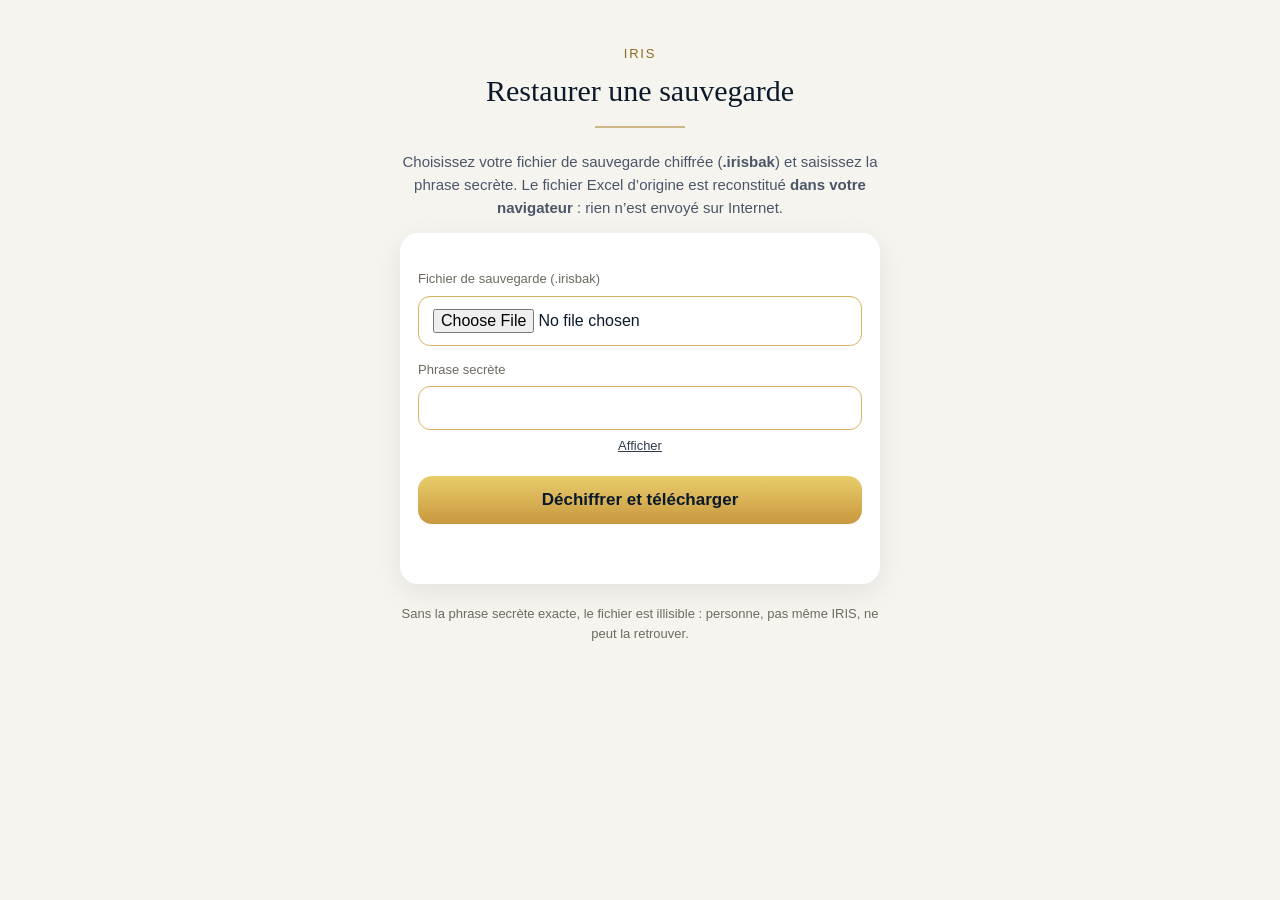
<file: restaurer/index.html>
<!DOCTYPE html>
<html lang="fr">
<head>
<meta charset="utf-8">
<meta http-equiv="Content-Security-Policy" content="default-src 'none'; script-src 'unsafe-inline'; style-src 'unsafe-inline'; img-src 'self' data:; base-uri 'none'; form-action 'none'">
<meta name="referrer" content="no-referrer">
<meta name="robots" content="noindex,nofollow">
<meta name="viewport" content="width=device-width, initial-scale=1">
<title>IRIS — Restaurer une sauvegarde</title>
<style>
*{box-sizing:border-box}
body{margin:0;min-height:100vh;background:#f6f4ef;color:#0b1a2b;font:16px/1.55 -apple-system,"Segoe UI",Helvetica,Arial,sans-serif;display:flex;justify-content:center;align-items:flex-start}
main{width:100%;max-width:520px;padding:44px 20px;text-align:center}
.sur{color:#8a6d1d;font-size:13px;letter-spacing:.14em;text-transform:uppercase}
h1{font:400 30px/1.25 Georgia,"Times New Roman",serif;margin:8px 0 6px}
.fil{height:2px;width:90px;background:#cdb88a;margin:16px auto 22px}
p{color:#4a5568;margin:0 0 14px;font-size:15px}
.carte{background:#fff;border-radius:18px;padding:22px 18px;box-shadow:0 8px 28px rgba(11,26,43,.08);text-align:left}
label{display:block;font-size:13px;color:#6e6a60;margin:14px 0 6px}
input[type=file],input[type=password]{width:100%;font-size:16px;padding:12px 14px;border:1px solid #d9b15f;border-radius:12px;background:#fff;color:#0b1a2b}
button{margin-top:18px;width:100%;font-size:17px;font-weight:700;padding:14px;border:0;border-radius:14px;background:linear-gradient(180deg,#e9cd6b,#c9973f);color:#0b1a2b;cursor:pointer}
button:disabled{opacity:.55;cursor:default}
#msg{margin-top:16px;min-height:22px;text-align:center;font-size:15px}
.ko{color:#b91c1c}.ok{color:#13813e}
.note{font-size:13px;color:#6e6a60;margin-top:20px}
</style>
</head>
<body>
<main>
<div class="sur">IRIS</div>
<h1>Restaurer une sauvegarde</h1>
<div class="fil"></div>
<p>Choisissez votre fichier de sauvegarde chiffrée (<b>.irisbak</b>) et saisissez la phrase secrète. Le fichier Excel d’origine est reconstitué <b>dans votre navigateur</b> : rien n’est envoyé sur Internet.</p>
<div class="carte">
<label for="f">Fichier de sauvegarde (.irisbak)</label>
<input id="f" type="file" accept=".irisbak">
<label for="p">Phrase secrète</label>
<input id="p" type="password" autocomplete="off">
<button id="b" type="button">Déchiffrer et télécharger</button>
<div id="msg" role="status" aria-live="polite"></div>
</div>
<p class="note">Sans la phrase secrète exacte, le fichier est illisible : personne, pas même IRIS, ne peut la retrouver.</p>
</main>
<script>
(function () {
  var f = document.getElementById("f"), p = document.getElementById("p"), b = document.getElementById("b"), m = document.getElementById("msg");
  function dire(t, ko) { m.textContent = t; m.className = ko ? "ko" : "ok"; }
  /* Format : « IRISBAK1 » (8 octets) + sel (16) + vecteur (12) + données chiffrées AES-256-GCM ; clé dérivée par PBKDF2-SHA256 (250 000 tours) */
  function irisDechiffrer(octets, phrase) {
    var enc = new TextEncoder(), magie = new TextDecoder().decode(octets.slice(0, 8));
    if (octets.length < 37 || magie !== "IRISBAK1") return Promise.reject(new Error("format"));
    var sel = octets.slice(8, 24), iv = octets.slice(24, 36), ct = octets.slice(36);
    return crypto.subtle.importKey("raw", enc.encode(phrase), "PBKDF2", false, ["deriveKey"]).then(function (base) {
      return crypto.subtle.deriveKey({ name: "PBKDF2", salt: sel, iterations: 250000, hash: "SHA-256" }, base, { name: "AES-GCM", length: 256 }, false, ["decrypt"]);
    }).then(function (cle) { return crypto.subtle.decrypt({ name: "AES-GCM", iv: iv }, cle, ct); }).then(function (clair) { return new Uint8Array(clair); });
  }
  window.irisDechiffrer = irisDechiffrer;
  b.onclick = function () {
    if (!window.crypto || !crypto.subtle) { dire("Ce navigateur ne permet pas le déchiffrement. Utilisez un navigateur récent.", true); return; }
    var fic = f.files && f.files[0]; if (!fic) { dire("Choisissez d’abord le fichier .irisbak.", true); return; }
    if (!p.value) { dire("Saisissez la phrase secrète.", true); return; }
    b.disabled = true; dire("Déchiffrement en cours…", false);
    var lec = new FileReader();
    lec.onload = function () {
      irisDechiffrer(new Uint8Array(lec.result), p.value).then(function (clair) {
        var nom = fic.name.replace(/\.irisbak$/i, "") + ".xlsx", blob = new Blob([clair], { type: "application/vnd.openxmlformats-officedocument.spreadsheetml.sheet" }), a = document.createElement("a");
        a.href = URL.createObjectURL(blob); a.download = nom; document.body.appendChild(a); a.click();
        setTimeout(function () { URL.revokeObjectURL(a.href); a.remove(); }, 4000);
        p.value = ""; b.disabled = false; dire("Sauvegarde déchiffrée : « " + nom + " » téléchargé. Ouvrez-le avec Excel ou importez-le dans Google Sheets.", false);
      }).catch(function (e) { b.disabled = false; dire(e && e.message === "format" ? "Ce fichier n’est pas une sauvegarde IRIS." : "Phrase secrète incorrecte, ou fichier abîmé.", true); });
    };
    lec.onerror = function () { b.disabled = false; dire("Fichier illisible.", true); };
    lec.readAsArrayBuffer(fic);
  };
})();
</script>
<script>/* Bouton Afficher / Masquer sous chaque champ de mot de passe */
(function(){function aj(i){if(i.__oeil||i.type!=='password')return;i.__oeil=1;var b=document.createElement('button');b.type='button';b.textContent='Afficher';b.setAttribute('aria-label','Afficher ou masquer ce que vous avez saisi');b.style.cssText='display:block;margin:4px 0 0;padding:2px 4px;background:none;border:0;color:inherit;font:inherit;font-size:13px;text-decoration:underline;cursor:pointer;opacity:.85';b.onclick=function(e){e.preventDefault();e.stopPropagation();var v=i.type==='password';i.type=v?'text':'password';b.textContent=v?'Masquer':'Afficher'};i.insertAdjacentElement('afterend',b)}
function tout(){document.querySelectorAll('input[type=password]').forEach(aj)}
tout();new MutationObserver(tout).observe(document.documentElement,{childList:true,subtree:true})})();
</script>
</body>
</html>
</file>
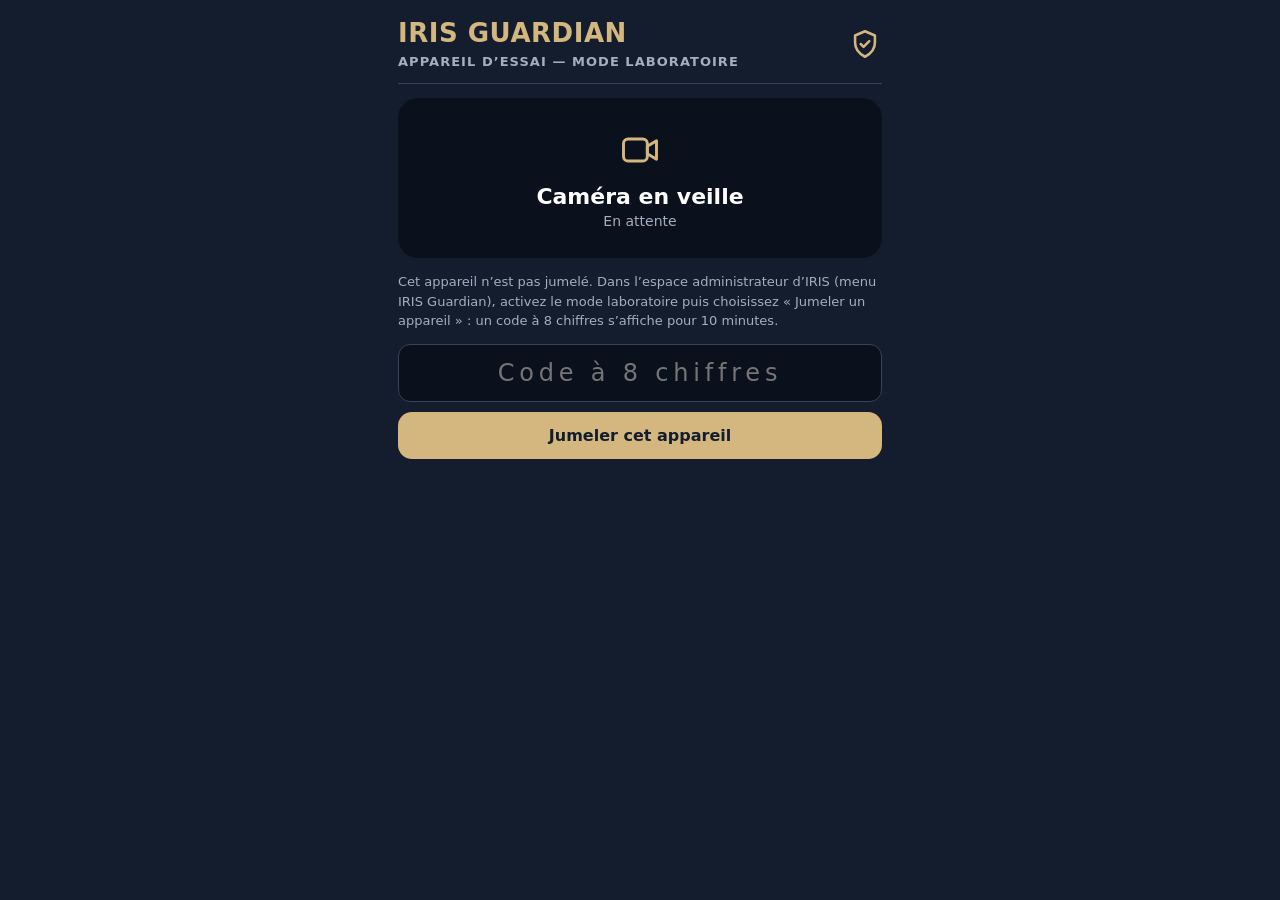
<file: guardian_avant_connecter.html>
<!DOCTYPE html>
<html lang="fr"><head><meta charset="utf-8"><meta name="viewport" content="width=device-width,initial-scale=1,viewport-fit=cover">
<meta http-equiv="Content-Security-Policy" content="default-src 'self'; script-src 'self' 'unsafe-inline'; style-src 'self' 'unsafe-inline'; connect-src https://script.google.com https://script.googleusercontent.com; media-src 'self' blob: mediastream:; img-src 'self' data: blob:">
<meta name="robots" content="noindex,nofollow"><title>IRIS Guardian — appareil d’essai</title>
<style>
*{box-sizing:border-box}html,body{margin:0;min-height:100%;background:#131D2E;color:#E1E7F0;font-family:system-ui,-apple-system,"Segoe UI",Roboto,Arial,sans-serif}
.pg{max-width:520px;margin:0 auto;padding:18px 18px 28px}
h1{margin:0;font-size:26px;font-weight:800;letter-spacing:.02em;color:#D4B77E}.sub{margin-top:6px;font-size:13px;font-weight:600;letter-spacing:.08em;color:#A3AFBF}
.th{display:flex;justify-content:space-between;align-items:center;gap:12px}hr{border:0;height:1px;background:#35445A;margin:14px 0}
.cam{background:#0A111D;border-radius:20px;padding:12px;text-align:center;margin-bottom:14px;min-height:160px;display:flex;flex-direction:column;align-items:center;justify-content:center}
video{width:100%;max-height:260px;border-radius:14px;background:#000;display:none;object-fit:cover}
.ligne{display:flex;justify-content:space-between;align-items:center;padding:8px 0;font-size:16px}.ligne b{font-weight:700;color:#A3AFBF}.ok{color:#63D9A0!important}.or{color:#D4B77E!important}
.voy{display:none;align-items:center;gap:10px;background:#3a0f14;border:1px solid #ff4d5a;color:#ffd7da;border-radius:14px;padding:12px 14px;font-weight:800;letter-spacing:.04em;margin-bottom:12px}.voy i{flex:0 0 14px;height:14px;border-radius:50%;background:#ff3b4a;box-shadow:0 0 0 0 rgba(255,59,74,.7);animation:p 1.4s infinite}
@keyframes p{70%{box-shadow:0 0 0 12px rgba(255,59,74,0)}100%{box-shadow:0 0 0 0 rgba(255,59,74,0)}}
button{font:inherit;font-weight:800;border:0;border-radius:14px;padding:14px 16px;width:100%;margin-top:10px;background:#D4B77E;color:#131D2E;cursor:pointer}button.s{background:#1d2a42;color:#E1E7F0;border:1px solid #35445A}button.stop{background:#d92d3a;color:#fff;font-size:22px;padding:20px}
input{width:100%;font:inherit;font-size:24px;letter-spacing:.2em;text-align:center;padding:14px;border-radius:12px;border:1px solid #35445A;background:#0A111D;color:#E1E7F0}
p.n{font-size:13px;line-height:1.5;color:#A3AFBF}.msg{min-height:20px;margin:8px 0;font-size:14px;color:#D4B77E}
</style></head><body><div class="pg">
<div class="th"><div><h1>IRIS GUARDIAN</h1><div class="sub">APPAREIL D’ESSAI — MODE LABORATOIRE</div></div>
<svg viewBox="0 0 24 24" width="34" height="34" fill="none" stroke="#D4B77E" stroke-width="1.8" stroke-linecap="round" stroke-linejoin="round"><path d="M12 3l7 3v5c0 5-3 8-7 10-4-2-7-5-7-10V6z"/><path d="M9 12l2 2 4-4"/></svg></div><hr>
<div class="voy" id="voy"><i></i><span id="voyt">CAPTATION ACTIVE</span></div>
<div class="cam"><video id="vid" playsinline muted></video><div id="vide"><svg viewBox="0 0 24 24" width="44" height="44" fill="none" stroke="#D4B77E" stroke-width="1.6" stroke-linejoin="round"><rect x="3" y="6" width="13" height="12" rx="2.5"/><path d="M16 10l5-3v10l-5-3z"/></svg><div style="font-size:22px;font-weight:800;color:#fff;margin-top:8px" id="t1">Caméra en veille</div><div style="font-size:14px;color:#A3AFBF;margin-top:4px" id="t2">En attente</div></div></div>
<div id="ecran"></div><div class="msg" id="msg" role="status"></div>
<audio id="aud" autoplay playsinline></audio>
</div>
<script>
(function () {
"use strict";
var URL_APP = "https://script.google.com/macros/s/AKfycbzAc5Ge9XGmOE5bBbOxkN528oSBNvgw3MZEGRZVH15HxMZnVB_MwputipQMebgHXAxO/exec";
var $ = function (i) { return document.getElementById(i); };
var S = { jeton: localStorage.getItem("gd-jeton") || "", consent: false, vstream: null, astream: null, pc: null, offreId: "", cfg: { camera: "arriere", auto: true, f: { remote: true, multi: true, micro: true, audio: true, nuit: false, rec: false }, modes: { mvt: true, son: true, vib: true }, sens: { mvt: 5, son: 5, vib: 5 }, duree: 60 },
  mic: "attente", mvt: false, son: false, vib: false, torche: false, timer: null, mTimer: null, prev: null, mCpt: 0, enLigne: true, wake: null, flux: false,
  caps: { cam: 0, mic: false, accel: false, gyro: false, prox: false, dist: false, lum: false }, capsFait: false, trig: {}, dernMulti: 0, fin: 0, finTimer: null,
  micStream: null, actx: null, sTimer: null, base: 0, sCpt: 0, vHandler: null, vPrev: null, vCpt: 0 };
function msg(t) { $("msg").textContent = t || ""; }
function api(f, a) {
  return fetch(URL_APP, { method: "POST", headers: { "Content-Type": "text/plain;charset=utf-8" }, body: JSON.stringify({ f: f, a: a }) }).then(function (r) { return r.json(); }).then(function (j) { if (j && j.e !== undefined) throw new Error("serveur"); return j.r; });
}
function evt(type, detail) { if (!S.jeton) return; api("guardianEvenement", [S.jeton, type, detail || ""]).catch(function () { }); }
// ---- analyse RÉELLE des capteurs (rien n'est déclaré sans vérification) ----
function analyserCapteurs() {
  if (S.capsFait) return; S.capsFait = true;
  try { if (navigator.mediaDevices && navigator.mediaDevices.enumerateDevices) navigator.mediaDevices.enumerateDevices().then(function (l) { S.caps.cam = l.filter(function (d) { return d.kind === "videoinput"; }).length; S.caps.mic = l.some(function (d) { return d.kind === "audioinput"; }); majEtat(); }).catch(function () { }); } catch (e) { }
  // accéléromètre / gyroscope : vérifiés en recevant de vraies mesures pendant 2 s
  var vu = { a: false, g: false };
  function lecteur(ev) { var a = ev.acceleration, ag = ev.accelerationIncludingGravity, r = ev.rotationRate; if ((a && a.x !== null) || (ag && ag.x !== null)) vu.a = true; if (r && r.alpha !== null && r.beta !== null) vu.g = true; }
  try { window.addEventListener("devicemotion", lecteur); } catch (e) { }
  setTimeout(function () { try { window.removeEventListener("devicemotion", lecteur); } catch (e) { } S.caps.accel = vu.a; S.caps.gyro = vu.g; S.caps.prox = false; S.caps.dist = false; S.caps.lum = false; majEtat(); }, 2200);
}
// ---- écrans ----
function ecranJumelage() {
  var e = $("ecran"); e.innerHTML = "";
  e.insertAdjacentHTML("beforeend", '<p class="n">Cet appareil n’est pas jumelé. Dans l’espace administrateur d’IRIS (menu IRIS Guardian), activez le mode laboratoire puis choisissez « Jumeler un appareil » : un code à 8 chiffres s’affiche pour 10 minutes.</p><input id="code" inputmode="numeric" maxlength="8" autocomplete="off" placeholder="Code à 8 chiffres" aria-label="Code de jumelage"><button id="bj">Jumeler cet appareil</button>');
  $("bj").onclick = function () {
    var c = $("code").value.replace(/\D/g, ""); if (c.length !== 8) { msg("Le code fait 8 chiffres."); return; }
    $("bj").disabled = true; msg("Jumelage…");
    api("guardianJumeler", [c, "Téléphone d’essai"]).then(function (r) { if (r && r.ok && r.jeton) { S.jeton = r.jeton; localStorage.setItem("gd-jeton", r.jeton); msg("Appareil jumelé."); ecranConsentement(); demarrerSonde(); } else { msg((r && r.msg) || "Jumelage impossible."); $("bj").disabled = false; } }).catch(function () { msg("Connexion impossible. Réessayez."); $("bj").disabled = false; });
  };
}
function ecranConsentement() {
  var e = $("ecran"); e.innerHTML = "";
  e.insertAdjacentHTML("beforeend", '<p class="n"><b style="color:#E1E7F0">Essai à domicile — participants informés et consentants.</b><br>Si l’administrateur l’active, la vue peut aussi être <b>enregistrée sur son ordinateur</b> : un message rouge l’indique alors à l’écran. En touchant « J’accepte », ce téléphone pourra utiliser sa <b>caméra</b>, ses <b>capteurs de mouvement</b> et, si l’administrateur l’active, son <b>micro pour mesurer le niveau sonore</b> (sans rien enregistrer), tant que cette page reste ouverte et pendant la durée maximale de la session. Pendant une vue en direct, le micro transmet aussi le son. Un <b>voyant rouge</b> est toujours visible quand la caméra ou le micro fonctionne. <b>Rien n’est enregistré.</b> Vous pouvez tout arrêter à tout moment avec le bouton ARRÊT.</p><button id="ba">J’accepte et je démarre</button><button class="s" id="bo">Oublier le jumelage de cet appareil</button>');
  $("ba").onclick = demarrerCaptation; $("bo").onclick = function () { arreterTout("arret_local", "Jumelage oublié"); localStorage.removeItem("gd-jeton"); S.jeton = ""; ecranJumelage(); };
  majEtat();
}
function ecranActif() {
  var e = $("ecran"); e.innerHTML = "";
  e.insertAdjacentHTML("beforeend", '<div class="ligne"><span>Connexion à distance</span><b id="s1"></b></div><div class="ligne"><span>Détection de mouvement</span><b id="s2"></b></div><div class="ligne"><span>Détection sonore</span><b id="s5"></b></div><div class="ligne"><span>Détection de vibrations</span><b id="s6"></b></div><div class="ligne"><span>Microphone</span><b id="s3"></b></div><div class="ligne"><span>Vue en direct</span><b id="s4"></b></div><div class="ligne"><span>Capteurs vérifiés</span><b id="s7"></b></div><div class="ligne"><span>Fin de session dans</span><b id="s8"></b></div><button class="s" id="bt" style="display:none">Lampe (vision nocturne) : éteinte</button><button class="s" id="bc">Changer de caméra</button><button class="stop" id="bs">ARRÊT</button>');
  $("bs").onclick = function () { arreterTout("arret_local", "Bouton ARRÊT sur l’appareil"); ecranConsentement(); msg("Tout est arrêté."); };
  $("bc").onclick = function () { S.cfg.camera = S.cfg.camera === "avant" ? "arriere" : "avant"; relancerCamera(); };
  $("bt").onclick = basculerTorche; majEtat();
}
function majEtat() {
  var g = function (i, t, c) { var el = $(i); if (el) { el.textContent = t; el.className = c || ""; } };
  var actif = !!S.vstream, micOn = !!S.micStream;
  $("voy").style.display = actif || micOn ? "flex" : "none";
  $("voyt").textContent = (actif && micOn ? "CAPTATION ACTIVE — caméra et micro (niveau sonore seulement) en marche" : actif ? "CAPTATION ACTIVE — la caméra est en marche" : "MICRO ACTIF — niveau sonore seulement") + (S.cfg.f.rec ? " — ENREGISTREMENT ACTIVÉ par l’administrateur (fichier sur son ordinateur)" : " — rien n’est enregistré");
  g("s1", S.enLigne ? "Activée" : "Interrompue", S.enLigne ? "ok" : "or"); g("s2", S.mvt ? "Activée" : "Désactivée", S.mvt ? "ok" : "");
  g("s5", S.son ? "Activée" : S.cfg.modes.son ? (S.mic === "refuse" ? "Micro refusé" : "En attente") : "Désactivée", S.son ? "ok" : ""); g("s6", S.vib ? "Activée" : !S.caps.accel && S.capsFait ? "Capteur indisponible" : "Désactivée", S.vib ? "ok" : "");
  g("s3", S.mic === "ok" ? "Autorisé" : S.mic === "refuse" ? "Refusé" : "Non demandé", S.mic === "ok" ? "ok" : S.mic === "refuse" ? "or" : ""); g("s4", S.flux ? "En cours" : "Aucune", S.flux ? "ok" : "");
  var cp = S.caps, liste = []; if (cp.cam) liste.push("caméra ×" + cp.cam); if (cp.mic) liste.push("micro"); if (cp.accel) liste.push("accéléromètre"); if (cp.gyro) liste.push("gyroscope");
  g("s7", (liste.join(", ") || "analyse…") + (S.capsFait ? " · pas de capteur de distance" : ""), "or");
  if (S.fin) { var rest = Math.max(0, Math.round((S.fin - Date.now()) / 60000)); g("s8", rest + " min", "or"); }
  $("t1").textContent = actif ? "Caméra en marche" : "Caméra en veille"; $("t2").textContent = actif ? (S.flux ? "Vue en direct en cours" : "En attente de détection") : "En attente";
}
// ---- caméra ----
function contraintes() { return { video: { facingMode: S.cfg.camera === "avant" ? "user" : "environment", width: { ideal: 640 }, height: { ideal: 480 } }, audio: false }; }
function demarrerCaptation() {
  if (!navigator.mediaDevices || !navigator.mediaDevices.getUserMedia) { msg("Ce navigateur ne permet pas d’utiliser la caméra."); return; }
  msg("Autorisation de la caméra…");
  navigator.mediaDevices.getUserMedia(contraintes()).then(function (st) {
    S.vstream = st; S.consent = true; var v = $("vid"); v.srcObject = st; v.style.display = "block"; $("vide").style.display = "none"; v.play().catch(function () { });
    ecranActif(); msg(""); evt("consentement", "Caméra autorisée par la personne"); evt("demarrage", S.cfg.camera);
    try { localStorage.setItem("gd-ok", String(Date.now())); } catch (e) { } S.fin = Date.now() + S.cfg.duree * 60000; if (S.finTimer) clearInterval(S.finTimer); S.finTimer = setInterval(function () { if (S.consent && Date.now() >= S.fin) { arreterTout("session_expiree", "Durée maximale de session atteinte"); ecranConsentement(); msg("La session est terminée (durée maximale atteinte)."); } else majEtat(); }, 15000);
    demanderWakeLock(); appliquerModes(); verifierTorche();
    // l'autorisation du micro est demandée tout de suite (en présence de la personne) puis le micro est relâché
    navigator.mediaDevices.getUserMedia({ audio: true }).then(function (a) { a.getTracks().forEach(function (t) { t.stop(); }); S.mic = "ok"; appliquerModes(); majEtat(); }).catch(function () { S.mic = "refuse"; evt("permission_refusee", "micro"); majEtat(); });
  }).catch(function (er) { msg(er && er.name === "NotAllowedError" ? "Caméra refusée : autorisez-la dans les réglages du navigateur." : "Caméra indisponible."); evt("permission_refusee", "camera"); });
}
function relancerCamera() { if (!S.consent) return; if (S.vstream) S.vstream.getTracks().forEach(function (t) { t.stop(); }); S.vstream = null; stopMouvement(); navigator.mediaDevices.getUserMedia(contraintes()).then(function (st) { S.vstream = st; var v = $("vid"); v.srcObject = st; v.play().catch(function () { }); appliquerModes(); verifierTorche(); if (S.pc) { var snd = S.pc.getSenders().filter(function (x) { return x.track && x.track.kind === "video"; })[0]; if (snd) snd.replaceTrack(st.getVideoTracks()[0]); } majEtat(); }).catch(function () { msg("Cette caméra n’est pas disponible."); }); }
function verifierTorche() { var b = $("bt"); if (!b || !S.vstream) return; var t = S.vstream.getVideoTracks()[0], c = t && t.getCapabilities ? t.getCapabilities() : {}; S.torche = false; b.style.display = c && c.torch ? "block" : "none"; b.textContent = "Lampe (vision nocturne) : éteinte"; }
function basculerTorche() { var t = S.vstream && S.vstream.getVideoTracks()[0]; if (!t) return; S.torche = !S.torche; t.applyConstraints({ advanced: [{ torch: S.torche }] }).then(function () { $("bt").textContent = "Lampe (vision nocturne) : " + (S.torche ? "allumée" : "éteinte"); }).catch(function () { S.torche = false; msg("La lampe n’est pas disponible sur cette caméra."); }); }
function demanderWakeLock() { try { if (navigator.wakeLock) navigator.wakeLock.request("screen").then(function (w) { S.wake = w; }).catch(function () { }); } catch (e) { } }
// ---- détections (toutes locales : aucune image ni aucun son n'est envoyé ni enregistré) ----
function declencher(mode, detail) {
  var maint = Date.now(), nom = { mvt: "mouvement", son: "son", vib: "vibration" }[mode]; S.trig[mode] = maint; evt(nom, detail);
  var autres = Object.keys(S.trig).filter(function (k) { return k !== mode && maint - S.trig[k] < 6000; });
  if (S.cfg.f.multi && autres.length && maint - S.dernMulti > 20000) { S.dernMulti = maint; evt("multisensoriel", [mode].concat(autres).join("+")); }
}
function appliquerModes() {
  var m = S.cfg.modes;
  if (S.vstream && m.mvt) { if (!S.mvt) lancerMouvement(); } else stopMouvement();
  if (S.consent && m.son && S.cfg.f.micro && S.mic === "ok") { if (!S.son) lancerSon(); } else stopSon();
  if (S.consent && m.vib && S.caps.accel) { if (!S.vib) lancerVibrations(); } else stopVibrations();
  appliquerNuit(); majEtat();
}
function appliquerNuit() { var t = S.vstream && S.vstream.getVideoTracks()[0], vouloir = !!S.cfg.f.nuit; if (!t || !t.getCapabilities || !t.getCapabilities().torch || S.torche === vouloir) return; t.applyConstraints({ advanced: [{ torch: vouloir }] }).then(function () { S.torche = vouloir; var b = $("bt"); if (b) b.textContent = "Lampe (vision nocturne) : " + (vouloir ? "allumée" : "éteinte"); majEtat(); }).catch(function () { }); }
// mouvement (caméra)
var _cv = null, _cx = null;
function lancerMouvement() {
  stopMouvement(); _cv = document.createElement("canvas"); _cv.width = 64; _cv.height = 48; _cx = _cv.getContext("2d", { willReadFrequently: true }); var v = $("vid"); S.prev = null; S.mCpt = 0; S.mvt = true; var dern = 0;
  S.mTimer = setInterval(function () {
    if (!S.vstream || v.readyState < 2) return; _cx.drawImage(v, 0, 0, 64, 48); var d = _cx.getImageData(0, 0, 64, 48).data, g = new Uint8Array(64 * 48);
    for (var i = 0, j = 0; i < d.length; i += 4, j++) g[j] = (d[i] * 77 + d[i + 1] * 150 + d[i + 2] * 29) >> 8;
    if (S.prev) { var n = 0; for (var k = 0; k < g.length; k++) if (Math.abs(g[k] - S.prev[k]) > 28) n++; var seuil = 0.12 - 0.011 * S.cfg.sens.mvt;
      if (n / g.length > seuil) { S.mCpt++; if (S.mCpt >= 2 && Date.now() - dern > 20000) { dern = Date.now(); declencher("mvt", "Sensibilité " + S.cfg.sens.mvt); } } else S.mCpt = 0; }
    S.prev = g;
  }, 400); majEtat();
}
function stopMouvement() { if (S.mTimer) clearInterval(S.mTimer); S.mTimer = null; S.mvt = false; S.prev = null; }
// son (niveau sonore ambiant seulement : on ne garde que des nombres, jamais d'audio)
function lancerSon() {
  stopSon(); S.son = true; navigator.mediaDevices.getUserMedia({ audio: { echoCancellation: false, noiseSuppression: false, autoGainControl: false } }).then(function (a) {
    if (!S.consent || !S.cfg.modes.son) { a.getTracks().forEach(function (t) { t.stop(); }); S.son = false; return; }
    S.micStream = a; var AC = window.AudioContext || window.webkitAudioContext; S.actx = new AC(); var src = S.actx.createMediaStreamSource(a), an = S.actx.createAnalyser(); an.fftSize = 1024; src.connect(an); var buf = new Float32Array(an.fftSize), dern = 0; S.base = 0; S.sCpt = 0; var n = 0;
    S.sTimer = setInterval(function () { an.getFloatTimeDomainData(buf); var s = 0; for (var i = 0; i < buf.length; i++) s += buf[i] * buf[i]; var db = 20 * Math.log10(Math.sqrt(s / buf.length) + 1e-8); n++;
      if (n < 12) { S.base = S.base ? S.base * 0.8 + db * 0.2 : db; return; }
      var delta = 18 - 1.5 * S.cfg.sens.son; // décibels au-dessus du bruit de fond habituel
      if (db > S.base + delta) { S.sCpt++; if (S.sCpt >= 3 && Date.now() - dern > 20000) { dern = Date.now(); declencher("son", "+" + Math.round(db - S.base) + " dB au-dessus du bruit de fond"); } } else { S.sCpt = 0; S.base = S.base * 0.97 + db * 0.03; } }, 250);
    majEtat();
  }).catch(function () { S.son = false; S.mic = "refuse"; evt("permission_refusee", "micro"); majEtat(); });
}
function stopSon() { if (S.sTimer) clearInterval(S.sTimer); S.sTimer = null; if (S.micStream) S.micStream.getTracks().forEach(function (t) { t.stop(); }); S.micStream = null; try { if (S.actx) S.actx.close(); } catch (e) { } S.actx = null; S.son = false; }
// vibrations (accéléromètre : chocs, manipulations, déplacements)
function lancerVibrations() {
  stopVibrations(); S.vib = true; S.vPrev = null; S.vCpt = 0; var dern = 0;
  S.vHandler = function (ev) {
    var a = ev.acceleration, m = null;
    if (a && a.x !== null) m = Math.sqrt(a.x * a.x + a.y * a.y + a.z * a.z);
    else { var ag = ev.accelerationIncludingGravity; if (ag && ag.x !== null) { if (S.vPrev) m = Math.sqrt(Math.pow(ag.x - S.vPrev[0], 2) + Math.pow(ag.y - S.vPrev[1], 2) + Math.pow(ag.z - S.vPrev[2], 2)); S.vPrev = [ag.x, ag.y, ag.z]; } }
    if (m === null) return; var seuil = 4.5 - 0.4 * S.cfg.sens.vib;
    if (m > seuil) { S.vCpt++; if (S.vCpt >= 2 && Date.now() - dern > 10000) { dern = Date.now(); declencher("vib", (m > 12 ? "Choc" : "Manipulation ou déplacement") + " (" + m.toFixed(1) + " m/s²)"); } } else S.vCpt = 0;
  };
  window.addEventListener("devicemotion", S.vHandler); majEtat();
}
function stopVibrations() { if (S.vHandler) window.removeEventListener("devicemotion", S.vHandler); S.vHandler = null; S.vib = false; }
// ---- vue en direct (WebRTC : chiffré, de l'appareil vers l'administrateur) ----
function fermerFlux(evenement) { if (S.pc) { try { S.pc.close(); } catch (e) { } S.pc = null; } if (S.astream) { S.astream.getTracks().forEach(function (t) { t.stop(); }); S.astream = null; } if (S.flux) { S.flux = false; if (evenement) evt("flux_termine", evenement); } $("aud").srcObject = null; majEtat(); }
function traiterOffre(o) {
  if (!S.consent || !S.vstream || !S.cfg.f.remote || S.offreId === o.id) return; S.offreId = o.id; fermerFlux("");
  var pc = new RTCPeerConnection({ iceServers: [{ urls: "stun:stun.l.google.com:19302" }] }); S.pc = pc;
  pc.ontrack = function (ev) { if (ev.track.kind === "audio") { $("aud").srcObject = ev.streams[0] || new MediaStream([ev.track]); $("aud").play().catch(function () { }); } };
  pc.onconnectionstatechange = function () { if (pc.connectionState === "connected") { S.flux = true; evt("flux_connecte", ""); majEtat(); } else if (pc.connectionState === "failed" || pc.connectionState === "closed" || pc.connectionState === "disconnected") { if (S.pc === pc) fermerFlux("Connexion perdue"); } };
  var pret = S.mic === "ok" && S.cfg.f.micro && S.cfg.f.audio ? navigator.mediaDevices.getUserMedia({ audio: true }).then(function (a) { S.astream = a; }).catch(function () { S.astream = null; }) : Promise.resolve();
  pret.then(function () {
    S.vstream.getVideoTracks().forEach(function (t) { pc.addTrack(t, S.vstream); }); if (S.astream) S.astream.getAudioTracks().forEach(function (t) { pc.addTrack(t, S.astream); });
    return pc.setRemoteDescription({ type: "offer", sdp: o.sdp });
  }).then(function () { return pc.createAnswer(); }).then(function (an) { return pc.setLocalDescription(an); }).then(function () {
    return new Promise(function (ok) { if (pc.iceGatheringState === "complete") return ok(); var fin = setTimeout(ok, 4500); pc.onicegatheringstatechange = function () { if (pc.iceGatheringState === "complete") { clearTimeout(fin); ok(); } }; });
  }).then(function () { return api("guardianReponse", [S.jeton, o.id, pc.localDescription.sdp]); }).then(function (r) { if (!r || !r.ok) { msg((r && r.msg) || "Réponse non acceptée."); fermerFlux("Réponse refusée"); } }).catch(function () { msg("La vue en direct n’a pas pu démarrer."); fermerFlux("Échec de la connexion"); });
}
// ---- arrêt sûr ----
function arreterTout(type, detail) {
  if (type) { try { localStorage.removeItem("gd-ok"); } catch (e) { } }
  S.consent = false; stopMouvement(); stopSon(); stopVibrations(); fermerFlux(""); if (S.finTimer) clearInterval(S.finTimer); S.finTimer = null; S.fin = 0; if (S.vstream) S.vstream.getTracks().forEach(function (t) { t.stop(); }); S.vstream = null;
  var v = $("vid"); v.srcObject = null; v.style.display = "none"; $("vide").style.display = ""; try { if (S.wake) S.wake.release(); } catch (e) { } S.wake = null; S.torche = false; S.trig = {};
  if (type) evt(type, detail); majEtat();
}
var _autoEssai = false;
function autoReprise() { if (_autoEssai || S.consent || !S.cfg.auto) return; var t = Number(localStorage.getItem("gd-ok") || 0); if (!t || Date.now() - t > 12 * 3600 * 1000) return; _autoEssai = true; demarrerCaptation(); }
// ---- dialogue avec le serveur ----
function demarrerSonde() {
  if (S.timer) return; analyserCapteurs();
  function tour() {
    if (!S.jeton) return;
    var tr = "non"; try { var t0 = S.vstream && S.vstream.getVideoTracks()[0]; if (t0 && t0.getCapabilities && t0.getCapabilities().torch) tr = S.torche ? "on" : "dispo"; } catch (e) { }
    api("guardianSonde", [S.jeton, { mic: S.mic, capt: !!S.vstream, micActif: !!S.micStream, modes: { mvt: S.mvt, son: S.son, vib: S.vib }, flux: S.flux, torche: tr, cam: S.cfg.camera, consent: S.consent, caps: S.caps }]).then(function (r) {
      if (!S.enLigne) { S.enLigne = true; evt("reseau", "Connexion rétablie"); } if (!r) return;
      if (r.refuse) { localStorage.removeItem("gd-jeton"); S.jeton = ""; arreterTout("", ""); ecranJumelage(); msg("Ce jumelage n’est plus valide."); return; }
      if (r.config) { var chg = r.config.camera !== S.cfg.camera; S.cfg = r.config; if (!S.cfg.f.remote && S.pc) fermerFlux("Connexion à distance désactivée"); if (chg && S.vstream) relancerCamera(); else if (S.consent) appliquerModes(); else autoReprise(); }
      (r.commandes || []).forEach(function (c) { if (c === "arret") { var etait = S.consent; arreterTout("arret_distance", "Arrêt demandé à distance"); if (etait) { ecranConsentement(); msg("L’administrateur a arrêté la caméra."); } } else if (c === "fin_flux") fermerFlux("Fin demandée"); });
      if (r.offre && S.consent) traiterOffre(r.offre); majEtat();
    }).catch(function () { if (S.enLigne) { S.enLigne = false; majEtat(); } });
  }
  tour(); S.timer = setInterval(tour, 2000);
}
window.addEventListener("pagehide", function () { arreterTout("", ""); });
if (S.jeton) { ecranConsentement(); demarrerSonde(); } else ecranJumelage();
})();
</script></body></html>
</file>
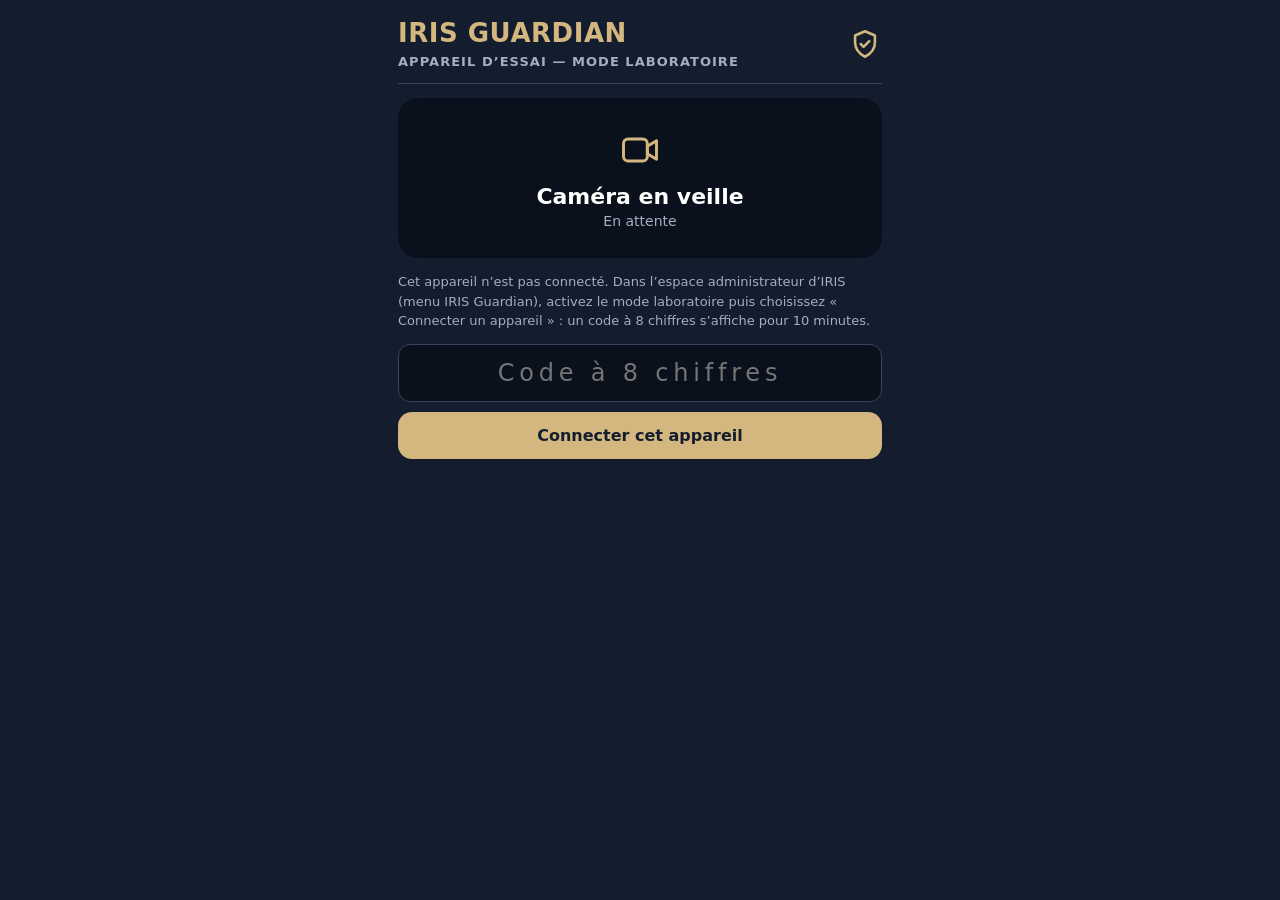
<file: guardian_avant_illimite.html>
<!DOCTYPE html>
<html lang="fr"><head><meta charset="utf-8"><meta name="viewport" content="width=device-width,initial-scale=1,viewport-fit=cover">
<meta http-equiv="Content-Security-Policy" content="default-src 'self'; script-src 'self' 'unsafe-inline'; style-src 'self' 'unsafe-inline'; connect-src https://script.google.com https://script.googleusercontent.com; media-src 'self' blob: mediastream:; img-src 'self' data: blob:">
<meta name="robots" content="noindex,nofollow"><title>IRIS Guardian — appareil d’essai</title>
<style>
*{box-sizing:border-box}html,body{margin:0;min-height:100%;background:#131D2E;color:#E1E7F0;font-family:system-ui,-apple-system,"Segoe UI",Roboto,Arial,sans-serif}
.pg{max-width:520px;margin:0 auto;padding:18px 18px 28px}
h1{margin:0;font-size:26px;font-weight:800;letter-spacing:.02em;color:#D4B77E}.sub{margin-top:6px;font-size:13px;font-weight:600;letter-spacing:.08em;color:#A3AFBF}
.th{display:flex;justify-content:space-between;align-items:center;gap:12px}hr{border:0;height:1px;background:#35445A;margin:14px 0}
.cam{background:#0A111D;border-radius:20px;padding:12px;text-align:center;margin-bottom:14px;min-height:160px;display:flex;flex-direction:column;align-items:center;justify-content:center}
video{width:100%;max-height:260px;border-radius:14px;background:#000;display:none;object-fit:cover}
.ligne{display:flex;justify-content:space-between;align-items:center;padding:8px 0;font-size:16px}.ligne b{font-weight:700;color:#A3AFBF}.ok{color:#63D9A0!important}.or{color:#D4B77E!important}
.voy{display:none;align-items:center;gap:10px;background:#3a0f14;border:1px solid #ff4d5a;color:#ffd7da;border-radius:14px;padding:12px 14px;font-weight:800;letter-spacing:.04em;margin-bottom:12px}.voy i{flex:0 0 14px;height:14px;border-radius:50%;background:#ff3b4a;box-shadow:0 0 0 0 rgba(255,59,74,.7);animation:p 1.4s infinite}
@keyframes p{70%{box-shadow:0 0 0 12px rgba(255,59,74,0)}100%{box-shadow:0 0 0 0 rgba(255,59,74,0)}}
button{font:inherit;font-weight:800;border:0;border-radius:14px;padding:14px 16px;width:100%;margin-top:10px;background:#D4B77E;color:#131D2E;cursor:pointer}button.s{background:#1d2a42;color:#E1E7F0;border:1px solid #35445A}button.stop{background:#d92d3a;color:#fff;font-size:22px;padding:20px}
input{width:100%;font:inherit;font-size:24px;letter-spacing:.2em;text-align:center;padding:14px;border-radius:12px;border:1px solid #35445A;background:#0A111D;color:#E1E7F0}
p.n{font-size:13px;line-height:1.5;color:#A3AFBF}.msg{min-height:20px;margin:8px 0;font-size:14px;color:#D4B77E}
</style></head><body><div class="pg">
<div class="th"><div><h1>IRIS GUARDIAN</h1><div class="sub">APPAREIL D’ESSAI — MODE LABORATOIRE</div></div>
<svg viewBox="0 0 24 24" width="34" height="34" fill="none" stroke="#D4B77E" stroke-width="1.8" stroke-linecap="round" stroke-linejoin="round"><path d="M12 3l7 3v5c0 5-3 8-7 10-4-2-7-5-7-10V6z"/><path d="M9 12l2 2 4-4"/></svg></div><hr>
<div class="voy" id="voy"><i></i><span id="voyt">CAPTATION ACTIVE</span></div>
<div class="cam"><video id="vid" playsinline muted></video><div id="vide"><svg viewBox="0 0 24 24" width="44" height="44" fill="none" stroke="#D4B77E" stroke-width="1.6" stroke-linejoin="round"><rect x="3" y="6" width="13" height="12" rx="2.5"/><path d="M16 10l5-3v10l-5-3z"/></svg><div style="font-size:22px;font-weight:800;color:#fff;margin-top:8px" id="t1">Caméra en veille</div><div style="font-size:14px;color:#A3AFBF;margin-top:4px" id="t2">En attente</div></div></div>
<div id="ecran"></div><div class="msg" id="msg" role="status"></div>
<audio id="aud" autoplay playsinline></audio>
</div>
<script>
(function () {
"use strict";
var URL_APP = "https://script.google.com/macros/s/AKfycbzAc5Ge9XGmOE5bBbOxkN528oSBNvgw3MZEGRZVH15HxMZnVB_MwputipQMebgHXAxO/exec";
var $ = function (i) { return document.getElementById(i); };
var S = { jeton: localStorage.getItem("gd-jeton") || "", consent: false, vstream: null, astream: null, pc: null, offreId: "", cfg: { camera: "arriere", auto: true, f: { remote: true, multi: true, micro: true, audio: true, nuit: false, rec: false }, modes: { mvt: true, son: true, vib: true }, sens: { mvt: 5, son: 5, vib: 5 }, duree: 60 },
  mic: "attente", mvt: false, son: false, vib: false, torche: false, timer: null, mTimer: null, prev: null, mCpt: 0, enLigne: true, wake: null, flux: false,
  caps: { cam: 0, mic: false, accel: false, gyro: false, prox: false, dist: false, lum: false }, capsFait: false, trig: {}, dernMulti: 0, fin: 0, finTimer: null,
  micStream: null, actx: null, sTimer: null, base: 0, sCpt: 0, vHandler: null, vPrev: null, vCpt: 0 };
function msg(t) { $("msg").textContent = t || ""; }
function api(f, a) {
  return fetch(URL_APP, { method: "POST", headers: { "Content-Type": "text/plain;charset=utf-8" }, body: JSON.stringify({ f: f, a: a }) }).then(function (r) { return r.json(); }).then(function (j) { if (j && j.e !== undefined) throw new Error("serveur"); return j.r; });
}
function evt(type, detail) { if (!S.jeton) return; api("guardianEvenement", [S.jeton, type, detail || ""]).catch(function () { }); }
// ---- analyse RÉELLE des capteurs (rien n'est déclaré sans vérification) ----
function analyserCapteurs() {
  if (S.capsFait) return; S.capsFait = true;
  try { if (navigator.mediaDevices && navigator.mediaDevices.enumerateDevices) navigator.mediaDevices.enumerateDevices().then(function (l) { S.caps.cam = l.filter(function (d) { return d.kind === "videoinput"; }).length; S.caps.mic = l.some(function (d) { return d.kind === "audioinput"; }); majEtat(); }).catch(function () { }); } catch (e) { }
  // accéléromètre / gyroscope : vérifiés en recevant de vraies mesures pendant 2 s
  var vu = { a: false, g: false };
  function lecteur(ev) { var a = ev.acceleration, ag = ev.accelerationIncludingGravity, r = ev.rotationRate; if ((a && a.x !== null) || (ag && ag.x !== null)) vu.a = true; if (r && r.alpha !== null && r.beta !== null) vu.g = true; }
  try { window.addEventListener("devicemotion", lecteur); } catch (e) { }
  setTimeout(function () { try { window.removeEventListener("devicemotion", lecteur); } catch (e) { } S.caps.accel = vu.a; S.caps.gyro = vu.g; S.caps.prox = false; S.caps.dist = false; S.caps.lum = false; majEtat(); }, 2200);
}
// ---- écrans ----
function ecranJumelage() {
  var e = $("ecran"); e.innerHTML = "";
  e.insertAdjacentHTML("beforeend", '<p class="n">Cet appareil n’est pas connecté. Dans l’espace administrateur d’IRIS (menu IRIS Guardian), activez le mode laboratoire puis choisissez « Connecter un appareil » : un code à 8 chiffres s’affiche pour 10 minutes.</p><input id="code" inputmode="numeric" maxlength="8" autocomplete="off" placeholder="Code à 8 chiffres" aria-label="Code de connexion"><button id="bj">Connecter cet appareil</button>');
  $("bj").onclick = function () {
    var c = $("code").value.replace(/\D/g, ""); if (c.length !== 8) { msg("Le code fait 8 chiffres."); return; }
    $("bj").disabled = true; msg("Connexion…");
    api("guardianJumeler", [c, "Téléphone d’essai"]).then(function (r) { if (r && r.ok && r.jeton) { S.jeton = r.jeton; localStorage.setItem("gd-jeton", r.jeton); msg("Appareil connecté."); ecranConsentement(); demarrerSonde(); } else { msg((r && r.msg) || "Connexion impossible."); $("bj").disabled = false; } }).catch(function () { msg("Connexion impossible. Réessayez."); $("bj").disabled = false; });
  };
}
function ecranConsentement() {
  var e = $("ecran"); e.innerHTML = "";
  e.insertAdjacentHTML("beforeend", '<p class="n"><b style="color:#E1E7F0">Essai à domicile — participants informés et consentants.</b><br>Si l’administrateur l’active, la vue peut aussi être <b>enregistrée sur son ordinateur</b> : un message rouge l’indique alors à l’écran. En touchant « J’accepte », ce téléphone pourra utiliser sa <b>caméra</b>, ses <b>capteurs de mouvement</b> et, si l’administrateur l’active, son <b>micro pour mesurer le niveau sonore</b> (sans rien enregistrer), tant que cette page reste ouverte et pendant la durée maximale de la session. Pendant une vue en direct, le micro transmet aussi le son. Un <b>voyant rouge</b> est toujours visible quand la caméra ou le micro fonctionne. <b>Rien n’est enregistré.</b> Vous pouvez tout arrêter à tout moment avec le bouton ARRÊT.</p><button id="ba">J’accepte et je démarre</button><button class="s" id="bo">Déconnecter cet appareil</button>');
  $("ba").onclick = demarrerCaptation; $("bo").onclick = function () { arreterTout("arret_local", "Appareil déconnecté"); localStorage.removeItem("gd-jeton"); S.jeton = ""; ecranJumelage(); };
  majEtat();
}
function ecranActif() {
  var e = $("ecran"); e.innerHTML = "";
  e.insertAdjacentHTML("beforeend", '<div class="ligne"><span>Connexion à distance</span><b id="s1"></b></div><div class="ligne"><span>Détection de mouvement</span><b id="s2"></b></div><div class="ligne"><span>Détection sonore</span><b id="s5"></b></div><div class="ligne"><span>Détection de vibrations</span><b id="s6"></b></div><div class="ligne"><span>Microphone</span><b id="s3"></b></div><div class="ligne"><span>Vue en direct</span><b id="s4"></b></div><div class="ligne"><span>Capteurs vérifiés</span><b id="s7"></b></div><div class="ligne"><span>Fin de session dans</span><b id="s8"></b></div><button class="s" id="bt" style="display:none">Lampe (vision nocturne) : éteinte</button><button class="s" id="bc">Changer de caméra</button><button class="stop" id="bs">ARRÊT</button>');
  $("bs").onclick = function () { arreterTout("arret_local", "Bouton ARRÊT sur l’appareil"); ecranConsentement(); msg("Tout est arrêté."); };
  $("bc").onclick = function () { S.cfg.camera = S.cfg.camera === "avant" ? "arriere" : "avant"; relancerCamera(); };
  $("bt").onclick = basculerTorche; majEtat();
}
function majEtat() {
  var g = function (i, t, c) { var el = $(i); if (el) { el.textContent = t; el.className = c || ""; } };
  var actif = !!S.vstream, micOn = !!S.micStream;
  $("voy").style.display = actif || micOn ? "flex" : "none";
  $("voyt").textContent = (actif && micOn ? "CAPTATION ACTIVE — caméra et micro (niveau sonore seulement) en marche" : actif ? "CAPTATION ACTIVE — la caméra est en marche" : "MICRO ACTIF — niveau sonore seulement") + (S.cfg.f.rec ? " — ENREGISTREMENT ACTIVÉ par l’administrateur (fichier sur son ordinateur)" : " — rien n’est enregistré");
  g("s1", S.enLigne ? "Activée" : "Interrompue", S.enLigne ? "ok" : "or"); g("s2", S.mvt ? "Activée" : "Désactivée", S.mvt ? "ok" : "");
  g("s5", S.son ? "Activée" : S.cfg.modes.son ? (S.mic === "refuse" ? "Micro refusé" : "En attente") : "Désactivée", S.son ? "ok" : ""); g("s6", S.vib ? "Activée" : !S.caps.accel && S.capsFait ? "Capteur indisponible" : "Désactivée", S.vib ? "ok" : "");
  g("s3", S.mic === "ok" ? "Autorisé" : S.mic === "refuse" ? "Refusé" : "Non demandé", S.mic === "ok" ? "ok" : S.mic === "refuse" ? "or" : ""); g("s4", S.flux ? "En cours" : "Aucune", S.flux ? "ok" : "");
  var cp = S.caps, liste = []; if (cp.cam) liste.push("caméra ×" + cp.cam); if (cp.mic) liste.push("micro"); if (cp.accel) liste.push("accéléromètre"); if (cp.gyro) liste.push("gyroscope");
  g("s7", (liste.join(", ") || "analyse…") + (S.capsFait ? " · pas de capteur de distance" : ""), "or");
  if (S.fin) { var rest = Math.max(0, Math.round((S.fin - Date.now()) / 60000)); g("s8", rest + " min", "or"); }
  $("t1").textContent = actif ? "Caméra en marche" : "Caméra en veille"; $("t2").textContent = actif ? (S.flux ? "Vue en direct en cours" : "En attente de détection") : "En attente";
}
// ---- caméra ----
function contraintes() { return { video: { facingMode: S.cfg.camera === "avant" ? "user" : "environment", width: { ideal: 640 }, height: { ideal: 480 } }, audio: false }; }
function demarrerCaptation() {
  if (!navigator.mediaDevices || !navigator.mediaDevices.getUserMedia) { msg("Ce navigateur ne permet pas d’utiliser la caméra."); return; }
  msg("Autorisation de la caméra…");
  navigator.mediaDevices.getUserMedia(contraintes()).then(function (st) {
    S.vstream = st; S.consent = true; var v = $("vid"); v.srcObject = st; v.style.display = "block"; $("vide").style.display = "none"; v.play().catch(function () { });
    ecranActif(); msg(""); evt("consentement", "Caméra autorisée par la personne"); evt("demarrage", S.cfg.camera);
    try { localStorage.setItem("gd-ok", String(Date.now())); } catch (e) { } S.fin = Date.now() + S.cfg.duree * 60000; if (S.finTimer) clearInterval(S.finTimer); S.finTimer = setInterval(function () { if (S.consent && Date.now() >= S.fin) { arreterTout("session_expiree", "Durée maximale de session atteinte"); ecranConsentement(); msg("La session est terminée (durée maximale atteinte)."); } else majEtat(); }, 15000);
    demanderWakeLock(); appliquerModes(); verifierTorche();
    // l'autorisation du micro est demandée tout de suite (en présence de la personne) puis le micro est relâché
    navigator.mediaDevices.getUserMedia({ audio: true }).then(function (a) { a.getTracks().forEach(function (t) { t.stop(); }); S.mic = "ok"; appliquerModes(); majEtat(); }).catch(function () { S.mic = "refuse"; evt("permission_refusee", "micro"); majEtat(); });
  }).catch(function (er) { msg(er && er.name === "NotAllowedError" ? "Caméra refusée : autorisez-la dans les réglages du navigateur." : "Caméra indisponible."); evt("permission_refusee", "camera"); });
}
function relancerCamera() { if (!S.consent) return; if (S.vstream) S.vstream.getTracks().forEach(function (t) { t.stop(); }); S.vstream = null; stopMouvement(); navigator.mediaDevices.getUserMedia(contraintes()).then(function (st) { S.vstream = st; var v = $("vid"); v.srcObject = st; v.play().catch(function () { }); appliquerModes(); verifierTorche(); if (S.pc) { var snd = S.pc.getSenders().filter(function (x) { return x.track && x.track.kind === "video"; })[0]; if (snd) snd.replaceTrack(st.getVideoTracks()[0]); } majEtat(); }).catch(function () { msg("Cette caméra n’est pas disponible."); }); }
function verifierTorche() { var b = $("bt"); if (!b || !S.vstream) return; var t = S.vstream.getVideoTracks()[0], c = t && t.getCapabilities ? t.getCapabilities() : {}; S.torche = false; b.style.display = c && c.torch ? "block" : "none"; b.textContent = "Lampe (vision nocturne) : éteinte"; }
function basculerTorche() { var t = S.vstream && S.vstream.getVideoTracks()[0]; if (!t) return; S.torche = !S.torche; t.applyConstraints({ advanced: [{ torch: S.torche }] }).then(function () { $("bt").textContent = "Lampe (vision nocturne) : " + (S.torche ? "allumée" : "éteinte"); }).catch(function () { S.torche = false; msg("La lampe n’est pas disponible sur cette caméra."); }); }
function demanderWakeLock() { try { if (navigator.wakeLock) navigator.wakeLock.request("screen").then(function (w) { S.wake = w; }).catch(function () { }); } catch (e) { } }
// ---- détections (toutes locales : aucune image ni aucun son n'est envoyé ni enregistré) ----
function declencher(mode, detail) {
  var maint = Date.now(), nom = { mvt: "mouvement", son: "son", vib: "vibration" }[mode]; S.trig[mode] = maint; evt(nom, detail);
  var autres = Object.keys(S.trig).filter(function (k) { return k !== mode && maint - S.trig[k] < 6000; });
  if (S.cfg.f.multi && autres.length && maint - S.dernMulti > 20000) { S.dernMulti = maint; evt("multisensoriel", [mode].concat(autres).join("+")); }
}
function appliquerModes() {
  var m = S.cfg.modes;
  if (S.vstream && m.mvt) { if (!S.mvt) lancerMouvement(); } else stopMouvement();
  if (S.consent && m.son && S.cfg.f.micro && S.mic === "ok") { if (!S.son) lancerSon(); } else stopSon();
  if (S.consent && m.vib && S.caps.accel) { if (!S.vib) lancerVibrations(); } else stopVibrations();
  appliquerNuit(); majEtat();
}
function appliquerNuit() { var t = S.vstream && S.vstream.getVideoTracks()[0], vouloir = !!S.cfg.f.nuit; if (!t || !t.getCapabilities || !t.getCapabilities().torch || S.torche === vouloir) return; t.applyConstraints({ advanced: [{ torch: vouloir }] }).then(function () { S.torche = vouloir; var b = $("bt"); if (b) b.textContent = "Lampe (vision nocturne) : " + (vouloir ? "allumée" : "éteinte"); majEtat(); }).catch(function () { }); }
// mouvement (caméra)
var _cv = null, _cx = null;
function lancerMouvement() {
  stopMouvement(); _cv = document.createElement("canvas"); _cv.width = 64; _cv.height = 48; _cx = _cv.getContext("2d", { willReadFrequently: true }); var v = $("vid"); S.prev = null; S.mCpt = 0; S.mvt = true; var dern = 0;
  S.mTimer = setInterval(function () {
    if (!S.vstream || v.readyState < 2) return; _cx.drawImage(v, 0, 0, 64, 48); var d = _cx.getImageData(0, 0, 64, 48).data, g = new Uint8Array(64 * 48);
    for (var i = 0, j = 0; i < d.length; i += 4, j++) g[j] = (d[i] * 77 + d[i + 1] * 150 + d[i + 2] * 29) >> 8;
    if (S.prev) { var n = 0; for (var k = 0; k < g.length; k++) if (Math.abs(g[k] - S.prev[k]) > 28) n++; var seuil = 0.12 - 0.011 * S.cfg.sens.mvt;
      if (n / g.length > seuil) { S.mCpt++; if (S.mCpt >= 2 && Date.now() - dern > 20000) { dern = Date.now(); declencher("mvt", "Sensibilité " + S.cfg.sens.mvt); } } else S.mCpt = 0; }
    S.prev = g;
  }, 400); majEtat();
}
function stopMouvement() { if (S.mTimer) clearInterval(S.mTimer); S.mTimer = null; S.mvt = false; S.prev = null; }
// son (niveau sonore ambiant seulement : on ne garde que des nombres, jamais d'audio)
function lancerSon() {
  stopSon(); S.son = true; navigator.mediaDevices.getUserMedia({ audio: { echoCancellation: false, noiseSuppression: false, autoGainControl: false } }).then(function (a) {
    if (!S.consent || !S.cfg.modes.son) { a.getTracks().forEach(function (t) { t.stop(); }); S.son = false; return; }
    S.micStream = a; var AC = window.AudioContext || window.webkitAudioContext; S.actx = new AC(); var src = S.actx.createMediaStreamSource(a), an = S.actx.createAnalyser(); an.fftSize = 1024; src.connect(an); var buf = new Float32Array(an.fftSize), dern = 0; S.base = 0; S.sCpt = 0; var n = 0;
    S.sTimer = setInterval(function () { an.getFloatTimeDomainData(buf); var s = 0; for (var i = 0; i < buf.length; i++) s += buf[i] * buf[i]; var db = 20 * Math.log10(Math.sqrt(s / buf.length) + 1e-8); n++;
      if (n < 12) { S.base = S.base ? S.base * 0.8 + db * 0.2 : db; return; }
      var delta = 18 - 1.5 * S.cfg.sens.son; // décibels au-dessus du bruit de fond habituel
      if (db > S.base + delta) { S.sCpt++; if (S.sCpt >= 3 && Date.now() - dern > 20000) { dern = Date.now(); declencher("son", "+" + Math.round(db - S.base) + " dB au-dessus du bruit de fond"); } } else { S.sCpt = 0; S.base = S.base * 0.97 + db * 0.03; } }, 250);
    majEtat();
  }).catch(function () { S.son = false; S.mic = "refuse"; evt("permission_refusee", "micro"); majEtat(); });
}
function stopSon() { if (S.sTimer) clearInterval(S.sTimer); S.sTimer = null; if (S.micStream) S.micStream.getTracks().forEach(function (t) { t.stop(); }); S.micStream = null; try { if (S.actx) S.actx.close(); } catch (e) { } S.actx = null; S.son = false; }
// vibrations (accéléromètre : chocs, manipulations, déplacements)
function lancerVibrations() {
  stopVibrations(); S.vib = true; S.vPrev = null; S.vCpt = 0; var dern = 0;
  S.vHandler = function (ev) {
    var a = ev.acceleration, m = null;
    if (a && a.x !== null) m = Math.sqrt(a.x * a.x + a.y * a.y + a.z * a.z);
    else { var ag = ev.accelerationIncludingGravity; if (ag && ag.x !== null) { if (S.vPrev) m = Math.sqrt(Math.pow(ag.x - S.vPrev[0], 2) + Math.pow(ag.y - S.vPrev[1], 2) + Math.pow(ag.z - S.vPrev[2], 2)); S.vPrev = [ag.x, ag.y, ag.z]; } }
    if (m === null) return; var seuil = 4.5 - 0.4 * S.cfg.sens.vib;
    if (m > seuil) { S.vCpt++; if (S.vCpt >= 2 && Date.now() - dern > 10000) { dern = Date.now(); declencher("vib", (m > 12 ? "Choc" : "Manipulation ou déplacement") + " (" + m.toFixed(1) + " m/s²)"); } } else S.vCpt = 0;
  };
  window.addEventListener("devicemotion", S.vHandler); majEtat();
}
function stopVibrations() { if (S.vHandler) window.removeEventListener("devicemotion", S.vHandler); S.vHandler = null; S.vib = false; }
// ---- vue en direct (WebRTC : chiffré, de l'appareil vers l'administrateur) ----
function fermerFlux(evenement) { if (S.pc) { try { S.pc.close(); } catch (e) { } S.pc = null; } if (S.astream) { S.astream.getTracks().forEach(function (t) { t.stop(); }); S.astream = null; } if (S.flux) { S.flux = false; if (evenement) evt("flux_termine", evenement); } $("aud").srcObject = null; majEtat(); }
function traiterOffre(o) {
  if (!S.consent || !S.vstream || !S.cfg.f.remote || S.offreId === o.id) return; S.offreId = o.id; fermerFlux("");
  var pc = new RTCPeerConnection({ iceServers: [{ urls: "stun:stun.l.google.com:19302" }] }); S.pc = pc;
  pc.ontrack = function (ev) { if (ev.track.kind === "audio") { $("aud").srcObject = ev.streams[0] || new MediaStream([ev.track]); $("aud").play().catch(function () { }); } };
  pc.onconnectionstatechange = function () { if (pc.connectionState === "connected") { S.flux = true; evt("flux_connecte", ""); majEtat(); } else if (pc.connectionState === "failed" || pc.connectionState === "closed" || pc.connectionState === "disconnected") { if (S.pc === pc) fermerFlux("Connexion perdue"); } };
  var pret = S.mic === "ok" && S.cfg.f.micro && S.cfg.f.audio ? navigator.mediaDevices.getUserMedia({ audio: true }).then(function (a) { S.astream = a; }).catch(function () { S.astream = null; }) : Promise.resolve();
  pret.then(function () {
    S.vstream.getVideoTracks().forEach(function (t) { pc.addTrack(t, S.vstream); }); if (S.astream) S.astream.getAudioTracks().forEach(function (t) { pc.addTrack(t, S.astream); });
    return pc.setRemoteDescription({ type: "offer", sdp: o.sdp });
  }).then(function () { return pc.createAnswer(); }).then(function (an) { return pc.setLocalDescription(an); }).then(function () {
    return new Promise(function (ok) { if (pc.iceGatheringState === "complete") return ok(); var fin = setTimeout(ok, 4500); pc.onicegatheringstatechange = function () { if (pc.iceGatheringState === "complete") { clearTimeout(fin); ok(); } }; });
  }).then(function () { return api("guardianReponse", [S.jeton, o.id, pc.localDescription.sdp]); }).then(function (r) { if (!r || !r.ok) { msg((r && r.msg) || "Réponse non acceptée."); fermerFlux("Réponse refusée"); } }).catch(function () { msg("La vue en direct n’a pas pu démarrer."); fermerFlux("Échec de la connexion"); });
}
// ---- arrêt sûr ----
function arreterTout(type, detail) {
  if (type) { try { localStorage.removeItem("gd-ok"); } catch (e) { } }
  S.consent = false; stopMouvement(); stopSon(); stopVibrations(); fermerFlux(""); if (S.finTimer) clearInterval(S.finTimer); S.finTimer = null; S.fin = 0; if (S.vstream) S.vstream.getTracks().forEach(function (t) { t.stop(); }); S.vstream = null;
  var v = $("vid"); v.srcObject = null; v.style.display = "none"; $("vide").style.display = ""; try { if (S.wake) S.wake.release(); } catch (e) { } S.wake = null; S.torche = false; S.trig = {};
  if (type) evt(type, detail); majEtat();
}
var _autoEssai = false;
function autoReprise() { if (_autoEssai || S.consent || !S.cfg.auto) return; var t = Number(localStorage.getItem("gd-ok") || 0); if (!t || Date.now() - t > 12 * 3600 * 1000) return; _autoEssai = true; demarrerCaptation(); }
// ---- dialogue avec le serveur ----
function demarrerSonde() {
  if (S.timer) return; analyserCapteurs();
  function tour() {
    if (!S.jeton) return;
    var tr = "non"; try { var t0 = S.vstream && S.vstream.getVideoTracks()[0]; if (t0 && t0.getCapabilities && t0.getCapabilities().torch) tr = S.torche ? "on" : "dispo"; } catch (e) { }
    api("guardianSonde", [S.jeton, { mic: S.mic, capt: !!S.vstream, micActif: !!S.micStream, modes: { mvt: S.mvt, son: S.son, vib: S.vib }, flux: S.flux, torche: tr, cam: S.cfg.camera, consent: S.consent, caps: S.caps }]).then(function (r) {
      if (!S.enLigne) { S.enLigne = true; evt("reseau", "Connexion rétablie"); } if (!r) return;
      if (r.refuse) { localStorage.removeItem("gd-jeton"); S.jeton = ""; arreterTout("", ""); ecranJumelage(); msg("Cette connexion n’est plus valide."); return; }
      if (r.config) { var chg = r.config.camera !== S.cfg.camera; S.cfg = r.config; if (!S.cfg.f.remote && S.pc) fermerFlux("Connexion à distance désactivée"); if (chg && S.vstream) relancerCamera(); else if (S.consent) appliquerModes(); else autoReprise(); }
      (r.commandes || []).forEach(function (c) { if (c === "arret") { var etait = S.consent; arreterTout("arret_distance", "Arrêt demandé à distance"); if (etait) { ecranConsentement(); msg("L’administrateur a arrêté la caméra."); } } else if (c === "fin_flux") fermerFlux("Fin demandée"); });
      if (r.offre && S.consent) traiterOffre(r.offre); majEtat();
    }).catch(function () { if (S.enLigne) { S.enLigne = false; majEtat(); } });
  }
  tour(); S.timer = setInterval(tour, 2000);
}
window.addEventListener("pagehide", function () { arreterTout("", ""); });
if (S.jeton) { ecranConsentement(); demarrerSonde(); } else ecranJumelage();
})();
</script></body></html>
</file>
<file: iris.css>
/* IRIS  feuille de style commune (design system + regles responsive).
   Chargee APRES les styles propres a chaque page : elle ne change ni les donnees ni la logique.
   Seuils : 480 / 768 / 1024 / 1440 px. Reference graphique : l'interface ordinateur. */

/* ---------- 1. Jetons de design ---------- */
:root{
  --iris-nuit:#07152e;--iris-nuit-2:#0f2a4c;--iris-or:#c9a24d;--iris-or-clair:#e9d9a8;
  --iris-fond:#f5f2ea;--iris-carte:#fff;--iris-texte:#07152e;--iris-texte-doux:#4a463d;
  --iris-rayon:14px;--iris-rayon-g:26px;
  --iris-esp-1:6px;--iris-esp-2:10px;--iris-esp-3:14px;--iris-esp-4:22px;
  --iris-safe-g:env(safe-area-inset-left,0px);--iris-safe-d:env(safe-area-inset-right,0px);
  --iris-safe-h:env(safe-area-inset-top,0px);--iris-safe-b:env(safe-area-inset-bottom,0px);
}

/* ---------- 2. Base commune : zoom du texte, debordements, accessibilite ---------- */
html{-webkit-text-size-adjust:100%;text-size-adjust:100%}
img,svg,canvas{max-width:100%}
:where(a,button,input,select,textarea,[tabindex]):focus-visible{outline:3px solid #d9b15f;outline-offset:2px}
:where(button,.btn,[role=button],select,input[type=checkbox]){touch-action:manipulation}
@media(max-width:768px){:where(button,select,input:not([type=checkbox]):not([type=radio])){min-height:44px}}
@media(prefers-reduced-motion:reduce){*,*::before,*::after{animation-duration:.01ms!important;animation-iteration-count:1!important;transition-duration:.01ms!important;scroll-behavior:auto!important}}

/* ---------- 3. Zones de securite iPhone ----------
   Les pages sans viewport-fit=cover (admin, espace agent) sont deja inserees par le navigateur hors de l'encoche.
   Les pages plein ecran (pointage, menu) utilisent les variables --iris-safe-* ci-dessus. */

/* ---------- 4. Administration : cartes de statistiques (5 cartes) ---------- */
/* Tablette : 3 + 2, la 2e ligne est centree. */
@media(min-width:561px) and (max-width:1100px){
  .st{grid-template-columns:repeat(6,minmax(0,1fr))}
  .st>div{grid-column:span 2}
  .st>div:nth-child(4){grid-column:2/4}
  .st>div:nth-child(5){grid-column:4/6}
}
/* Telephone : 2 colonnes, la 5e carte est centree a la meme largeur que les autres. */
@media(max-width:560px){
  .st{grid-template-columns:repeat(2,minmax(0,1fr));gap:10px}
  .st>div:last-child:nth-child(odd){grid-column:1/-1;justify-self:center;width:calc(50% - 5px)}
  .st>div{padding:16px 8px 14px}
  .st b{font-size:34px}
  .st span.lb{font-size:13.5px}
}

/* ---------- 5. En-tete identique a l'ordinateur sur tous les ecrans ----------
   Meteo a gauche, logo au centre, heure + date en dessous a droite, en portrait comme en paysage.
   Les tailles suivent la largeur de l'ecran (vw) avec un minimum et un maximum. */
@media(max-width:899px){
  /* Administration */
  .e{grid-template-columns:1fr auto 1fr;justify-items:stretch;align-items:center;gap:clamp(6px,2vw,16px);padding-top:12px;padding-bottom:12px}
  .e #lgl,.e .e1,.e .e3{grid-row:auto;grid-column:auto}
  .e #lgl{justify-self:center}
  .e .e1{justify-self:start;min-width:0}
  .e .e3{justify-self:end;gap:clamp(3px,1vw,8px);align-items:center}
  .e .lg{height:clamp(58px,14vw,110px)}
  .e .mt>*+*{margin-left:clamp(4px,1.2vw,10px)}
  .e .mt svg{width:clamp(26px,7vw,52px);height:clamp(26px,7vw,52px)}
  .e .mt .tp{font-size:clamp(22px,6.5vw,44px)}
  .e .mt .tx2{font-size:clamp(9px,2.7vw,15px)}
  .e .mt .tx2 b{font-size:clamp(10px,3.1vw,17px)}
  .e .flip.sm{font-size:clamp(17px,5.4vw,40px)}
  .e #dt{font-size:clamp(7.5px,2vw,12px);letter-spacing:.03em;white-space:normal;line-height:1.25;min-width:calc(100% + 24px);margin-left:-12px;margin-right:-12px}
  /* Espace agent */
  .top{grid-template-columns:1fr auto 1fr;gap:clamp(6px,2vw,16px);padding:12px clamp(14px,2.5vw,24px);align-items:center}
  .top .mt,.top .lgo,.top .flip{grid-row:auto;grid-column:auto}
  .top .lgo{justify-self:center;height:clamp(58px,14vw,110px)}
  .top .mt{justify-self:start;gap:clamp(4px,1.2vw,10px)}
  .top .mt svg{width:clamp(26px,7vw,52px);height:clamp(26px,7vw,52px)}
  .top .mt .tp{font-size:clamp(22px,6.5vw,44px)}
  .top .mt .tx2{display:flex;font-size:clamp(9px,2.7vw,15px)}
  .top .mt .tx2 b{font-size:clamp(10px,3.1vw,17px)}
  .top .mt .tx2 b,.top .mt .tx2 span{overflow:visible;text-overflow:clip}
  .hz{display:flex;flex-direction:column;align-items:center;justify-self:end;grid-row:auto;grid-column:auto;gap:clamp(3px,1vw,8px)}
  .top .flip{font-size:clamp(17px,5.4vw,40px)}
  .hz small{grid-column:auto;width:0;min-width:calc(100% + 24px);margin-left:-12px;margin-right:-12px;justify-self:auto;margin-top:0;font-size:clamp(7.5px,2vw,12px);letter-spacing:.03em;white-space:normal;line-height:1.25;text-align:center}
}
/* Telephone en paysage : en-tete plus bas pour laisser la place au contenu. */
@media(max-height:500px) and (orientation:landscape){
  .e,.top{padding-top:6px;padding-bottom:6px}
  .e .lg,.top .lgo{height:clamp(48px,16vh,72px)}
  .e .flip.sm,.top .flip{font-size:clamp(20px,7vh,30px)}
}

/* ---------- 7. Petits ecrans : aucun debordement horizontal (QR et cartes adaptes a la largeur) ---------- */
@media(max-width:480px){
  .w{padding-left:12px;padding-right:12px;gap:14px}
  .b.q{padding:20px 12px 22px;flex-basis:100%;max-width:100%;box-sizing:border-box}
  .qk{max-width:100%;box-sizing:border-box}
  #qr{max-width:100%}
  #qr img,#qr canvas{max-width:100%;height:auto}
  .m{min-width:0;max-width:100%}
  .cap{white-space:normal}
}

/* ---------- 8. Tableaux en cartes empilees sous 768 px (les intitules viennent de iris.js) ---------- */
@media(max-width:768px){
  table.rc{min-width:0!important;width:100%!important;border-collapse:separate!important;border-spacing:0!important}
  table.rc thead{position:absolute!important;left:-9999px!important;top:auto!important;width:1px;height:1px;overflow:hidden}
  table.rc,table.rc tbody{display:block!important;box-sizing:border-box}
  table.rc tr{display:grid!important;grid-template-columns:1fr 1fr;gap:2px 12px;border:1px solid #e6e8ec;border-radius:12px;margin:10px 0;padding:10px 12px;background:#fff;box-sizing:border-box}
  table.rc td{display:block!important;text-align:left!important;white-space:normal!important;min-width:0!important;width:auto!important;padding:5px 0!important;border:0!important;font-size:14px;overflow-wrap:anywhere}
  table.rc td::before{content:attr(data-l);display:block;font-weight:600;font-size:11px;letter-spacing:.04em;text-transform:uppercase;color:#6b7787;margin-bottom:1px}
  table.rc td:first-child{grid-column:1/-1;font-weight:700;font-size:15px;padding-bottom:7px!important;border-bottom:1px solid #f1ebdb!important;margin-bottom:4px}
  table.rc td:first-child::before{display:none}
  table.rc td[data-l=""]{grid-column:1/-1}
  table.rc td[data-l=""]::before{display:none}
  table.rc td:empty{display:none!important}
}

/* Correctif en-tete telephone : colonnes bornees (minmax 0), meteo sur deux lignes sous l'icone, plus aucun chevauchement avec le logo */
@media(max-width:899px){
  .e,.top{grid-template-columns:minmax(0,1fr) auto minmax(0,1fr)}
  .e .mt,.top .mt{min-width:0;max-width:100%;display:grid;grid-template-columns:auto auto;justify-content:start;align-items:center;column-gap:clamp(4px,1.2vw,10px);row-gap:2px}
  .e .mt>*+*,.top .mt>*+*{margin-left:0}
  .e .mt .tx2,.top .mt .tx2{grid-column:1/-1;min-width:0;display:block;line-height:1.2}
  .e .mt .tx2 b,.e .mt .tx2 span,.top .mt .tx2 b,.top .mt .tx2 span{display:block;white-space:normal;overflow:hidden;text-overflow:ellipsis;overflow-wrap:anywhere}
  .e .mt .tx2 b,.top .mt .tx2 b{font-size:clamp(9px,2.6vw,14px)}
  .e .mt .tx2 span,.top .mt .tx2 span{font-size:clamp(8px,2.3vw,12px)}
}
@media(max-width:359px){
  .e .mt .tx2 b,.top .mt .tx2 b{display:none}
  .e .mt .tx2 span,.top .mt .tx2 span{font-size:8px}
}
</file>
